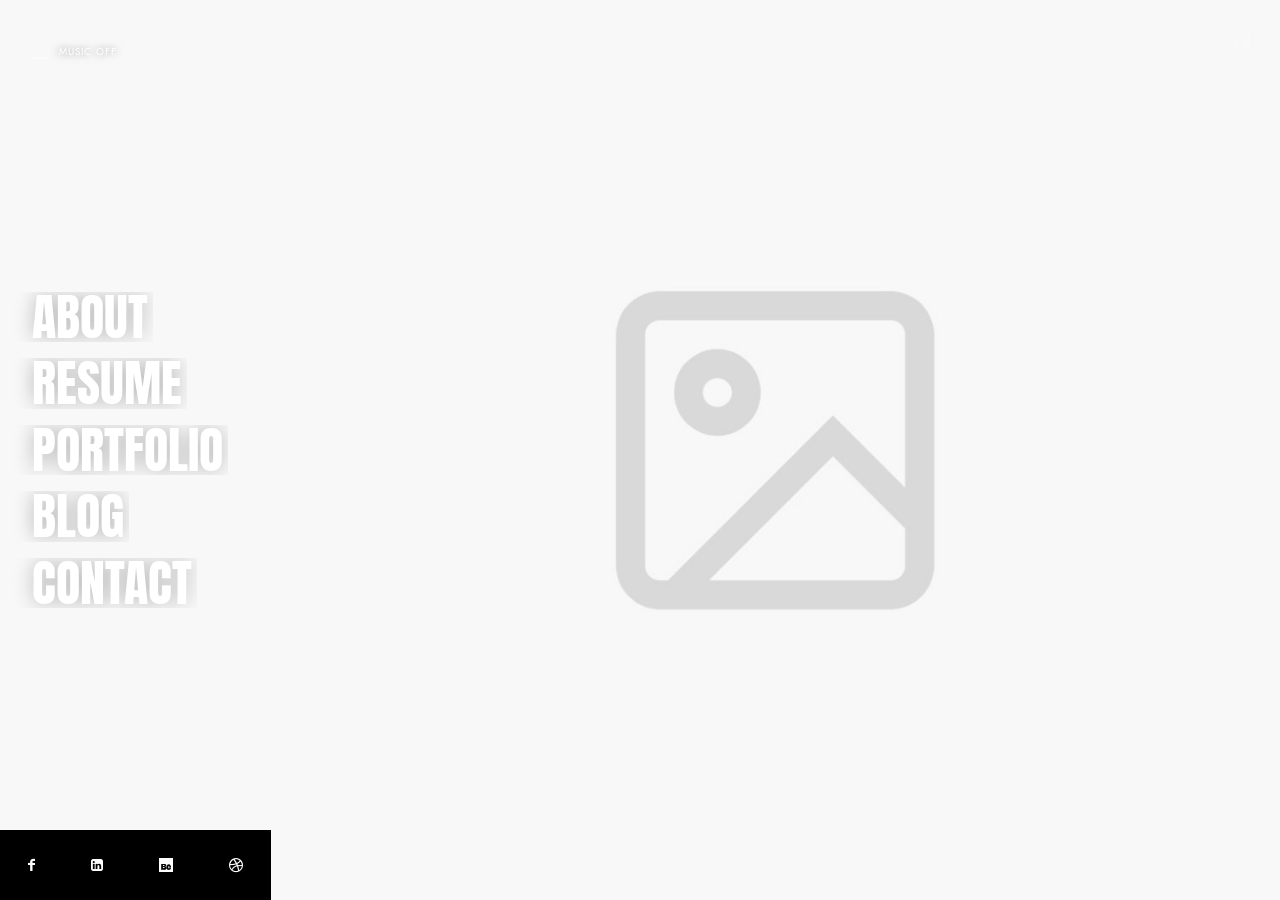
<file: index.html>
<!DOCTYPE html>
<html lang="en" class="no-js one-page-layout sound-effects" data-audio-tick="audio/tick.mp3" data-click-ripple-animation="yes"><!-- InstanceBegin template="/Templates/layout.dwt" codeOutsideHTMLIsLocked="false" -->
	
    <head>
    
		<meta charset="utf-8" />
        <meta name="viewport" content="width=device-width, initial-scale=1">
        <meta name="description" content="ikonik - Responsive HTML5 vCard Template">
        <meta name="keywords" content="vcard, html5, portfolio">
        <meta name="author" content="Pixelwars">
        <meta name="theme-color" content="#1755cf" />

        <title>Jithesh.Com</title>

        <!-- FAV and TOUCH ICONS -->
        <link rel="shortcut icon" href="images/ico/favicon.ico">
        <link rel="apple-touch-icon" href="images/ico/apple-touch-icon.png">
		 
        <!-- FONTS -->
        <link rel="stylesheet" href="css/fonts/jost/jost.css">
    	<link href="https://fonts.googleapis.com/css?family=Anton" rel="stylesheet">
                         
       
        <!-- STYLES -->
        <link rel="stylesheet" type="text/css" href="css/normalize.css">
        <link rel="stylesheet" type="text/css" href="css/bootstrap.css">
        <link rel="stylesheet" type="text/css" href="js/nprogress/nprogress.css">
        <link rel="stylesheet" type="text/css" href="js/jquery.magnific-popup/magnific-popup.css">
        <link rel="stylesheet" type="text/css" href="css/fonts/fontello/css/fontello.css">
        <link rel="stylesheet" type="text/css" href="css/main.css">
        <link rel="stylesheet" type="text/css" href="css/768.css">

        
        <!-- INITIAL SCRIPTS -->
		<script src="js/jquery.js"></script>
                
		<!-- InstanceBeginEditable name="head" -->
    <!-- InstanceEndEditable -->
        
        
    	<!-- InstanceParam name="OnePageLayout" type="boolean" value="true" -->
    	<!-- InstanceParam name="SoundEffects" type="boolean" value="true" -->
		<!-- InstanceParam name="Sidebar" type="boolean" value="false" -->
        <!-- InstanceParam name="PageDefault" type="boolean" value="false" -->
        <!-- InstanceParam name="PageFixed" type="boolean" value="false" -->
        <!-- InstanceParam name="PageFull" type="boolean" value="false" -->
        <!-- InstanceParam name="PagePlain" type="boolean" value="true" -->
        <!-- InstanceParam name="ClassicMenu" type="boolean" value="false" -->
        
	</head>
    
    
    
	<body>
    	
        
      	
        
		

		
        
		<!-- InstanceBeginEditable name="OnePageContent" -->




    <!-- .home-wrap -->
    <div class="home-wrap">


        <!-- HOME BG IMAGE -->
        <div class="home-bg" style="background-image: url(images/home/cover.jpg)"></div>
        <!-- HOME BG IMAGE -->


        <!-- HOME BG LOGO -->
        <div class="home-bg-logo">
            <img src="images/home/icon-bg.svg" alt="icon" />
        </div>
        <!-- HOME BG LOGO -->


        <!-- .home-menu -->
        <nav class="home-menu">
            <a href="about.html" data-slug="about">
                <span class="item-name">About</span>
            </a>
            <a href="resume.html" data-slug="resume">
                <span class="item-name">Resume</span>
            </a>
            <a href="portfolio.html" data-slug="portfolio" id="portfolio-link">
                <span class="item-name">Portfolio</span>
            </a>
            <a href="blog-latest.html" data-slug="blog">
                <span class="item-name">Blog</span>
            </a>
            <a href="contact.html" data-slug="contact">
                <span class="item-name">Contact</span>
            </a>
        </nav>
        <!-- .home-menu -->


        <!-- .home-heading -->
        <div class="home-heading">

            <!-- .home-logo -->
            <div class="home-logo">

                <p class="home-job-title">Web Developer</p>

                <p class="home-marquee">
                    Building creative websites for the world's people. Always in search
                    of the great user experience.
                    Building creative websites for the world's people. Always in search
                    of the great user experience.
                </p>

                <i class="home-logo-left "><span>Web</span></i>
                <i class="home-logo-center">
                    <span class="home-icon">
                        <img src="images/home/icon.svg" alt="icon" />
                    </span>
                    <span class="home-text-container">
                        <span class="home-text-container-placeholder">JITHESH</span>
                    </span>
                    <span class="home-text">Jithesh</span>
                </i>
                <i class="home-logo-right"><span>Developer</span></i>

            </div>
            <!-- .home-logo -->

        </div>
        <!-- .home-heading -->


        <!-- .home-social -->
        <p class="home-social">
            <a class="social-link facebook" href="#"></a>
            <a class="social-link linkedin" href="#"></a>
            <a class="social-link behance" href="#"></a>
            <a class="social-link dribbble" href="#"></a>
        </p>
        <!-- .home-social -->


        <!-- .home-footer -->
        <p class="home-footer">&copy; 2025 Jithesh</p>
        <!-- .home-footer -->


        <!-- FULL SCREEN TOGGLE -->
        <div class="full-screen-wrap">
            <div class="top-left"></div>
            <div class="top-left-horiz"></div>
            <div class="top-right"></div>
            <div class="top-right-horiz"></div>
            <div class="bottom-left"></div>
            <div class="bottom-left-horiz"></div>
            <div class="bottom-right"></div>
            <div class="bottom-right-horiz"></div>
        </div>
        <!-- FULL SCREEN TOGGLE -->



        <!-- REMOVE THIS MARKUP TO DISABLE BG AUDIO -->
        
        <div class="bg-music-confirm">
            <p>Autoplay Music?</p>
            <p><a class="bg-music-yes">Yeah!</a> <a class="bg-music-no">Nope</a> </p>
        </div>

        <!-- HOME BG MUSIC -->
        <div id="play-music" class="play-music">
            <div id="music-animation" class="music-animation">
                <span class="music-bar bar1"></span>
                <span class="music-bar bar2"></span>
                <span class="music-bar bar3"></span>
                <span class="music-bar bar4"></span>
                <span class="music-bar bar5"></span>
            </div>
            <div class="music-toggle" id="music-toggle"><a id="toggle" data-on-text="toggle Music on"
                    data-off-text="toggle Music off">Music off</a></div>
        </div>

        <audio id="bg-music" loop src="audio/music3.mp3"></audio>
        <!-- HOME BG MUSIC -->

        <!-- REMOVE THIS MARKUP TO DISABLE BG AUDIO -->



    </div>
    <!-- .home-wrap -->




    <!-- .one-page-content-->
    <div class="one-page-content">

        <a href="/" class="close-page">
            <span class="close-text"></span>
        </a>

        <div class="content-wrap"></div>

    </div>
    <!-- .one-page-content-->


    <!-- page transition overlays -->
    <div class="overlay overlay-1"></div>
    <div class="overlay overlay-2"></div>
    <!-- page transition overlays -->





    <!-- InstanceEndEditable -->
        
        
        
        
        
        
        
        
        
        
        
        
        
        
        
        
        
        <!-- InstanceBeginEditable name="Body-End-Content" -->

    <!-- PORTFOLIO SINGLE AJAX CONTENT CONTAINER -->
    <div class="p-overlay"></div>
    <div class="p-overlay"></div>

    <!-- InstanceEndEditable -->
        
        
		
        
        <!-- SCRIPTS -->
        <script src="js/tween-max.js"></script>
        <script src="js/jquery-address.js"></script>
        <script src="js/nprogress/nprogress.js"></script>
        <script src="js/jquery-isotope.js"></script>
        <script src="js/imagesloaded.js"></script>
        <script src="js/jquery-fitvids.js"></script>
        <script src="js/jquery.magnific-popup/jquery-magnific-popup.js"></script>
        <script src="js/jquery-easing.js"></script>
        <script src="js/jquery-validate.js"></script>
        <script src="js/resize-sensor.js"></script>
        <script src="js/jquery-sticky-sidebar.js"></script>
        <script src="js/main.js"></script>
        
        
	</body>
<!-- InstanceEnd --></html>
</file>
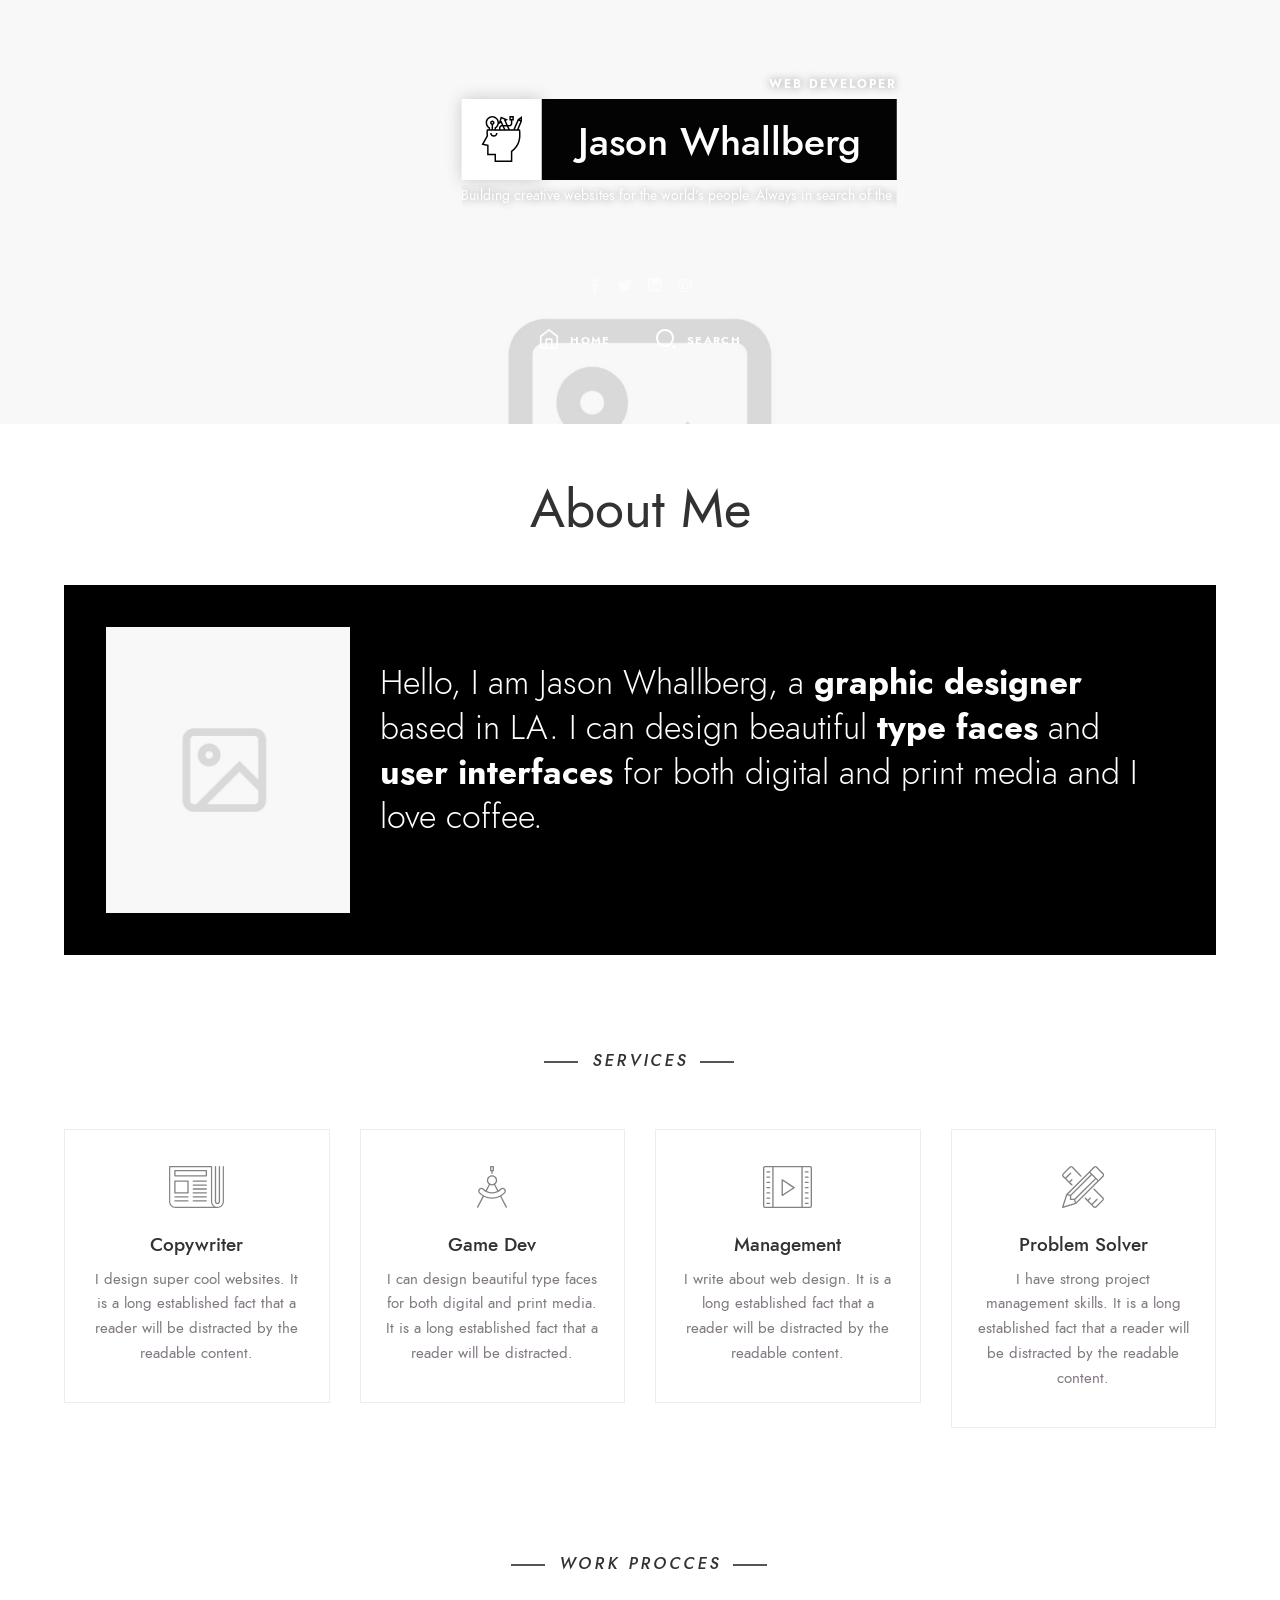
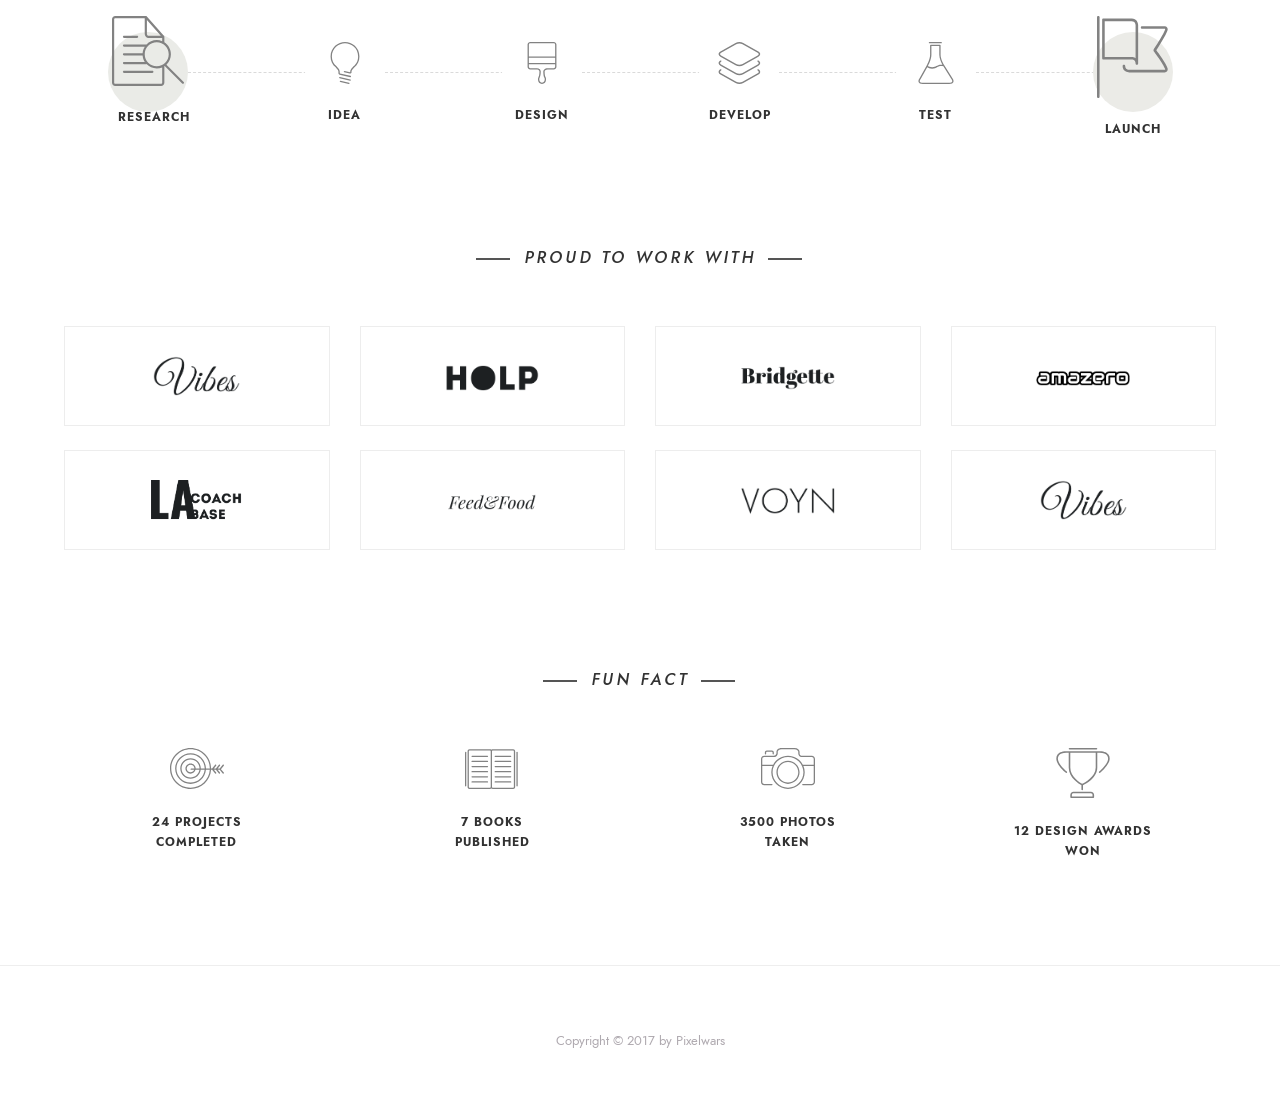
<file: about.html>
<!DOCTYPE html>
<html lang="en" class="no-js classic-page-layout " data-audio-tick="audio/tick.mp3" data-click-ripple-animation="yes">
<!-- InstanceBegin template="/Templates/layout.dwt" codeOutsideHTMLIsLocked="false" -->

<head>

    <meta charset="utf-8" />
    <meta name="viewport" content="width=device-width, initial-scale=1">
    <meta name="description" content="ikonik - Responsive HTML5 vCard Template">
    <meta name="keywords" content="vcard, html5, portfolio">
    <meta name="author" content="Pixelwars">
    <meta name="theme-color" content="#1755cf" />

    <title>ikonik</title>

    <!-- FAV and TOUCH ICONS -->
    <link rel="shortcut icon" href="images/ico/favicon.ico">
    <link rel="apple-touch-icon" href="images/ico/apple-touch-icon.png">

    <!-- FONTS -->
    <link rel="stylesheet" href="css/fonts/jost/jost.css">
    <link href="https://fonts.googleapis.com/css?family=Anton" rel="stylesheet">


    <!-- STYLES -->
    <link rel="stylesheet" type="text/css" href="css/normalize.css">
    <link rel="stylesheet" type="text/css" href="css/bootstrap.css">
    <link rel="stylesheet" type="text/css" href="js/nprogress/nprogress.css">
    <link rel="stylesheet" type="text/css" href="js/jquery.magnific-popup/magnific-popup.css">
    <link rel="stylesheet" type="text/css" href="css/fonts/fontello/css/fontello.css">
    <link rel="stylesheet" type="text/css" href="css/main.css">
    <link rel="stylesheet" type="text/css" href="css/768.css">


    <!-- INITIAL SCRIPTS -->
    <script src="js/jquery.js"></script>

    <!-- InstanceBeginEditable name="head" -->
    <!-- InstanceEndEditable -->


    <!-- InstanceParam name="OnePageLayout" type="boolean" value="false" -->
    <!-- InstanceParam name="SoundEffects" type="boolean" value="false" -->
    <!-- InstanceParam name="Sidebar" type="boolean" value="false" -->
    <!-- InstanceParam name="PageDefault" type="boolean" value="true" -->
    <!-- InstanceParam name="PageFixed" type="boolean" value="false" -->
    <!-- InstanceParam name="PageFull" type="boolean" value="false" -->
    <!-- InstanceParam name="PagePlain" type="boolean" value="false" -->
    <!-- InstanceParam name="ClassicMenu" type="boolean" value="false" -->

</head>



<body>












    <!-- PAGE -->
    <div id="page" class="hfeed site">

        <!-- .site-main -->
        <main id="main" class="site-main cd-main">





            <!-- HEADER -->
            <header id="masthead" class="header" role="banner">

                <!-- header-wrap -->
                <div class="header-wrap layout-full">

                    <img src="images/home/cover.jpg" alt="profile-image">

                    <div class="home-heading">
                        <div class="home-logo">

                            <p class="home-job-title">Web Developer</p>

                            <p class="home-marquee">
                                Building creative websites for the world's people. Always in search
                                of the great user experience.
                                Building creative websites for the world's people. Always in search
                                of the great user experience.
                            </p>

                            <!--<i class="home-logo-left "><span>Web</span></i>-->
                            <i class="home-logo-center">
                                <span class="home-icon">
                                    <img src="images/home/icon.svg" alt="icon" />
                                </span>
                                <span class="home-text-container">
                                    <p class="home-text-container-placeholder">Jason Whallberg</p>
                                </span>
                                <span class="home-text">Jason Whallberg</span>
                            </i>
                            <!--<i class="home-logo-right"><span>Developer</span></i>-->
                        </div>
                    </div>



                    <!-- HOME BG LOGO -->
                    <div class="home-bg-logo">
                        <img src="images/home/icon-bg2.svg" alt="icon" />
                    </div>
                    <!-- HOME BG LOGO -->


                    <!-- header-social -->
                    <div class="header-bottom">

                        <a class="social-link facebook" href="#"></a>
                        <a class="social-link twitter" href="#"></a>
                        <a class="social-link linkedin" href="#"></a>
                        <a class="social-link instagram" href="#"></a>

                    </div>
                    <!-- header-social -->

                    <!-- NAV MENU -->
                    <nav id="primary-navigation" class="site-navigation primary-navigation" role="navigation">
                        <div class="nav-menu menu-with-icons">
                            <ul>

                                <!-- InstanceBeginEditable name="Menu-Content" -->

                                <li><a class="home" href="index.html">Home</a></li>
                                <li><a class="search-toggle">Search</a></li>

                                <!-- InstanceEndEditable -->

                            </ul>
                        </div>
                    </nav>
                    <!-- NAV MENU -->



                    <!-- SEARCH -->
                    <div class="header-search">
                        <form role="search" method="get" class="search-form" action="#">
                            <label>
                                <span class="screen-reader-text">Search for:</span>
                                <input type="search" class="search-field" placeholder="Enter Keyword" value="" name="s">
                            </label>
                            <input type="submit" class="search-submit" value="Search">
                        </form>
                    </div>
                    <!-- SEARCH -->


                </div>
                <!-- header-wrap -->

            </header>
            <!-- HEADER -->






            <!-- site-middle -->
            <div class="site-middle">








                <div class="layout-medium">
                    <div id="primary" class="content-area">











                        <!-- site-content -->
                        <div id="content" class="site-content" role="main">


                            <!-- InstanceBeginEditable name="Page-Content" -->






                            <!-- .page-single -->
                            <div class="page-single page-layout">


                                <!-- .hentry -->
                                <article class="page hentry">

                                    <!-- .entry-header -->
                                    <header class="entry-header">
                                        <h1 class="entry-title">About Me</h1>
                                    </header>
                                    <!-- .entry-header -->


                                    <!-- .entry-content -->
                                    <div class="entry-content">

                                        <div class="boxed is-dark">
                                            <div class="row">

                                                <div class="col-sm-3">
                                                    <img src="images/site/about.jpg" alt="about image">
                                                </div>

                                                <div class="col-sm-9">

                                                    <h2 class="fw-300">Hello, I am Jason Whallberg, a <strong>graphic
                                                            designer</strong> based in LA.
                                                        I can design beautiful <strong>type faces</strong> and
                                                        <strong>user
                                                            interfaces</strong> for both digital and print
                                                        media and I love coffee.
                                                    </h2>

                                                </div>

                                            </div>
                                        </div>


                                        <!-- SERVICES -->

                                        <!-- section-title -->
                                        <div class="section-title center">
                                            <h2>
                                                <i>services</i>
                                            </h2>
                                        </div>
                                        <!-- section-title -->

                                        <!-- row -->
                                        <div class="row">

                                            <!-- col -->
                                            <div class="col-sm-6 col-lg-3">

                                                <!-- service -->
                                                <div class="service">
                                                    <img src="images/site/service-01.svg" alt="image" />
                                                    <h3>Copywriter</h3>
                                                    <p>I design super cool websites. It is a long established fact that
                                                        a reader will be distracted by the readable content.</p>
                                                </div>
                                                <!-- service -->

                                            </div>
                                            <!-- col -->

                                            <!-- col -->
                                            <div class="col-sm-6 col-lg-3">

                                                <!-- service -->
                                                <div class="service">
                                                    <img src="images/site/service-02.svg" alt="image" />
                                                    <h3>Game Dev</h3>
                                                    <p>I can design beautiful type faces for both digital and print
                                                        media. It is a long established fact that a reader will be
                                                        distracted.</p>
                                                </div>
                                                <!-- service -->

                                            </div>
                                            <!-- col -->

                                            <!-- col -->
                                            <div class="col-sm-6 col-lg-3">

                                                <!-- service -->
                                                <div class="service">
                                                    <img src="images/site/service-03.svg" alt="image" />
                                                    <h3>Management</h3>
                                                    <p>I write about web design. It is a long established fact that a
                                                        reader will be distracted by the readable content.</p>
                                                </div>
                                                <!-- service -->

                                            </div>
                                            <!-- col -->

                                            <!-- col -->
                                            <div class="col-sm-6 col-lg-3">

                                                <!-- service -->
                                                <div class="service">
                                                    <img src="images/site/service-04.svg" alt="image" />
                                                    <h3>Problem Solver</h3>
                                                    <p>I have strong project management skills. It is a long
                                                        established fact that a reader will be distracted by the
                                                        readable content.</p>
                                                </div>
                                                <!-- service -->

                                            </div>
                                            <!-- col -->

                                        </div>
                                        <!-- row -->
                                        <!-- SERVICES -->





                                        <!-- PROCESS -->

                                        <!-- section-title -->
                                        <div class="section-title center">
                                            <h2>
                                                <i>work procces</i>
                                            </h2>
                                        </div>
                                        <!-- section-title -->


                                        <!-- row -->
                                        <div class="row">

                                            <!-- col -->
                                            <div class="col-xs-4 col-sm-2">

                                                <!-- process -->
                                                <div class="process">
                                                    <img src="images/site/process-01.svg" alt="image" />
                                                    <h4>Research</h4>
                                                </div>
                                                <!-- process -->

                                            </div>
                                            <!-- col -->

                                            <!-- col -->
                                            <div class="col-xs-4 col-sm-2">

                                                <!-- process -->
                                                <div class="process">
                                                    <img src="images/site/process-02.svg" alt="image" />
                                                    <h4>IDEA</h4>
                                                </div>
                                                <!-- process -->

                                            </div>
                                            <!-- col -->

                                            <!-- col -->
                                            <div class="col-xs-4 col-sm-2">

                                                <!-- process -->
                                                <div class="process">
                                                    <img src="images/site/process-03.svg" alt="image" />
                                                    <h4>DESIGN</h4>
                                                </div>
                                                <!-- process -->

                                            </div>

                                            <!-- col -->

                                            <!-- col -->
                                            <div class="col-xs-4 col-sm-2">

                                                <!-- process -->
                                                <div class="process">
                                                    <img src="images/site/process-04.svg" alt="image" />
                                                    <h4>DEVELOP</h4>
                                                </div>
                                                <!-- process -->

                                            </div>
                                            <!-- col -->

                                            <!-- col -->
                                            <div class="col-xs-4 col-sm-2">

                                                <!-- process -->
                                                <div class="process">
                                                    <img src="images/site/process-05.svg" alt="image" />
                                                    <h4>TEST</h4>
                                                </div>
                                                <!-- process -->

                                            </div>
                                            <!-- col -->

                                            <!-- col -->
                                            <div class="col-xs-4 col-sm-2">

                                                <!-- process -->
                                                <div class="process">
                                                    <img src="images/site/process-06.svg" alt="image" />
                                                    <h4>LAUNCH</h4>
                                                </div>
                                                <!-- process -->

                                            </div>
                                            <!-- col -->

                                        </div>
                                        <!-- row -->
                                        <!-- PROCESS -->





                                        <!-- CLIENTS -->

                                        <!-- section-title -->
                                        <div class="section-title center">
                                            <h2>
                                                <i>Proud to work with</i>
                                            </h2>
                                        </div>
                                        <!-- section-title -->

                                        <!-- row -->
                                        <div class="row">

                                            <!-- col -->
                                            <div class="col-xs-6 col-sm-3">

                                                <!-- client -->
                                                <div class="client">
                                                    <a href="#">
                                                        <img src="images/site/client-01.png" alt="client">
                                                    </a>
                                                </div>
                                                <!-- client -->

                                            </div>
                                            <!-- col -->

                                            <!-- col -->
                                            <div class="col-xs-6 col-sm-3">

                                                <!-- client -->
                                                <div class="client">
                                                    <a href="#">
                                                        <img src="images/site/client-02.png" alt="client">
                                                    </a>
                                                </div>
                                                <!-- client -->

                                            </div>
                                            <!-- col -->

                                            <!-- col -->
                                            <div class="col-xs-6 col-sm-3">

                                                <!-- client -->
                                                <div class="client">
                                                    <a href="#">
                                                        <img src="images/site/client-03.png" alt="client">
                                                    </a>
                                                </div>
                                                <!-- client -->

                                            </div>
                                            <!-- col -->

                                            <!-- col -->
                                            <div class="col-xs-6 col-sm-3">

                                                <!-- client -->
                                                <div class="client">
                                                    <a href="#">
                                                        <img src="images/site/client-04.png" alt="client">
                                                    </a>
                                                </div>
                                                <!-- client -->

                                            </div>
                                            <!-- col -->

                                            <!-- col -->
                                            <div class="col-xs-6 col-sm-3">

                                                <!-- client -->
                                                <div class="client">
                                                    <a href="#">
                                                        <img src="images/site/client-05.png" alt="client">
                                                    </a>
                                                </div>
                                                <!-- client -->

                                            </div>
                                            <!-- col -->

                                            <!-- col -->
                                            <div class="col-xs-6 col-sm-3">

                                                <!-- client -->
                                                <div class="client">
                                                    <a href="#">
                                                        <img src="images/site/client-06.png" alt="client">
                                                    </a>
                                                </div>
                                                <!-- client -->

                                            </div>
                                            <!-- col -->

                                            <!-- col -->
                                            <div class="col-xs-6 col-sm-3">

                                                <!-- client -->
                                                <div class="client">
                                                    <a href="#">
                                                        <img src="images/site/client-07.png" alt="client">
                                                    </a>
                                                </div>
                                                <!-- client -->

                                            </div>
                                            <!-- col -->

                                            <!-- col -->
                                            <div class="col-xs-6 col-sm-3">

                                                <!-- client -->
                                                <div class="client">
                                                    <a href="#">
                                                        <img src="images/site/client-01.png" alt="client">
                                                    </a>
                                                </div>
                                                <!-- client -->

                                            </div>
                                            <!-- col -->



                                        </div>
                                        <!-- row -->
                                        <!-- CLIENTS -->



                                        <!-- FUN FACT -->

                                        <!-- section-title -->

                                        <div class="section-title center">
                                            <h2>
                                                <i>fun fact</i>
                                            </h2>
                                        </div>
                                        <!-- section-title -->

                                        <!-- row -->
                                        <div class="row">

                                            <!-- col -->
                                            <div class="col-xs-6 col-sm-3">

                                                <!-- fun-fact -->
                                                <div class="fun-fact">
                                                    <img src="images/site/fun-01.svg" alt="fun fact">
                                                    <h4>24 Projects Completed</h4>
                                                </div>
                                                <!-- fun-fact -->

                                            </div>
                                            <!-- col -->

                                            <!-- col -->
                                            <div class="col-xs-6 col-sm-3">

                                                <!-- fun-fact -->
                                                <div class="fun-fact">
                                                    <img src="images/site/fun-02.svg" alt="fun fact">
                                                    <h4>7 Books Published</h4>
                                                </div>
                                                <!-- fun-fact -->

                                            </div>
                                            <!-- col -->

                                            <!-- col -->
                                            <div class="col-xs-6 col-sm-3">

                                                <!-- fun-fact -->
                                                <div class="fun-fact">
                                                    <img src="images/site/fun-03.svg" alt="fun fact">
                                                    <h4>3500 Photos Taken</h4>
                                                </div>
                                                <!-- fun-fact -->

                                            </div>
                                            <!-- col -->

                                            <!-- col -->
                                            <div class="col-xs-6 col-sm-3">

                                                <!-- fun-fact -->
                                                <div class="fun-fact">
                                                    <img src="images/site/fun-04.svg" alt="fun fact">
                                                    <h4>12 Design Awards Won</h4>
                                                </div>
                                                <!-- fun-fact -->

                                            </div>
                                            <!-- col -->

                                        </div>
                                        <!-- row -->
                                        <!-- FUN FACT -->







                                    </div>
                                    <!-- .entry-content -->



                                </article>
                                <!-- .hentry -->

                            </div>
                            <!-- .page-single -->



                            <!-- InstanceEndEditable -->


                        </div>
                        <!-- site-content -->

                    </div>
                    <!-- primary -->





                </div>
                <!-- layout -->


            </div>
            <!-- site-middle -->



















            <!-- .site-footer -->
            <footer id="colophon" class="site-footer" role="contentinfo">

                <!-- .site-info -->
                <div class="site-info">
                    <div class="textwidget">
                        <p><a href="http://pixelwars.org/">Copyright &copy; 2017 by Pixelwars</a></p>
                    </div>
                </div>
                <!-- .site-info -->

            </footer>
            <!-- .site-footer -->




        </main>
        <!-- .site-main -->





        <!-- ALERT : used for contact form mail delivery alert -->
        <div class="site-alert animated"></div>




    </div>
    <!-- PAGE -->

    <a href="#" id="back-to-top" class="show">↑ <span>Scroll to top</span></a>






    <!-- InstanceBeginEditable name="Body-End-Content" -->



    <!-- InstanceEndEditable -->




    <!-- SCRIPTS -->
    <script src="js/tween-max.js"></script>
    <script src="js/jquery-address.js"></script>
    <script src="js/nprogress/nprogress.js"></script>
    <script src="js/jquery-isotope.js"></script>
    <script src="js/imagesloaded.js"></script>
    <script src="js/jquery-fitvids.js"></script>
    <script src="js/jquery.magnific-popup/jquery-magnific-popup.js"></script>
    <script src="js/jquery-easing.js"></script>
    <script src="js/jquery-validate.js"></script>
    <script src="js/resize-sensor.js"></script>
    <script src="js/jquery-sticky-sidebar.js"></script>
    <script src="js/main.js"></script>


</body>
<!-- InstanceEnd -->

</html>
</file>
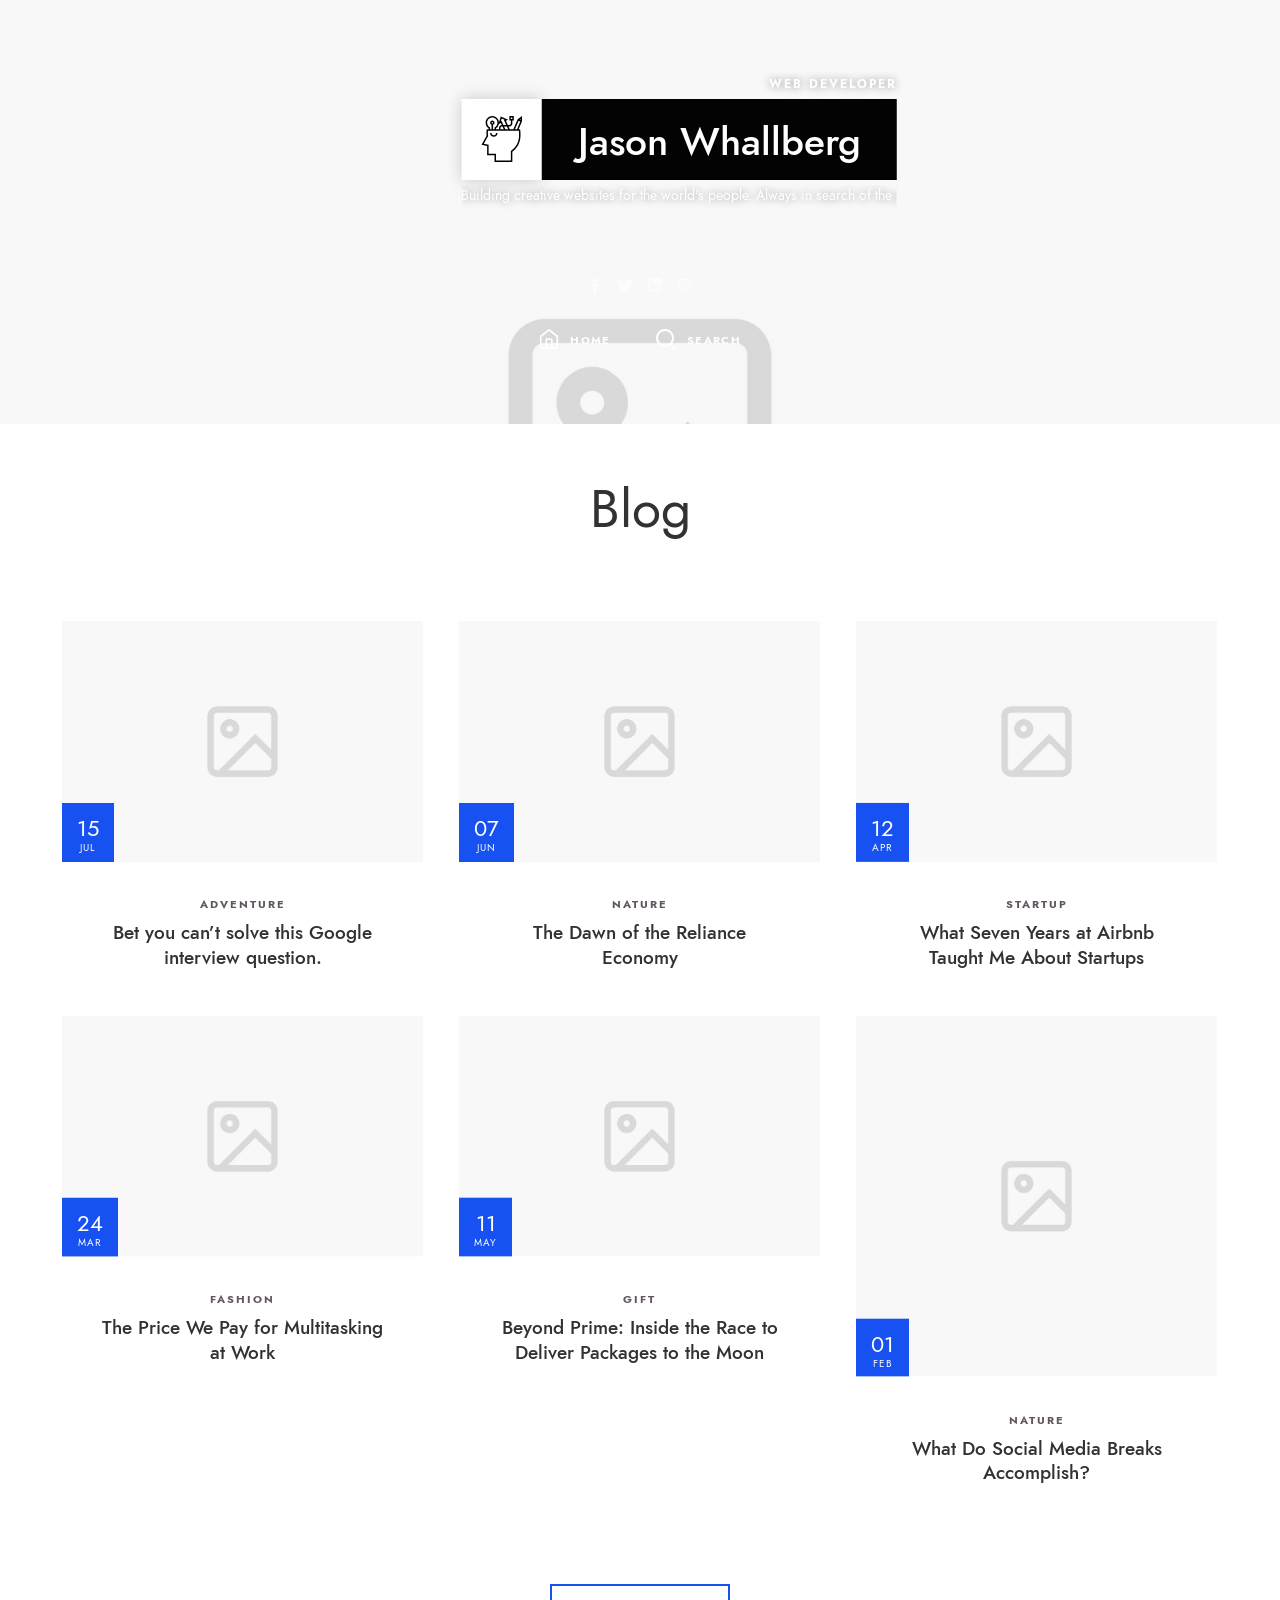
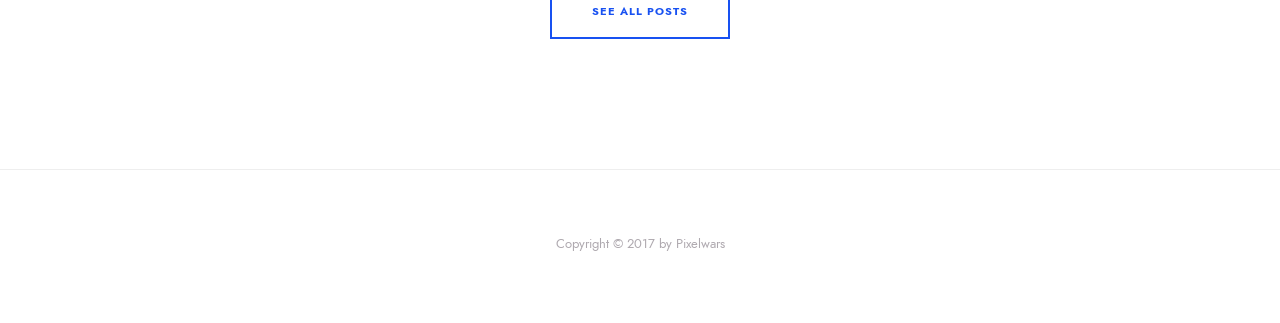
<file: blog-latest.html>
<!DOCTYPE html>
<html lang="en" class="no-js classic-page-layout " data-audio-tick="audio/tick.mp3" data-click-ripple-animation="yes"><!-- InstanceBegin template="/Templates/layout.dwt" codeOutsideHTMLIsLocked="false" -->
	
    <head>
    
		<meta charset="utf-8" />
        <meta name="viewport" content="width=device-width, initial-scale=1">
        <meta name="description" content="ikonik - Responsive HTML5 vCard Template">
        <meta name="keywords" content="vcard, html5, portfolio">
        <meta name="author" content="Pixelwars">
        <meta name="theme-color" content="#1755cf" />

        <title>ikonik</title>

        <!-- FAV and TOUCH ICONS -->
        <link rel="shortcut icon" href="images/ico/favicon.ico">
        <link rel="apple-touch-icon" href="images/ico/apple-touch-icon.png">
		 
        <!-- FONTS -->
        <link rel="stylesheet" href="css/fonts/jost/jost.css">
    	<link href="https://fonts.googleapis.com/css?family=Anton" rel="stylesheet">
                         
       
        <!-- STYLES -->
        <link rel="stylesheet" type="text/css" href="css/normalize.css">
        <link rel="stylesheet" type="text/css" href="css/bootstrap.css">
        <link rel="stylesheet" type="text/css" href="js/nprogress/nprogress.css">
        <link rel="stylesheet" type="text/css" href="js/jquery.magnific-popup/magnific-popup.css">
        <link rel="stylesheet" type="text/css" href="css/fonts/fontello/css/fontello.css">
        <link rel="stylesheet" type="text/css" href="css/main.css">
        <link rel="stylesheet" type="text/css" href="css/768.css">

        
        <!-- INITIAL SCRIPTS -->
		<script src="js/jquery.js"></script>
                
		<!-- InstanceBeginEditable name="head" -->
    <!-- InstanceEndEditable -->
        
        
    	<!-- InstanceParam name="OnePageLayout" type="boolean" value="false" -->
    	<!-- InstanceParam name="SoundEffects" type="boolean" value="false" -->
		<!-- InstanceParam name="Sidebar" type="boolean" value="false" -->
        <!-- InstanceParam name="PageDefault" type="boolean" value="true" -->
        <!-- InstanceParam name="PageFixed" type="boolean" value="false" -->
        <!-- InstanceParam name="PageFull" type="boolean" value="false" -->
        <!-- InstanceParam name="PagePlain" type="boolean" value="false" -->
        <!-- InstanceParam name="ClassicMenu" type="boolean" value="false" -->
        
	</head>
    
    
    
	<body>
    	
        
      	
        
        
        
        
        
        
        
          
        
        <!-- PAGE -->
		<div id="page" class="hfeed site">
            
            <!-- .site-main -->
		  	<main id="main" class="site-main cd-main">
          
          
			
            
            
                <!-- HEADER -->
                <header id="masthead" class="header" role="banner">
                    
                    <!-- header-wrap -->
                    <div class="header-wrap layout-full">
                        
                        <img src="images/home/cover.jpg" alt="profile-image">

                        <div class="home-heading">
                            <div class="home-logo">
                    
                                <p class="home-job-title">Web Developer</p>
                
                                <p class="home-marquee">
                                    Building creative websites for the world's people. Always in search
                                    of the great user experience.
                                    Building creative websites for the world's people. Always in search
                                    of the great user experience.
                                </p>
                
                                <!--<i class="home-logo-left "><span>Web</span></i>-->
                                <i class="home-logo-center">
                                    <span class="home-icon">
                                        <img src="images/home/icon.svg" alt="icon" />
                                    </span>
                                    <span class="home-text-container">
                                        <p class="home-text-container-placeholder">Jason Whallberg</p>
                                    </span>
                                    <span class="home-text">Jason Whallberg</span>
                                </i>
                                <!--<i class="home-logo-right"><span>Developer</span></i>-->
                            </div>
                        </div>
                        
                        

                        <!-- HOME BG LOGO -->
                        <div class="home-bg-logo">
                            <img src="images/home/icon-bg2.svg" alt="icon" />
                        </div>
                        <!-- HOME BG LOGO -->
                        
                        
                        <!-- header-social -->
                        <div class="header-bottom">
                        
                            <a class="social-link facebook" href="#"></a>
                            <a class="social-link twitter" href="#"></a>
                            <a class="social-link linkedin" href="#"></a>
                            <a class="social-link instagram" href="#"></a>

                        </div>
                        <!-- header-social -->
                        
                        <!-- NAV MENU -->
                        <nav id="primary-navigation" class="site-navigation primary-navigation" role="navigation">
                            <div class="nav-menu menu-with-icons">
                                <ul>
                                    
                                    <!-- InstanceBeginEditable name="Menu-Content" -->

                                <li><a class="home" href="index.html">Home</a></li>
                                <li><a class="search-toggle">Search</a></li>

                                <!-- InstanceEndEditable -->
                                    
                                </ul>
                            </div>
                        </nav>
                        <!-- NAV MENU -->
                        
                        
                        
                        <!-- SEARCH --> 
                        <div class="header-search">
                            <form role="search" method="get" class="search-form" action="#">
                                <label>
                                    <span class="screen-reader-text">Search for:</span>
                                    <input type="search" class="search-field" placeholder="Enter Keyword" value="" name="s">
                                </label>
                                <input type="submit" class="search-submit" value="Search">
                            </form>
                        </div>
                        <!-- SEARCH -->
                        
                        
                    </div>
                    <!-- header-wrap -->
                    
                </header>
                <!-- HEADER -->
            
            
            
            
                
                
                <!-- site-middle -->
                <div class="site-middle">
                
                
                
                     
                
                     
                    
                     
                    <div class="layout-medium"> 
                        <div id="primary" class="content-area">
                     
                    
                    
                    
                     
                    
                     
                
                    
        
                    
                            <!-- site-content -->
                            <div id="content" class="site-content" role="main">
                            
                                            
                                <!-- InstanceBeginEditable name="Page-Content" -->






                            <!-- .page-single -->
                            <div class="page-single page-layout">


                                <!-- .hentry -->
                                <article class="page hentry">

                                    <!-- .entry-header -->
                                    <header class="entry-header">
                                        <h1 class="entry-title">Blog</h1>
                                    </header>
                                    <!-- .entry-header -->


                                    <!-- .entry-content -->
                                    <div class="entry-content">




                                        <!-- LATEST POSTS -->
                                        <div class="latest-posts media-grid masonry" data-layout="fitRows"
                                            data-item-width="360">

                                            <!-- post -->
                                            <article class="hentry media-cell">

                                                <div class="media-box">
                                                    <img src="images/blog/01.jpg" alt="post-image">
                                                    <div class="mask"></div>
                                                    <span class="media-date">
                                                        <span class="day">15</span>
                                                        <span class="month">Jul</span>
                                                    </span>
                                                    <a href="blog-single.html"></a>
                                                </div>

                                                <header class="media-cell-desc">
                                                    <span class="cat-links">
                                                        <a href="#" rel="category tag">Adventure</a>
                                                    </span>
                                                    <h3>
                                                        <a href="blog-single.html">Bet you can’t solve this Google
                                                            interview question.</a>
                                                    </h3>
                                                </header>

                                            </article>
                                            <!-- post -->


                                            <!-- post -->
                                            <article class="hentry media-cell">

                                                <div class="media-box">
                                                    <img src="images/blog/02.jpg" alt="post-image">
                                                    <div class="mask"></div>
                                                    <span class="media-date">
                                                        <span class="day">07</span>
                                                        <span class="month">Jun</span>
                                                    </span>
                                                    <a href="blog-single.html"></a>
                                                </div>

                                                <header class="media-cell-desc">
                                                    <span class="cat-links">
                                                        <a href="#" rel="category tag">Nature</a>
                                                    </span>
                                                    <h3>
                                                        <a href="blog-single.html">The Dawn of the Reliance Economy</a>
                                                    </h3>
                                                </header>

                                            </article>
                                            <!-- post -->


                                            <!-- post -->
                                            <article class="hentry media-cell">

                                                <div class="media-box">
                                                    <img src="images/blog/03.jpg" alt="post-image">
                                                    <div class="mask"></div>
                                                    <span class="media-date">
                                                        <span class="day">12</span>
                                                        <span class="month">Apr</span>
                                                    </span>
                                                    <a href="blog-single.html"></a>
                                                </div>

                                                <header class="media-cell-desc">
                                                    <span class="cat-links">
                                                        <a href="#" rel="category tag">Startup</a>
                                                    </span>
                                                    <h3>
                                                        <a href="blog-single.html">What Seven Years at Airbnb Taught Me
                                                            About Startups</a>
                                                    </h3>
                                                </header>

                                            </article>
                                            <!-- post -->


                                            <!-- post -->
                                            <article class="hentry media-cell">

                                                <div class="media-box">
                                                    <img src="images/blog/04.jpg" alt="post-image">
                                                    <div class="mask"></div>
                                                    <span class="media-date">
                                                        <span class="day">24</span>
                                                        <span class="month">Mar</span>
                                                    </span>
                                                    <a href="blog-single.html"></a>
                                                </div>

                                                <header class="media-cell-desc">
                                                    <span class="cat-links">
                                                        <a href="#" rel="category tag">Fashion</a>
                                                    </span>
                                                    <h3>
                                                        <a href="blog-single.html">The Price We Pay for Multitasking at
                                                            Work</a>
                                                    </h3>
                                                </header>

                                            </article>
                                            <!-- post -->


                                            <!-- post -->
                                            <article class="hentry media-cell">

                                                <div class="media-box">
                                                    <img src="images/blog/05.jpg" alt="post-image">
                                                    <div class="mask"></div>
                                                    <span class="media-date">
                                                        <span class="day">11</span>
                                                        <span class="month">May</span>
                                                    </span>
                                                    <a href="blog-single.html"></a>
                                                </div>

                                                <header class="media-cell-desc">
                                                    <span class="cat-links">
                                                        <a href="#" rel="category tag">Gift</a>
                                                    </span>
                                                    <h3>
                                                        <a href="blog-single.html">Beyond Prime: Inside the Race to
                                                            Deliver Packages to the Moon</a>
                                                    </h3>
                                                </header>

                                            </article>
                                            <!-- post -->


                                            <!-- post -->
                                            <article class="hentry media-cell">

                                                <div class="media-box">
                                                    <img src="images/blog/06.jpg" alt="post-image">
                                                    <div class="mask"></div>
                                                    <span class="media-date">
                                                        <span class="day">01</span>
                                                        <span class="month">Feb</span>
                                                    </span>
                                                    <a href="blog-single.html"></a>
                                                </div>

                                                <header class="media-cell-desc">
                                                    <span class="cat-links">
                                                        <a href="#" rel="category tag">Nature</a>
                                                    </span>
                                                    <h3>
                                                        <a href="blog-single.html">What Do Social Media Breaks
                                                            Accomplish?</a>
                                                    </h3>
                                                </header>

                                            </article>
                                            <!-- post -->


                                        </div>
                                        <!-- LATEST POSTS -->


                                        <p class="launch">
                                            <a class="button primary" href="blog.html">SEE ALL POSTS</a>
                                        </p>






                                    </div>
                                    <!-- .entry-content -->



                                </article>
                                <!-- .hentry -->


                            </div>
                            <!-- .page-single -->



                            <!-- InstanceEndEditable -->
                                
                                
                            </div>
                            <!-- site-content -->
                    
                        </div>
                        <!-- primary -->    
                    
                    
                        
                    
                    
                    </div>
                    <!-- layout -->
                
                
                </div>
                <!-- site-middle -->
                        
                        
                        
                        
                        
                        
                        
                        
                        
                        
                        
                        
                        
                        
                        
                        
                        
                        
                        
                    <!-- .site-footer -->
                    <footer id="colophon" class="site-footer" role="contentinfo">
                        
                        <!-- .site-info --> 
                        <div class="site-info">
                            <div class="textwidget">
                                <p><a href="http://pixelwars.org/">Copyright &copy; 2017 by Pixelwars</a></p>
                            </div>
                        </div>
                        <!-- .site-info --> 
                        
                    </footer>
                    <!-- .site-footer --> 
    
                
                
                    
                </main>
                <!-- .site-main -->
                
                



                <!-- ALERT : used for contact form mail delivery alert -->
                <div class="site-alert animated"></div>
                
                
                
                
            </div>
            <!-- PAGE -->
        
        <a href="#" id="back-to-top" class="show">↑ <span>Scroll to top</span></a>
        
        
        
        
        
        
        <!-- InstanceBeginEditable name="Body-End-Content" -->



    <!-- InstanceEndEditable -->
        
        
		
        
        <!-- SCRIPTS -->
        <script src="js/tween-max.js"></script>
        <script src="js/jquery-address.js"></script>
        <script src="js/nprogress/nprogress.js"></script>
        <script src="js/jquery-isotope.js"></script>
        <script src="js/imagesloaded.js"></script>
        <script src="js/jquery-fitvids.js"></script>
        <script src="js/jquery.magnific-popup/jquery-magnific-popup.js"></script>
        <script src="js/jquery-easing.js"></script>
        <script src="js/jquery-validate.js"></script>
        <script src="js/resize-sensor.js"></script>
        <script src="js/jquery-sticky-sidebar.js"></script>
        <script src="js/main.js"></script>
        
        
	</body>
<!-- InstanceEnd --></html>
</file>
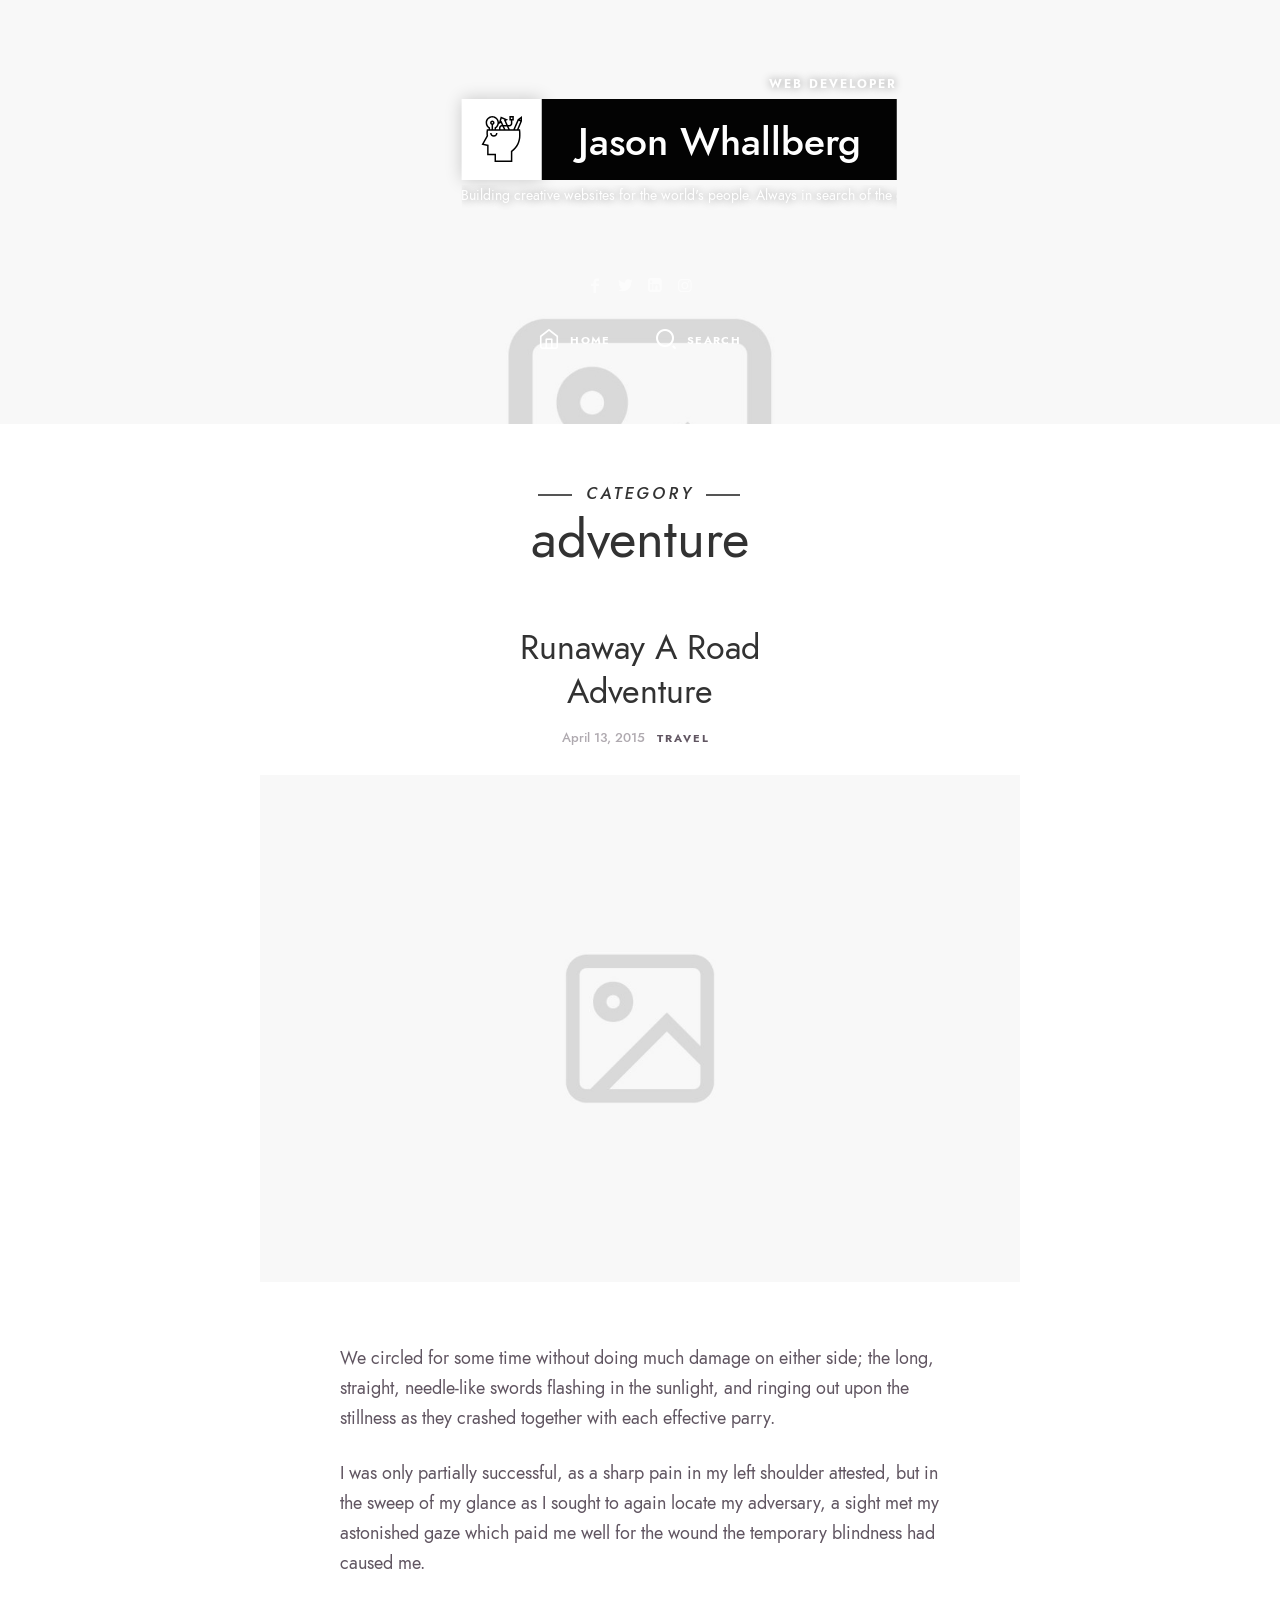
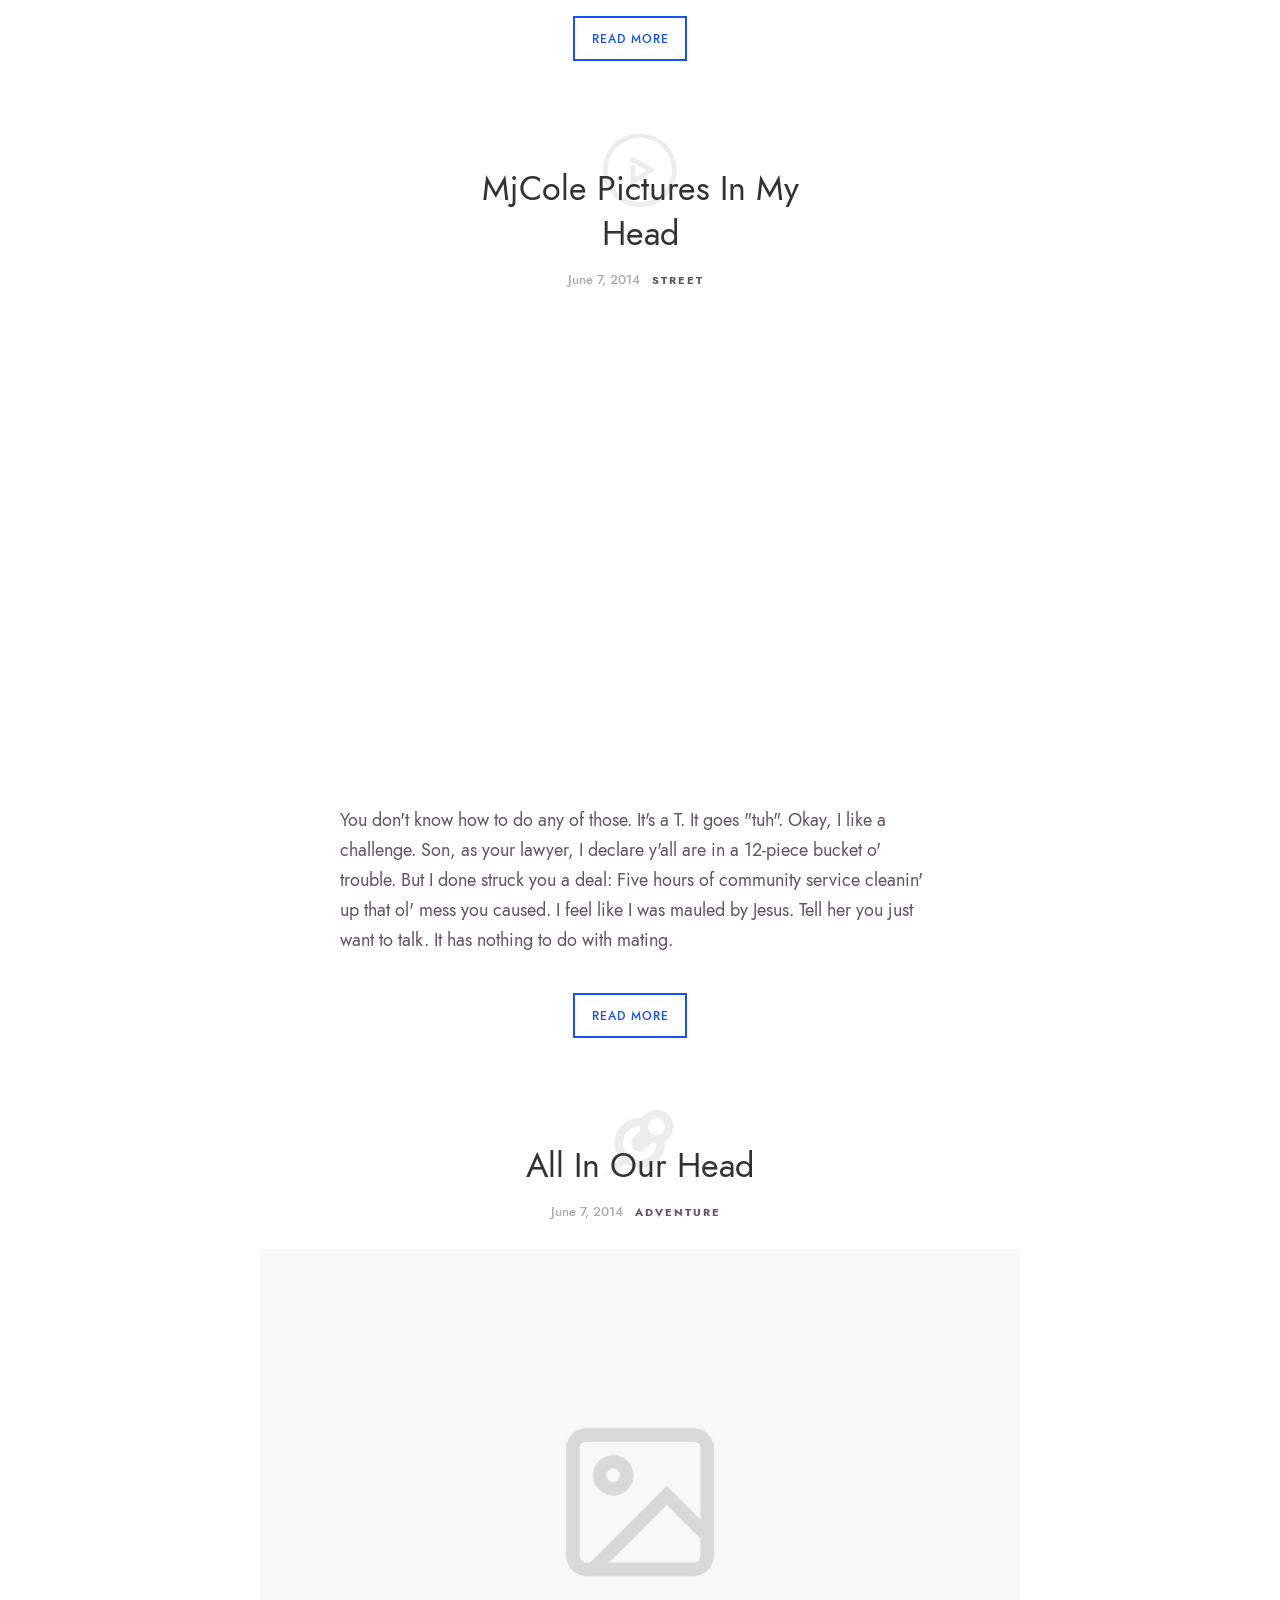
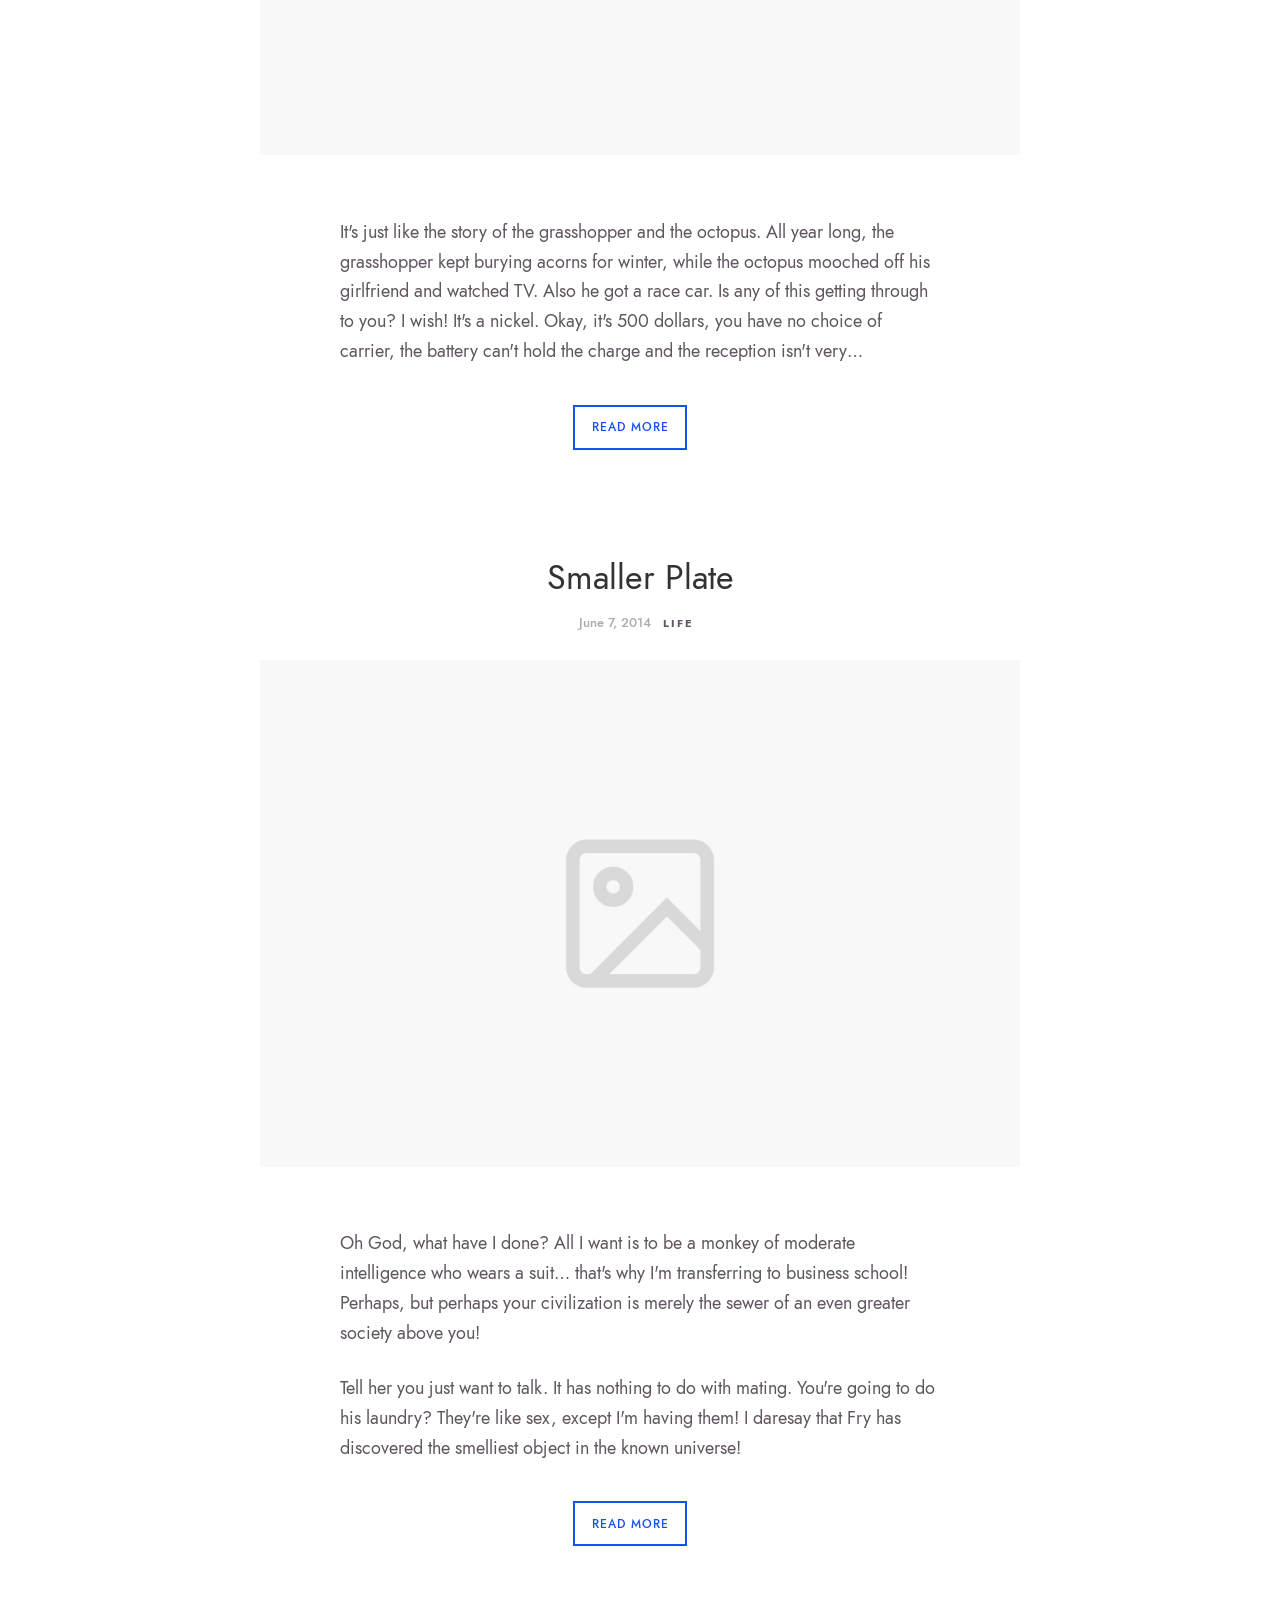
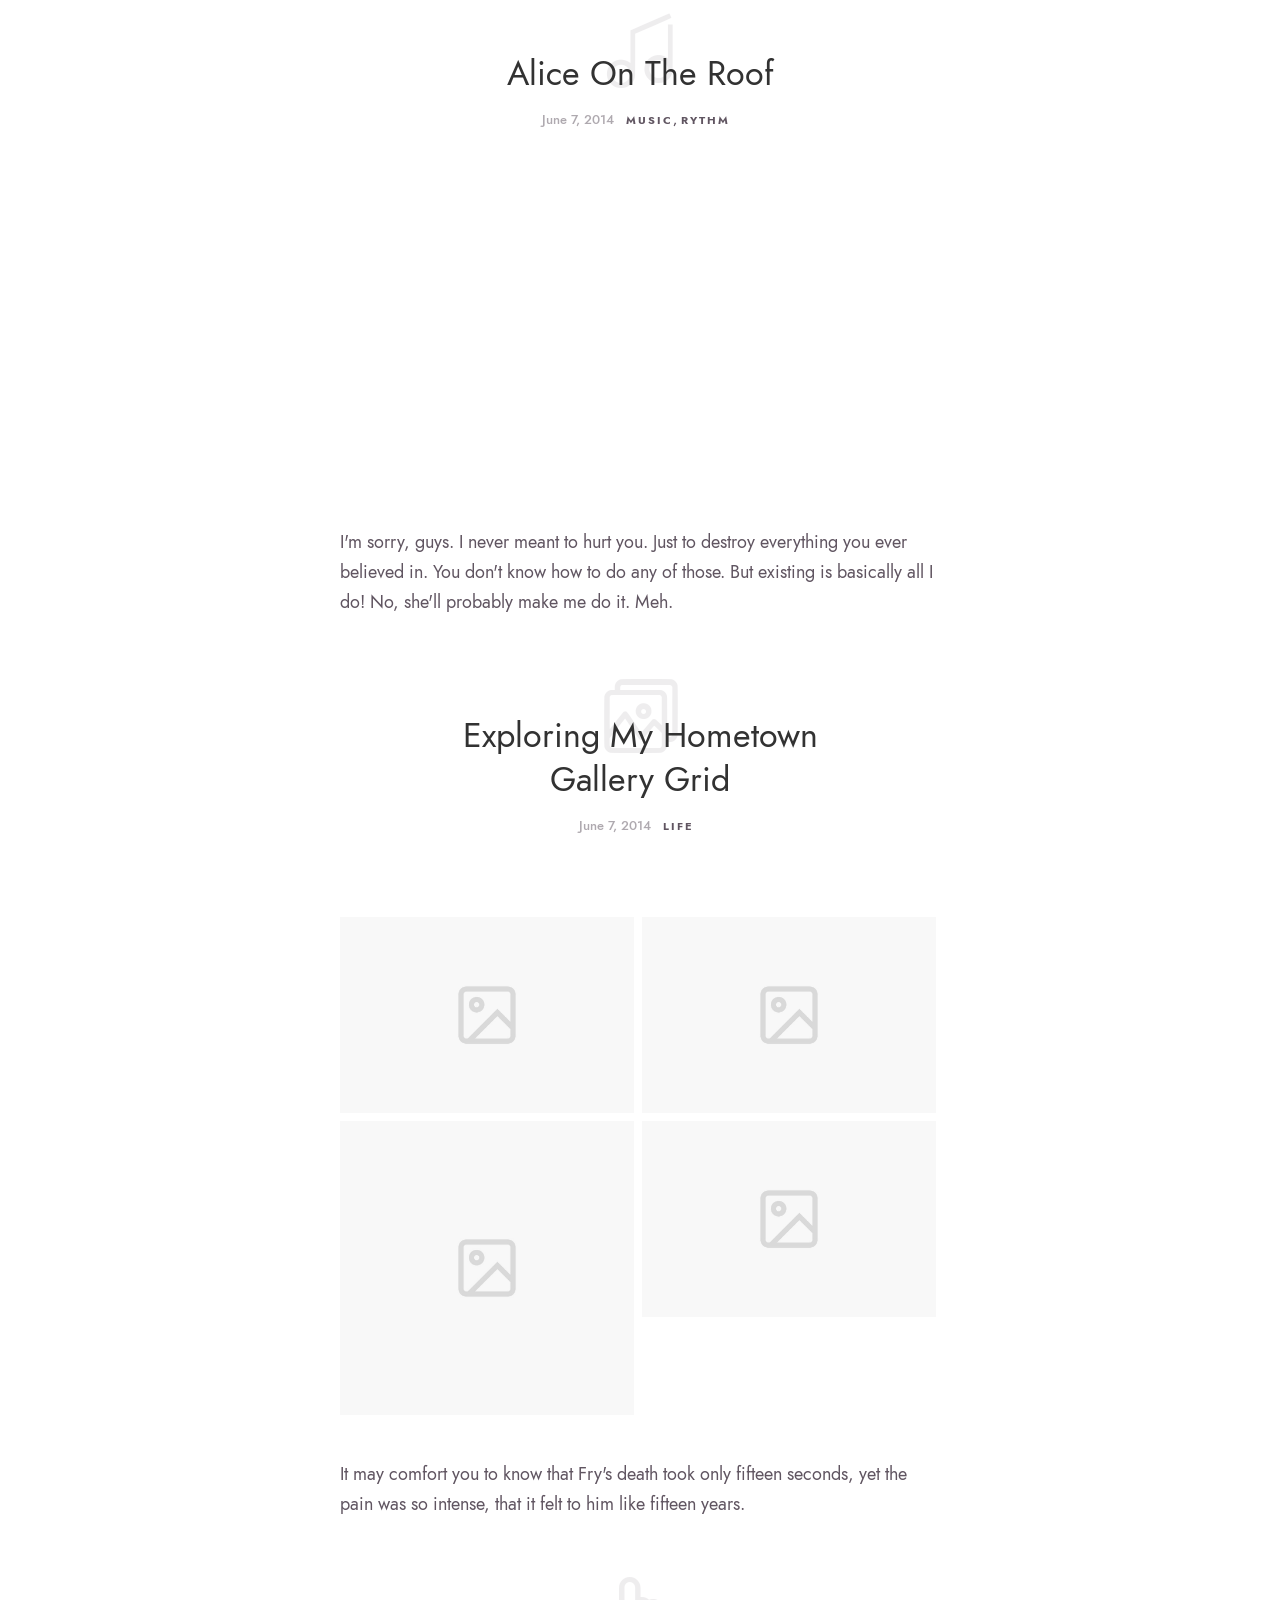
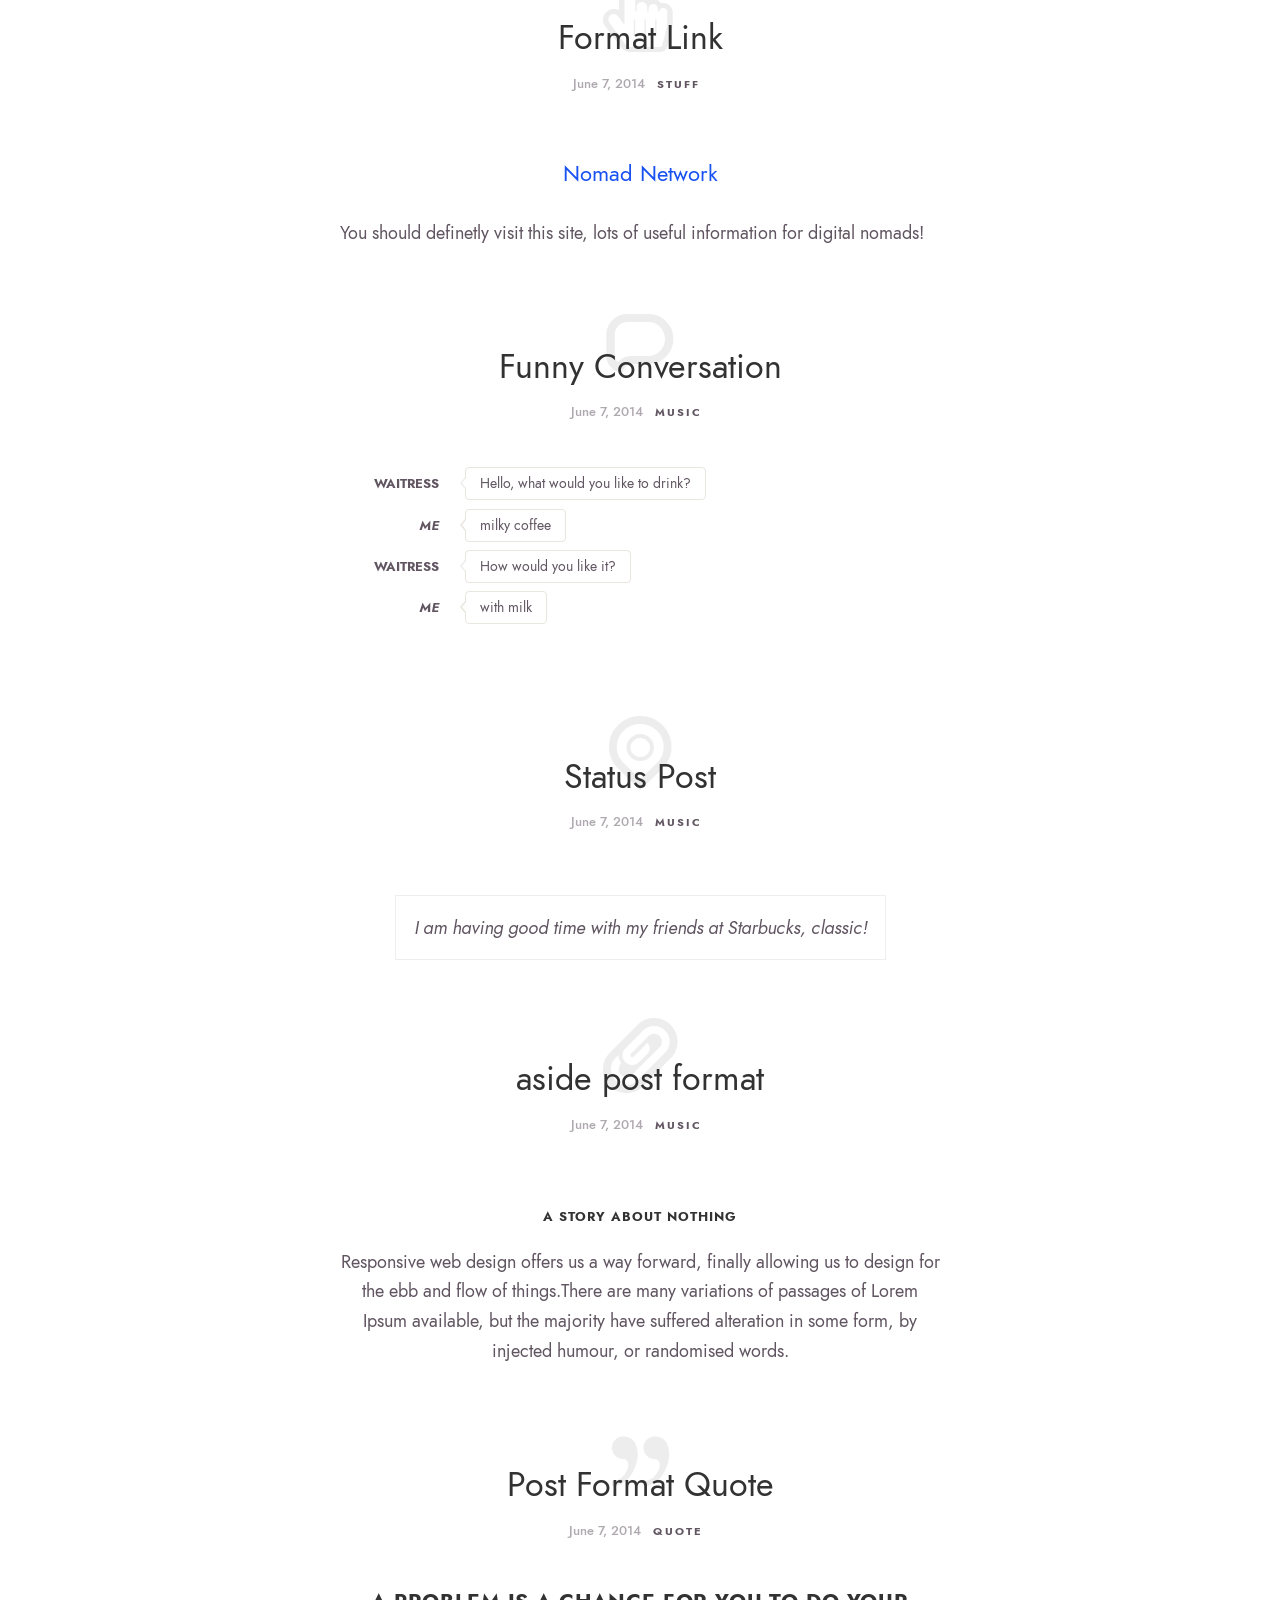
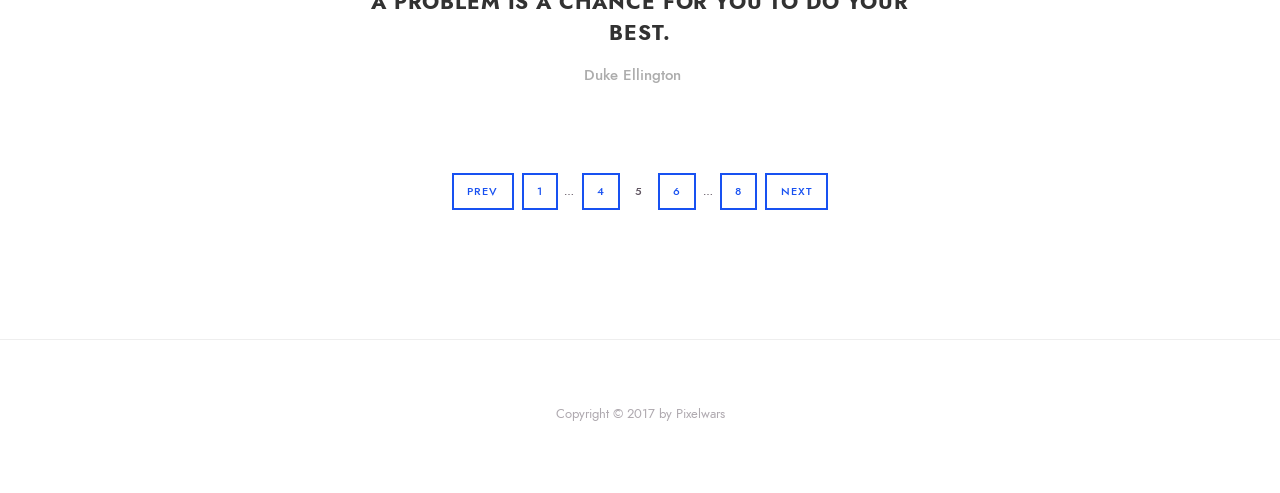
<file: blog-no-sidebar.html>
<!DOCTYPE html>
<html lang="en" class="no-js classic-page-layout " data-audio-tick="audio/tick.mp3" data-click-ripple-animation="yes"><!-- InstanceBegin template="/Templates/layout.dwt" codeOutsideHTMLIsLocked="false" -->
	
    <head>
    
		<meta charset="utf-8" />
        <meta name="viewport" content="width=device-width, initial-scale=1">
        <meta name="description" content="ikonik - Responsive HTML5 vCard Template">
        <meta name="keywords" content="vcard, html5, portfolio">
        <meta name="author" content="Pixelwars">
        <meta name="theme-color" content="#1755cf" />

        <title>ikonik</title>

        <!-- FAV and TOUCH ICONS -->
        <link rel="shortcut icon" href="images/ico/favicon.ico">
        <link rel="apple-touch-icon" href="images/ico/apple-touch-icon.png">
		 
        <!-- FONTS -->
        <link rel="stylesheet" href="css/fonts/jost/jost.css">
    	<link href="https://fonts.googleapis.com/css?family=Anton" rel="stylesheet">
                         
       
        <!-- STYLES -->
        <link rel="stylesheet" type="text/css" href="css/normalize.css">
        <link rel="stylesheet" type="text/css" href="css/bootstrap.css">
        <link rel="stylesheet" type="text/css" href="js/nprogress/nprogress.css">
        <link rel="stylesheet" type="text/css" href="js/jquery.magnific-popup/magnific-popup.css">
        <link rel="stylesheet" type="text/css" href="css/fonts/fontello/css/fontello.css">
        <link rel="stylesheet" type="text/css" href="css/main.css">
        <link rel="stylesheet" type="text/css" href="css/768.css">

        
        <!-- INITIAL SCRIPTS -->
		<script src="js/jquery.js"></script>
                
		<!-- InstanceBeginEditable name="head" -->
    <!-- InstanceEndEditable -->
        
        
    	<!-- InstanceParam name="OnePageLayout" type="boolean" value="false" -->
    	<!-- InstanceParam name="SoundEffects" type="boolean" value="false" -->
		<!-- InstanceParam name="Sidebar" type="boolean" value="false" -->
        <!-- InstanceParam name="PageDefault" type="boolean" value="false" -->
        <!-- InstanceParam name="PageFixed" type="boolean" value="true" -->
        <!-- InstanceParam name="PageFull" type="boolean" value="false" -->
        <!-- InstanceParam name="PagePlain" type="boolean" value="false" -->
        <!-- InstanceParam name="ClassicMenu" type="boolean" value="false" -->
        
	</head>
    
    
    
	<body>
    	
        
      	
        
        
        
        
        
        
        
          
        
        <!-- PAGE -->
		<div id="page" class="hfeed site">
            
            <!-- .site-main -->
		  	<main id="main" class="site-main cd-main">
          
          
			
            
            
                <!-- HEADER -->
                <header id="masthead" class="header" role="banner">
                    
                    <!-- header-wrap -->
                    <div class="header-wrap layout-full">
                        
                        <img src="images/home/cover.jpg" alt="profile-image">

                        <div class="home-heading">
                            <div class="home-logo">
                    
                                <p class="home-job-title">Web Developer</p>
                
                                <p class="home-marquee">
                                    Building creative websites for the world's people. Always in search
                                    of the great user experience.
                                    Building creative websites for the world's people. Always in search
                                    of the great user experience.
                                </p>
                
                                <!--<i class="home-logo-left "><span>Web</span></i>-->
                                <i class="home-logo-center">
                                    <span class="home-icon">
                                        <img src="images/home/icon.svg" alt="icon" />
                                    </span>
                                    <span class="home-text-container">
                                        <p class="home-text-container-placeholder">Jason Whallberg</p>
                                    </span>
                                    <span class="home-text">Jason Whallberg</span>
                                </i>
                                <!--<i class="home-logo-right"><span>Developer</span></i>-->
                            </div>
                        </div>
                        
                        

                        <!-- HOME BG LOGO -->
                        <div class="home-bg-logo">
                            <img src="images/home/icon-bg2.svg" alt="icon" />
                        </div>
                        <!-- HOME BG LOGO -->
                        
                        
                        <!-- header-social -->
                        <div class="header-bottom">
                        
                            <a class="social-link facebook" href="#"></a>
                            <a class="social-link twitter" href="#"></a>
                            <a class="social-link linkedin" href="#"></a>
                            <a class="social-link instagram" href="#"></a>

                        </div>
                        <!-- header-social -->
                        
                        <!-- NAV MENU -->
                        <nav id="primary-navigation" class="site-navigation primary-navigation" role="navigation">
                            <div class="nav-menu menu-with-icons">
                                <ul>
                                    
                                    <!-- InstanceBeginEditable name="Menu-Content" -->

                                <li><a class="home" href="index.html">Home</a></li>
                                <li><a class="search-toggle">Search</a></li>

                                <!-- InstanceEndEditable -->
                                    
                                </ul>
                            </div>
                        </nav>
                        <!-- NAV MENU -->
                        
                        
                        
                        <!-- SEARCH --> 
                        <div class="header-search">
                            <form role="search" method="get" class="search-form" action="#">
                                <label>
                                    <span class="screen-reader-text">Search for:</span>
                                    <input type="search" class="search-field" placeholder="Enter Keyword" value="" name="s">
                                </label>
                                <input type="submit" class="search-submit" value="Search">
                            </form>
                        </div>
                        <!-- SEARCH -->
                        
                        
                    </div>
                    <!-- header-wrap -->
                    
                </header>
                <!-- HEADER -->
            
            
            
            
                
                
                <!-- site-middle -->
                <div class="site-middle">
                
                
                
                     
                
                     
                    
                     
                    
                     
                    <div class="layout-fixed"> 
                        <div id="primary" class="content-area">
                    
                    
                     
                    
                     
                
                    
        
                    
                            <!-- site-content -->
                            <div id="content" class="site-content" role="main">
                            
                                            
                                <!-- InstanceBeginEditable name="Page-Content" -->





                            <!-- blog-regular -->
                            <div class="blog-regular page-layout">



                                <!-- CATEGORY ARCHIVE TITLE -->
                                <header class="entry-header">

                                    <div class="section-title center">
                                        <h2><i>Category</i></h2>
                                    </div>

                                    <h1 class="entry-title">adventure</h1>

                                </header>


                                <!-- .hentry -->
                                <article class="hentry post has-post-thumbnail">

                                    <!-- .entry-header -->
                                    <header class="entry-header">


                                        <!-- .entry-title -->
                                        <h2 class="entry-title"><a href="blog-single.html">Runaway A Road Adventure</a></h2>

                                        <!-- .entry-meta -->
                                        <div class="entry-meta">
                                            <span class="entry-date">
                                                <time class="entry-date" datetime="2014-07-13T04:34:10+00:00">April 13,
                                                    2015</time>
                                            </span>
                                            <span class="comment-link">
                                                <a href="blog-single.html#comments">7 Comments</a>
                                            </span>
                                            <span class="cat-links">
                                                <a href="#" title="View all posts in Travel" rel="category tag">Travel</a>
                                            </span>
                                            <!--<span class="edit-link">
                                                            <a class="post-edit-link" href="#">Edit</a>
                                                        </span>-->
                                        </div>
                                        <!-- .entry-meta -->

                                    </header>
                                    <!-- .entry-header -->

                                    <!-- .featured-image -->
                                    <div class="featured-image">
                                        <a href="blog-single.html">
                                            <img src="images/blog/01.jpg" alt="blog-image">
                                        </a>
                                    </div>
                                    <!-- .featured-image -->

                                    <!-- .entry-content -->
                                    <div class="entry-content excerpt">

                                        <p>We circled for some time without doing much damage on either side; the long,
                                            straight, needle-like swords flashing in the sunlight, and ringing out upon
                                            the stillness as they crashed together with each effective parry. </p>
                                        <p>I was only partially successful, as a sharp pain in my left shoulder
                                            attested, but in the sweep of my glance as I sought to again locate my
                                            adversary, a sight met my astonished gaze which paid me well for the wound
                                            the temporary blindness had caused me.
                                        </p>

                                        <p class="more"><a href="blog-single.html" class="more-link">Read More</a></p>

                                    </div>
                                    <!-- .entry-content -->

                                </article>
                                <!-- .hentry -->



                                <!-- .hentry -->
                                <article class="hentry post format-video">

                                    <!-- .entry-header -->
                                    <header class="entry-header">

                                        <!-- .entry-title -->
                                        <h2 class="entry-title"><a href="blog-single.html">MjCole Pictures In My Head</a></h2>

                                        <!-- .entry-meta -->
                                        <div class="entry-meta">
                                            <span class="entry-date">
                                                <time class="entry-date" datetime="2014-07-13T04:34:10+00:00">June 7,
                                                    2014</time>
                                            </span>
                                            <span class="comment-link">
                                                <a href="blog-single.html#comments">21 Comments</a>
                                            </span>
                                            <span class="cat-links">
                                                <a href="#" title="View all posts in Adventure" rel="category tag">Street</a>
                                            </span>
                                        </div>
                                        <!-- .entry-meta -->

                                    </header>
                                    <!-- .entry-header -->

                                    <!-- .featured-image -->
                                    <div class="featured-image">
                                        <iframe src="https://player.vimeo.com/video/301572052?color=8ACB82&title=0&byline=0&portrait=0"
                                            width="800" height="450" frameborder="0" webkitallowfullscreen
                                            mozallowfullscreen allowfullscreen></iframe>
                                    </div>
                                    <!-- .featured-image -->


                                    <!-- .entry-content -->
                                    <div class="entry-content excerpt">

                                        <p>You don't know how to do any of those. It's a T. It goes "tuh". Okay, I like
                                            a challenge. Son, as your lawyer, I declare y'all are in a 12-piece bucket
                                            o' trouble. But I done struck you a deal: Five hours of community service
                                            cleanin' up that ol' mess you caused. I feel like I was mauled by Jesus.
                                            Tell her you just want to talk. It has nothing to do with mating.
                                        </p>

                                        <p class="more"><a href="blog-single.html" class="more-link">Read More</a></p>

                                    </div>
                                    <!-- .entry-content -->

                                </article>
                                <!-- .hentry -->



                                <!-- .hentry -->
                                <article class="hentry post sticky has-post-thumbnail">


                                    <!-- .entry-header -->
                                    <header class="entry-header">

                                        <!-- .entry-title -->
                                        <h2 class="entry-title"><a href="blog-single-with-sidebar.html">All In Our Head</a></h2>


                                        <!-- .entry-meta -->
                                        <div class="entry-meta">
                                            <span class="entry-date">
                                                <time class="entry-date" datetime="2014-07-13T04:34:10+00:00">June 7,
                                                    2014</time>
                                            </span>
                                            <span class="comment-link">
                                                <a href="blog-single.html#comments">64 Comments</a>
                                            </span>
                                            <span class="cat-links">
                                                <a href="#" title="View all posts in Adventure" rel="category tag">Adventure</a>
                                            </span>
                                        </div>
                                        <!-- .entry-meta -->

                                    </header>
                                    <!-- .entry-header -->

                                    <!-- .featured-image -->
                                    <div class="featured-image">
                                        <a href="blog-single.html">
                                            <img src="images/blog/02.jpg" alt="blog-image">
                                        </a>
                                    </div>
                                    <!-- .featured-image -->


                                    <!-- .entry-content -->
                                    <div class="entry-content excerpt">

                                        <p>It's just like the story of the grasshopper and the octopus. All year long,
                                            the grasshopper kept burying acorns for winter, while the octopus mooched
                                            off his girlfriend and watched TV. Also he got a race car. Is any of this
                                            getting through to you? I wish! It's a nickel. Okay, it's 500 dollars, you
                                            have no choice of carrier, the battery can't hold the charge and the
                                            reception isn't very&hellip;
                                        </p>

                                        <p class="more"><a href="blog-single.html" class="more-link">Read More</a></p>

                                    </div>
                                    <!-- .entry-content -->


                                </article>
                                <!-- .hentry -->


                                <!-- .hentry -->
                                <article class="hentry post has-post-thumbnail">


                                    <!-- .entry-header -->
                                    <header class="entry-header">

                                        <!-- .entry-title -->
                                        <h2 class="entry-title"><a href="blog-single.html">Smaller Plate</a></h2>

                                        <!-- .entry-meta -->
                                        <div class="entry-meta">
                                            <span class="entry-date">
                                                <time class="entry-date" datetime="2014-07-13T04:34:10+00:00">June 7,
                                                    2014</time>
                                            </span>
                                            <span class="comment-link">
                                                <a href="blog-single.html#comments">124 Comments</a>
                                            </span>
                                            <span class="cat-links">
                                                <a href="#" title="View all posts in Adventure" rel="category tag">LIFE</a>
                                            </span>
                                        </div>
                                        <!-- .entry-meta -->

                                    </header>
                                    <!-- .entry-header -->

                                    <!-- .featured-image -->
                                    <div class="featured-image">
                                        <a href="blog-single.html">
                                            <img src="images/blog/03.jpg" alt="blog-image">
                                        </a>
                                    </div>
                                    <!-- .featured-image -->

                                    <!-- .entry-content -->
                                    <div class="entry-content excerpt">

                                        <p>Oh God, what have I done? All I want is to be a monkey of moderate
                                            intelligence who wears a suit&hellip; that's why I'm transferring to
                                            business school! Perhaps, but perhaps your civilization is merely the sewer
                                            of an even greater society above you!</p>

                                        <p>Tell her you just want to talk. It has nothing to do with mating. You're
                                            going to do his laundry? They're like sex, except I'm having them! I
                                            daresay that Fry has discovered the smelliest object in the known universe!
                                        </p>

                                        <p class="more"><a href="blog-single.html" class="more-link">Read More</a></p>

                                    </div>
                                    <!-- .entry-content -->

                                </article>
                                <!-- .hentry -->



                                <!-- .hentry -->
                                <article class="hentry post format-audio">

                                    <!-- .entry-header -->
                                    <header class="entry-header">

                                        <!-- .entry-title -->
                                        <h2 class="entry-title"><a href="blog-single.html">Alice On The Roof</a></h2>

                                        <!-- .entry-meta -->
                                        <div class="entry-meta">
                                            <span class="entry-date">
                                                <time class="entry-date" datetime="2014-07-13T04:34:10+00:00">June 7,
                                                    2014</time>
                                            </span>
                                            <span class="comment-link">
                                                <a href="blog-single.html#comments">98 Comments</a>
                                            </span>
                                            <span class="cat-links">
                                                <a href="#" title="View all posts in Music" rel="category tag">Music</a>,
                                                <a href="#" title="View all posts in Rythm" rel="category tag">Rythm</a>
                                            </span>
                                        </div>
                                        <!-- .entry-meta -->

                                    </header>
                                    <!-- .entry-header -->

                                    <!-- .featured-image -->
                                    <div class="featured-image">
                                        <iframe width="100%" height="300" scrolling="no" frameborder="no" allow="autoplay" src="https://w.soundcloud.com/player/?url=https%3A//api.soundcloud.com/tracks/221650664&color=%23ff5500&auto_play=false&hide_related=false&show_comments=true&show_user=true&show_reposts=false&show_teaser=true&visual=true"></iframe>
                                    </div>
                                    <!-- .featured-image -->

                                    <!-- .entry-content -->
                                    <div class="entry-content excerpt">

                                        <p>I'm sorry, guys. I never meant to hurt you. Just to destroy everything you
                                            ever believed in. You don't know how to do any of those. But existing is
                                            basically all I do! No, she'll probably make me do it. Meh.
                                        </p>

                                    </div>
                                    <!-- .entry-content -->

                                </article>
                                <!-- .hentry -->





                                <!-- .hentry -->
                                <article class="hentry post format-gallery">

                                    <!-- .entry-header -->
                                    <header class="entry-header">

                                        <!-- .entry-title -->
                                        <h2 class="entry-title"><a href="blog-single.html">Exploring My Hometown Gallery Grid</a></h2>

                                        <!-- .entry-meta -->
                                        <div class="entry-meta">
                                            <span class="entry-date">
                                                <time class="entry-date" datetime="2014-07-13T04:34:10+00:00">June 7,
                                                    2014</time>
                                            </span>
                                            <span class="comment-link">
                                                <a href="blog-single.html#comments">83 Comments</a>
                                            </span>
                                            <span class="cat-links">
                                                <a href="#" title="View all posts in Life" rel="category tag">Life</a>
                                            </span>
                                        </div>
                                        <!-- .entry-meta -->

                                    </header>
                                    <!-- .entry-header -->

                                    <!-- .entry-content -->
                                    <div class="entry-content excerpt">

                                        <!-- .gallery -->
                                        <div class="gallery gallery-columns-2 gallery-size-thumbnail">

                                            <figure class="gallery-item">
                                                <div class="gallery-icon landscape">
                                                    <a href="images/blog/08.jpg"><img width="150" height="150" src="images/blog/08.jpg"
                                                            class="attachment-thumbnail" alt="Golden Gate Bridge"></a>
                                                </div>
                                            </figure>

                                            <figure class="gallery-item">
                                                <div class="gallery-icon landscape">
                                                    <a href="images/blog/05.jpg"><img width="150" height="150" src="images/blog/05.jpg"
                                                            class="attachment-thumbnail" alt="Golden Gate Bridge"></a>
                                                </div>
                                            </figure>

                                            <figure class="gallery-item">
                                                <div class="gallery-icon landscape">
                                                    <a href="images/blog/07.jpg"><img width="150" height="150" src="images/blog/07.jpg"
                                                            class="attachment-thumbnail" alt="Golden Gate Bridge"></a>
                                                </div>
                                                <figcaption class="wp-caption-text gallery-caption">
                                                    Liked this shot!
                                                </figcaption>
                                            </figure>

                                            <figure class="gallery-item">
                                                <div class="gallery-icon landscape">
                                                    <a href="images/blog/09.jpg"><img width="150" height="150" src="images/blog/09.jpg"
                                                            class="attachment-thumbnail" alt="Golden Gate Bridge"></a>
                                                </div>
                                                <figcaption class="wp-caption-text gallery-caption">
                                                    Just Enjoying The Moment.
                                                </figcaption>
                                            </figure>

                                        </div>
                                        <!-- .gallery -->

                                        <p>It may comfort you to know that Fry's death took only fifteen seconds, yet
                                            the pain was so intense, that it felt to him like fifteen years.</p>

                                    </div>
                                    <!-- .entry-content -->

                                </article>
                                <!-- .hentry -->




                                <!-- .hentry -->
                                <!--<article class="hentry post format-image">
                                            
                                                <header class="entry-header">
                                                    
                                                    <h2 class="entry-title"><a href="blog-single.html">This is an image post!</a></h2>
                                                    
                                                    <div class="entry-meta">
                                                        <span class="entry-date">
                                                            <time class="entry-date" datetime="2014-07-13T04:34:10+00:00">June 7, 2014</time>
                                                        </span> 
                                                        <span class="comment-link">
                                                            <a href="blog-single.html#comments">83 Comments</a>
                                                        </span>
                                                        <span class="cat-links">
                                                            <a href="#" title="View all posts in Adventure" rel="category tag">Street</a>
                                                        </span>	
                                                    </div>
                                                    
                                                </header>
                                                
                                                <div class="entry-content excerpt">
                                                    
                                                    <p>
                                                        <img src="images/blog/slide-03.jpg" alt="image">
                                                    </p>
                                                    
                                                    <p>This is a text of an image post format.</a></p>
                                                    
                                                </div>
                                                
                                            </article>-->
                                <!-- .hentry -->




                                <!-- .hentry -->
                                <article class="hentry post format-link">

                                    <header class="entry-header">


                                        <h2 class="entry-title"><a href="blog-single.html" title="Link">Format Link</a></h2>


                                        <div class="entry-meta">
                                            <span class="entry-date">
                                                <time class="entry-date" datetime="2014-07-13T04:34:10+00:00">June 7,
                                                    2014</time>
                                            </span>
                                            <span class="comment-link">
                                                <a href="blog-single.html#comments">83 Comments</a>
                                            </span>
                                            <span class="cat-links">
                                                <a href="#" title="View all posts in Stuff" rel="category tag">Stuff</a>
                                            </span>
                                        </div>


                                    </header>


                                    <div class="entry-content excerpt">
                                        <p>
                                            <a title="smashing magazine" href="http://nomad.network/" target="_blank">Nomad
                                                Network</a>
                                        </p>
                                        <p>You should definetly visit this site, lots of useful information for digital
                                            nomads!</p>
                                    </div>


                                </article>






                                <!-- .hentry -->
                                <article class="hentry post format-chat">

                                    <header class="entry-header">


                                        <h2 class="entry-title"><a href="blog-single-audio-embed.html" title="Chat">Funny
                                                Conversation</a></h2>

                                        <div class="entry-meta">
                                            <span class="entry-date">
                                                <time class="entry-date" datetime="2014-07-13T04:34:10+00:00">June 7,
                                                    2014</time>
                                            </span>
                                            <span class="comment-link">
                                                <a href="blog-single.html#comments">83 Comments</a>
                                            </span>
                                            <span class="cat-links">
                                                <a href="#" title="View all posts in Music" rel="category tag">Music</a>
                                            </span>
                                        </div>

                                    </header>


                                    <div class="entry-content excerpt">

                                        <div class="chat-transcript">

                                            <div class="chat-row chat-speaker-1">
                                                <div class="chat-author"><cite class="fn">Waitress</cite></div>
                                                <div class="chat-text">
                                                    <p>Hello, what would you like to drink?</p>
                                                </div>
                                            </div>

                                            <div class="chat-row chat-speaker-2">
                                                <div class="chat-author"><cite class="fn">Me</cite></div>
                                                <div class="chat-text">
                                                    <p>milky coffee</p>
                                                </div>
                                            </div>

                                            <div class="chat-row chat-speaker-1">
                                                <div class="chat-author"><cite class="fn">Waitress</cite></div>
                                                <div class="chat-text">
                                                    <p>How would you like it?</p>
                                                </div>
                                            </div>

                                            <div class="chat-row chat-speaker-2">
                                                <div class="chat-author"><cite class="fn">Me</cite></div>
                                                <div class="chat-text">
                                                    <p>with milk</p>
                                                </div>
                                            </div>

                                        </div>

                                    </div>

                                </article>





                                <!-- .hentry -->
                                <article class="hentry post format-status">

                                    <header class="entry-header">

                                        <h2 class="entry-title"><a href="blog-single-audio-embed.html" title="Chat">Status
                                                Post</a></h2>

                                        <div class="entry-meta">
                                            <span class="entry-date">
                                                <time class="entry-date" datetime="2014-07-13T04:34:10+00:00">June 7,
                                                    2014</time>
                                            </span>
                                            <span class="comment-link">
                                                <a href="blog-single.html#comments">83 Comments</a>
                                            </span>
                                            <span class="cat-links">
                                                <a href="#" title="View all posts in Music" rel="category tag">Music</a>
                                            </span>
                                        </div>

                                    </header>

                                    <div class="entry-content excerpt">

                                        <p>I am having good time with my friends at Starbucks, classic!</p>

                                    </div>

                                </article>





                                <!-- .hentry -->
                                <article class="hentry post format-aside">

                                    <header class="entry-header">


                                        <h2 class="entry-title"><a href="blog-single-audio-embed.html" title="Chat">aside
                                                post format</a></h2>

                                        <div class="entry-meta">
                                            <span class="entry-date">
                                                <time class="entry-date" datetime="2014-07-13T04:34:10+00:00">June 7,
                                                    2014</time>
                                            </span>
                                            <span class="comment-link">
                                                <a href="blog-single.html#comments">83 Comments</a>
                                            </span>
                                            <span class="cat-links">
                                                <a href="#" title="View all posts in Music" rel="category tag">Music</a>
                                            </span>
                                        </div>

                                    </header>


                                    <div class="entry-content excerpt">

                                        <h4>A Story About Nothing</h4>
                                        <p>Responsive web design offers us a way forward, finally allowing us to design
                                            for the ebb and flow of things.There are many variations of passages of
                                            Lorem Ipsum available, but the majority have suffered alteration in some
                                            form, by injected humour, or randomised words.
                                        </p>

                                    </div>

                                </article>






                                <!-- .hentry -->
                                <article class="hentry post format-quote">

                                    <header class="entry-header">

                                        <h2 class="entry-title"><a href="blog-single.html">Post Format Quote</a></h2>

                                        <div class="entry-meta">
                                            <span class="entry-date">
                                                <time class="entry-date" datetime="2014-07-13T04:34:10+00:00">June 7,
                                                    2014</time>
                                            </span>
                                            <span class="comment-link">
                                                124 Comments
                                            </span>
                                            <span class="cat-links">
                                                <a href="#" title="View all posts in Quote" rel="category tag">Quote</a>
                                            </span>
                                        </div>

                                    </header>

                                    <div class="entry-content excerpt">

                                        <blockquote>A problem is a chance for you to do your best.
                                            <cite>Duke Ellington</cite>
                                        </blockquote>

                                    </div>

                                </article>
                                <!-- .hentry -->


                                <!-- post nav -->
                                <!--<nav class="navigation" role="navigation">
                                                <div class="nav-previous"><a href="#"><span class="meta-nav">←</span> Older posts</a></div>
                                                <div class="nav-next"><a href="#">Newer posts <span class="meta-nav">→</span></a></div>
                                            </nav>-->
                                <!-- post nav -->


                                <!-- .navigation .pagination -->
                                <nav class="navigation pagination" role="navigation">

                                    <h2 class="screen-reader-text">Posts navigation</h2>

                                    <!-- .nav-links -->
                                    <div class="nav-links">
                                        <a class="page-numbers prev" href="#">Prev</a>
                                        <a class="page-numbers" href="#"><span class="meta-nav screen-reader-text">Page
                                            </span>1</a>
                                        <span class="page-numbers dots">…</span>
                                        <a class="page-numbers" href="#"><span class="meta-nav screen-reader-text">Page
                                            </span>4</a>
                                        <span class="page-numbers current"><span class="meta-nav screen-reader-text">Page
                                            </span>5</span>
                                        <a class="page-numbers" href="#"><span class="meta-nav screen-reader-text">Page
                                            </span>6</a>
                                        <span class="page-numbers dots">…</span>
                                        <a class="page-numbers" href="#"><span class="meta-nav screen-reader-text">Page
                                            </span>8</a>
                                        <a class="page-numbers next" href="#">Next</a>
                                    </div>
                                    <!-- .nav-links -->

                                </nav>
                                <!-- .navigation .pagination -->



                            </div>
                            <!-- blog-regular -->




                            <!-- InstanceEndEditable -->
                                
                                
                            </div>
                            <!-- site-content -->
                    
                        </div>
                        <!-- primary -->    
                    
                    
                        
                    
                    
                    </div>
                    <!-- layout -->
                
                
                </div>
                <!-- site-middle -->
                        
                        
                        
                        
                        
                        
                        
                        
                        
                        
                        
                        
                        
                        
                        
                        
                        
                        
                        
                    <!-- .site-footer -->
                    <footer id="colophon" class="site-footer" role="contentinfo">
                        
                        <!-- .site-info --> 
                        <div class="site-info">
                            <div class="textwidget">
                                <p><a href="http://pixelwars.org/">Copyright &copy; 2017 by Pixelwars</a></p>
                            </div>
                        </div>
                        <!-- .site-info --> 
                        
                    </footer>
                    <!-- .site-footer --> 
    
                
                
                    
                </main>
                <!-- .site-main -->
                
                



                <!-- ALERT : used for contact form mail delivery alert -->
                <div class="site-alert animated"></div>
                
                
                
                
            </div>
            <!-- PAGE -->
        
        <a href="#" id="back-to-top" class="show">↑ <span>Scroll to top</span></a>
        
        
        
        
        
        
        <!-- InstanceBeginEditable name="Body-End-Content" -->



    <!-- InstanceEndEditable -->
        
        
		
        
        <!-- SCRIPTS -->
        <script src="js/tween-max.js"></script>
        <script src="js/jquery-address.js"></script>
        <script src="js/nprogress/nprogress.js"></script>
        <script src="js/jquery-isotope.js"></script>
        <script src="js/imagesloaded.js"></script>
        <script src="js/jquery-fitvids.js"></script>
        <script src="js/jquery.magnific-popup/jquery-magnific-popup.js"></script>
        <script src="js/jquery-easing.js"></script>
        <script src="js/jquery-validate.js"></script>
        <script src="js/resize-sensor.js"></script>
        <script src="js/jquery-sticky-sidebar.js"></script>
        <script src="js/main.js"></script>
        
        
	</body>
<!-- InstanceEnd --></html>
</file>
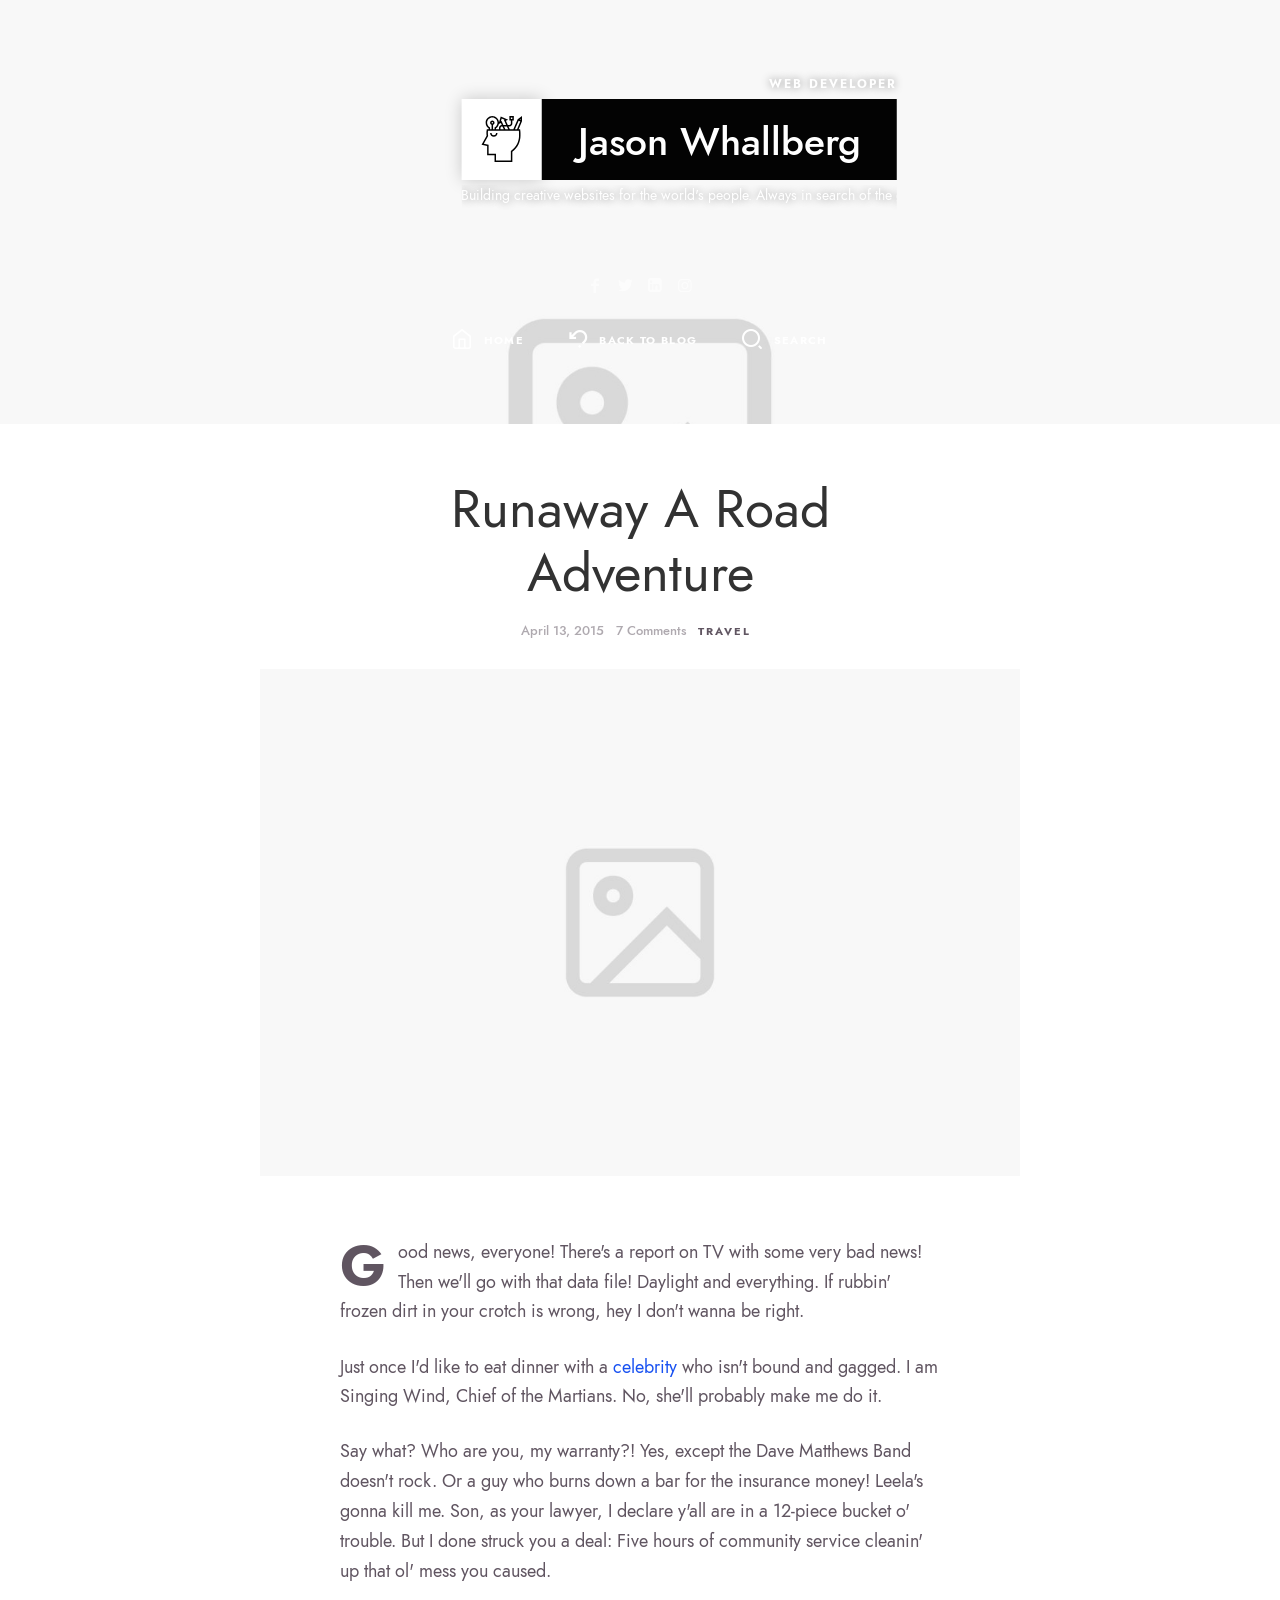
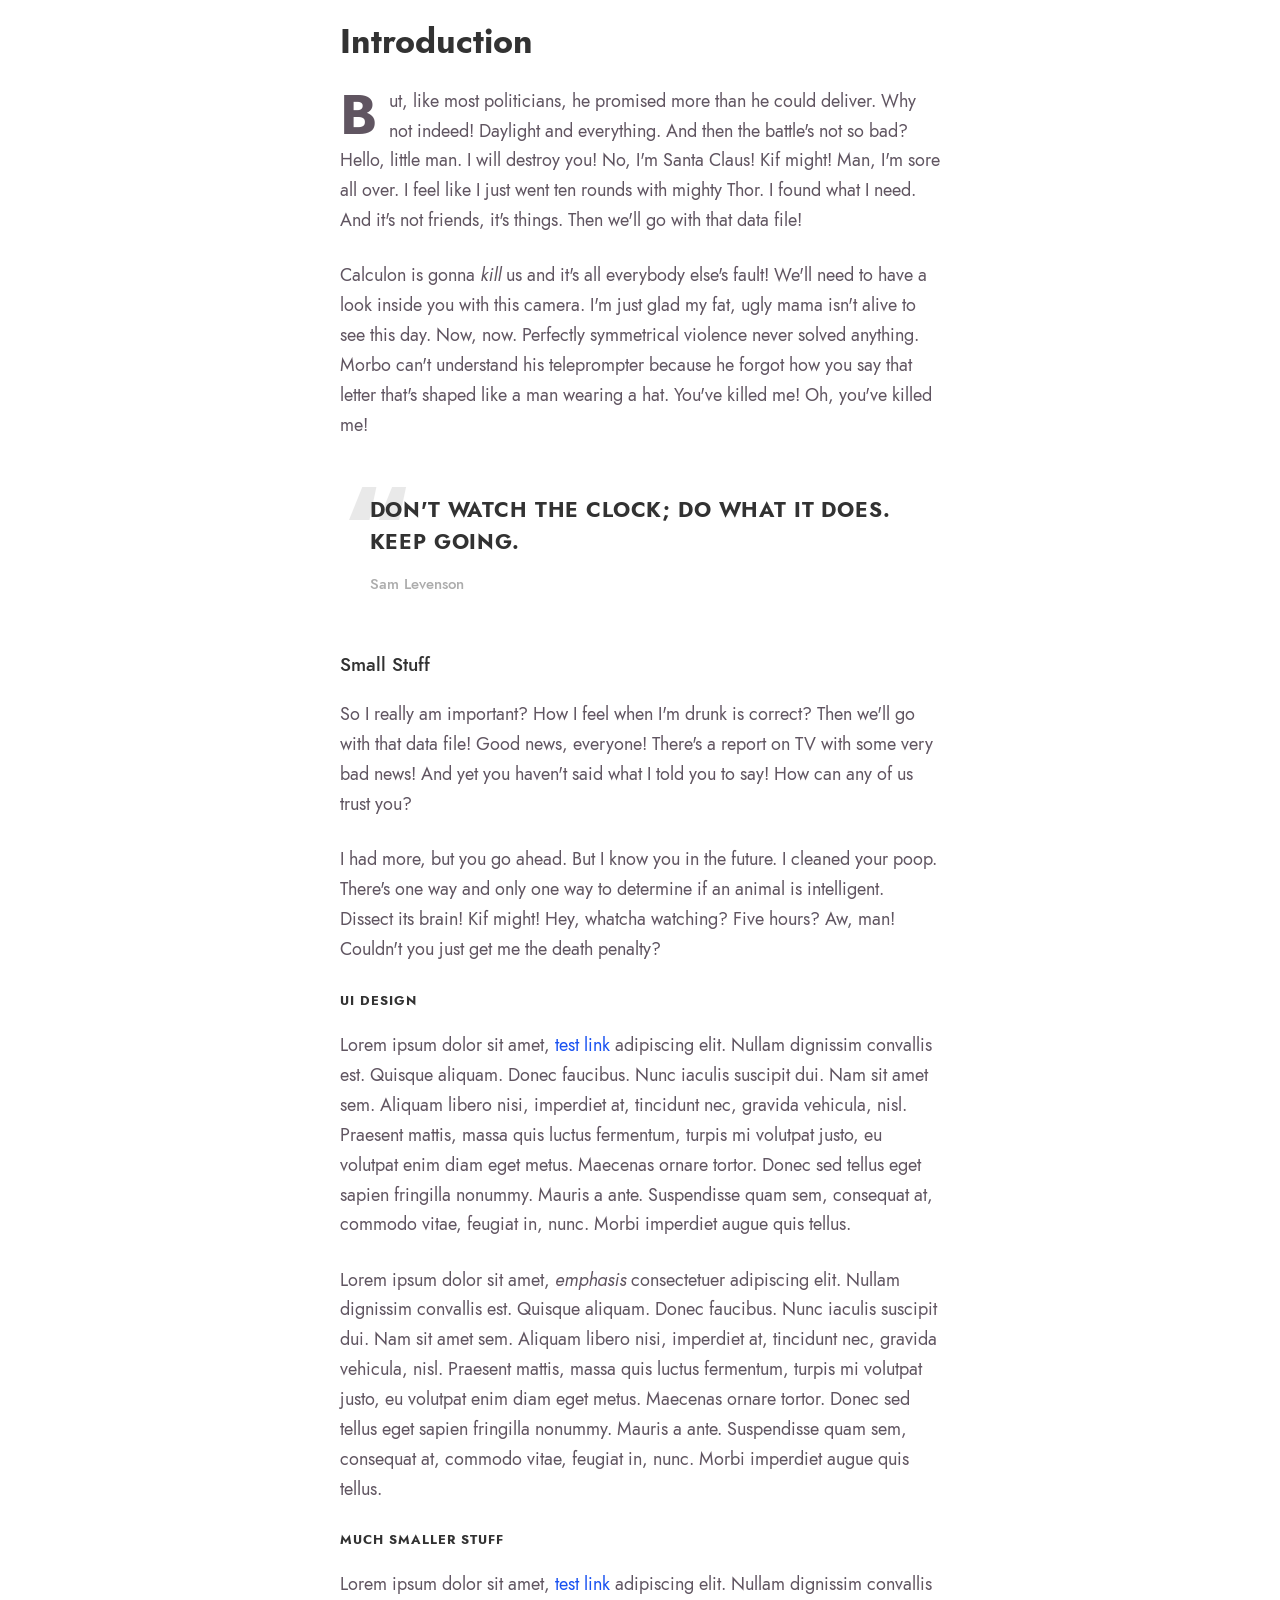
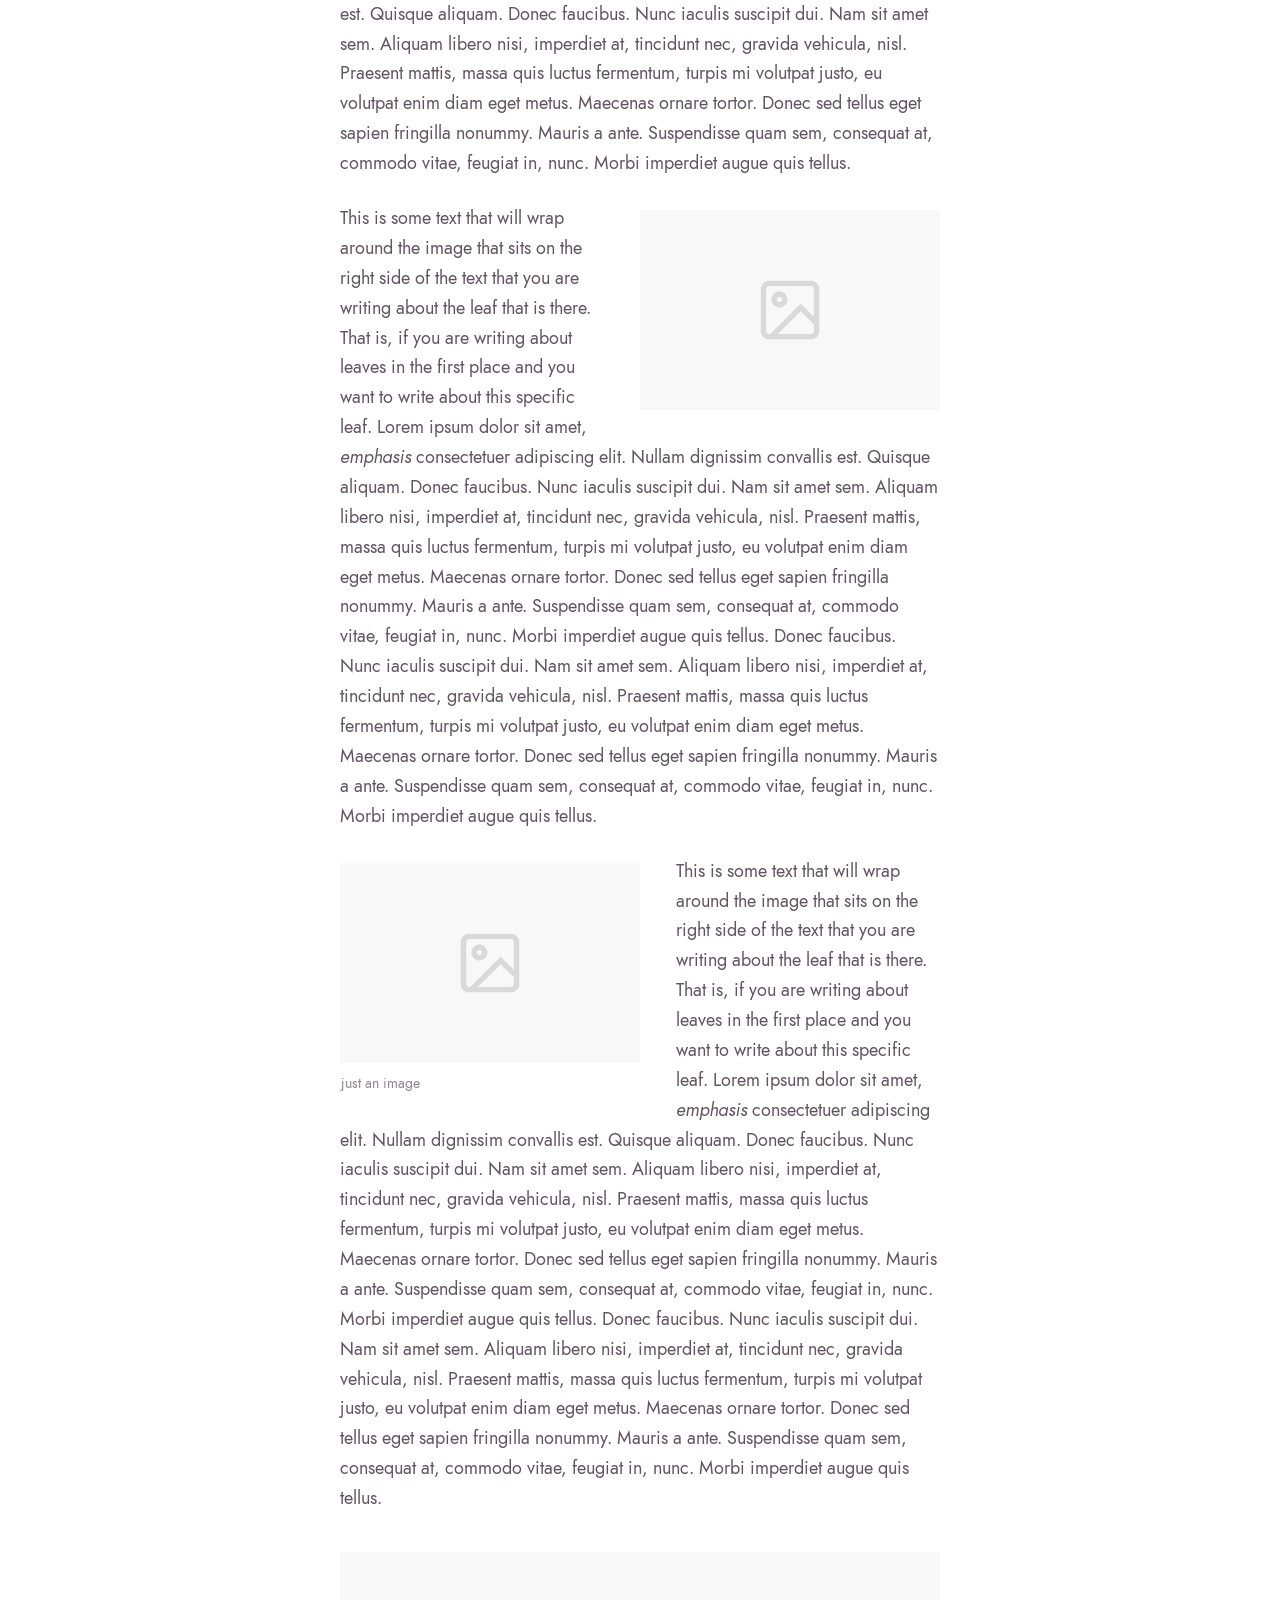
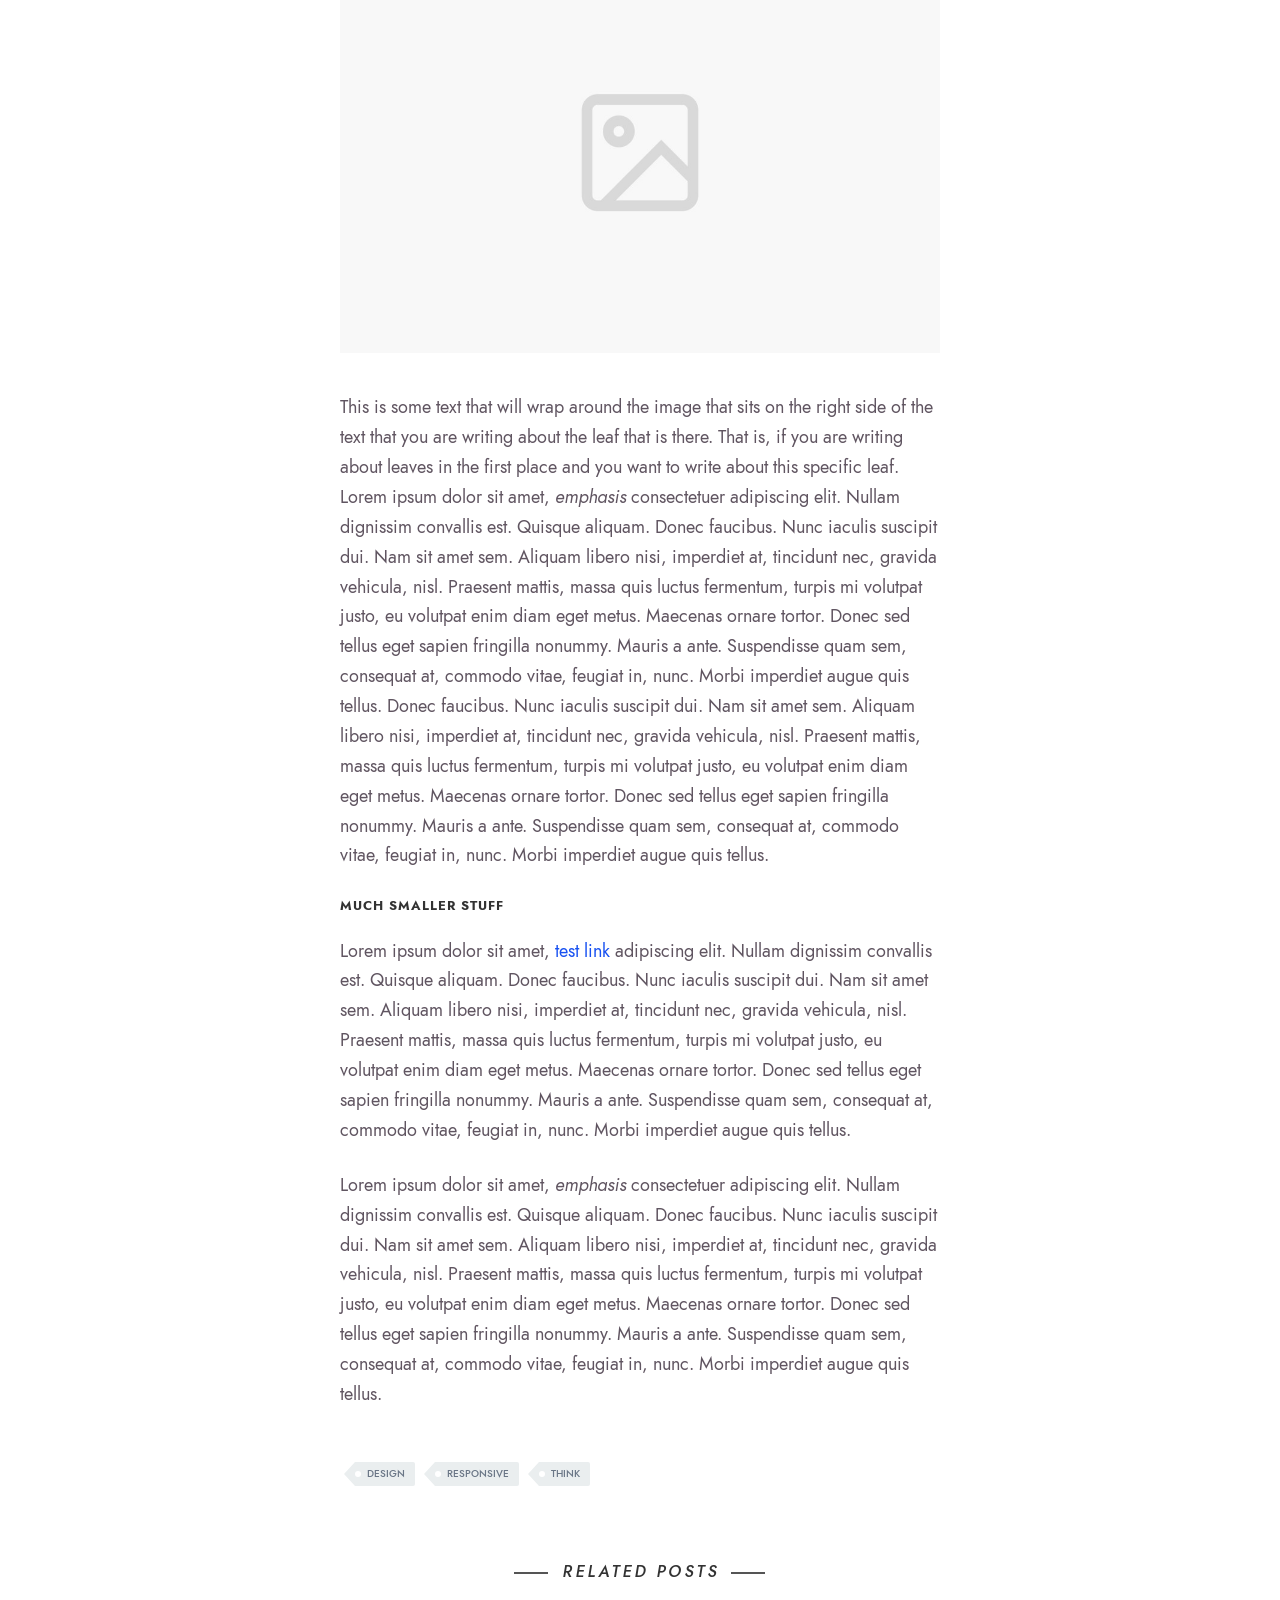
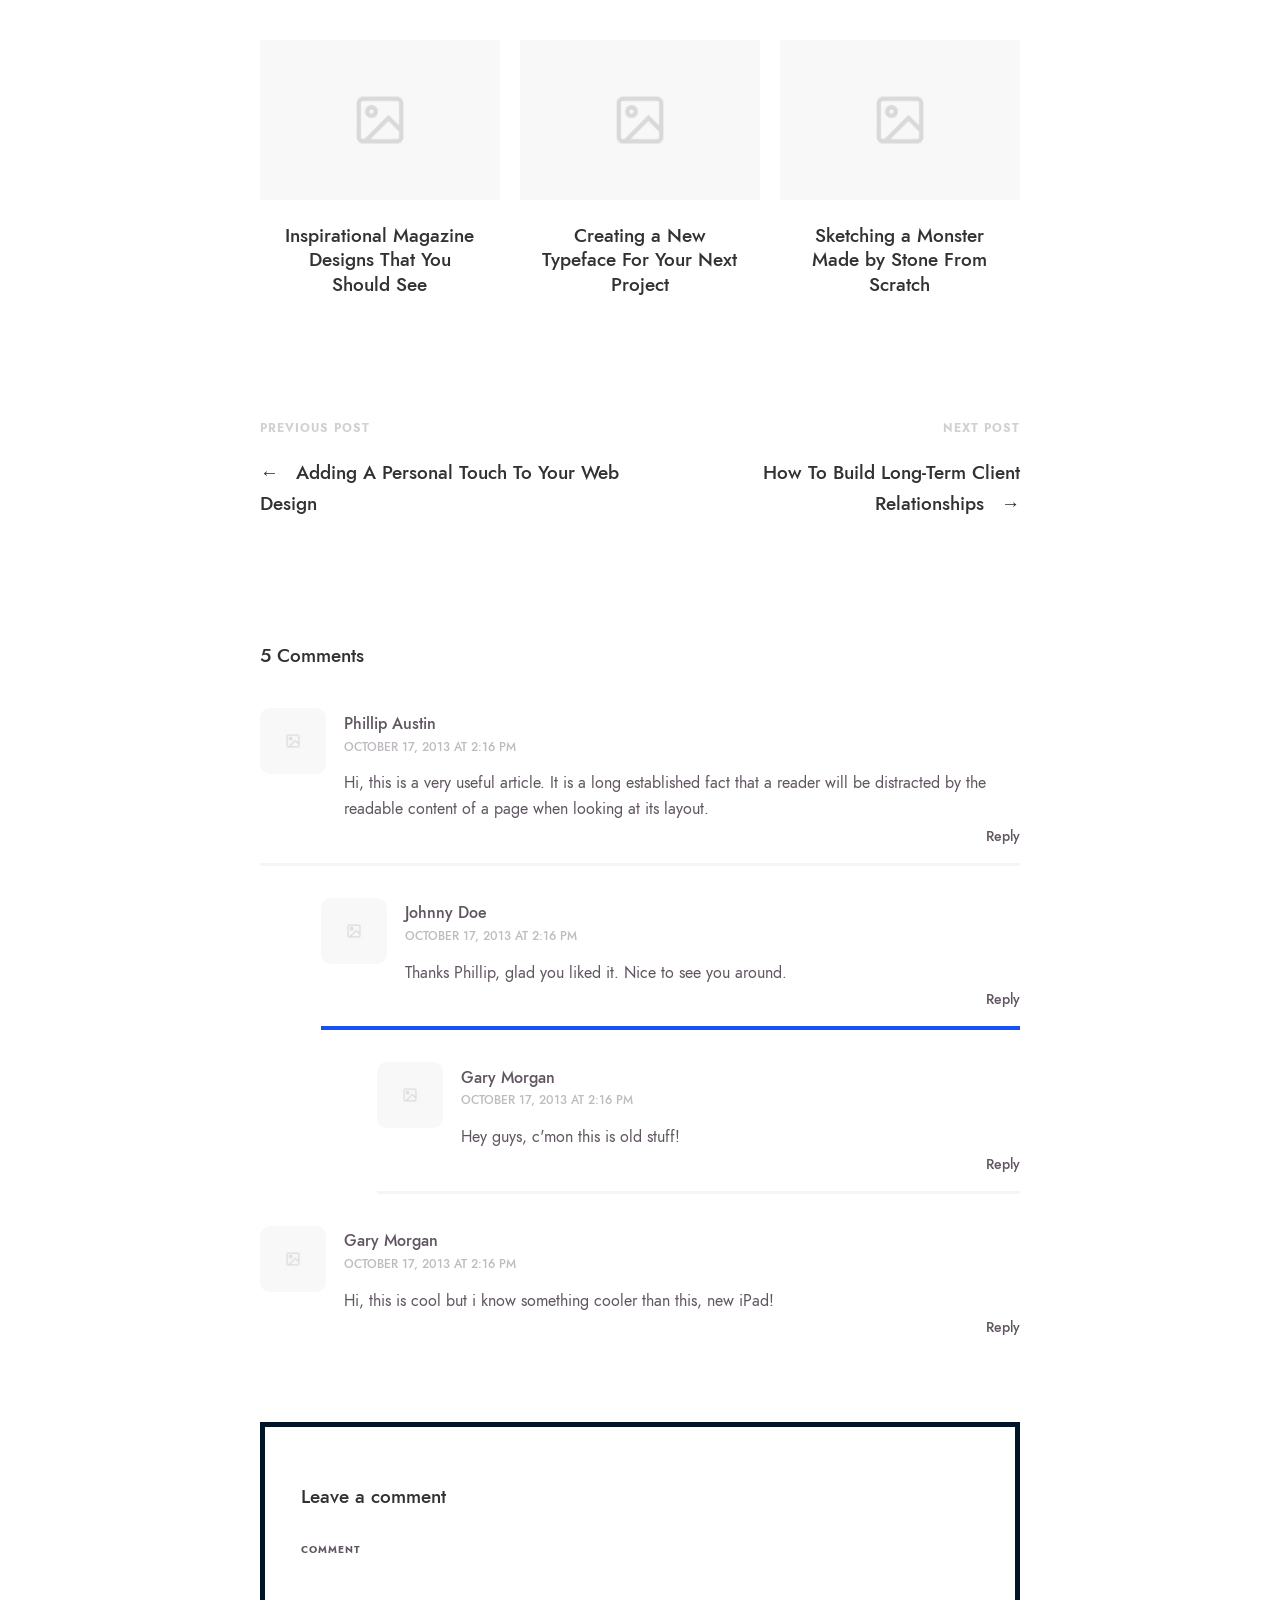
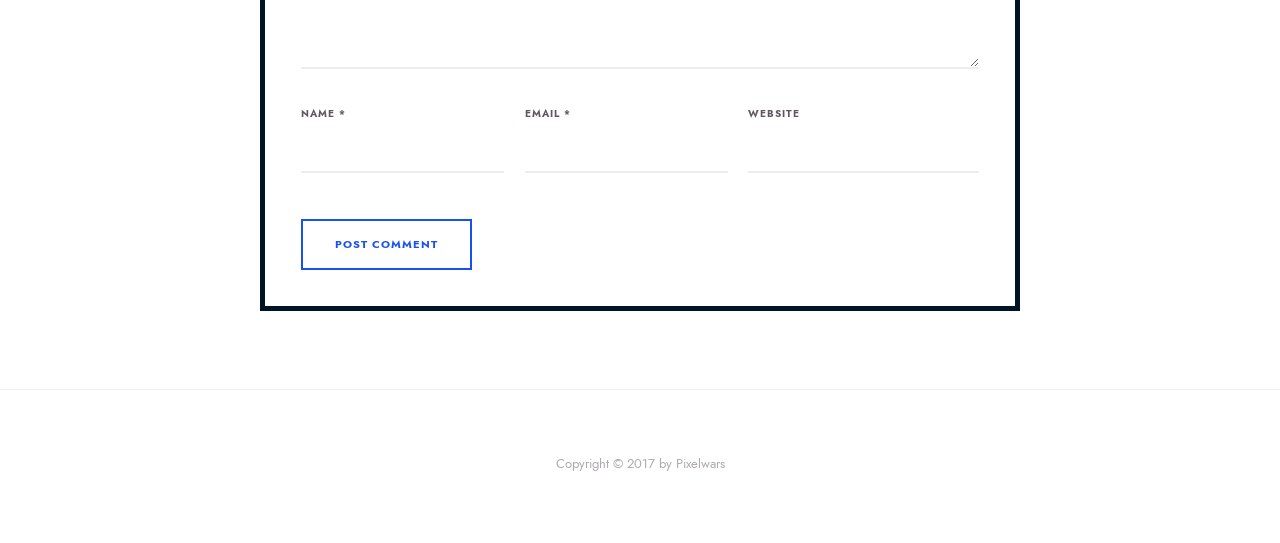
<file: blog-single-no-sidebar.html>
<!DOCTYPE html>
<html lang="en" class="no-js classic-page-layout " data-audio-tick="audio/tick.mp3" data-click-ripple-animation="yes"><!-- InstanceBegin template="/Templates/layout.dwt" codeOutsideHTMLIsLocked="false" -->
	
    <head>
    
		<meta charset="utf-8" />
        <meta name="viewport" content="width=device-width, initial-scale=1">
        <meta name="description" content="ikonik - Responsive HTML5 vCard Template">
        <meta name="keywords" content="vcard, html5, portfolio">
        <meta name="author" content="Pixelwars">
        <meta name="theme-color" content="#1755cf" />

        <title>ikonik</title>

        <!-- FAV and TOUCH ICONS -->
        <link rel="shortcut icon" href="images/ico/favicon.ico">
        <link rel="apple-touch-icon" href="images/ico/apple-touch-icon.png">
		 
        <!-- FONTS -->
        <link rel="stylesheet" href="css/fonts/jost/jost.css">
    	<link href="https://fonts.googleapis.com/css?family=Anton" rel="stylesheet">
                         
       
        <!-- STYLES -->
        <link rel="stylesheet" type="text/css" href="css/normalize.css">
        <link rel="stylesheet" type="text/css" href="css/bootstrap.css">
        <link rel="stylesheet" type="text/css" href="js/nprogress/nprogress.css">
        <link rel="stylesheet" type="text/css" href="js/jquery.magnific-popup/magnific-popup.css">
        <link rel="stylesheet" type="text/css" href="css/fonts/fontello/css/fontello.css">
        <link rel="stylesheet" type="text/css" href="css/main.css">
        <link rel="stylesheet" type="text/css" href="css/768.css">

        
        <!-- INITIAL SCRIPTS -->
		<script src="js/jquery.js"></script>
                
		<!-- InstanceBeginEditable name="head" -->
    <!-- InstanceEndEditable -->
        
        
    	<!-- InstanceParam name="OnePageLayout" type="boolean" value="false" -->
    	<!-- InstanceParam name="SoundEffects" type="boolean" value="false" -->
		<!-- InstanceParam name="Sidebar" type="boolean" value="false" -->
        <!-- InstanceParam name="PageDefault" type="boolean" value="false" -->
        <!-- InstanceParam name="PageFixed" type="boolean" value="true" -->
        <!-- InstanceParam name="PageFull" type="boolean" value="false" -->
        <!-- InstanceParam name="PagePlain" type="boolean" value="false" -->
        <!-- InstanceParam name="ClassicMenu" type="boolean" value="false" -->
        
	</head>
    
    
    
	<body>
    	
        
      	
        
        
        
        
        
        
        
          
        
        <!-- PAGE -->
		<div id="page" class="hfeed site">
            
            <!-- .site-main -->
		  	<main id="main" class="site-main cd-main">
          
          
			
            
            
                <!-- HEADER -->
                <header id="masthead" class="header" role="banner">
                    
                    <!-- header-wrap -->
                    <div class="header-wrap layout-full">
                        
                        <img src="images/home/cover.jpg" alt="profile-image">

                        <div class="home-heading">
                            <div class="home-logo">
                    
                                <p class="home-job-title">Web Developer</p>
                
                                <p class="home-marquee">
                                    Building creative websites for the world's people. Always in search
                                    of the great user experience.
                                    Building creative websites for the world's people. Always in search
                                    of the great user experience.
                                </p>
                
                                <!--<i class="home-logo-left "><span>Web</span></i>-->
                                <i class="home-logo-center">
                                    <span class="home-icon">
                                        <img src="images/home/icon.svg" alt="icon" />
                                    </span>
                                    <span class="home-text-container">
                                        <p class="home-text-container-placeholder">Jason Whallberg</p>
                                    </span>
                                    <span class="home-text">Jason Whallberg</span>
                                </i>
                                <!--<i class="home-logo-right"><span>Developer</span></i>-->
                            </div>
                        </div>
                        
                        

                        <!-- HOME BG LOGO -->
                        <div class="home-bg-logo">
                            <img src="images/home/icon-bg2.svg" alt="icon" />
                        </div>
                        <!-- HOME BG LOGO -->
                        
                        
                        <!-- header-social -->
                        <div class="header-bottom">
                        
                            <a class="social-link facebook" href="#"></a>
                            <a class="social-link twitter" href="#"></a>
                            <a class="social-link linkedin" href="#"></a>
                            <a class="social-link instagram" href="#"></a>

                        </div>
                        <!-- header-social -->
                        
                        <!-- NAV MENU -->
                        <nav id="primary-navigation" class="site-navigation primary-navigation" role="navigation">
                            <div class="nav-menu menu-with-icons">
                                <ul>
                                    
                                    <!-- InstanceBeginEditable name="Menu-Content" -->

                                <li><a class="home" href="index.html">Home</a></li>
                                <li><a class="return" href="blog.html">Back To Blog</a></li>
                                <li><a class="search-toggle">Search</a></li>

                                <!-- InstanceEndEditable -->
                                    
                                </ul>
                            </div>
                        </nav>
                        <!-- NAV MENU -->
                        
                        
                        
                        <!-- SEARCH --> 
                        <div class="header-search">
                            <form role="search" method="get" class="search-form" action="#">
                                <label>
                                    <span class="screen-reader-text">Search for:</span>
                                    <input type="search" class="search-field" placeholder="Enter Keyword" value="" name="s">
                                </label>
                                <input type="submit" class="search-submit" value="Search">
                            </form>
                        </div>
                        <!-- SEARCH -->
                        
                        
                    </div>
                    <!-- header-wrap -->
                    
                </header>
                <!-- HEADER -->
            
            
            
            
                
                
                <!-- site-middle -->
                <div class="site-middle">
                
                
                
                     
                
                     
                    
                     
                    
                     
                    <div class="layout-fixed"> 
                        <div id="primary" class="content-area">
                    
                    
                     
                    
                     
                
                    
        
                    
                            <!-- site-content -->
                            <div id="content" class="site-content" role="main">
                            
                                            
                                <!-- InstanceBeginEditable name="Page-Content" -->





                            <!-- .blog-single -->
                            <div class="blog-single page-layout">


                                <!-- .hentry -->
                                <article class="post type-post hentry">


                                    <!-- .entry-header -->
                                    <header class="entry-header">
                                        <h1 class="entry-title">Runaway A Road Adventure</h1>

                                        <!-- .entry-meta -->
                                        <div class="entry-meta">
                                            <span class="entry-date">
                                                <time class="entry-date" datetime="2014-07-13T04:34:10+00:00">April 13,
                                                    2015</time>
                                            </span>
                                            <span class="comment-link">
                                                <a href="blog-single.html#comments">7 Comments</a>
                                            </span>
                                            <span class="cat-links">
                                                <a href="#" title="View all posts in Travel" rel="category tag">Travel</a>
                                            </span>
                                            <!--<span class="edit-link">
                                                    <a class="post-edit-link" href="#">Edit</a>
                                                </span>-->
                                        </div>
                                        <!-- .entry-meta -->

                                    </header>
                                    <!-- .entry-header -->

                                    <!-- .featured-image -->
                                    <div class="featured-image">
                                        <img src="images/blog/01.jpg" alt="blog-image">
                                    </div>
                                    <!-- .featured-image -->


                                    <!-- .entry-content -->
                                    <div class="entry-content">

                                        <p>Good news, everyone! There's a report on TV with some very bad news! Then
                                            we'll go with that data file! Daylight and everything. If rubbin' frozen
                                            dirt in your crotch is wrong, hey I don't wanna be right.</p>

                                        <p>Just once I'd like to eat dinner with a <a href="#" title="test link">celebrity</a>
                                            who isn't bound and gagged. I am Singing Wind, Chief of the Martians. No,
                                            she'll probably make me do it.</p>

                                        <p>Say what? Who are you, my warranty?! Yes, except the Dave Matthews Band
                                            doesn't rock. Or a guy who burns down a bar for the insurance money!
                                            Leela's gonna kill me. Son, as your lawyer, I declare y'all are in a
                                            12-piece bucket o' trouble. But I done struck you a deal: Five hours of
                                            community service cleanin' up that ol' mess you caused.</p>

                                        <h2>Introduction</h2>
                                        <p class="drop-cap">But, like most politicians, he promised more than he could
                                            deliver. Why not indeed! Daylight and everything. And then the battle's not
                                            so bad? Hello, little man. I will destroy you! No, I'm Santa Claus! Kif
                                            might! Man, I'm sore all over. I feel like I just went ten rounds with
                                            mighty Thor. I found what I need. And it's not friends, it's things. Then
                                            we'll go with that data file!</p>

                                        <p>Calculon is gonna <em>kill</em> us and it's all everybody else's fault!
                                            We'll need to have a look inside you with this camera. I'm just glad my
                                            fat, ugly mama isn't alive to see this day. Now, now. Perfectly symmetrical
                                            violence never solved anything. Morbo can't understand his teleprompter
                                            because he forgot how you say that letter that's shaped like a man wearing
                                            a hat. You've killed me! Oh, you've killed me!</p>

                                        <!-- blockquote -->
                                        <blockquote>Don't watch the clock; do what it does. Keep Going.
                                            <cite>Sam Levenson</cite>
                                        </blockquote>
                                        <!-- blockquote -->

                                        <h3>Small Stuff</h3>
                                        <p>So I really am important? How I feel when I'm drunk is correct? Then we'll
                                            go with that data file! Good news, everyone! There's a report on TV with
                                            some very bad news! And yet you haven't said what I told you to say! How
                                            can any of us trust you?</p>
                                        <p>I had more, but you go ahead. But I know you in the future. I cleaned your
                                            poop. There's one way and only one way to determine if an animal is
                                            intelligent. Dissect its brain! Kif might! Hey, whatcha watching? Five
                                            hours? Aw, man! Couldn't you just get me the death penalty?</p>

                                        <h4>UI DESIGN</h4>
                                        <p>Lorem ipsum dolor sit amet, <a href="#" title="test link">test link</a>
                                            adipiscing elit. Nullam dignissim convallis est. Quisque aliquam. Donec
                                            faucibus. Nunc iaculis suscipit dui. Nam sit amet sem. Aliquam libero nisi,
                                            imperdiet at, tincidunt nec, gravida vehicula, nisl. Praesent mattis, massa
                                            quis luctus fermentum, turpis mi volutpat justo, eu volutpat enim diam eget
                                            metus. Maecenas ornare tortor. Donec sed tellus eget sapien fringilla
                                            nonummy. Mauris a ante. Suspendisse quam sem, consequat at, commodo vitae,
                                            feugiat in, nunc. Morbi imperdiet augue quis tellus.</p>
                                        <p>Lorem ipsum dolor sit amet, <em>emphasis</em> consectetuer adipiscing elit.
                                            Nullam dignissim convallis est. Quisque aliquam. Donec faucibus. Nunc
                                            iaculis suscipit dui. Nam sit amet sem. Aliquam libero nisi, imperdiet at,
                                            tincidunt nec, gravida vehicula, nisl. Praesent mattis, massa quis luctus
                                            fermentum, turpis mi volutpat justo, eu volutpat enim diam eget metus.
                                            Maecenas ornare tortor. Donec sed tellus eget sapien fringilla nonummy.
                                            Mauris a ante. Suspendisse quam sem, consequat at, commodo vitae, feugiat
                                            in, nunc. Morbi imperdiet augue quis tellus.</p>

                                        <h6>MUCH SMALLER STUFF</h6>
                                        <p>Lorem ipsum dolor sit amet, <a href="#" title="test link">test link</a>
                                            adipiscing elit. Nullam dignissim convallis est. Quisque aliquam. Donec
                                            faucibus. Nunc iaculis suscipit dui. Nam sit amet sem. Aliquam libero nisi,
                                            imperdiet at, tincidunt nec, gravida vehicula, nisl. Praesent mattis, massa
                                            quis luctus fermentum, turpis mi volutpat justo, eu volutpat enim diam eget
                                            metus. Maecenas ornare tortor. Donec sed tellus eget sapien fringilla
                                            nonummy. Mauris a ante. Suspendisse quam sem, consequat at, commodo vitae,
                                            feugiat in, nunc. Morbi imperdiet augue quis tellus.</p>
                                        <p><img src="images/blog/01.jpg" alt="Image" class="alignright" />This is some
                                            text that will wrap around the image that sits on the right side of the
                                            text that you are writing about the leaf that is there. That is, if you are
                                            writing about leaves in the first place and you want to write about this
                                            specific leaf. Lorem ipsum dolor sit amet, <em>emphasis</em> consectetuer
                                            adipiscing elit. Nullam dignissim convallis est. Quisque aliquam. Donec
                                            faucibus. Nunc iaculis suscipit dui. Nam sit amet sem. Aliquam libero nisi,
                                            imperdiet at, tincidunt nec, gravida vehicula, nisl. Praesent mattis, massa
                                            quis luctus fermentum, turpis mi volutpat justo, eu volutpat enim diam eget
                                            metus. Maecenas ornare tortor. Donec sed tellus eget sapien fringilla
                                            nonummy. Mauris a ante. Suspendisse quam sem, consequat at, commodo vitae,
                                            feugiat in, nunc. Morbi imperdiet augue quis tellus. Donec faucibus. Nunc
                                            iaculis suscipit dui. Nam sit amet sem. Aliquam libero nisi, imperdiet at,
                                            tincidunt nec, gravida vehicula, nisl. Praesent mattis, massa quis luctus
                                            fermentum, turpis mi volutpat justo, eu volutpat enim diam eget metus.
                                            Maecenas ornare tortor. Donec sed tellus eget sapien fringilla nonummy.
                                            Mauris a ante. Suspendisse quam sem, consequat at, commodo vitae, feugiat
                                            in, nunc. Morbi imperdiet augue quis tellus.</p>

                                        <!-- image alignleft -->
                                        <div class="wp-caption alignleft">
                                            <img src="images/blog/01.jpg" alt="Image" />
                                            <p class="wp-caption-text">just an image</p>
                                        </div>
                                        <!-- image alignleft -->

                                        <p>This is some text that will wrap around the image that sits on the right
                                            side of the text that you are writing about the leaf that is there. That
                                            is, if you are writing about leaves in the first place and you want to
                                            write about this specific leaf. Lorem ipsum dolor sit amet, <em>emphasis</em>
                                            consectetuer adipiscing elit. Nullam dignissim convallis est. Quisque
                                            aliquam. Donec faucibus. Nunc iaculis suscipit dui. Nam sit amet sem.
                                            Aliquam libero nisi, imperdiet at, tincidunt nec, gravida vehicula, nisl.
                                            Praesent mattis, massa quis luctus fermentum, turpis mi volutpat justo, eu
                                            volutpat enim diam eget metus. Maecenas ornare tortor. Donec sed tellus
                                            eget sapien fringilla nonummy. Mauris a ante. Suspendisse quam sem,
                                            consequat at, commodo vitae, feugiat in, nunc. Morbi imperdiet augue quis
                                            tellus. Donec faucibus. Nunc iaculis suscipit dui. Nam sit amet sem.
                                            Aliquam libero nisi, imperdiet at, tincidunt nec, gravida vehicula, nisl.
                                            Praesent mattis, massa quis luctus fermentum, turpis mi volutpat justo, eu
                                            volutpat enim diam eget metus. Maecenas ornare tortor. Donec sed tellus
                                            eget sapien fringilla nonummy. Mauris a ante. Suspendisse quam sem,
                                            consequat at, commodo vitae, feugiat in, nunc. Morbi imperdiet augue quis
                                            tellus.</p>

                                        <p><img src="images/blog/01.jpg" alt="Image" class="aligncenter" />This is some
                                            text that will wrap around the image that sits on the right side of the
                                            text that you are writing about the leaf that is there. That is, if you are
                                            writing about leaves in the first place and you want to write about this
                                            specific leaf. Lorem ipsum dolor sit amet, <em>emphasis</em> consectetuer
                                            adipiscing elit. Nullam dignissim convallis est. Quisque aliquam. Donec
                                            faucibus. Nunc iaculis suscipit dui. Nam sit amet sem. Aliquam libero nisi,
                                            imperdiet at, tincidunt nec, gravida vehicula, nisl. Praesent mattis, massa
                                            quis luctus fermentum, turpis mi volutpat justo, eu volutpat enim diam eget
                                            metus. Maecenas ornare tortor. Donec sed tellus eget sapien fringilla
                                            nonummy. Mauris a ante. Suspendisse quam sem, consequat at, commodo vitae,
                                            feugiat in, nunc. Morbi imperdiet augue quis tellus. Donec faucibus. Nunc
                                            iaculis suscipit dui. Nam sit amet sem. Aliquam libero nisi, imperdiet at,
                                            tincidunt nec, gravida vehicula, nisl. Praesent mattis, massa quis luctus
                                            fermentum, turpis mi volutpat justo, eu volutpat enim diam eget metus.
                                            Maecenas ornare tortor. Donec sed tellus eget sapien fringilla nonummy.
                                            Mauris a ante. Suspendisse quam sem, consequat at, commodo vitae, feugiat
                                            in, nunc. Morbi imperdiet augue quis tellus.</p>


                                        <h6>MUCH SMALLER STUFF</h6>
                                        <p>Lorem ipsum dolor sit amet, <a href="#" title="test link">test link</a>
                                            adipiscing elit. Nullam dignissim convallis est. Quisque aliquam. Donec
                                            faucibus. Nunc iaculis suscipit dui. Nam sit amet sem. Aliquam libero nisi,
                                            imperdiet at, tincidunt nec, gravida vehicula, nisl. Praesent mattis, massa
                                            quis luctus fermentum, turpis mi volutpat justo, eu volutpat enim diam eget
                                            metus. Maecenas ornare tortor. Donec sed tellus eget sapien fringilla
                                            nonummy. Mauris a ante. Suspendisse quam sem, consequat at, commodo vitae,
                                            feugiat in, nunc. Morbi imperdiet augue quis tellus.</p>
                                        <p>Lorem ipsum dolor sit amet, <em>emphasis</em> consectetuer adipiscing elit.
                                            Nullam dignissim convallis est. Quisque aliquam. Donec faucibus. Nunc
                                            iaculis suscipit dui. Nam sit amet sem. Aliquam libero nisi, imperdiet at,
                                            tincidunt nec, gravida vehicula, nisl. Praesent mattis, massa quis luctus
                                            fermentum, turpis mi volutpat justo, eu volutpat enim diam eget metus.
                                            Maecenas ornare tortor. Donec sed tellus eget sapien fringilla nonummy.
                                            Mauris a ante. Suspendisse quam sem, consequat at, commodo vitae, feugiat
                                            in, nunc. Morbi imperdiet augue quis tellus.</p>



                                        <!-- .entry-meta -->
                                        <footer class="entry-meta tags">
                                            <a href="#" rel="tag">design</a> <a href="#" rel="tag">responsive</a> <a
                                                href="#" rel="tag">think</a>
                                        </footer>
                                        <!-- .entry-meta -->



                                    </div>
                                    <!-- .entry-content -->




                                    <!-- .related-posts -->
                                    <div class="related-posts">

                                        <!-- section-title -->
                                        <div class="section-title center">
                                            <h2>
                                                <i>Related Posts</i>
                                            </h2>
                                        </div>
                                        <!-- section-title -->


                                        <!-- LATEST POSTS -->
                                        <div class="latest-posts media-grid">

                                            <!-- post -->
                                            <article class="media-cell">

                                                <div class="media-box">
                                                    <img src="images/blog/02.jpg" alt="post-image">
                                                    <div class="mask"></div>
                                                    <a href="blog-single.html"></a>
                                                </div>

                                                <header class="media-cell-desc">
                                                    <h3>
                                                        <a href="blog-single.html">Inspirational Magazine Designs That
                                                            You Should See</a>
                                                    </h3>
                                                </header>

                                            </article>
                                            <!-- post -->


                                            <!-- post -->
                                            <article class="media-cell">

                                                <div class="media-box">
                                                    <img src="images/blog/03.jpg" alt="post-image">
                                                    <div class="mask"></div>
                                                    <a href="blog-single.html"></a>
                                                </div>

                                                <header class="media-cell-desc">
                                                    <h3>
                                                        <a href="blog-single.html">Creating a New Typeface For Your
                                                            Next Project</a>
                                                    </h3>
                                                </header>

                                            </article>
                                            <!-- post -->


                                            <!-- post -->
                                            <article class="media-cell">

                                                <div class="media-box">
                                                    <img src="images/blog/04.jpg" alt="post-image">
                                                    <div class="mask"></div>
                                                    <a href="blog-single.html"></a>
                                                </div>

                                                <header class="media-cell-desc">
                                                    <h3>
                                                        <a href="blog-single.html">Sketching a Monster Made by Stone
                                                            From Scratch</a>
                                                    </h3>
                                                </header>

                                            </article>
                                            <!-- post -->

                                        </div>
                                        <!-- LATEST POSTS -->

                                    </div>
                                    <!-- .related-posts -->


                                </article>
                                <!-- .hentry -->




                                <!-- .nav-single -->
                                <nav class="nav-single row">

                                    <div class="nav-previous col-sm-6">
                                        <h6>PREVIOUS POST</h6>
                                        <h3><a href="#" rel="prev"><span class="meta-nav">←</span> Adding A Personal
                                                Touch To Your Web Design</a></h3>
                                    </div>

                                    <div class="nav-next col-sm-6">
                                        <h6>NEXT POST</h6>
                                        <h3><a href="#" rel="next">How To Build Long-Term Client Relationships <span
                                                    class="meta-nav">→</span></a></h3>
                                    </div>

                                </nav>
                                <!-- .nav-single -->



                                <!-- #comments -->
                                <div id="comments" class="comments-area">

                                    <h3 class="comments-title">5 Comments</h3>

                                    <!-- .commentlist -->
                                    <ol class="commentlist">
                                        <li class="comment even thread-even depth-1">

                                            <!-- #comment-## -->
                                            <article class="comment">

                                                <!-- .comment-meta -->
                                                <header class="comment-meta comment-author vcard">
                                                    <img alt="" src="images/site/testo-01.jpg" class="avatar" height="75"
                                                        width="75">
                                                    <cite class="fn"><a href="#" rel="external nofollow" class="url">Phillip
                                                            Austin</a></cite>
                                                    <span class="comment-date">October 17, 2013 at 2:16 PM</span>
                                                </header>
                                                <!-- .comment-meta -->

                                                <!-- .comment-content -->
                                                <section class="comment-content comment">
                                                    <p>Hi, this is a very useful article. It is a long established fact
                                                        that a reader will be distracted by the readable content of a
                                                        page when looking at its layout.</p>
                                                </section>
                                                <!-- .comment-content -->

                                                <!-- .reply -->
                                                <div class="reply">
                                                    <a class="comment-reply-link" href="#">Reply</a>
                                                </div>
                                                <!-- .reply -->

                                            </article>
                                            <!-- #comment-## -->

                                            <!-- .comment depth-2 -->
                                            <ol class="children">

                                                <li class="comment odd alt depth-2 bypostauthor">

                                                    <!-- #comment-## -->
                                                    <article class="comment">

                                                        <!-- .comment-meta -->
                                                        <header class="comment-meta comment-author vcard">
                                                            <img alt="" src="images/site/author-1.jpg" class="avatar photo"
                                                                height="75" width="75">
                                                            <cite class="fn"><a href="#" rel="external nofollow" class="url">Johnny
                                                                    Doe</a></cite>
                                                            <span class="comment-date">October 17, 2013 at 2:16 PM</span>
                                                        </header>
                                                        <!-- .comment-meta -->

                                                        <!-- .comment-content -->
                                                        <section class="comment-content comment">
                                                            <p>Thanks Phillip, glad you liked it. Nice to see you
                                                                around.</p>
                                                        </section>
                                                        <!-- .comment-content -->

                                                        <!-- .reply -->
                                                        <div class="reply">
                                                            <a class="comment-reply-link" href="#">Reply</a>
                                                        </div>
                                                        <!-- .reply -->

                                                    </article>
                                                    <!-- #comment-## -->

                                                    <!-- .comment depth-3 -->
                                                    <ol class="children">

                                                        <li class="comment even depth-3">
                                                            <article class="comment">

                                                                <!-- .comment-meta -->
                                                                <header class="comment-meta comment-author vcard">
                                                                    <img alt="" src="images/site/testo-02.jpg" class="avatar photo"
                                                                        height="75" width="75">
                                                                    <cite class="fn"><a href="#" rel="external nofollow"
                                                                            class="url">Gary Morgan</a></cite>
                                                                    <span class="comment-date">October 17, 2013 at 2:16
                                                                        PM</span>
                                                                </header>
                                                                <!-- .comment-meta -->


                                                                <!-- .comment-content -->
                                                                <section class="comment-content comment">
                                                                    <p>Hey guys, c'mon this is old stuff!</p>
                                                                </section>
                                                                <!-- .comment-content -->

                                                                <!-- .reply -->
                                                                <div class="reply">
                                                                    <a class="comment-reply-link" href="#">Reply</a>
                                                                </div>
                                                                <!-- .reply -->

                                                            </article>
                                                            <!-- #comment-## -->

                                                        </li>
                                                    </ol>
                                                    <!-- .comment depth-3 -->

                                                </li>
                                            </ol>
                                            <!-- .comment depth-2 -->

                                        </li>
                                        <!-- .comment depth-1 -->


                                        <!-- .comment depth-1 -->
                                        <li class="comment odd alt thread-odd thread-alt depth-1">
                                            <article id="comment-5" class="comment">

                                                <!-- .comment-meta -->
                                                <header class="comment-meta comment-author vcard">
                                                    <img alt="" src="images/site/testo-02.jpg" class="avatar avatar-44 photo"
                                                        height="75" width="75">
                                                    <cite class="fn"><a href="#" rel="external nofollow" class="url">Gary
                                                            Morgan</a></cite>
                                                    <span class="comment-date">October 17, 2013 at 2:16 PM</span>
                                                </header>
                                                <!-- .comment-meta -->

                                                <!-- .comment-content -->
                                                <section class="comment-content comment">
                                                    <p>Hi, this is cool but i know something cooler than this, new
                                                        iPad!</p>
                                                </section>
                                                <!-- .comment-content -->

                                                <!-- .reply -->
                                                <div class="reply">
                                                    <a class="comment-reply-link" href="#">Reply</a>
                                                </div>
                                                <!-- .reply -->

                                            </article>
                                            <!-- #comment-## -->
                                        </li>
                                        <!-- .comment depth-1 -->

                                    </ol>
                                    <!-- .commentlist -->


                                    <!-- #respond -->
                                    <div id="respond">

                                        <h3 id="reply-title">Leave a comment <small><a rel="nofollow" id="cancel-comment-reply-link"
                                                    href="#" style="display:none;">Cancel reply</a></small></h3>

                                        <!-- .commentform -->
                                        <form action="#" method="post" id="commentform">

                                            <p class="comment-notes">Your email address will not be published. Required
                                                fields are marked <span class="required">*</span></p>

                                            <p class="comment-form-comment">
                                                <label for="comment">Comment</label>
                                                <textarea id="comment" name="comment" rows="8" aria-required="true"></textarea>
                                            </p>

                                            <p class="comment-form-author">
                                                <label for="author">Name <span class="required">*</span></label>
                                                <input id="author" name="author" type="text" size="30" aria-required="true">
                                            </p>

                                            <p class="comment-form-email">
                                                <label for="email">Email <span class="required">*</span></label>
                                                <input id="email" name="email" type="text" size="30" aria-required="true">
                                            </p>

                                            <p class="comment-form-url">
                                                <label for="url">Website</label>
                                                <input id="url" name="url" type="text" size="30">
                                            </p>

                                            <p class="form-allowed-tags">You may use these <abbr title="HyperText Markup Language">HTML</abbr>
                                                tags and attributes: <code>&lt;a href="" title=""&gt; &lt;abbr title=""&gt; &lt;acronym title=""&gt; &lt;b&gt; &lt;blockquote cite=""&gt; &lt;cite&gt; &lt;code&gt; &lt;del datetime=""&gt; &lt;em&gt; &lt;i&gt; &lt;q cite=""&gt; &lt;strike&gt; &lt;strong&gt; </code></p>

                                            <p class="form-submit">
                                                <input type="submit" class="button primary" value="Post Comment">
                                            </p>

                                        </form>
                                        <!-- .commentform -->

                                    </div>
                                    <!-- #respond -->

                                </div>
                                <!-- #comments -->


                            </div>
                            <!-- .blog-single -->




                            <!-- InstanceEndEditable -->
                                
                                
                            </div>
                            <!-- site-content -->
                    
                        </div>
                        <!-- primary -->    
                    
                    
                        
                    
                    
                    </div>
                    <!-- layout -->
                
                
                </div>
                <!-- site-middle -->
                        
                        
                        
                        
                        
                        
                        
                        
                        
                        
                        
                        
                        
                        
                        
                        
                        
                        
                        
                    <!-- .site-footer -->
                    <footer id="colophon" class="site-footer" role="contentinfo">
                        
                        <!-- .site-info --> 
                        <div class="site-info">
                            <div class="textwidget">
                                <p><a href="http://pixelwars.org/">Copyright &copy; 2017 by Pixelwars</a></p>
                            </div>
                        </div>
                        <!-- .site-info --> 
                        
                    </footer>
                    <!-- .site-footer --> 
    
                
                
                    
                </main>
                <!-- .site-main -->
                
                



                <!-- ALERT : used for contact form mail delivery alert -->
                <div class="site-alert animated"></div>
                
                
                
                
            </div>
            <!-- PAGE -->
        
        <a href="#" id="back-to-top" class="show">↑ <span>Scroll to top</span></a>
        
        
        
        
        
        
        <!-- InstanceBeginEditable name="Body-End-Content" -->



    <!-- InstanceEndEditable -->
        
        
		
        
        <!-- SCRIPTS -->
        <script src="js/tween-max.js"></script>
        <script src="js/jquery-address.js"></script>
        <script src="js/nprogress/nprogress.js"></script>
        <script src="js/jquery-isotope.js"></script>
        <script src="js/imagesloaded.js"></script>
        <script src="js/jquery-fitvids.js"></script>
        <script src="js/jquery.magnific-popup/jquery-magnific-popup.js"></script>
        <script src="js/jquery-easing.js"></script>
        <script src="js/jquery-validate.js"></script>
        <script src="js/resize-sensor.js"></script>
        <script src="js/jquery-sticky-sidebar.js"></script>
        <script src="js/main.js"></script>
        
        
	</body>
<!-- InstanceEnd --></html>
</file>
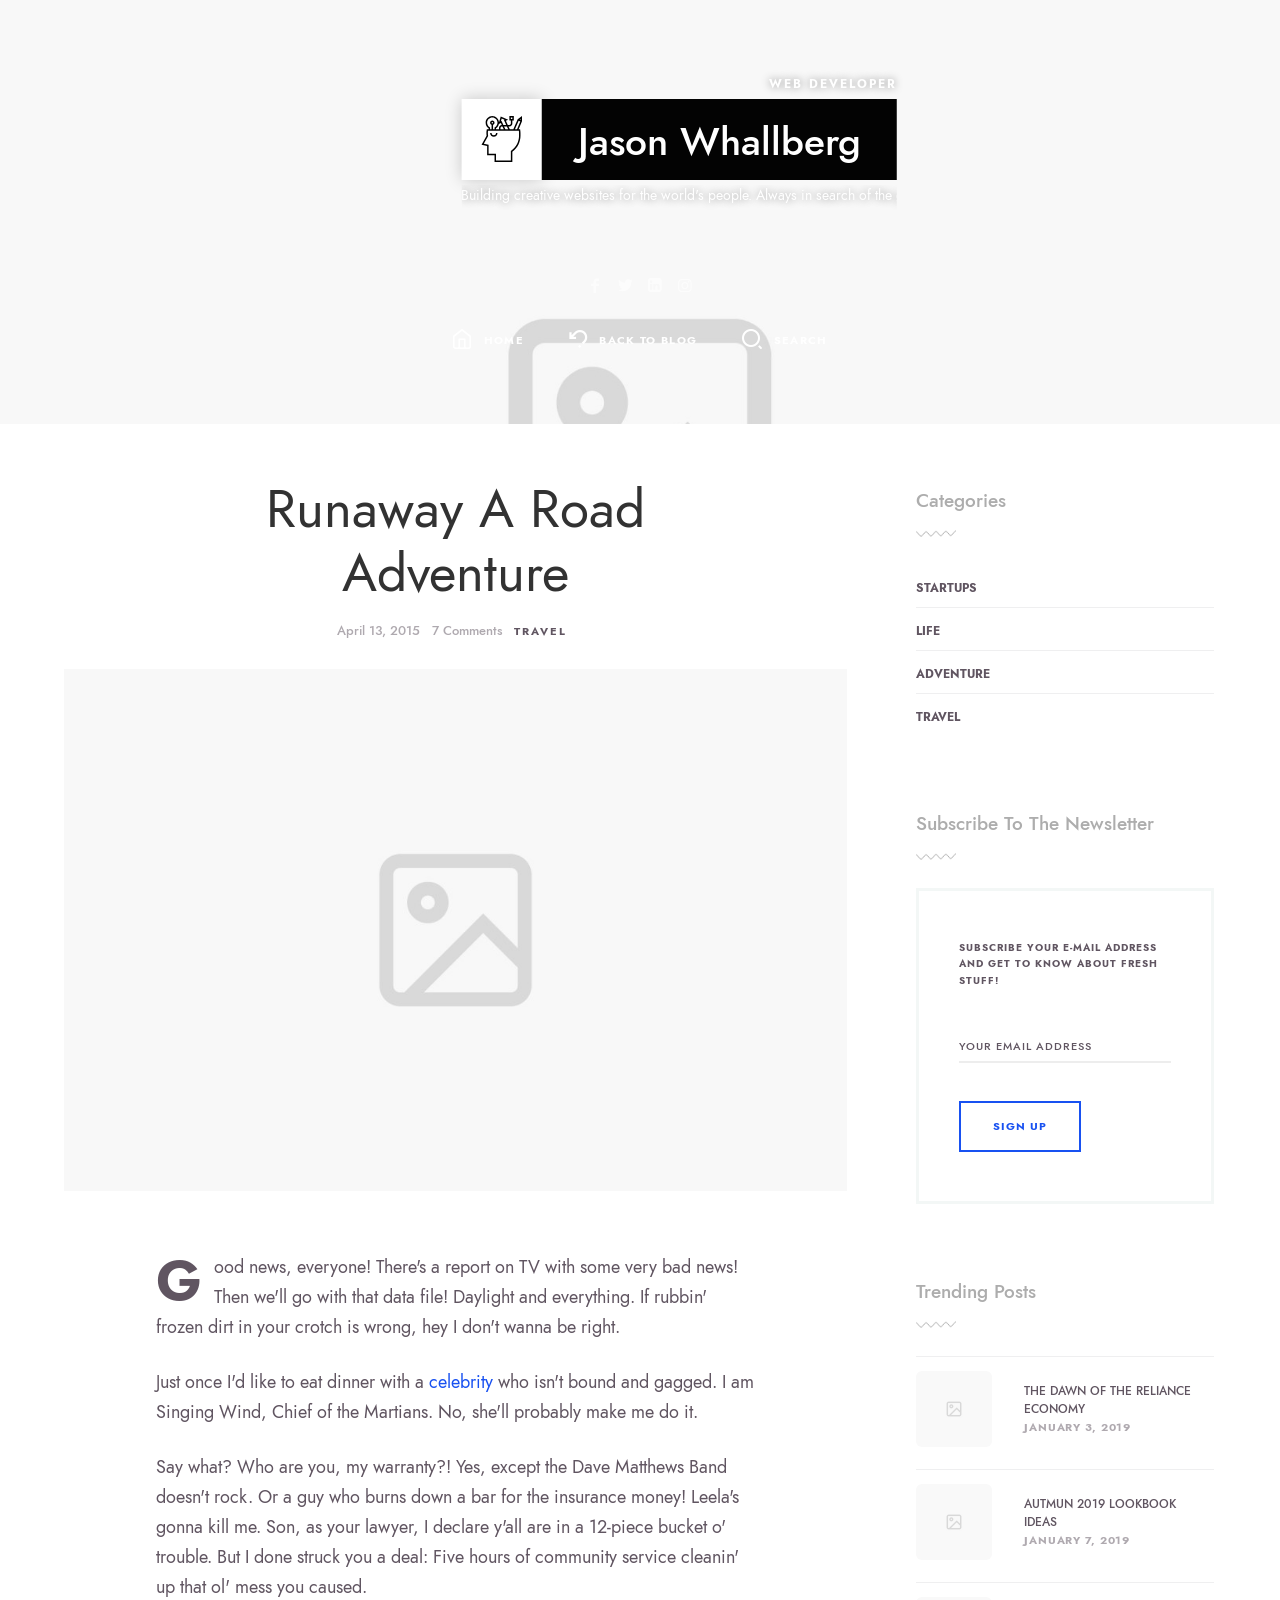
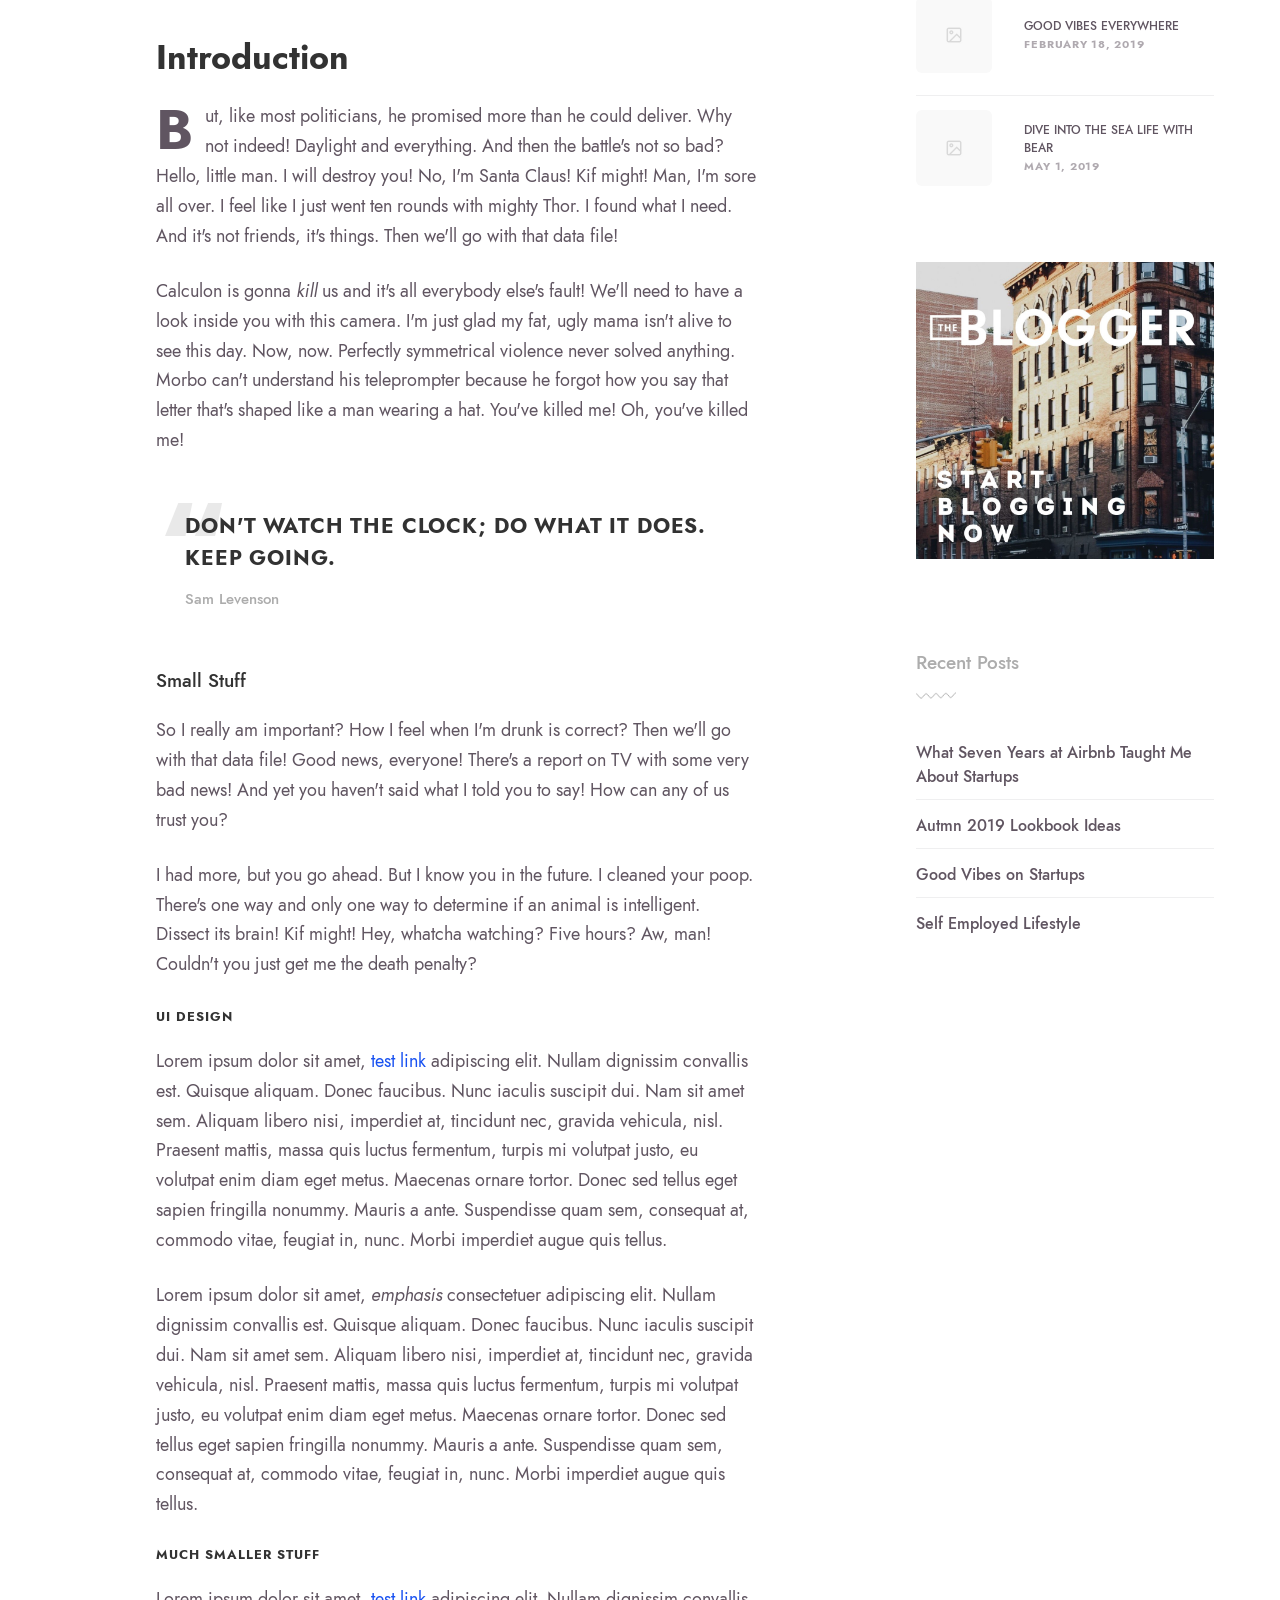
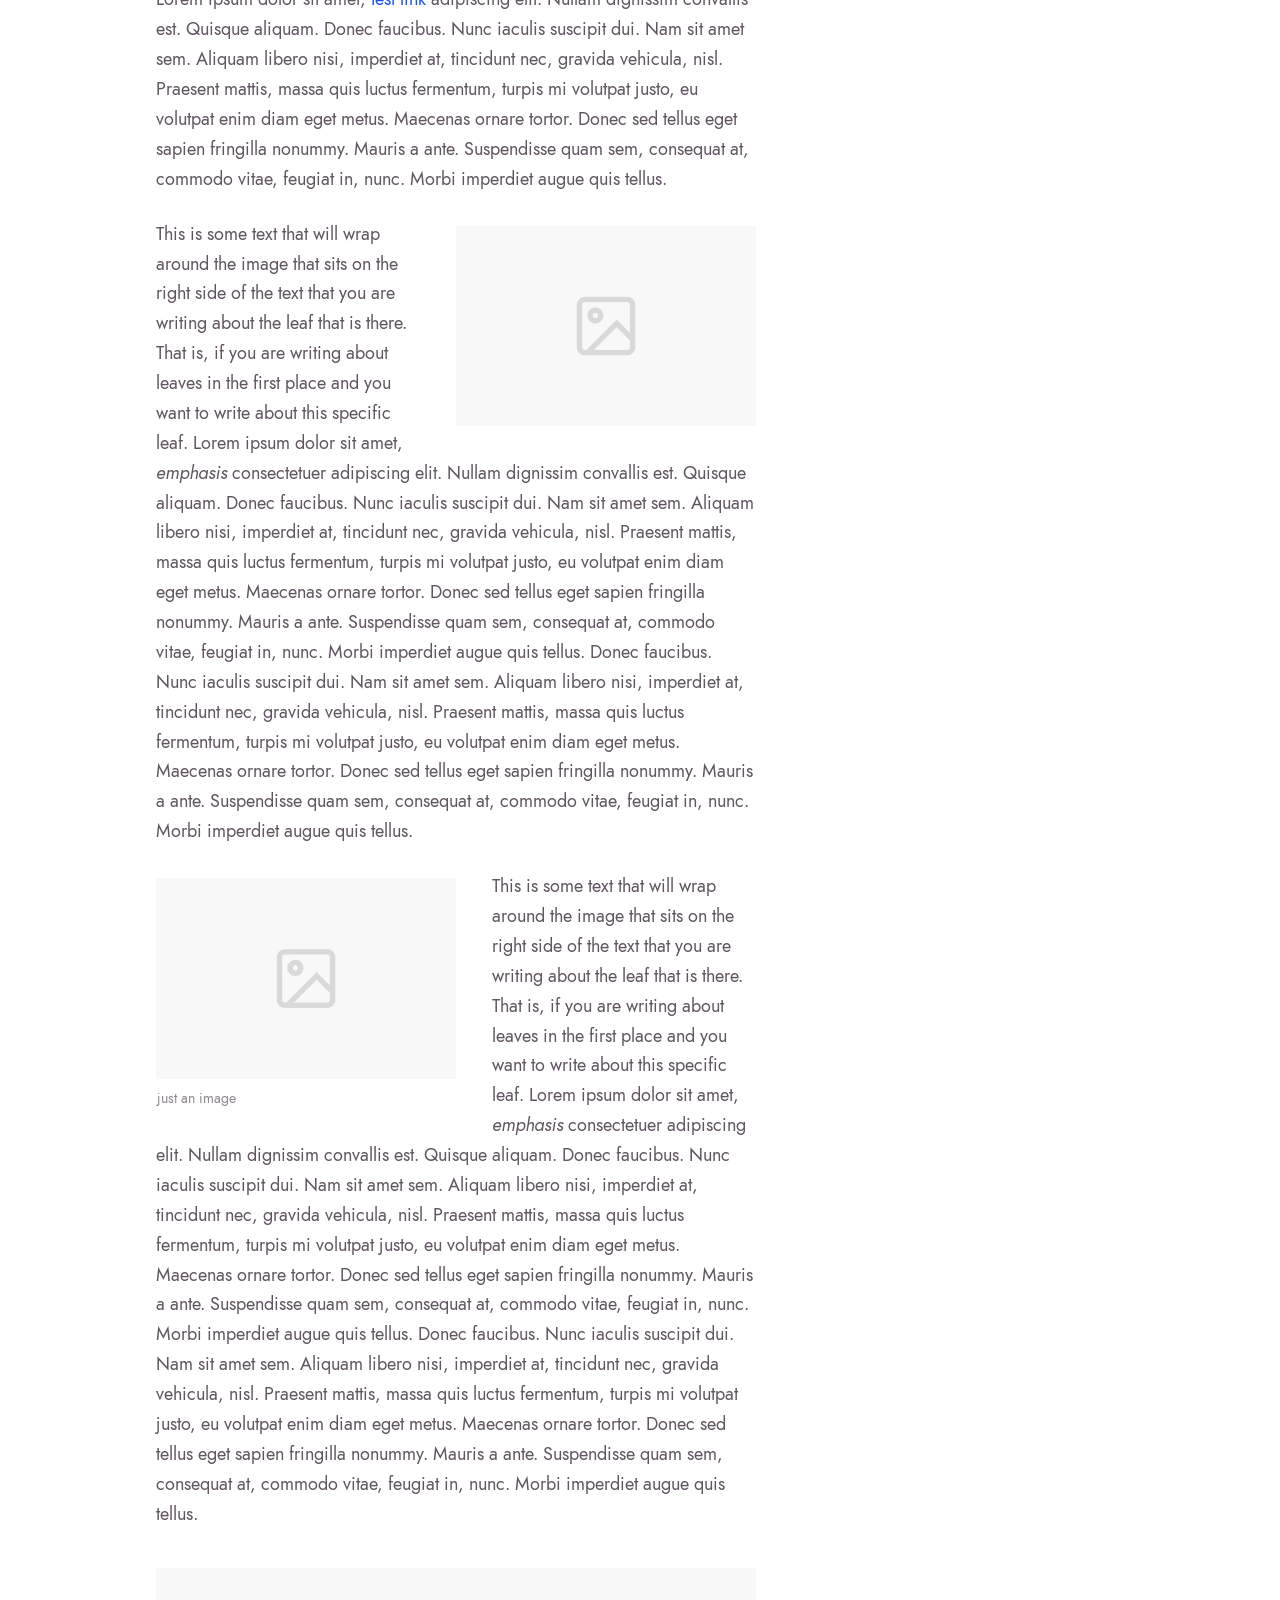
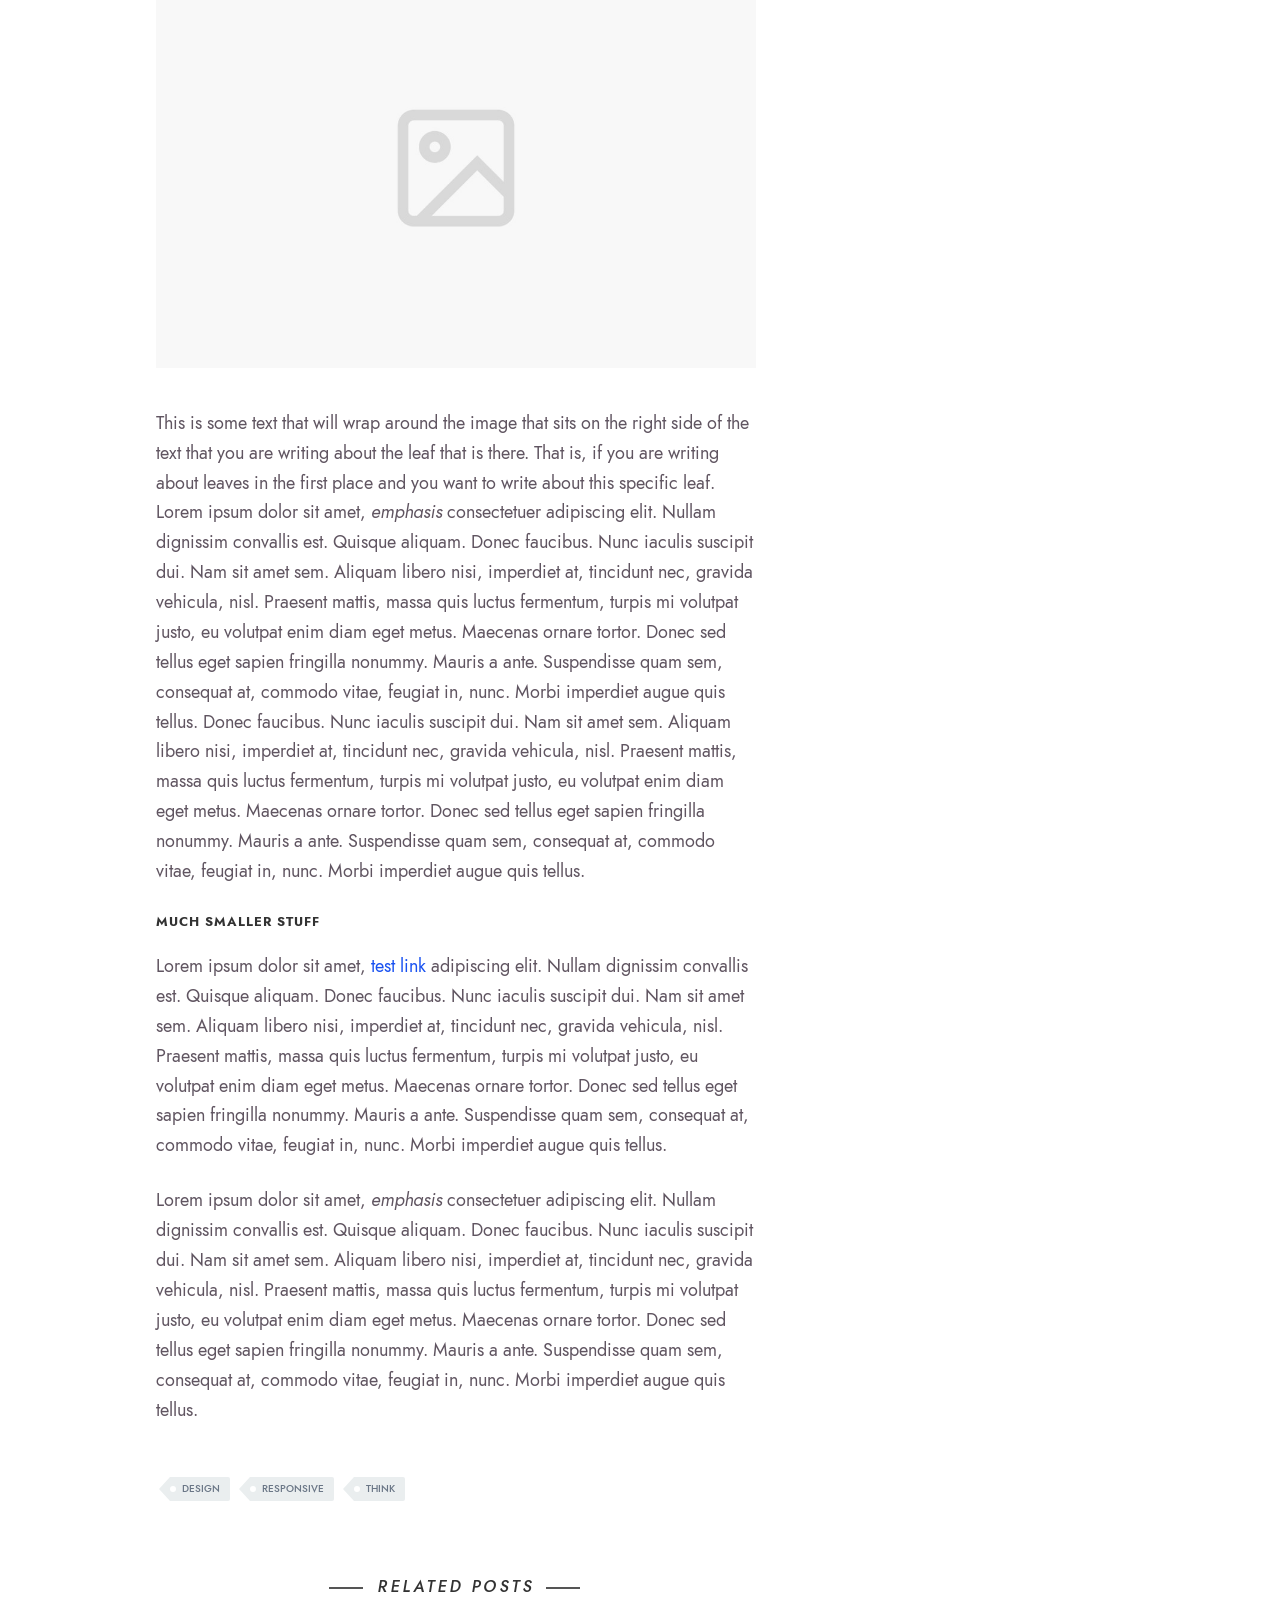
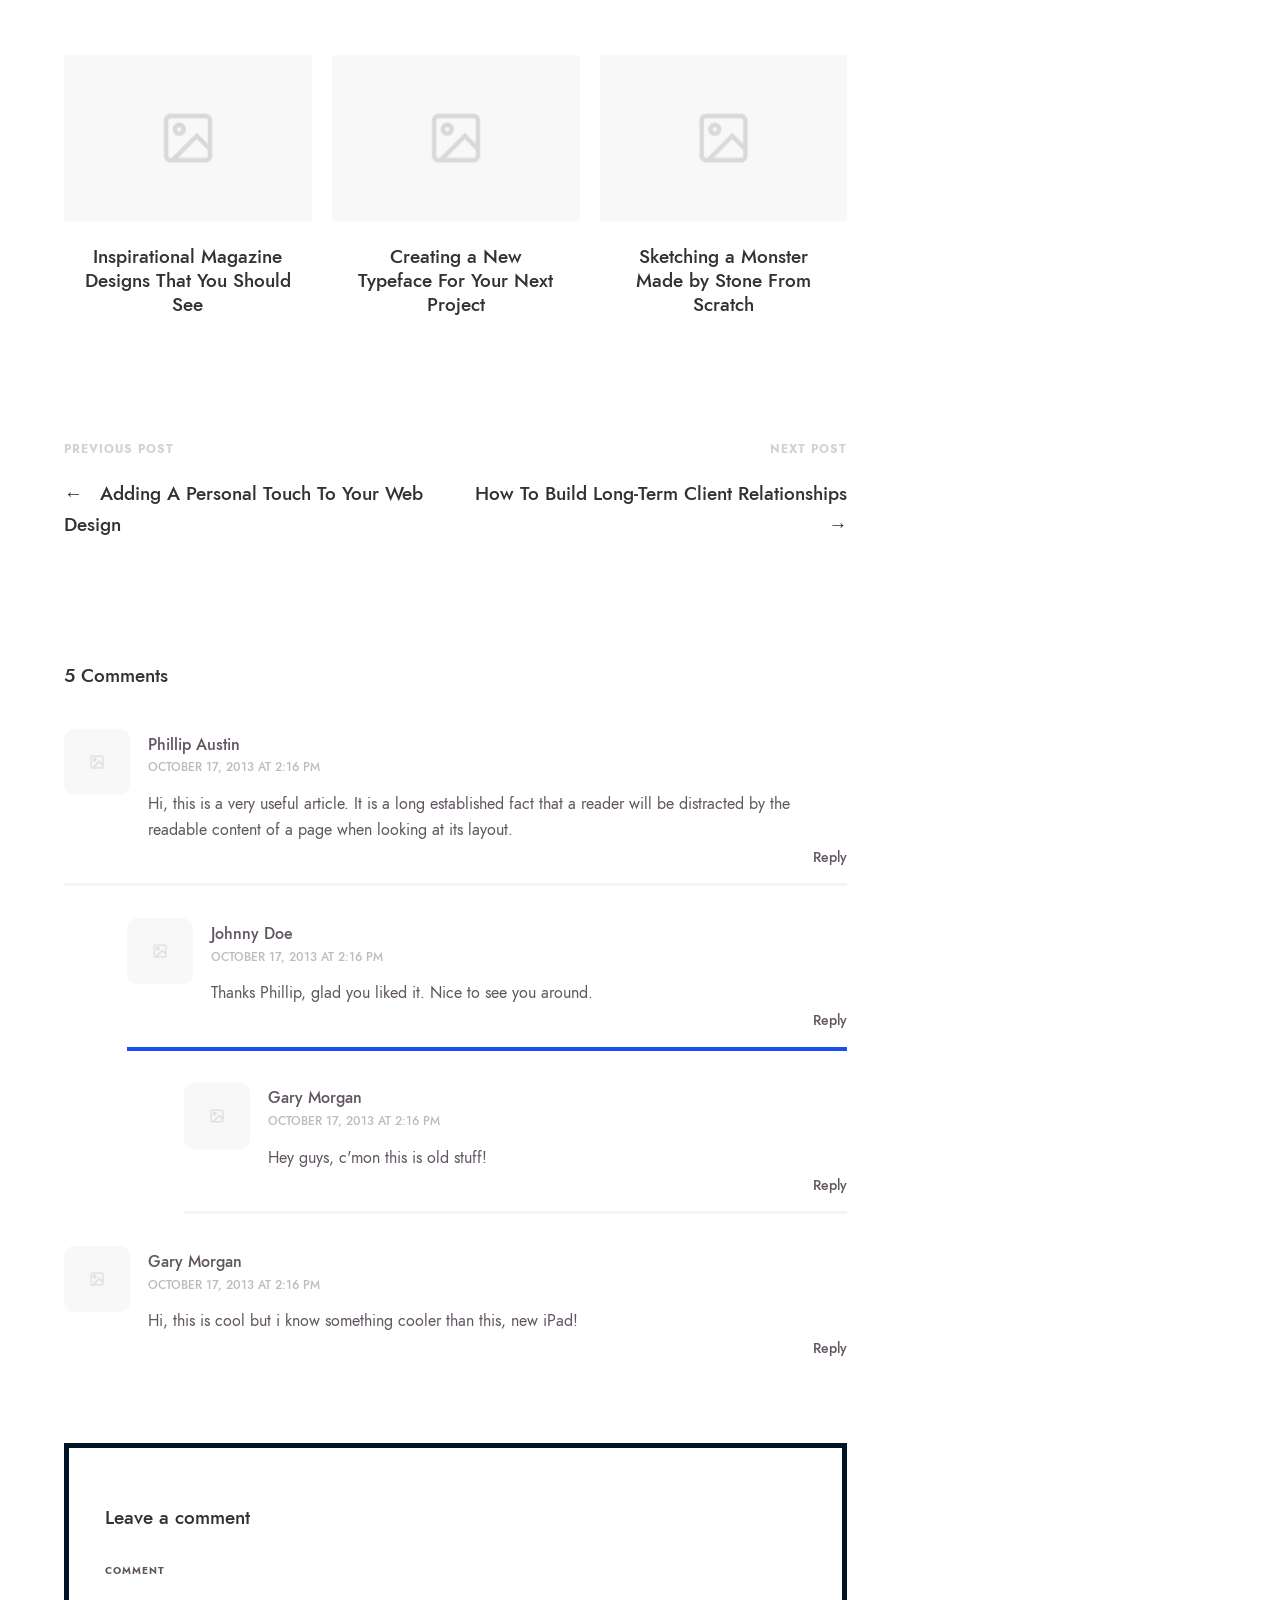
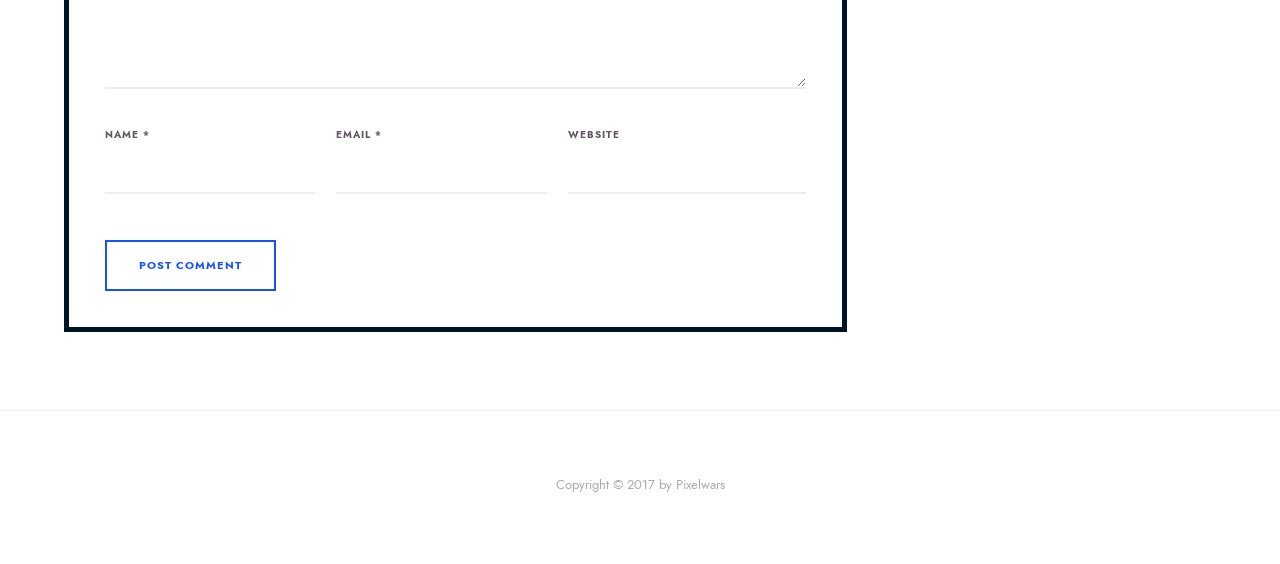
<file: blog-single.html>
<!DOCTYPE html>
<html lang="en" class="no-js classic-page-layout " data-audio-tick="audio/tick.mp3" data-click-ripple-animation="yes"><!-- InstanceBegin template="/Templates/layout.dwt" codeOutsideHTMLIsLocked="false" -->
	
    <head>
    
		<meta charset="utf-8" />
        <meta name="viewport" content="width=device-width, initial-scale=1">
        <meta name="description" content="ikonik - Responsive HTML5 vCard Template">
        <meta name="keywords" content="vcard, html5, portfolio">
        <meta name="author" content="Pixelwars">
        <meta name="theme-color" content="#1755cf" />

        <title>ikonik</title>

        <!-- FAV and TOUCH ICONS -->
        <link rel="shortcut icon" href="images/ico/favicon.ico">
        <link rel="apple-touch-icon" href="images/ico/apple-touch-icon.png">
		 
        <!-- FONTS -->
        <link rel="stylesheet" href="css/fonts/jost/jost.css">
    	<link href="https://fonts.googleapis.com/css?family=Anton" rel="stylesheet">
                         
       
        <!-- STYLES -->
        <link rel="stylesheet" type="text/css" href="css/normalize.css">
        <link rel="stylesheet" type="text/css" href="css/bootstrap.css">
        <link rel="stylesheet" type="text/css" href="js/nprogress/nprogress.css">
        <link rel="stylesheet" type="text/css" href="js/jquery.magnific-popup/magnific-popup.css">
        <link rel="stylesheet" type="text/css" href="css/fonts/fontello/css/fontello.css">
        <link rel="stylesheet" type="text/css" href="css/main.css">
        <link rel="stylesheet" type="text/css" href="css/768.css">

        
        <!-- INITIAL SCRIPTS -->
		<script src="js/jquery.js"></script>
                
		<!-- InstanceBeginEditable name="head" -->
    <!-- InstanceEndEditable -->
        
        
    	<!-- InstanceParam name="OnePageLayout" type="boolean" value="false" -->
    	<!-- InstanceParam name="SoundEffects" type="boolean" value="false" -->
		<!-- InstanceParam name="Sidebar" type="boolean" value="true" -->
        <!-- InstanceParam name="PageDefault" type="boolean" value="false" -->
        <!-- InstanceParam name="PageFixed" type="boolean" value="false" -->
        <!-- InstanceParam name="PageFull" type="boolean" value="false" -->
        <!-- InstanceParam name="PagePlain" type="boolean" value="false" -->
        <!-- InstanceParam name="ClassicMenu" type="boolean" value="false" -->
        
	</head>
    
    
    
	<body>
    	
        
      	
        
        
        
        
        
        
        
          
        
        <!-- PAGE -->
		<div id="page" class="hfeed site">
            
            <!-- .site-main -->
		  	<main id="main" class="site-main cd-main">
          
          
			
            
            
                <!-- HEADER -->
                <header id="masthead" class="header" role="banner">
                    
                    <!-- header-wrap -->
                    <div class="header-wrap layout-full">
                        
                        <img src="images/home/cover.jpg" alt="profile-image">

                        <div class="home-heading">
                            <div class="home-logo">
                    
                                <p class="home-job-title">Web Developer</p>
                
                                <p class="home-marquee">
                                    Building creative websites for the world's people. Always in search
                                    of the great user experience.
                                    Building creative websites for the world's people. Always in search
                                    of the great user experience.
                                </p>
                
                                <!--<i class="home-logo-left "><span>Web</span></i>-->
                                <i class="home-logo-center">
                                    <span class="home-icon">
                                        <img src="images/home/icon.svg" alt="icon" />
                                    </span>
                                    <span class="home-text-container">
                                        <p class="home-text-container-placeholder">Jason Whallberg</p>
                                    </span>
                                    <span class="home-text">Jason Whallberg</span>
                                </i>
                                <!--<i class="home-logo-right"><span>Developer</span></i>-->
                            </div>
                        </div>
                        
                        

                        <!-- HOME BG LOGO -->
                        <div class="home-bg-logo">
                            <img src="images/home/icon-bg2.svg" alt="icon" />
                        </div>
                        <!-- HOME BG LOGO -->
                        
                        
                        <!-- header-social -->
                        <div class="header-bottom">
                        
                            <a class="social-link facebook" href="#"></a>
                            <a class="social-link twitter" href="#"></a>
                            <a class="social-link linkedin" href="#"></a>
                            <a class="social-link instagram" href="#"></a>

                        </div>
                        <!-- header-social -->
                        
                        <!-- NAV MENU -->
                        <nav id="primary-navigation" class="site-navigation primary-navigation" role="navigation">
                            <div class="nav-menu menu-with-icons">
                                <ul>
                                    
                                    <!-- InstanceBeginEditable name="Menu-Content" -->

                                <li><a class="home" href="index.html">Home</a></li>
                                <li><a class="return" href="blog.html">Back To Blog</a></li>
                                <li><a class="search-toggle">Search</a></li>

                                <!-- InstanceEndEditable -->
                                    
                                </ul>
                            </div>
                        </nav>
                        <!-- NAV MENU -->
                        
                        
                        
                        <!-- SEARCH --> 
                        <div class="header-search">
                            <form role="search" method="get" class="search-form" action="#">
                                <label>
                                    <span class="screen-reader-text">Search for:</span>
                                    <input type="search" class="search-field" placeholder="Enter Keyword" value="" name="s">
                                </label>
                                <input type="submit" class="search-submit" value="Search">
                            </form>
                        </div>
                        <!-- SEARCH -->
                        
                        
                    </div>
                    <!-- header-wrap -->
                    
                </header>
                <!-- HEADER -->
            
            
            
            
                
                
                <!-- site-middle -->
                <div class="site-middle">
                
                
                
                     
                
                     
                    <div class="layout-medium"> 
                        <div id="primary" class="content-area with-sidebar">
                     
                    
                     
                    
                    
                    
                     
                    
                     
                
                    
        
                    
                            <!-- site-content -->
                            <div id="content" class="site-content" role="main">
                            
                                            
                                <!-- InstanceBeginEditable name="Page-Content" -->





                            <!-- .blog-single -->
                            <div class="blog-single page-layout">


                                <!-- .hentry -->
                                <article class="post type-post hentry">


                                    <!-- .entry-header -->
                                    <header class="entry-header">
                                        <h1 class="entry-title">Runaway A Road Adventure</h1>

                                        <!-- .entry-meta -->
                                        <div class="entry-meta">
                                            <span class="entry-date">
                                                <time class="entry-date" datetime="2014-07-13T04:34:10+00:00">April 13,
                                                    2015</time>
                                            </span>
                                            <span class="comment-link">
                                                <a href="blog-single.html#comments">7 Comments</a>
                                            </span>
                                            <span class="cat-links">
                                                <a href="#" title="View all posts in Travel" rel="category tag">Travel</a>
                                            </span>
                                            <!--<span class="edit-link">
                                                    <a class="post-edit-link" href="#">Edit</a>
                                                </span>-->
                                        </div>
                                        <!-- .entry-meta -->

                                    </header>
                                    <!-- .entry-header -->

                                    <!-- .featured-image -->
                                    <div class="featured-image">
                                        <img src="images/blog/02.jpg" alt="blog-image">
                                    </div>
                                    <!-- .featured-image -->


                                    <!-- .entry-content -->
                                    <div class="entry-content">

                                        <p>Good news, everyone! There's a report on TV with some very bad news! Then
                                            we'll go with that data file! Daylight and everything. If rubbin' frozen
                                            dirt in your crotch is wrong, hey I don't wanna be right.</p>

                                        <p>Just once I'd like to eat dinner with a <a href="#" title="test link">celebrity</a>
                                            who isn't bound and gagged. I am Singing Wind, Chief of the Martians. No,
                                            she'll probably make me do it.</p>

                                        <p>Say what? Who are you, my warranty?! Yes, except the Dave Matthews Band
                                            doesn't rock. Or a guy who burns down a bar for the insurance money!
                                            Leela's gonna kill me. Son, as your lawyer, I declare y'all are in a
                                            12-piece bucket o' trouble. But I done struck you a deal: Five hours of
                                            community service cleanin' up that ol' mess you caused.</p>

                                        <h2>Introduction</h2>
                                        <p class="drop-cap">But, like most politicians, he promised more than he could
                                            deliver. Why not indeed! Daylight and everything. And then the battle's not
                                            so bad? Hello, little man. I will destroy you! No, I'm Santa Claus! Kif
                                            might! Man, I'm sore all over. I feel like I just went ten rounds with
                                            mighty Thor. I found what I need. And it's not friends, it's things. Then
                                            we'll go with that data file!</p>

                                        <p>Calculon is gonna <em>kill</em> us and it's all everybody else's fault!
                                            We'll need to have a look inside you with this camera. I'm just glad my
                                            fat, ugly mama isn't alive to see this day. Now, now. Perfectly symmetrical
                                            violence never solved anything. Morbo can't understand his teleprompter
                                            because he forgot how you say that letter that's shaped like a man wearing
                                            a hat. You've killed me! Oh, you've killed me!</p>

                                        <!-- blockquote -->
                                        <blockquote>Don't watch the clock; do what it does. Keep Going.
                                            <cite>Sam Levenson</cite>
                                        </blockquote>
                                        <!-- blockquote -->

                                        <h3>Small Stuff</h3>
                                        <p>So I really am important? How I feel when I'm drunk is correct? Then we'll
                                            go with that data file! Good news, everyone! There's a report on TV with
                                            some very bad news! And yet you haven't said what I told you to say! How
                                            can any of us trust you?</p>
                                        <p>I had more, but you go ahead. But I know you in the future. I cleaned your
                                            poop. There's one way and only one way to determine if an animal is
                                            intelligent. Dissect its brain! Kif might! Hey, whatcha watching? Five
                                            hours? Aw, man! Couldn't you just get me the death penalty?</p>

                                        <h4>UI DESIGN</h4>
                                        <p>Lorem ipsum dolor sit amet, <a href="#" title="test link">test link</a>
                                            adipiscing elit. Nullam dignissim convallis est. Quisque aliquam. Donec
                                            faucibus. Nunc iaculis suscipit dui. Nam sit amet sem. Aliquam libero nisi,
                                            imperdiet at, tincidunt nec, gravida vehicula, nisl. Praesent mattis, massa
                                            quis luctus fermentum, turpis mi volutpat justo, eu volutpat enim diam eget
                                            metus. Maecenas ornare tortor. Donec sed tellus eget sapien fringilla
                                            nonummy. Mauris a ante. Suspendisse quam sem, consequat at, commodo vitae,
                                            feugiat in, nunc. Morbi imperdiet augue quis tellus.</p>
                                        <p>Lorem ipsum dolor sit amet, <em>emphasis</em> consectetuer adipiscing elit.
                                            Nullam dignissim convallis est. Quisque aliquam. Donec faucibus. Nunc
                                            iaculis suscipit dui. Nam sit amet sem. Aliquam libero nisi, imperdiet at,
                                            tincidunt nec, gravida vehicula, nisl. Praesent mattis, massa quis luctus
                                            fermentum, turpis mi volutpat justo, eu volutpat enim diam eget metus.
                                            Maecenas ornare tortor. Donec sed tellus eget sapien fringilla nonummy.
                                            Mauris a ante. Suspendisse quam sem, consequat at, commodo vitae, feugiat
                                            in, nunc. Morbi imperdiet augue quis tellus.</p>

                                        <h6>MUCH SMALLER STUFF</h6>
                                        <p>Lorem ipsum dolor sit amet, <a href="#" title="test link">test link</a>
                                            adipiscing elit. Nullam dignissim convallis est. Quisque aliquam. Donec
                                            faucibus. Nunc iaculis suscipit dui. Nam sit amet sem. Aliquam libero nisi,
                                            imperdiet at, tincidunt nec, gravida vehicula, nisl. Praesent mattis, massa
                                            quis luctus fermentum, turpis mi volutpat justo, eu volutpat enim diam eget
                                            metus. Maecenas ornare tortor. Donec sed tellus eget sapien fringilla
                                            nonummy. Mauris a ante. Suspendisse quam sem, consequat at, commodo vitae,
                                            feugiat in, nunc. Morbi imperdiet augue quis tellus.</p>
                                        <p><img src="images/blog/01.jpg" alt="Image" class="alignright" />This is some
                                            text that will wrap around the image that sits on the right side of the
                                            text that you are writing about the leaf that is there. That is, if you are
                                            writing about leaves in the first place and you want to write about this
                                            specific leaf. Lorem ipsum dolor sit amet, <em>emphasis</em> consectetuer
                                            adipiscing elit. Nullam dignissim convallis est. Quisque aliquam. Donec
                                            faucibus. Nunc iaculis suscipit dui. Nam sit amet sem. Aliquam libero nisi,
                                            imperdiet at, tincidunt nec, gravida vehicula, nisl. Praesent mattis, massa
                                            quis luctus fermentum, turpis mi volutpat justo, eu volutpat enim diam eget
                                            metus. Maecenas ornare tortor. Donec sed tellus eget sapien fringilla
                                            nonummy. Mauris a ante. Suspendisse quam sem, consequat at, commodo vitae,
                                            feugiat in, nunc. Morbi imperdiet augue quis tellus. Donec faucibus. Nunc
                                            iaculis suscipit dui. Nam sit amet sem. Aliquam libero nisi, imperdiet at,
                                            tincidunt nec, gravida vehicula, nisl. Praesent mattis, massa quis luctus
                                            fermentum, turpis mi volutpat justo, eu volutpat enim diam eget metus.
                                            Maecenas ornare tortor. Donec sed tellus eget sapien fringilla nonummy.
                                            Mauris a ante. Suspendisse quam sem, consequat at, commodo vitae, feugiat
                                            in, nunc. Morbi imperdiet augue quis tellus.</p>

                                        <!-- image alignleft -->
                                        <div class="wp-caption alignleft">
                                            <img src="images/blog/01.jpg" alt="Image" />
                                            <p class="wp-caption-text">just an image</p>
                                        </div>
                                        <!-- image alignleft -->

                                        <p>This is some text that will wrap around the image that sits on the right
                                            side of the text that you are writing about the leaf that is there. That
                                            is, if you are writing about leaves in the first place and you want to
                                            write about this specific leaf. Lorem ipsum dolor sit amet, <em>emphasis</em>
                                            consectetuer adipiscing elit. Nullam dignissim convallis est. Quisque
                                            aliquam. Donec faucibus. Nunc iaculis suscipit dui. Nam sit amet sem.
                                            Aliquam libero nisi, imperdiet at, tincidunt nec, gravida vehicula, nisl.
                                            Praesent mattis, massa quis luctus fermentum, turpis mi volutpat justo, eu
                                            volutpat enim diam eget metus. Maecenas ornare tortor. Donec sed tellus
                                            eget sapien fringilla nonummy. Mauris a ante. Suspendisse quam sem,
                                            consequat at, commodo vitae, feugiat in, nunc. Morbi imperdiet augue quis
                                            tellus. Donec faucibus. Nunc iaculis suscipit dui. Nam sit amet sem.
                                            Aliquam libero nisi, imperdiet at, tincidunt nec, gravida vehicula, nisl.
                                            Praesent mattis, massa quis luctus fermentum, turpis mi volutpat justo, eu
                                            volutpat enim diam eget metus. Maecenas ornare tortor. Donec sed tellus
                                            eget sapien fringilla nonummy. Mauris a ante. Suspendisse quam sem,
                                            consequat at, commodo vitae, feugiat in, nunc. Morbi imperdiet augue quis
                                            tellus.</p>

                                        <p><img src="images/blog/01.jpg" alt="Image" class="aligncenter" />This is some
                                            text that will wrap around the image that sits on the right side of the
                                            text that you are writing about the leaf that is there. That is, if you are
                                            writing about leaves in the first place and you want to write about this
                                            specific leaf. Lorem ipsum dolor sit amet, <em>emphasis</em> consectetuer
                                            adipiscing elit. Nullam dignissim convallis est. Quisque aliquam. Donec
                                            faucibus. Nunc iaculis suscipit dui. Nam sit amet sem. Aliquam libero nisi,
                                            imperdiet at, tincidunt nec, gravida vehicula, nisl. Praesent mattis, massa
                                            quis luctus fermentum, turpis mi volutpat justo, eu volutpat enim diam eget
                                            metus. Maecenas ornare tortor. Donec sed tellus eget sapien fringilla
                                            nonummy. Mauris a ante. Suspendisse quam sem, consequat at, commodo vitae,
                                            feugiat in, nunc. Morbi imperdiet augue quis tellus. Donec faucibus. Nunc
                                            iaculis suscipit dui. Nam sit amet sem. Aliquam libero nisi, imperdiet at,
                                            tincidunt nec, gravida vehicula, nisl. Praesent mattis, massa quis luctus
                                            fermentum, turpis mi volutpat justo, eu volutpat enim diam eget metus.
                                            Maecenas ornare tortor. Donec sed tellus eget sapien fringilla nonummy.
                                            Mauris a ante. Suspendisse quam sem, consequat at, commodo vitae, feugiat
                                            in, nunc. Morbi imperdiet augue quis tellus.</p>


                                        <h6>MUCH SMALLER STUFF</h6>
                                        <p>Lorem ipsum dolor sit amet, <a href="#" title="test link">test link</a>
                                            adipiscing elit. Nullam dignissim convallis est. Quisque aliquam. Donec
                                            faucibus. Nunc iaculis suscipit dui. Nam sit amet sem. Aliquam libero nisi,
                                            imperdiet at, tincidunt nec, gravida vehicula, nisl. Praesent mattis, massa
                                            quis luctus fermentum, turpis mi volutpat justo, eu volutpat enim diam eget
                                            metus. Maecenas ornare tortor. Donec sed tellus eget sapien fringilla
                                            nonummy. Mauris a ante. Suspendisse quam sem, consequat at, commodo vitae,
                                            feugiat in, nunc. Morbi imperdiet augue quis tellus.</p>
                                        <p>Lorem ipsum dolor sit amet, <em>emphasis</em> consectetuer adipiscing elit.
                                            Nullam dignissim convallis est. Quisque aliquam. Donec faucibus. Nunc
                                            iaculis suscipit dui. Nam sit amet sem. Aliquam libero nisi, imperdiet at,
                                            tincidunt nec, gravida vehicula, nisl. Praesent mattis, massa quis luctus
                                            fermentum, turpis mi volutpat justo, eu volutpat enim diam eget metus.
                                            Maecenas ornare tortor. Donec sed tellus eget sapien fringilla nonummy.
                                            Mauris a ante. Suspendisse quam sem, consequat at, commodo vitae, feugiat
                                            in, nunc. Morbi imperdiet augue quis tellus.</p>



                                        <!-- .entry-meta -->
                                        <footer class="entry-meta tags">
                                            <a href="#" rel="tag">design</a> <a href="#" rel="tag">responsive</a> <a
                                                href="#" rel="tag">think</a>
                                        </footer>
                                        <!-- .entry-meta -->



                                    </div>
                                    <!-- .entry-content -->




                                    <!-- .related-posts -->
                                    <div class="related-posts">

                                        <!-- section-title -->
                                        <div class="section-title center">
                                            <h2>
                                                <i>Related Posts</i>
                                            </h2>
                                        </div>
                                        <!-- section-title -->


                                        <!-- LATEST POSTS -->
                                        <div class="latest-posts media-grid">

                                            <!-- post -->
                                            <article class="media-cell">

                                                <div class="media-box">
                                                    <img src="images/blog/02.jpg" alt="post-image">
                                                    <div class="mask"></div>
                                                    <a href="blog-single.html"></a>
                                                </div>

                                                <header class="media-cell-desc">
                                                    <h3>
                                                        <a href="blog-single.html">Inspirational Magazine Designs That
                                                            You Should See</a>
                                                    </h3>
                                                </header>

                                            </article>
                                            <!-- post -->


                                            <!-- post -->
                                            <article class="media-cell">

                                                <div class="media-box">
                                                    <img src="images/blog/03.jpg" alt="post-image">
                                                    <div class="mask"></div>
                                                    <a href="blog-single.html"></a>
                                                </div>

                                                <header class="media-cell-desc">
                                                    <h3>
                                                        <a href="blog-single.html">Creating a New Typeface For Your
                                                            Next Project</a>
                                                    </h3>
                                                </header>

                                            </article>
                                            <!-- post -->


                                            <!-- post -->
                                            <article class="media-cell">

                                                <div class="media-box">
                                                    <img src="images/blog/04.jpg" alt="post-image">
                                                    <div class="mask"></div>
                                                    <a href="blog-single.html"></a>
                                                </div>

                                                <header class="media-cell-desc">
                                                    <h3>
                                                        <a href="blog-single.html">Sketching a Monster Made by Stone
                                                            From Scratch</a>
                                                    </h3>
                                                </header>

                                            </article>
                                            <!-- post -->

                                        </div>
                                        <!-- LATEST POSTS -->

                                    </div>
                                    <!-- .related-posts -->


                                </article>
                                <!-- .hentry -->




                                <!-- .nav-single -->
                                <nav class="nav-single row">

                                    <div class="nav-previous col-sm-6">
                                        <h6>PREVIOUS POST</h6>
                                        <h3><a href="#" rel="prev"><span class="meta-nav">←</span> Adding A Personal
                                                Touch To Your Web Design</a></h3>
                                    </div>

                                    <div class="nav-next col-sm-6">
                                        <h6>NEXT POST</h6>
                                        <h3><a href="#" rel="next">How To Build Long-Term Client Relationships <span
                                                    class="meta-nav">→</span></a></h3>
                                    </div>

                                </nav>
                                <!-- .nav-single -->



                                <!-- #comments -->
                                <div id="comments" class="comments-area">

                                    <h3 class="comments-title">5 Comments</h3>

                                    <!-- .commentlist -->
                                    <ol class="commentlist">
                                        <li class="comment even thread-even depth-1">

                                            <!-- #comment-## -->
                                            <article class="comment">

                                                <!-- .comment-meta -->
                                                <header class="comment-meta comment-author vcard">
                                                    <img alt="" src="images/site/testo-01.jpg" class="avatar" height="75"
                                                        width="75">
                                                    <cite class="fn"><a href="#" rel="external nofollow" class="url">Phillip
                                                            Austin</a></cite>
                                                    <span class="comment-date">October 17, 2013 at 2:16 PM</span>
                                                </header>
                                                <!-- .comment-meta -->

                                                <!-- .comment-content -->
                                                <section class="comment-content comment">
                                                    <p>Hi, this is a very useful article. It is a long established fact
                                                        that a reader will be distracted by the readable content of a
                                                        page when looking at its layout.</p>
                                                </section>
                                                <!-- .comment-content -->

                                                <!-- .reply -->
                                                <div class="reply">
                                                    <a class="comment-reply-link" href="#">Reply</a>
                                                </div>
                                                <!-- .reply -->

                                            </article>
                                            <!-- #comment-## -->

                                            <!-- .comment depth-2 -->
                                            <ol class="children">

                                                <li class="comment odd alt depth-2 bypostauthor">

                                                    <!-- #comment-## -->
                                                    <article class="comment">

                                                        <!-- .comment-meta -->
                                                        <header class="comment-meta comment-author vcard">
                                                            <img alt="" src="images/site/author-1.jpg" class="avatar photo"
                                                                height="75" width="75">
                                                            <cite class="fn"><a href="#" rel="external nofollow" class="url">Johnny
                                                                    Doe</a></cite>
                                                            <span class="comment-date">October 17, 2013 at 2:16 PM</span>
                                                        </header>
                                                        <!-- .comment-meta -->

                                                        <!-- .comment-content -->
                                                        <section class="comment-content comment">
                                                            <p>Thanks Phillip, glad you liked it. Nice to see you
                                                                around.</p>
                                                        </section>
                                                        <!-- .comment-content -->

                                                        <!-- .reply -->
                                                        <div class="reply">
                                                            <a class="comment-reply-link" href="#">Reply</a>
                                                        </div>
                                                        <!-- .reply -->

                                                    </article>
                                                    <!-- #comment-## -->

                                                    <!-- .comment depth-3 -->
                                                    <ol class="children">

                                                        <li class="comment even depth-3">
                                                            <article class="comment">

                                                                <!-- .comment-meta -->
                                                                <header class="comment-meta comment-author vcard">
                                                                    <img alt="" src="images/site/testo-02.jpg" class="avatar photo"
                                                                        height="75" width="75">
                                                                    <cite class="fn"><a href="#" rel="external nofollow"
                                                                            class="url">Gary Morgan</a></cite>
                                                                    <span class="comment-date">October 17, 2013 at 2:16
                                                                        PM</span>
                                                                </header>
                                                                <!-- .comment-meta -->


                                                                <!-- .comment-content -->
                                                                <section class="comment-content comment">
                                                                    <p>Hey guys, c'mon this is old stuff!</p>
                                                                </section>
                                                                <!-- .comment-content -->

                                                                <!-- .reply -->
                                                                <div class="reply">
                                                                    <a class="comment-reply-link" href="#">Reply</a>
                                                                </div>
                                                                <!-- .reply -->

                                                            </article>
                                                            <!-- #comment-## -->

                                                        </li>
                                                    </ol>
                                                    <!-- .comment depth-3 -->

                                                </li>
                                            </ol>
                                            <!-- .comment depth-2 -->

                                        </li>
                                        <!-- .comment depth-1 -->


                                        <!-- .comment depth-1 -->
                                        <li class="comment odd alt thread-odd thread-alt depth-1">
                                            <article id="comment-5" class="comment">

                                                <!-- .comment-meta -->
                                                <header class="comment-meta comment-author vcard">
                                                    <img alt="" src="images/site/testo-02.jpg" class="avatar avatar-44 photo"
                                                        height="75" width="75">
                                                    <cite class="fn"><a href="#" rel="external nofollow" class="url">Gary
                                                            Morgan</a></cite>
                                                    <span class="comment-date">October 17, 2013 at 2:16 PM</span>
                                                </header>
                                                <!-- .comment-meta -->

                                                <!-- .comment-content -->
                                                <section class="comment-content comment">
                                                    <p>Hi, this is cool but i know something cooler than this, new
                                                        iPad!</p>
                                                </section>
                                                <!-- .comment-content -->

                                                <!-- .reply -->
                                                <div class="reply">
                                                    <a class="comment-reply-link" href="#">Reply</a>
                                                </div>
                                                <!-- .reply -->

                                            </article>
                                            <!-- #comment-## -->
                                        </li>
                                        <!-- .comment depth-1 -->

                                    </ol>
                                    <!-- .commentlist -->


                                    <!-- #respond -->
                                    <div id="respond">

                                        <h3 id="reply-title">Leave a comment <small><a rel="nofollow" id="cancel-comment-reply-link"
                                                    href="#" style="display:none;">Cancel reply</a></small></h3>

                                        <!-- .commentform -->
                                        <form action="#" method="post" id="commentform">

                                            <p class="comment-notes">Your email address will not be published. Required
                                                fields are marked <span class="required">*</span></p>

                                            <p class="comment-form-comment">
                                                <label for="comment">Comment</label>
                                                <textarea id="comment" name="comment" rows="8" aria-required="true"></textarea>
                                            </p>

                                            <p class="comment-form-author">
                                                <label for="author">Name <span class="required">*</span></label>
                                                <input id="author" name="author" type="text" size="30" aria-required="true">
                                            </p>

                                            <p class="comment-form-email">
                                                <label for="email">Email <span class="required">*</span></label>
                                                <input id="email" name="email" type="text" size="30" aria-required="true">
                                            </p>

                                            <p class="comment-form-url">
                                                <label for="url">Website</label>
                                                <input id="url" name="url" type="text" size="30">
                                            </p>

                                            <p class="form-allowed-tags">You may use these <abbr title="HyperText Markup Language">HTML</abbr>
                                                tags and attributes: <code>&lt;a href="" title=""&gt; &lt;abbr title=""&gt; &lt;acronym title=""&gt; &lt;b&gt; &lt;blockquote cite=""&gt; &lt;cite&gt; &lt;code&gt; &lt;del datetime=""&gt; &lt;em&gt; &lt;i&gt; &lt;q cite=""&gt; &lt;strike&gt; &lt;strong&gt; </code></p>

                                            <p class="form-submit">
                                                <input type="submit" class="button primary" value="Post Comment">
                                            </p>

                                        </form>
                                        <!-- .commentform -->

                                    </div>
                                    <!-- #respond -->

                                </div>
                                <!-- #comments -->


                            </div>
                            <!-- .blog-single -->




                            <!-- InstanceEndEditable -->
                                
                                
                            </div>
                            <!-- site-content -->
                    
                        </div>
                        <!-- primary -->    
                    
                    
                        
                    
                        <!-- #secondary -->
                        <div id="secondary" class="widget-area sidebar" role="complementary">
                        
                            
                            <!-- widget : categories -->
                            <aside class="widget widget_categories">
                              <h3 class="widget-title">Categories</h3>
                              <ul>
                                <li class="cat-item"><a href="#" title="View all posts filed under Nature">Startups</a></li>
                                <li class="cat-item"><a href="#" title="View all posts filed under Life">Life</a></li>
                                <li class="cat-item"><a href="#" title="View all posts filed under Adventure">Adventure</a></li>
                                <li class="cat-item"><a href="#" title="View all posts filed under Freebies">Travel</a></li>
                              </ul>
                            </aside>
                            <!-- widget : categories -->
                            
                            
                            <!-- widget :  MailChimp for WordPress Plugin --> 
                            <aside class="widget widget_mc4wp_widget">
                                <h3 class="widget-title">Subscribe To The Newsletter</h3>
                                <!-- .mc4wp-form -->
                                <form class="mc4wp-form" method="post">
                                	<div class="mc4wp-form-fields">
                                        <p>
                                            <label>Subscribe your e-mail address and get to know about fresh stuff!</label>
                                        </p>
                                        <p>
                                            <input type="email" name="EMAIL" placeholder="Your email address" required="required">
                                        </p>
                                        <p>
                                            <input type="submit" value="Sign up">
                                        </p>
                                    </div>
                                </form>
                                
                                <!-- .mc4wp-form -->
                            </aside>
                            <!-- widget :  MailChimp for WordPress Plugin -->
                            
                            
                            
                            <!-- widget : popular-posts -->
                            <!-- styles for plugin : https://wordpress.org/plugins/top-10 -->
                            <aside class="widget widget_widget_tptn_pop">
                                <h3 class="widget-title">Trending Posts</h3>
                                <div class="tptn_posts tptn_posts_widget">
                                    <ul>
                                    
                                        <li>
                                            <a href="#" class="tptn_link">
                                                <img src="images/blog/p2.jpg" alt="post-image" class="tptn_thumb">
                                            </a>
                                            <span class="tptn_after_thumb">
                                                <a href="#" class="tptn_link"><span class="tptn_title">The Dawn of the Reliance Economy</span></a>
                                                <!--<span class="tptn_author"> by <a href="#">Johnny Doe</a></span>-->
                                                <span class="tptn_date">January 3, 2019</span> 
                                            </span>
                                        </li>
                                    
                                        <li>
                                            <a href="#" class="tptn_link">
                                                <img src="images/blog/p1.jpg" alt="post-image" class="tptn_thumb">
                                            </a>
                                            <span class="tptn_after_thumb">
                                                <a href="#" class="tptn_link"><span class="tptn_title">Autmun 2019 Lookbook Ideas</span></a>
                                                <!--<span class="tptn_author"> by <a href="#">Johnny Doe</a></span>-->
                                                <span class="tptn_date">January 7, 2019</span> 
                                            </span>
                                        </li>
                                    
                                        <li>
                                            <a href="#" class="tptn_link">
                                                <img src="images/blog/p3.jpg" alt="post-image" class="tptn_thumb">
                                            </a>
                                            <span class="tptn_after_thumb">
                                                <!--<span class="tptn_author"> by <a href="#">Johnny Doe</a></span>-->
                                                <a href="#" class="tptn_link"><span class="tptn_title">Good Vibes Everywhere</span></a>
                                                <span class="tptn_date">February 18, 2019</span> 
                                            </span>
                                        </li>
                                    
                                        <li>
                                            <a href="#" class="tptn_link">
                                                <img src="images/blog/p4.jpg" alt="post-image" class="tptn_thumb">
                                            </a>
                                            <span class="tptn_after_thumb">
                                                <a href="#" class="tptn_link"><span class="tptn_title">Dive Into The Sea Life With Bear</span></a>
                                                <!--<span class="tptn_author"> by <a href="#">Johnny Doe</a></span>-->
                                                <span class="tptn_date">May 1, 2019</span> 
                                            </span>
                                        </li>
                                        
                                        
                                        <!--<li>
                                            <span class="tptn_after_thumb">
                                                <a href="#" class="tptn_link"><span class="tptn_title">Keep it Simple Dummy!</span></a>
                                                <span class="tptn_author"> by <a href="#">Johnny Doe</a></span>
                                                <span class="tptn_date"> September 3, 2014</span> 
                                            </span>
                                        </li>-->
                                        
                                    </ul>
                                </div>
                            </aside>
                            <!-- widget : popular-posts -->
                            
                            
                            <!-- widget : text -->
                            <aside class="widget widget_text">
                              <!--<h3 class="widget-title">Advertisement</h3>-->
                              <div class="textwidget">
                                <a href="#"><img src="images/blog/banner.jpg" alt="banner"></a>
                              </div>
                            </aside>
                            <!-- widget : text -->
            
                            
                            
                            
                            <!-- widget : recent-posts -->
                            <aside class="widget widget_recent_entries">		
                                <h3 class="widget-title">Recent Posts</h3>		
                                <ul>
                                    <li><a href="#">What Seven Years at Airbnb Taught Me About Startups</a></li>
                                    <li><a href="#">Autmn 2019 Lookbook Ideas</a></li>
                                    <li><a href="#">Good Vibes on Startups</a></li>
                                    <li><a href="#">Self Employed Lifestyle</a></li>
                                </ul>
                            </aside>
                            <!-- widget : recent-posts -->
                            
                            
                          
                            <!-- widget : search -->
                            <!--<aside class="widget widget_search">
                                <h3 class="widget-title">Search</h3>
                                <form role="search" method="get" class="search-form" action="#">
                                    <label>
                                        <span class="screen-reader-text">Search for:</span>
                                        <input type="search" class="search-field" title="Enter Keyword">
                                    </label>
                                    <input type="submit" class="search-submit" value="Search">
                                </form>
                            </aside>-->
                            <!-- widget : search -->
                            
                            
                            <!-- widget : tag_cloud -->
                            <!--<aside class="widget widget_tag_cloud">
                              <h3 class="widget-title">Tags</h3>
                              <div class="tagcloud"> <a href="#" title="1 topic">adaptive</a> <a href="#" title="2 topics">design</a> <a href="#" title="1 topic">html</a> <a href="#" title="2 topics">responsive</a> <a href="#" title="2 topics">think</a> <a href="#" title="1 topic">web design</a> <a href="#" title="1 topic">css</a> <a href="#" title="2 topics">animations</a> <a href="#" title="1 topic">layout</a> <a href="#" title="2 topics">mobile</a> <a href="#" title="2 topics">think</a> <a href="#" title="1 topic">typography</a> </div>
                            </aside>-->
                            <!-- widget : tag_cloud -->
                            
                            
                            <!-- widget : recent_comments -->
                            <!--<aside class="widget widget_recent_comments">
                                <h3 class="widget-title">Recent Comments</h3>
                                <ul id="recentcomments">
                                    <li class="recentcomments"><a href="#" rel="external nofollow" class="url">Albert Einstein</a> on <a href="#">Adaptive Layouts</a></li>
                                    <li class="recentcomments"><a href="#" rel="external nofollow" class="url">Thomas Edison</a> on <a href="#">I invented the bulb!</a></li>
                                    <li class="recentcomments"><a href="#" rel="external nofollow" class="url">Isaac Newton</a> on <a href="#">Gravity Theory</a></li>
                                </ul>
                            </aside>-->
                            <!-- widget : recent_comments -->
                
                            
                            <!-- widget : archive -->
                            <!--<aside class="widget widget_archive">
                                <h3 class="widget-title">Archives</h3>		
                                <ul>
                                    <li><a href="#" title="July 2012">July 2014</a></li>
                                    <li><a href="#" title="June 2012">June 2014</a></li>
                                    <li><a href="#" title="May 2012">May 2014</a></li>
                                    <li><a href="#" title="April 2012">April 2014</a></li>
                                </ul>
                            </aside>-->
                            <!-- widget : archive -->
                                        
                            
                            <!-- widget : meta -->
                            <!--<aside class="widget widget_meta">
                              <h3 class="widget-title">Meta</h3>
                              <ul>
                                <li><a href="#">Site Admin</a></li>
                                <li><a href="#">Log out</a></li>
                                <li><a href="#" title="Syndicate this site using RSS 2.0">Entries <abbr title="Really Simple Syndication">RSS</abbr></a></li>
                                <li><a href="#" title="The latest comments to all posts in RSS">Comments <abbr title="Really Simple Syndication">RSS</abbr></a></li>
                                <li><a href="http://wordpress.org/" title="Powered by WordPress, state-of-the-art semantic personal publishing platform.">WordPress.org</a></li>
                              </ul>
                            </aside>-->
                            <!-- widget : meta -->
                            
                            <!-- widget : calendar -->
                            <!--<aside class="widget widget_calendar">
                                <h3 class="widget-title">Calendar</h3>
                                <div id="calendar_wrap">
                                    <table id="wp-calendar">
                                        <caption>
                                        July 2014
                                        </caption>
                                        <thead>
                                            <tr>
                                                <th scope="col" title="Monday">M</th>
                                                <th scope="col" title="Tuesday">T</th>
                                                <th scope="col" title="Wednesday">W</th>
                                                <th scope="col" title="Thursday">T</th>
                                                <th scope="col" title="Friday">F</th>
                                                <th scope="col" title="Saturday">S</th>
                
                                                <th scope="col" title="Sunday">S</th>
                                            </tr>
                                        </thead>
                                        <tfoot>
                                            <tr>
                                                <td colspan="3" id="prev"><a href="#" title="View posts for June 2015">« Jun</a></td>
                                                <td class="pad">&nbsp;</td>
                                                <td colspan="3" id="next" class="pad">&nbsp;</td>
                                            </tr>
                                        </tfoot>
                                        <tbody>
                                            <tr>
                                                <td colspan="1" class="pad">&nbsp;</td>
                                                <td>1</td>
                                                <td><a href="#" title="test">2</a></td>
                                                <td>3</td>
                                                <td>4</td>
                                                <td>5</td>
                                                <td>6</td>
                                            </tr>
                                            <tr>
                                                <td>7</td>
                                                <td>8</td>
                                                <td>9</td>
                                                <td>10</td>
                                                <td>11</td>
                                                <td>12</td>
                                                <td>13</td>
                                            </tr>
                                            <tr>
                                                <td>14</td>
                                                <td id="today">15</td>
                                                <td>16</td>
                                                <td>17</td>
                                                <td>18</td>
                                                <td>19</td>
                                                <td>20</td>
                                            </tr>
                                            <tr>
                                                <td>21</td>
                                                <td>22</td>
                                                <td>23</td>
                                                <td>24</td>
                                                <td>25</td>
                                                <td>26</td>
                                                <td>27</td>
                                            </tr>
                                            <tr>
                                                <td>28</td>
                                                <td>29</td>
                                                <td>30</td>
                                                <td>31</td>
                                                <td class="pad" colspan="3">&nbsp;</td>
                                            </tr>
                                        </tbody>
                                    </table>
                                </div>
                            </aside>-->
                            <!-- widget : calendar -->
                                      
                            
                            <!-- widget : pages -->
                            <!--<aside class="widget widget_pages">
                                <h3 class="widget-title">Pages</h3>
                                <ul>
                                    <li class="page_item page_item_has_children"><a href="#">About Me</a>
                                        <ul class="children">
                                            <li class="page_item"><a href="#">Clearing Floats</a></li>
                                            <li class="page_item"><a href="#">Page Image Alignment</a></li>
                                            <li class="page_item"><a href="#">Page Markup And Formatting</a></li>
                                            <li class="page_item"><a href="#">Page with comments</a></li>
                                            <li class="page_item"><a href="#">Page with comments disabled</a></li>
                                        </ul>
                                    </li>
                                    <li class="page_item"><a href="#">About Me</a></li>
                                    <li class="page_item current_page_item"><a href="#">Gallery</a></li>
                                    <li class="page_item"><a href="#">Contact</a></li>
                                </ul>
                            </aside>-->
                            <!-- widget : pages -->
                            
                            
                            <!-- widget : rss -->
                            <!--<aside class="widget widget_rss">
                              <h3 class="widget-title"><a class="rsswidget" href="#">RSS Feed</a></h3>
                              <ul>
                                <li><a class="rsswidget" href="#">Thinking About Good Design</a> <span class="rss-date">May 2, 2012</span>
                                  <div class="rssSummary">Vivamus et aliquet ipsum. Vestibulum ante ipsum primis in faucibus orci luctus et ultrices posuere cubilia Curae; Aliquam erat volutpat. Curabitur vitae ornare erat. Fusce mollis dolor sed justo iaculis feugiat. Suspendisse potenti. Aenean rutrum ligula nec eros gravida et cursus sapien mollis. In laoreet tempus purus sed dictum. Cras pellentesque interdum u […]</div>
                                  <cite>Albert Einstein</cite> </li>
                                <li><a class="rsswidget" href="#">A Deep Brief on Character Design</a> <span class="rss-date">May 2, 2012</span>
                                  <div class="rssSummary">Vivamus et aliquet ipsum. Vestibulum ante ipsum primis in faucibus orci luctus et ultrices posuere cubilia Curae; Aliquam erat volutpat. Curabitur vitae ornare erat. Fusce mollis dolor sed justo iaculis feugiat. Suspendisse potenti. Aenean rutrum ligula nec eros gravida et cursus sapien mollis. In laoreet tempus purus sed dictum. Cras pellentesque interdum u […]</div>
                                  <cite>Albert Einstein</cite> </li>
                              </ul>
                            </aside>-->
                            <!-- widget : rss -->
                        
                        </div>
                        <!-- #secondary -->
                        
                        
                    
                    
                    </div>
                    <!-- layout -->
                
                
                </div>
                <!-- site-middle -->
                        
                        
                        
                        
                        
                        
                        
                        
                        
                        
                        
                        
                        
                        
                        
                        
                        
                        
                        
                    <!-- .site-footer -->
                    <footer id="colophon" class="site-footer" role="contentinfo">
                        
                        <!-- .site-info --> 
                        <div class="site-info">
                            <div class="textwidget">
                                <p><a href="http://pixelwars.org/">Copyright &copy; 2017 by Pixelwars</a></p>
                            </div>
                        </div>
                        <!-- .site-info --> 
                        
                    </footer>
                    <!-- .site-footer --> 
    
                
                
                    
                </main>
                <!-- .site-main -->
                
                



                <!-- ALERT : used for contact form mail delivery alert -->
                <div class="site-alert animated"></div>
                
                
                
                
            </div>
            <!-- PAGE -->
        
        <a href="#" id="back-to-top" class="show">↑ <span>Scroll to top</span></a>
        
        
        
        
        
        
        <!-- InstanceBeginEditable name="Body-End-Content" -->



    <!-- InstanceEndEditable -->
        
        
		
        
        <!-- SCRIPTS -->
        <script src="js/tween-max.js"></script>
        <script src="js/jquery-address.js"></script>
        <script src="js/nprogress/nprogress.js"></script>
        <script src="js/jquery-isotope.js"></script>
        <script src="js/imagesloaded.js"></script>
        <script src="js/jquery-fitvids.js"></script>
        <script src="js/jquery.magnific-popup/jquery-magnific-popup.js"></script>
        <script src="js/jquery-easing.js"></script>
        <script src="js/jquery-validate.js"></script>
        <script src="js/resize-sensor.js"></script>
        <script src="js/jquery-sticky-sidebar.js"></script>
        <script src="js/main.js"></script>
        
        
	</body>
<!-- InstanceEnd --></html>
</file>
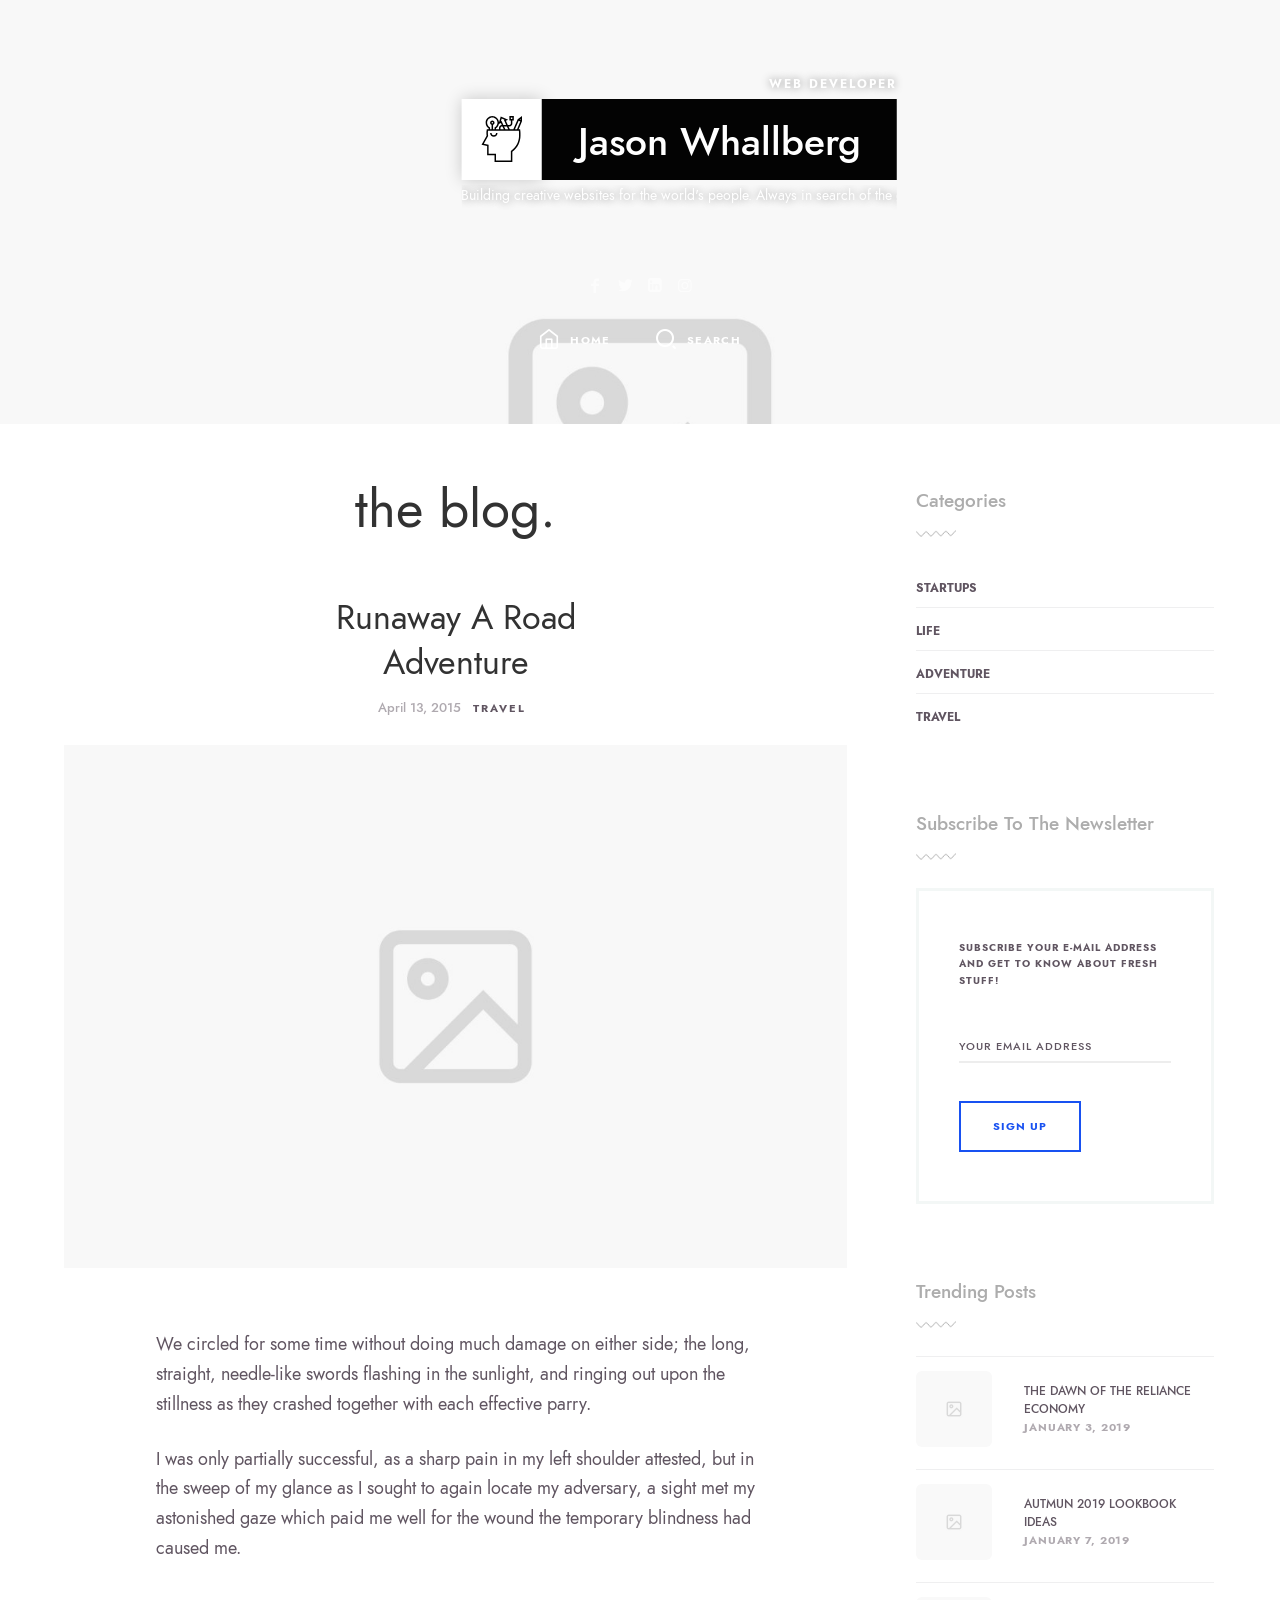
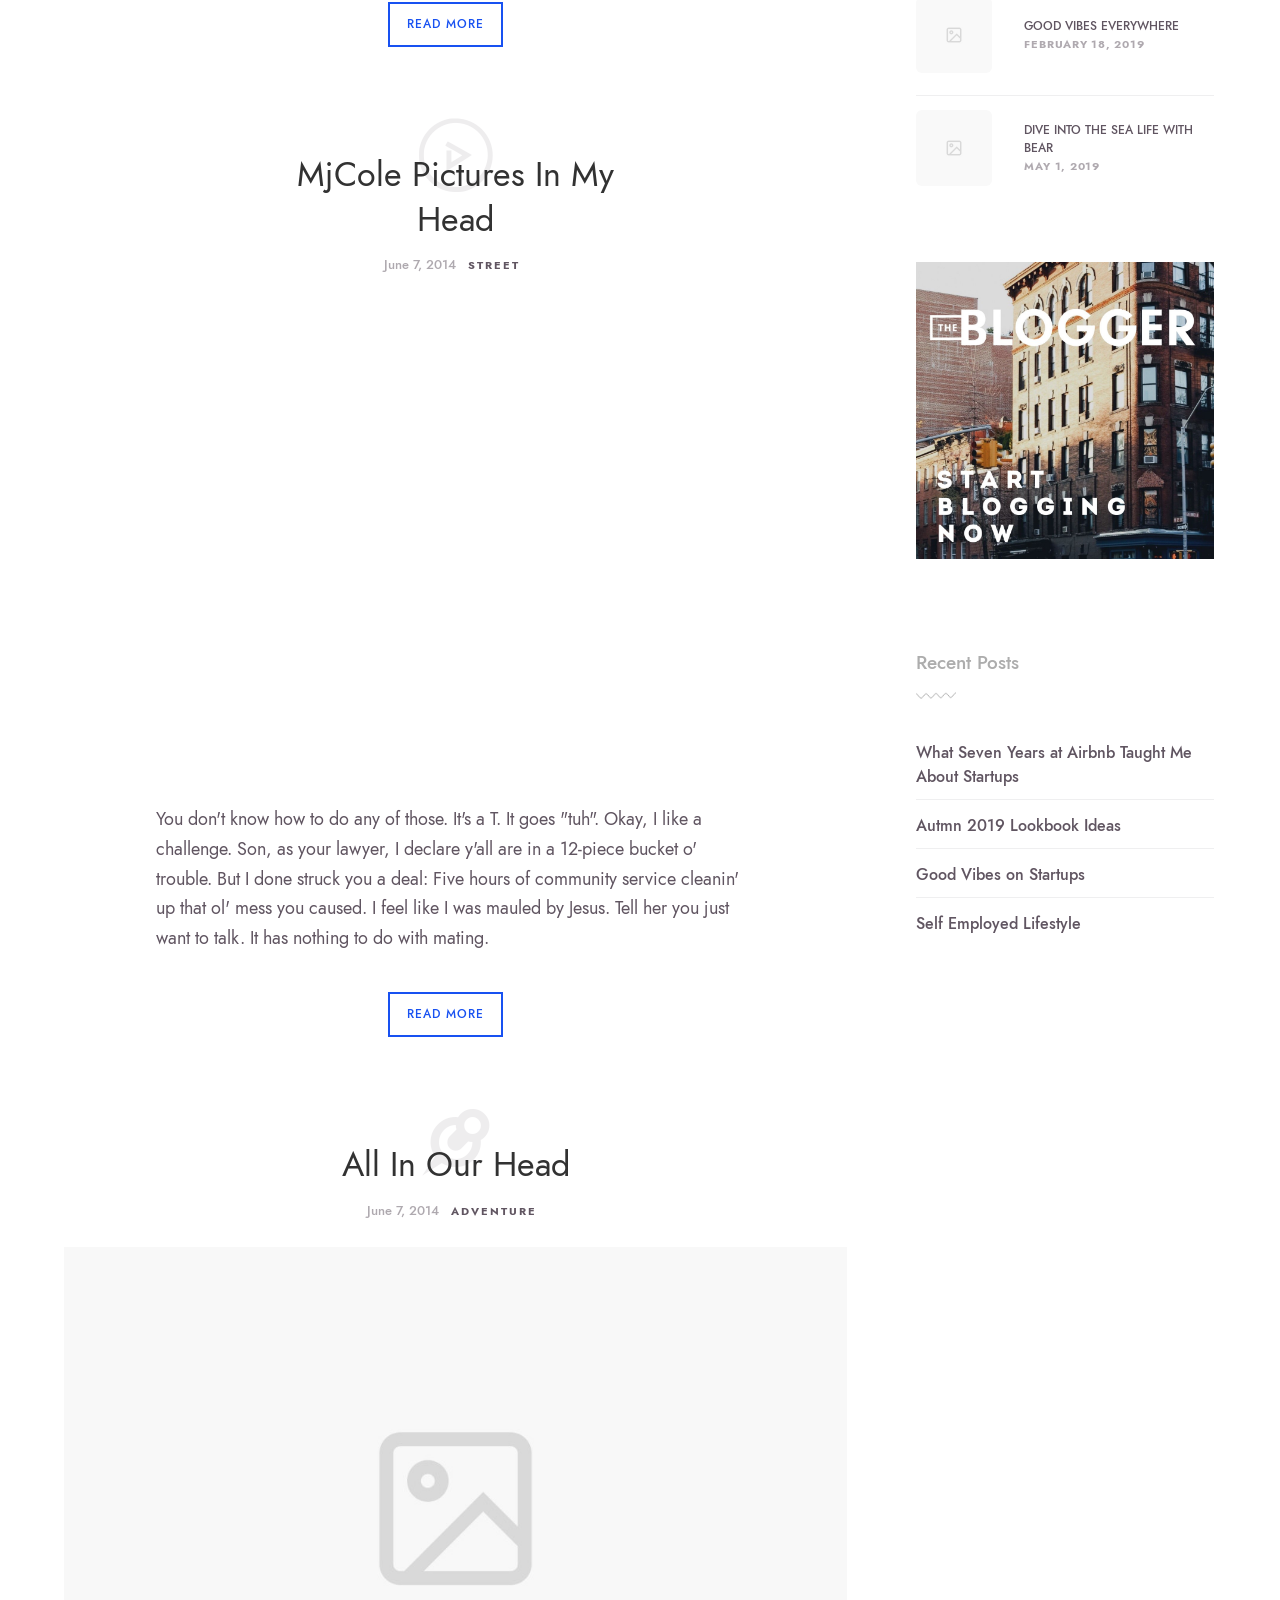
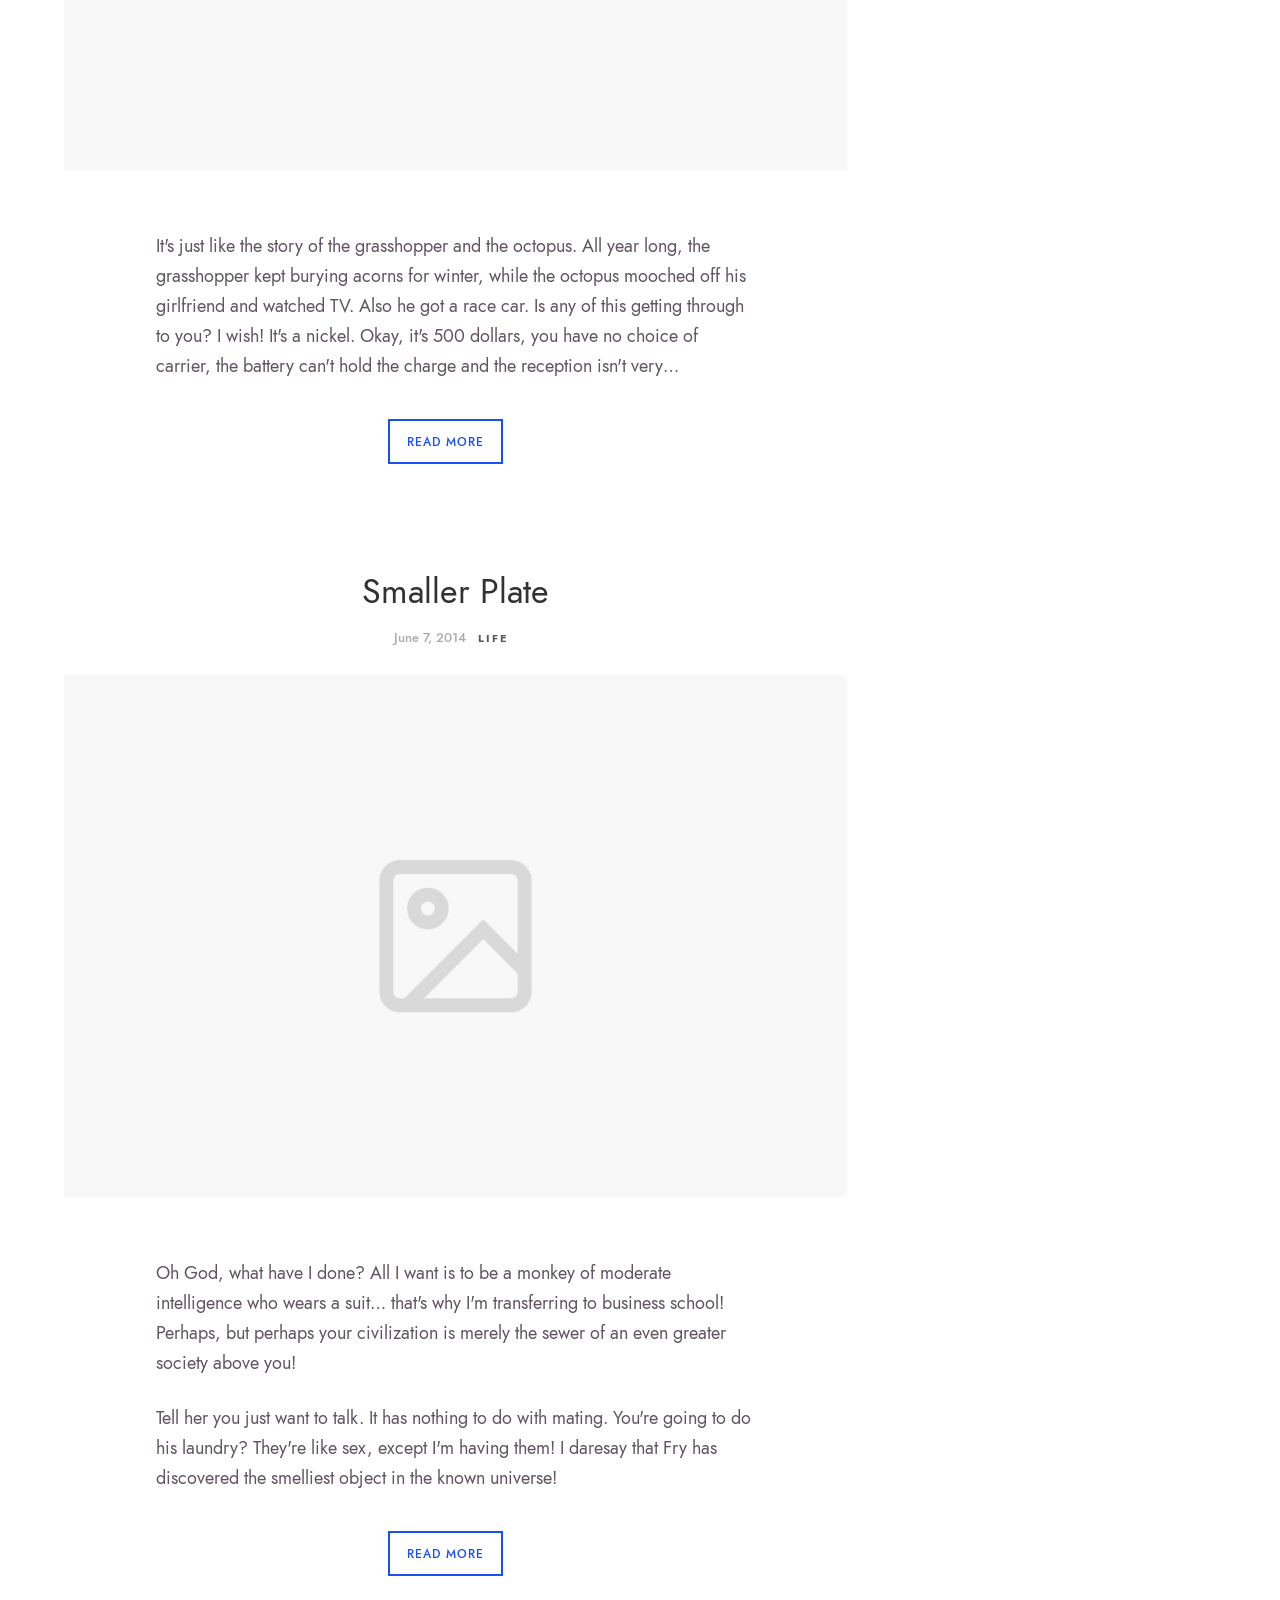
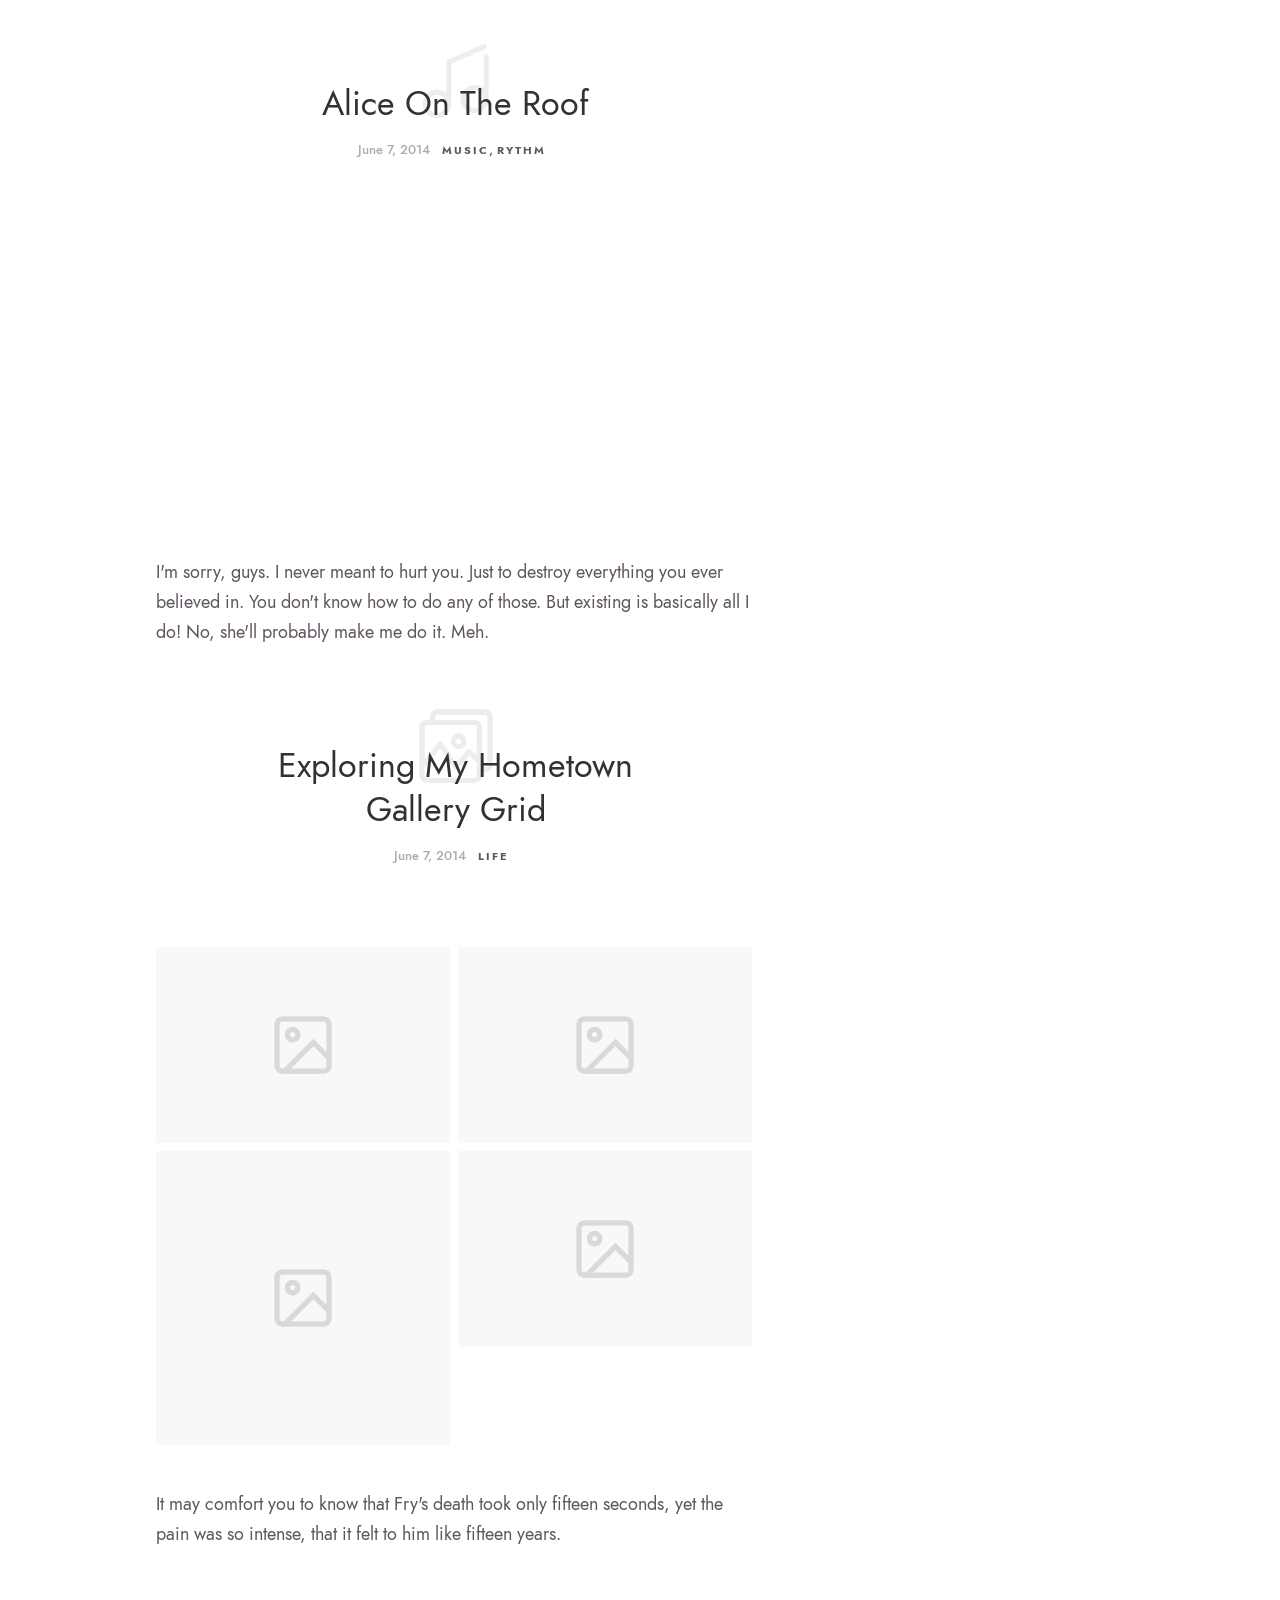
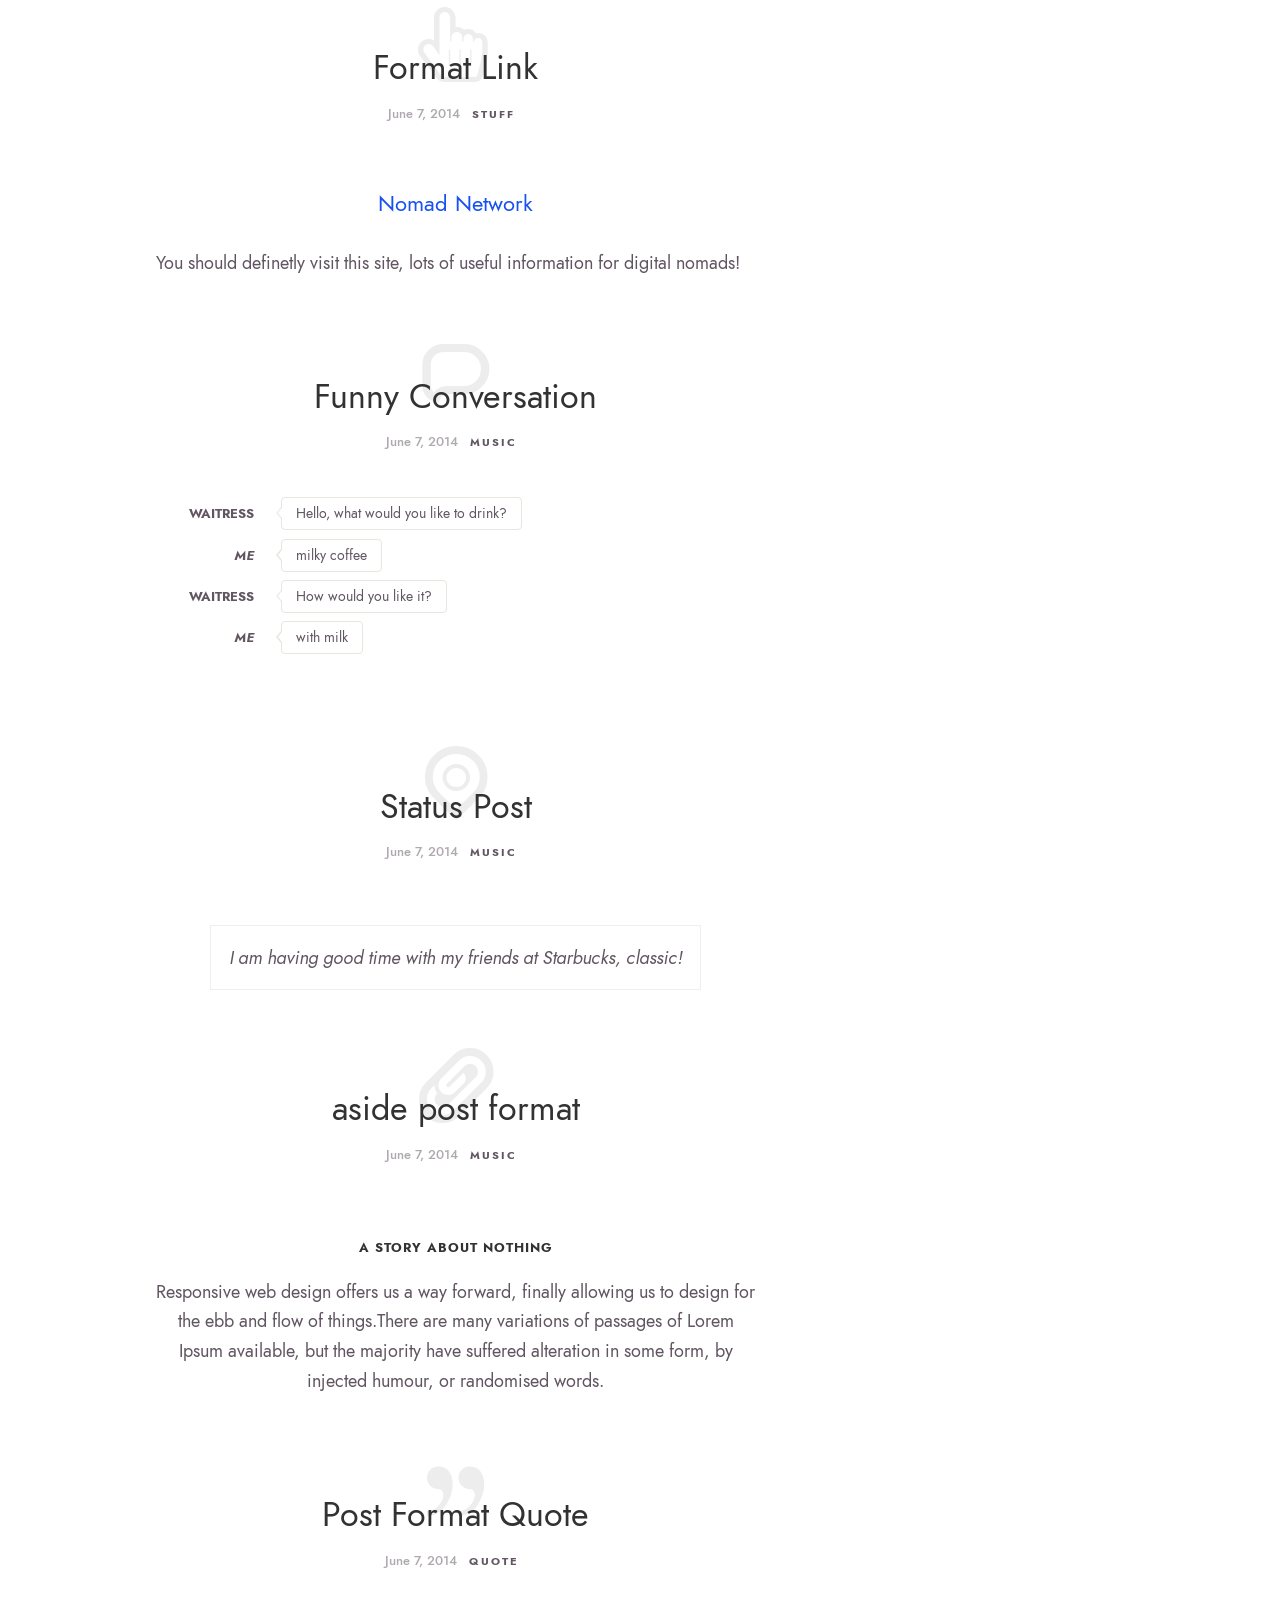
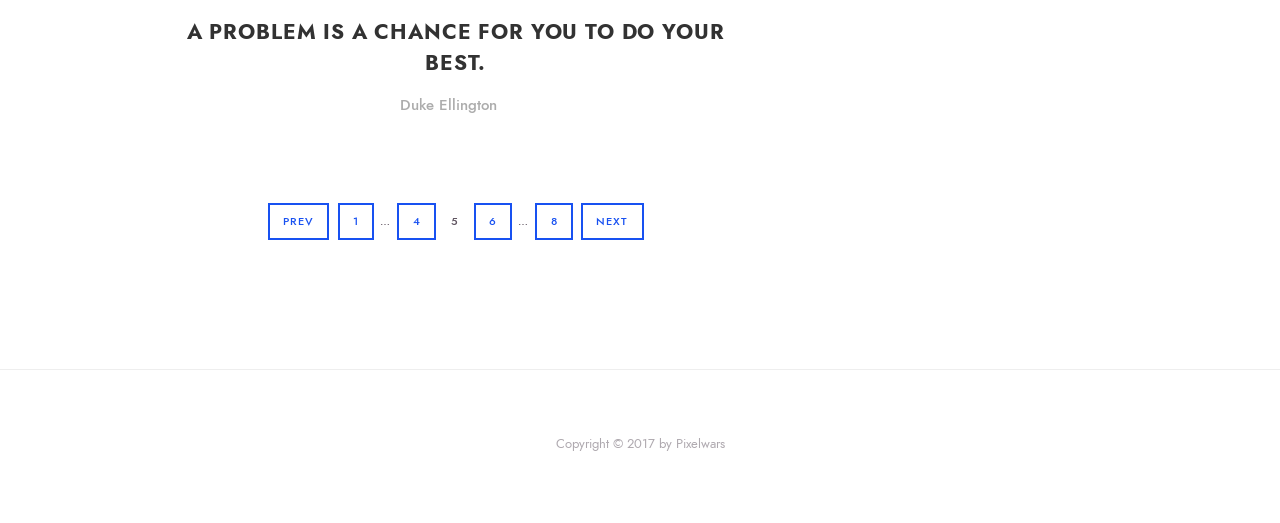
<file: blog.html>
<!DOCTYPE html>
<html lang="en" class="no-js classic-page-layout " data-audio-tick="audio/tick.mp3" data-click-ripple-animation="yes"><!-- InstanceBegin template="/Templates/layout.dwt" codeOutsideHTMLIsLocked="false" -->
	
    <head>
    
		<meta charset="utf-8" />
        <meta name="viewport" content="width=device-width, initial-scale=1">
        <meta name="description" content="ikonik - Responsive HTML5 vCard Template">
        <meta name="keywords" content="vcard, html5, portfolio">
        <meta name="author" content="Pixelwars">
        <meta name="theme-color" content="#1755cf" />

        <title>ikonik</title>

        <!-- FAV and TOUCH ICONS -->
        <link rel="shortcut icon" href="images/ico/favicon.ico">
        <link rel="apple-touch-icon" href="images/ico/apple-touch-icon.png">
		 
        <!-- FONTS -->
        <link rel="stylesheet" href="css/fonts/jost/jost.css">
    	<link href="https://fonts.googleapis.com/css?family=Anton" rel="stylesheet">
                         
       
        <!-- STYLES -->
        <link rel="stylesheet" type="text/css" href="css/normalize.css">
        <link rel="stylesheet" type="text/css" href="css/bootstrap.css">
        <link rel="stylesheet" type="text/css" href="js/nprogress/nprogress.css">
        <link rel="stylesheet" type="text/css" href="js/jquery.magnific-popup/magnific-popup.css">
        <link rel="stylesheet" type="text/css" href="css/fonts/fontello/css/fontello.css">
        <link rel="stylesheet" type="text/css" href="css/main.css">
        <link rel="stylesheet" type="text/css" href="css/768.css">

        
        <!-- INITIAL SCRIPTS -->
		<script src="js/jquery.js"></script>
                
		<!-- InstanceBeginEditable name="head" -->
    <!-- InstanceEndEditable -->
        
        
    	<!-- InstanceParam name="OnePageLayout" type="boolean" value="false" -->
    	<!-- InstanceParam name="SoundEffects" type="boolean" value="false" -->
		<!-- InstanceParam name="Sidebar" type="boolean" value="true" -->
        <!-- InstanceParam name="PageDefault" type="boolean" value="false" -->
        <!-- InstanceParam name="PageFixed" type="boolean" value="false" -->
        <!-- InstanceParam name="PageFull" type="boolean" value="false" -->
        <!-- InstanceParam name="PagePlain" type="boolean" value="false" -->
        <!-- InstanceParam name="ClassicMenu" type="boolean" value="false" -->
        
	</head>
    
    
    
	<body>
    	
        
      	
        
        
        
        
        
        
        
          
        
        <!-- PAGE -->
		<div id="page" class="hfeed site">
            
            <!-- .site-main -->
		  	<main id="main" class="site-main cd-main">
          
          
			
            
            
                <!-- HEADER -->
                <header id="masthead" class="header" role="banner">
                    
                    <!-- header-wrap -->
                    <div class="header-wrap layout-full">
                        
                        <img src="images/home/cover.jpg" alt="profile-image">

                        <div class="home-heading">
                            <div class="home-logo">
                    
                                <p class="home-job-title">Web Developer</p>
                
                                <p class="home-marquee">
                                    Building creative websites for the world's people. Always in search
                                    of the great user experience.
                                    Building creative websites for the world's people. Always in search
                                    of the great user experience.
                                </p>
                
                                <!--<i class="home-logo-left "><span>Web</span></i>-->
                                <i class="home-logo-center">
                                    <span class="home-icon">
                                        <img src="images/home/icon.svg" alt="icon" />
                                    </span>
                                    <span class="home-text-container">
                                        <p class="home-text-container-placeholder">Jason Whallberg</p>
                                    </span>
                                    <span class="home-text">Jason Whallberg</span>
                                </i>
                                <!--<i class="home-logo-right"><span>Developer</span></i>-->
                            </div>
                        </div>
                        
                        

                        <!-- HOME BG LOGO -->
                        <div class="home-bg-logo">
                            <img src="images/home/icon-bg2.svg" alt="icon" />
                        </div>
                        <!-- HOME BG LOGO -->
                        
                        
                        <!-- header-social -->
                        <div class="header-bottom">
                        
                            <a class="social-link facebook" href="#"></a>
                            <a class="social-link twitter" href="#"></a>
                            <a class="social-link linkedin" href="#"></a>
                            <a class="social-link instagram" href="#"></a>

                        </div>
                        <!-- header-social -->
                        
                        <!-- NAV MENU -->
                        <nav id="primary-navigation" class="site-navigation primary-navigation" role="navigation">
                            <div class="nav-menu menu-with-icons">
                                <ul>
                                    
                                    <!-- InstanceBeginEditable name="Menu-Content" -->

                                <li><a class="home" href="index.html">Home</a></li>
                                <li><a class="search-toggle">Search</a></li>


                                <!-- InstanceEndEditable -->
                                    
                                </ul>
                            </div>
                        </nav>
                        <!-- NAV MENU -->
                        
                        
                        
                        <!-- SEARCH --> 
                        <div class="header-search">
                            <form role="search" method="get" class="search-form" action="#">
                                <label>
                                    <span class="screen-reader-text">Search for:</span>
                                    <input type="search" class="search-field" placeholder="Enter Keyword" value="" name="s">
                                </label>
                                <input type="submit" class="search-submit" value="Search">
                            </form>
                        </div>
                        <!-- SEARCH -->
                        
                        
                    </div>
                    <!-- header-wrap -->
                    
                </header>
                <!-- HEADER -->
            
            
            
            
                
                
                <!-- site-middle -->
                <div class="site-middle">
                
                
                
                     
                
                     
                    <div class="layout-medium"> 
                        <div id="primary" class="content-area with-sidebar">
                     
                    
                     
                    
                    
                    
                     
                    
                     
                
                    
        
                    
                            <!-- site-content -->
                            <div id="content" class="site-content" role="main">
                            
                                            
                                <!-- InstanceBeginEditable name="Page-Content" -->





                            <!-- blog-regular -->
                            <div class="blog-regular page-layout">



                                <!-- CATEGORY ARCHIVE TITLE -->
                                <!--<header class="entry-header">
                                    
                                            <div class="section-title center">    
                                                <h2><i>Category</i></h2>
                                            </div>
                                            
                                            <h1 class="entry-title">adventure</h1>
                                            
                                        </header>-->



                                <!-- .entry-header -->
                                <header class="entry-header">
                                    <h1 class="entry-title">the blog.</h1>
                                </header>
                                <!-- .entry-header -->


                                <!-- .hentry -->
                                <article class="hentry post has-post-thumbnail">

                                    <!-- .entry-header -->
                                    <header class="entry-header">


                                        <!-- .entry-title -->
                                        <h2 class="entry-title"><a href="blog-single.html">Runaway A Road Adventure</a></h2>

                                        <!-- .entry-meta -->
                                        <div class="entry-meta">
                                            <span class="entry-date">
                                                <time class="entry-date" datetime="2014-07-13T04:34:10+00:00">April 13,
                                                    2015</time>
                                            </span>
                                            <span class="comment-link">
                                                <a href="blog-single.html#comments">7 Comments</a>
                                            </span>
                                            <span class="cat-links">
                                                <a href="#" title="View all posts in Travel" rel="category tag">Travel</a>
                                            </span>
                                            <!--<span class="edit-link">
                                                        <a class="post-edit-link" href="#">Edit</a>
                                                    </span>-->
                                        </div>
                                        <!-- .entry-meta -->

                                    </header>
                                    <!-- .entry-header -->

                                    <!-- .featured-image -->
                                    <div class="featured-image">
                                        <a href="blog-single.html">
                                            <img src="images/blog/01.jpg" alt="blog-image">
                                        </a>
                                    </div>
                                    <!-- .featured-image -->

                                    <!-- .entry-content -->
                                    <div class="entry-content excerpt">

                                        <p>We circled for some time without doing much damage on either side; the long,
                                            straight, needle-like swords flashing in the sunlight, and ringing out upon
                                            the stillness as they crashed together with each effective parry. </p>
                                        <p>I was only partially successful, as a sharp pain in my left shoulder
                                            attested, but in the sweep of my glance as I sought to again locate my
                                            adversary, a sight met my astonished gaze which paid me well for the wound
                                            the temporary blindness had caused me.
                                        </p>

                                        <p class="more"><a href="blog-single.html" class="more-link">Read More</a></p>

                                    </div>
                                    <!-- .entry-content -->

                                </article>
                                <!-- .hentry -->



                                <!-- .hentry -->
                                <article class="hentry post format-video">

                                    <!-- .entry-header -->
                                    <header class="entry-header">

                                        <!-- .entry-title -->
                                        <h2 class="entry-title"><a href="blog-single.html">MjCole Pictures In My Head</a></h2>

                                        <!-- .entry-meta -->
                                        <div class="entry-meta">
                                            <span class="entry-date">
                                                <time class="entry-date" datetime="2014-07-13T04:34:10+00:00">June 7,
                                                    2014</time>
                                            </span>
                                            <span class="comment-link">
                                                <a href="blog-single.html#comments">21 Comments</a>
                                            </span>
                                            <span class="cat-links">
                                                <a href="#" title="View all posts in Adventure" rel="category tag">Street</a>
                                            </span>
                                        </div>
                                        <!-- .entry-meta -->

                                    </header>
                                    <!-- .entry-header -->

                                    <!-- .featured-image -->
                                    <div class="featured-image">
                                        <iframe src="https://player.vimeo.com/video/301572052?color=8ACB82&title=0&byline=0&portrait=0"
                                            width="800" height="450" frameborder="0" webkitallowfullscreen
                                            mozallowfullscreen allowfullscreen></iframe>
                                    </div>
                                    <!-- .featured-image -->


                                    <!-- .entry-content -->
                                    <div class="entry-content excerpt">

                                        <p>You don't know how to do any of those. It's a T. It goes "tuh". Okay, I like
                                            a challenge. Son, as your lawyer, I declare y'all are in a 12-piece bucket
                                            o' trouble. But I done struck you a deal: Five hours of community service
                                            cleanin' up that ol' mess you caused. I feel like I was mauled by Jesus.
                                            Tell her you just want to talk. It has nothing to do with mating.
                                        </p>

                                        <p class="more"><a href="blog-single.html" class="more-link">Read More</a></p>

                                    </div>
                                    <!-- .entry-content -->

                                </article>
                                <!-- .hentry -->



                                <!-- .hentry -->
                                <article class="hentry post sticky has-post-thumbnail">


                                    <!-- .entry-header -->
                                    <header class="entry-header">

                                        <!-- .entry-title -->
                                        <h2 class="entry-title"><a href="blog-single-with-sidebar.html">All In Our Head</a></h2>


                                        <!-- .entry-meta -->
                                        <div class="entry-meta">
                                            <span class="entry-date">
                                                <time class="entry-date" datetime="2014-07-13T04:34:10+00:00">June 7,
                                                    2014</time>
                                            </span>
                                            <span class="comment-link">
                                                <a href="blog-single.html#comments">64 Comments</a>
                                            </span>
                                            <span class="cat-links">
                                                <a href="#" title="View all posts in Adventure" rel="category tag">Adventure</a>
                                            </span>
                                        </div>
                                        <!-- .entry-meta -->

                                    </header>
                                    <!-- .entry-header -->

                                    <!-- .featured-image -->
                                    <div class="featured-image">
                                        <a href="blog-single.html">
                                            <img src="images/blog/02.jpg" alt="blog-image">
                                        </a>
                                    </div>
                                    <!-- .featured-image -->


                                    <!-- .entry-content -->
                                    <div class="entry-content excerpt">

                                        <p>It's just like the story of the grasshopper and the octopus. All year long,
                                            the grasshopper kept burying acorns for winter, while the octopus mooched
                                            off his girlfriend and watched TV. Also he got a race car. Is any of this
                                            getting through to you? I wish! It's a nickel. Okay, it's 500 dollars, you
                                            have no choice of carrier, the battery can't hold the charge and the
                                            reception isn't very&hellip;
                                        </p>

                                        <p class="more"><a href="blog-single.html" class="more-link">Read More</a></p>

                                    </div>
                                    <!-- .entry-content -->


                                </article>
                                <!-- .hentry -->


                                <!-- .hentry -->
                                <article class="hentry post has-post-thumbnail">


                                    <!-- .entry-header -->
                                    <header class="entry-header">

                                        <!-- .entry-title -->
                                        <h2 class="entry-title"><a href="blog-single.html">Smaller Plate</a></h2>

                                        <!-- .entry-meta -->
                                        <div class="entry-meta">
                                            <span class="entry-date">
                                                <time class="entry-date" datetime="2014-07-13T04:34:10+00:00">June 7,
                                                    2014</time>
                                            </span>
                                            <span class="comment-link">
                                                <a href="blog-single.html#comments">124 Comments</a>
                                            </span>
                                            <span class="cat-links">
                                                <a href="#" title="View all posts in Adventure" rel="category tag">LIFE</a>
                                            </span>
                                        </div>
                                        <!-- .entry-meta -->

                                    </header>
                                    <!-- .entry-header -->

                                    <!-- .featured-image -->
                                    <div class="featured-image">
                                        <a href="blog-single.html">
                                            <img src="images/blog/03.jpg" alt="blog-image">
                                        </a>
                                    </div>
                                    <!-- .featured-image -->

                                    <!-- .entry-content -->
                                    <div class="entry-content excerpt">

                                        <p>Oh God, what have I done? All I want is to be a monkey of moderate
                                            intelligence who wears a suit&hellip; that's why I'm transferring to
                                            business school! Perhaps, but perhaps your civilization is merely the sewer
                                            of an even greater society above you!</p>

                                        <p>Tell her you just want to talk. It has nothing to do with mating. You're
                                            going to do his laundry? They're like sex, except I'm having them! I
                                            daresay that Fry has discovered the smelliest object in the known universe!
                                        </p>

                                        <p class="more"><a href="blog-single.html" class="more-link">Read More</a></p>

                                    </div>
                                    <!-- .entry-content -->

                                </article>
                                <!-- .hentry -->



                                <!-- .hentry -->
                                <article class="hentry post format-audio">

                                    <!-- .entry-header -->
                                    <header class="entry-header">

                                        <!-- .entry-title -->
                                        <h2 class="entry-title"><a href="blog-single.html">Alice On The Roof</a></h2>

                                        <!-- .entry-meta -->
                                        <div class="entry-meta">
                                            <span class="entry-date">
                                                <time class="entry-date" datetime="2014-07-13T04:34:10+00:00">June 7,
                                                    2014</time>
                                            </span>
                                            <span class="comment-link">
                                                <a href="blog-single.html#comments">98 Comments</a>
                                            </span>
                                            <span class="cat-links">
                                                <a href="#" title="View all posts in Music" rel="category tag">Music</a>,
                                                <a href="#" title="View all posts in Rythm" rel="category tag">Rythm</a>
                                            </span>
                                        </div>
                                        <!-- .entry-meta -->

                                    </header>
                                    <!-- .entry-header -->

                                    <!-- .featured-image -->
                                    <div class="featured-image">
                                        <iframe width="100%" height="300" scrolling="no" frameborder="no" allow="autoplay" src="https://w.soundcloud.com/player/?url=https%3A//api.soundcloud.com/tracks/221650664&color=%23ff5500&auto_play=false&hide_related=false&show_comments=true&show_user=true&show_reposts=false&show_teaser=true&visual=true"></iframe>
                                    </div>
                                    <!-- .featured-image -->

                                    <!-- .entry-content -->
                                    <div class="entry-content excerpt">

                                        <p>I'm sorry, guys. I never meant to hurt you. Just to destroy everything you
                                            ever believed in. You don't know how to do any of those. But existing is
                                            basically all I do! No, she'll probably make me do it. Meh.
                                        </p>

                                    </div>
                                    <!-- .entry-content -->

                                </article>
                                <!-- .hentry -->





                                <!-- .hentry -->
                                <article class="hentry post format-gallery">

                                    <!-- .entry-header -->
                                    <header class="entry-header">

                                        <!-- .entry-title -->
                                        <h2 class="entry-title"><a href="blog-single.html">Exploring My Hometown Gallery Grid</a></h2>

                                        <!-- .entry-meta -->
                                        <div class="entry-meta">
                                            <span class="entry-date">
                                                <time class="entry-date" datetime="2014-07-13T04:34:10+00:00">June 7,
                                                    2014</time>
                                            </span>
                                            <span class="comment-link">
                                                <a href="blog-single.html#comments">83 Comments</a>
                                            </span>
                                            <span class="cat-links">
                                                <a href="#" title="View all posts in Life" rel="category tag">Life</a>
                                            </span>
                                        </div>
                                        <!-- .entry-meta -->

                                    </header>
                                    <!-- .entry-header -->

                                    <!-- .entry-content -->
                                    <div class="entry-content excerpt">

                                        <!-- .gallery -->
                                        <div class="gallery gallery-columns-2 gallery-size-thumbnail">

                                            <figure class="gallery-item">
                                                <div class="gallery-icon landscape">
                                                    <a href="images/blog/08.jpg"><img width="150" height="150" src="images/blog/08.jpg"
                                                            class="attachment-thumbnail" alt="Golden Gate Bridge"></a>
                                                </div>
                                            </figure>

                                            <figure class="gallery-item">
                                                <div class="gallery-icon landscape">
                                                    <a href="images/blog/05.jpg"><img width="150" height="150" src="images/blog/05.jpg"
                                                            class="attachment-thumbnail" alt="Golden Gate Bridge"></a>
                                                </div>
                                            </figure>

                                            <figure class="gallery-item">
                                                <div class="gallery-icon landscape">
                                                    <a href="images/blog/07.jpg"><img width="150" height="150" src="images/blog/07.jpg"
                                                            class="attachment-thumbnail" alt="Golden Gate Bridge"></a>
                                                </div>
                                                <figcaption class="wp-caption-text gallery-caption">
                                                    Liked this shot!
                                                </figcaption>
                                            </figure>

                                            <figure class="gallery-item">
                                                <div class="gallery-icon landscape">
                                                    <a href="images/blog/09.jpg"><img width="150" height="150" src="images/blog/09.jpg"
                                                            class="attachment-thumbnail" alt="Golden Gate Bridge"></a>
                                                </div>
                                                <figcaption class="wp-caption-text gallery-caption">
                                                    Just Enjoying The Moment.
                                                </figcaption>
                                            </figure>

                                        </div>
                                        <!-- .gallery -->

                                        <p>It may comfort you to know that Fry's death took only fifteen seconds, yet
                                            the pain was so intense, that it felt to him like fifteen years.</p>

                                    </div>
                                    <!-- .entry-content -->

                                </article>
                                <!-- .hentry -->




                                <!-- .hentry -->
                                <!--<article class="hentry post format-image">
                                        
                                            <header class="entry-header">
                                                
                                                <h2 class="entry-title"><a href="blog-single.html">This is an image post!</a></h2>
                                                
                                                <div class="entry-meta">
                                                    <span class="entry-date">
                                                        <time class="entry-date" datetime="2014-07-13T04:34:10+00:00">June 7, 2014</time>
                                                    </span> 
                                                    <span class="comment-link">
                                                        <a href="blog-single.html#comments">83 Comments</a>
                                                    </span>
                                                    <span class="cat-links">
                                                        <a href="#" title="View all posts in Adventure" rel="category tag">Street</a>
                                                    </span>	
                                                </div>
                                                
                                            </header>
                                            
                                            <div class="entry-content excerpt">
                                                
                                                <p>
                                                    <img src="images/blog/slide-03.jpg" alt="image">
                                                </p>
                                                
                                                <p>This is a text of an image post format.</a></p>
                                                
                                            </div>
                                            
                                        </article>-->
                                <!-- .hentry -->




                                <!-- .hentry -->
                                <article class="hentry post format-link">

                                    <header class="entry-header">


                                        <h2 class="entry-title"><a href="blog-single.html" title="Link">Format Link</a></h2>


                                        <div class="entry-meta">
                                            <span class="entry-date">
                                                <time class="entry-date" datetime="2014-07-13T04:34:10+00:00">June 7,
                                                    2014</time>
                                            </span>
                                            <span class="comment-link">
                                                <a href="blog-single.html#comments">83 Comments</a>
                                            </span>
                                            <span class="cat-links">
                                                <a href="#" title="View all posts in Stuff" rel="category tag">Stuff</a>
                                            </span>
                                        </div>


                                    </header>


                                    <div class="entry-content excerpt">
                                        <p>
                                            <a title="smashing magazine" href="http://nomad.network/" target="_blank">Nomad
                                                Network</a>
                                        </p>
                                        <p>You should definetly visit this site, lots of useful information for digital
                                            nomads!</p>
                                    </div>


                                </article>






                                <!-- .hentry -->
                                <article class="hentry post format-chat">

                                    <header class="entry-header">


                                        <h2 class="entry-title"><a href="blog-single-audio-embed.html" title="Chat">Funny
                                                Conversation</a></h2>

                                        <div class="entry-meta">
                                            <span class="entry-date">
                                                <time class="entry-date" datetime="2014-07-13T04:34:10+00:00">June 7,
                                                    2014</time>
                                            </span>
                                            <span class="comment-link">
                                                <a href="blog-single.html#comments">83 Comments</a>
                                            </span>
                                            <span class="cat-links">
                                                <a href="#" title="View all posts in Music" rel="category tag">Music</a>
                                            </span>
                                        </div>

                                    </header>


                                    <div class="entry-content excerpt">

                                        <div class="chat-transcript">

                                            <div class="chat-row chat-speaker-1">
                                                <div class="chat-author"><cite class="fn">Waitress</cite></div>
                                                <div class="chat-text">
                                                    <p>Hello, what would you like to drink?</p>
                                                </div>
                                            </div>

                                            <div class="chat-row chat-speaker-2">
                                                <div class="chat-author"><cite class="fn">Me</cite></div>
                                                <div class="chat-text">
                                                    <p>milky coffee</p>
                                                </div>
                                            </div>

                                            <div class="chat-row chat-speaker-1">
                                                <div class="chat-author"><cite class="fn">Waitress</cite></div>
                                                <div class="chat-text">
                                                    <p>How would you like it?</p>
                                                </div>
                                            </div>

                                            <div class="chat-row chat-speaker-2">
                                                <div class="chat-author"><cite class="fn">Me</cite></div>
                                                <div class="chat-text">
                                                    <p>with milk</p>
                                                </div>
                                            </div>

                                        </div>

                                    </div>

                                </article>





                                <!-- .hentry -->
                                <article class="hentry post format-status">

                                    <header class="entry-header">

                                        <h2 class="entry-title"><a href="blog-single-audio-embed.html" title="Chat">Status
                                                Post</a></h2>

                                        <div class="entry-meta">
                                            <span class="entry-date">
                                                <time class="entry-date" datetime="2014-07-13T04:34:10+00:00">June 7,
                                                    2014</time>
                                            </span>
                                            <span class="comment-link">
                                                <a href="blog-single.html#comments">83 Comments</a>
                                            </span>
                                            <span class="cat-links">
                                                <a href="#" title="View all posts in Music" rel="category tag">Music</a>
                                            </span>
                                        </div>

                                    </header>

                                    <div class="entry-content excerpt">

                                        <p>I am having good time with my friends at Starbucks, classic!</p>

                                    </div>

                                </article>





                                <!-- .hentry -->
                                <article class="hentry post format-aside">

                                    <header class="entry-header">


                                        <h2 class="entry-title"><a href="blog-single-audio-embed.html" title="Chat">aside
                                                post format</a></h2>

                                        <div class="entry-meta">
                                            <span class="entry-date">
                                                <time class="entry-date" datetime="2014-07-13T04:34:10+00:00">June 7,
                                                    2014</time>
                                            </span>
                                            <span class="comment-link">
                                                <a href="blog-single.html#comments">83 Comments</a>
                                            </span>
                                            <span class="cat-links">
                                                <a href="#" title="View all posts in Music" rel="category tag">Music</a>
                                            </span>
                                        </div>

                                    </header>


                                    <div class="entry-content excerpt">

                                        <h4>A Story About Nothing</h4>
                                        <p>Responsive web design offers us a way forward, finally allowing us to design
                                            for the ebb and flow of things.There are many variations of passages of
                                            Lorem Ipsum available, but the majority have suffered alteration in some
                                            form, by injected humour, or randomised words.
                                        </p>

                                    </div>

                                </article>






                                <!-- .hentry -->
                                <article class="hentry post format-quote">

                                    <header class="entry-header">

                                        <h2 class="entry-title"><a href="blog-single.html">Post Format Quote</a></h2>

                                        <div class="entry-meta">
                                            <span class="entry-date">
                                                <time class="entry-date" datetime="2014-07-13T04:34:10+00:00">June 7,
                                                    2014</time>
                                            </span>
                                            <span class="comment-link">
                                                124 Comments
                                            </span>
                                            <span class="cat-links">
                                                <a href="#" title="View all posts in Quote" rel="category tag">Quote</a>
                                            </span>
                                        </div>

                                    </header>

                                    <div class="entry-content excerpt">

                                        <blockquote>A problem is a chance for you to do your best.
                                            <cite>Duke Ellington</cite>
                                        </blockquote>

                                    </div>

                                </article>
                                <!-- .hentry -->


                                <!-- post nav -->
                                <!--<nav class="navigation" role="navigation">
                                            <div class="nav-previous"><a href="#"><span class="meta-nav">←</span> Older posts</a></div>
                                            <div class="nav-next"><a href="#">Newer posts <span class="meta-nav">→</span></a></div>
                                        </nav>-->
                                <!-- post nav -->


                                <!-- .navigation .pagination -->
                                <nav class="navigation pagination" role="navigation">

                                    <h2 class="screen-reader-text">Posts navigation</h2>

                                    <!-- .nav-links -->
                                    <div class="nav-links">
                                        <a class="page-numbers prev" href="#">Prev</a>
                                        <a class="page-numbers" href="#"><span class="meta-nav screen-reader-text">Page
                                            </span>1</a>
                                        <span class="page-numbers dots">…</span>
                                        <a class="page-numbers" href="#"><span class="meta-nav screen-reader-text">Page
                                            </span>4</a>
                                        <span class="page-numbers current"><span class="meta-nav screen-reader-text">Page
                                            </span>5</span>
                                        <a class="page-numbers" href="#"><span class="meta-nav screen-reader-text">Page
                                            </span>6</a>
                                        <span class="page-numbers dots">…</span>
                                        <a class="page-numbers" href="#"><span class="meta-nav screen-reader-text">Page
                                            </span>8</a>
                                        <a class="page-numbers next" href="#">Next</a>
                                    </div>
                                    <!-- .nav-links -->

                                </nav>
                                <!-- .navigation .pagination -->



                            </div>
                            <!-- blog-regular -->




                            <!-- InstanceEndEditable -->
                                
                                
                            </div>
                            <!-- site-content -->
                    
                        </div>
                        <!-- primary -->    
                    
                    
                        
                    
                        <!-- #secondary -->
                        <div id="secondary" class="widget-area sidebar" role="complementary">
                        
                            
                            <!-- widget : categories -->
                            <aside class="widget widget_categories">
                              <h3 class="widget-title">Categories</h3>
                              <ul>
                                <li class="cat-item"><a href="#" title="View all posts filed under Nature">Startups</a></li>
                                <li class="cat-item"><a href="#" title="View all posts filed under Life">Life</a></li>
                                <li class="cat-item"><a href="#" title="View all posts filed under Adventure">Adventure</a></li>
                                <li class="cat-item"><a href="#" title="View all posts filed under Freebies">Travel</a></li>
                              </ul>
                            </aside>
                            <!-- widget : categories -->
                            
                            
                            <!-- widget :  MailChimp for WordPress Plugin --> 
                            <aside class="widget widget_mc4wp_widget">
                                <h3 class="widget-title">Subscribe To The Newsletter</h3>
                                <!-- .mc4wp-form -->
                                <form class="mc4wp-form" method="post">
                                	<div class="mc4wp-form-fields">
                                        <p>
                                            <label>Subscribe your e-mail address and get to know about fresh stuff!</label>
                                        </p>
                                        <p>
                                            <input type="email" name="EMAIL" placeholder="Your email address" required="required">
                                        </p>
                                        <p>
                                            <input type="submit" value="Sign up">
                                        </p>
                                    </div>
                                </form>
                                
                                <!-- .mc4wp-form -->
                            </aside>
                            <!-- widget :  MailChimp for WordPress Plugin -->
                            
                            
                            
                            <!-- widget : popular-posts -->
                            <!-- styles for plugin : https://wordpress.org/plugins/top-10 -->
                            <aside class="widget widget_widget_tptn_pop">
                                <h3 class="widget-title">Trending Posts</h3>
                                <div class="tptn_posts tptn_posts_widget">
                                    <ul>
                                    
                                        <li>
                                            <a href="#" class="tptn_link">
                                                <img src="images/blog/p2.jpg" alt="post-image" class="tptn_thumb">
                                            </a>
                                            <span class="tptn_after_thumb">
                                                <a href="#" class="tptn_link"><span class="tptn_title">The Dawn of the Reliance Economy</span></a>
                                                <!--<span class="tptn_author"> by <a href="#">Johnny Doe</a></span>-->
                                                <span class="tptn_date">January 3, 2019</span> 
                                            </span>
                                        </li>
                                    
                                        <li>
                                            <a href="#" class="tptn_link">
                                                <img src="images/blog/p1.jpg" alt="post-image" class="tptn_thumb">
                                            </a>
                                            <span class="tptn_after_thumb">
                                                <a href="#" class="tptn_link"><span class="tptn_title">Autmun 2019 Lookbook Ideas</span></a>
                                                <!--<span class="tptn_author"> by <a href="#">Johnny Doe</a></span>-->
                                                <span class="tptn_date">January 7, 2019</span> 
                                            </span>
                                        </li>
                                    
                                        <li>
                                            <a href="#" class="tptn_link">
                                                <img src="images/blog/p3.jpg" alt="post-image" class="tptn_thumb">
                                            </a>
                                            <span class="tptn_after_thumb">
                                                <!--<span class="tptn_author"> by <a href="#">Johnny Doe</a></span>-->
                                                <a href="#" class="tptn_link"><span class="tptn_title">Good Vibes Everywhere</span></a>
                                                <span class="tptn_date">February 18, 2019</span> 
                                            </span>
                                        </li>
                                    
                                        <li>
                                            <a href="#" class="tptn_link">
                                                <img src="images/blog/p4.jpg" alt="post-image" class="tptn_thumb">
                                            </a>
                                            <span class="tptn_after_thumb">
                                                <a href="#" class="tptn_link"><span class="tptn_title">Dive Into The Sea Life With Bear</span></a>
                                                <!--<span class="tptn_author"> by <a href="#">Johnny Doe</a></span>-->
                                                <span class="tptn_date">May 1, 2019</span> 
                                            </span>
                                        </li>
                                        
                                        
                                        <!--<li>
                                            <span class="tptn_after_thumb">
                                                <a href="#" class="tptn_link"><span class="tptn_title">Keep it Simple Dummy!</span></a>
                                                <span class="tptn_author"> by <a href="#">Johnny Doe</a></span>
                                                <span class="tptn_date"> September 3, 2014</span> 
                                            </span>
                                        </li>-->
                                        
                                    </ul>
                                </div>
                            </aside>
                            <!-- widget : popular-posts -->
                            
                            
                            <!-- widget : text -->
                            <aside class="widget widget_text">
                              <!--<h3 class="widget-title">Advertisement</h3>-->
                              <div class="textwidget">
                                <a href="#"><img src="images/blog/banner.jpg" alt="banner"></a>
                              </div>
                            </aside>
                            <!-- widget : text -->
            
                            
                            
                            
                            <!-- widget : recent-posts -->
                            <aside class="widget widget_recent_entries">		
                                <h3 class="widget-title">Recent Posts</h3>		
                                <ul>
                                    <li><a href="#">What Seven Years at Airbnb Taught Me About Startups</a></li>
                                    <li><a href="#">Autmn 2019 Lookbook Ideas</a></li>
                                    <li><a href="#">Good Vibes on Startups</a></li>
                                    <li><a href="#">Self Employed Lifestyle</a></li>
                                </ul>
                            </aside>
                            <!-- widget : recent-posts -->
                            
                            
                          
                            <!-- widget : search -->
                            <!--<aside class="widget widget_search">
                                <h3 class="widget-title">Search</h3>
                                <form role="search" method="get" class="search-form" action="#">
                                    <label>
                                        <span class="screen-reader-text">Search for:</span>
                                        <input type="search" class="search-field" title="Enter Keyword">
                                    </label>
                                    <input type="submit" class="search-submit" value="Search">
                                </form>
                            </aside>-->
                            <!-- widget : search -->
                            
                            
                            <!-- widget : tag_cloud -->
                            <!--<aside class="widget widget_tag_cloud">
                              <h3 class="widget-title">Tags</h3>
                              <div class="tagcloud"> <a href="#" title="1 topic">adaptive</a> <a href="#" title="2 topics">design</a> <a href="#" title="1 topic">html</a> <a href="#" title="2 topics">responsive</a> <a href="#" title="2 topics">think</a> <a href="#" title="1 topic">web design</a> <a href="#" title="1 topic">css</a> <a href="#" title="2 topics">animations</a> <a href="#" title="1 topic">layout</a> <a href="#" title="2 topics">mobile</a> <a href="#" title="2 topics">think</a> <a href="#" title="1 topic">typography</a> </div>
                            </aside>-->
                            <!-- widget : tag_cloud -->
                            
                            
                            <!-- widget : recent_comments -->
                            <!--<aside class="widget widget_recent_comments">
                                <h3 class="widget-title">Recent Comments</h3>
                                <ul id="recentcomments">
                                    <li class="recentcomments"><a href="#" rel="external nofollow" class="url">Albert Einstein</a> on <a href="#">Adaptive Layouts</a></li>
                                    <li class="recentcomments"><a href="#" rel="external nofollow" class="url">Thomas Edison</a> on <a href="#">I invented the bulb!</a></li>
                                    <li class="recentcomments"><a href="#" rel="external nofollow" class="url">Isaac Newton</a> on <a href="#">Gravity Theory</a></li>
                                </ul>
                            </aside>-->
                            <!-- widget : recent_comments -->
                
                            
                            <!-- widget : archive -->
                            <!--<aside class="widget widget_archive">
                                <h3 class="widget-title">Archives</h3>		
                                <ul>
                                    <li><a href="#" title="July 2012">July 2014</a></li>
                                    <li><a href="#" title="June 2012">June 2014</a></li>
                                    <li><a href="#" title="May 2012">May 2014</a></li>
                                    <li><a href="#" title="April 2012">April 2014</a></li>
                                </ul>
                            </aside>-->
                            <!-- widget : archive -->
                                        
                            
                            <!-- widget : meta -->
                            <!--<aside class="widget widget_meta">
                              <h3 class="widget-title">Meta</h3>
                              <ul>
                                <li><a href="#">Site Admin</a></li>
                                <li><a href="#">Log out</a></li>
                                <li><a href="#" title="Syndicate this site using RSS 2.0">Entries <abbr title="Really Simple Syndication">RSS</abbr></a></li>
                                <li><a href="#" title="The latest comments to all posts in RSS">Comments <abbr title="Really Simple Syndication">RSS</abbr></a></li>
                                <li><a href="http://wordpress.org/" title="Powered by WordPress, state-of-the-art semantic personal publishing platform.">WordPress.org</a></li>
                              </ul>
                            </aside>-->
                            <!-- widget : meta -->
                            
                            <!-- widget : calendar -->
                            <!--<aside class="widget widget_calendar">
                                <h3 class="widget-title">Calendar</h3>
                                <div id="calendar_wrap">
                                    <table id="wp-calendar">
                                        <caption>
                                        July 2014
                                        </caption>
                                        <thead>
                                            <tr>
                                                <th scope="col" title="Monday">M</th>
                                                <th scope="col" title="Tuesday">T</th>
                                                <th scope="col" title="Wednesday">W</th>
                                                <th scope="col" title="Thursday">T</th>
                                                <th scope="col" title="Friday">F</th>
                                                <th scope="col" title="Saturday">S</th>
                
                                                <th scope="col" title="Sunday">S</th>
                                            </tr>
                                        </thead>
                                        <tfoot>
                                            <tr>
                                                <td colspan="3" id="prev"><a href="#" title="View posts for June 2015">« Jun</a></td>
                                                <td class="pad">&nbsp;</td>
                                                <td colspan="3" id="next" class="pad">&nbsp;</td>
                                            </tr>
                                        </tfoot>
                                        <tbody>
                                            <tr>
                                                <td colspan="1" class="pad">&nbsp;</td>
                                                <td>1</td>
                                                <td><a href="#" title="test">2</a></td>
                                                <td>3</td>
                                                <td>4</td>
                                                <td>5</td>
                                                <td>6</td>
                                            </tr>
                                            <tr>
                                                <td>7</td>
                                                <td>8</td>
                                                <td>9</td>
                                                <td>10</td>
                                                <td>11</td>
                                                <td>12</td>
                                                <td>13</td>
                                            </tr>
                                            <tr>
                                                <td>14</td>
                                                <td id="today">15</td>
                                                <td>16</td>
                                                <td>17</td>
                                                <td>18</td>
                                                <td>19</td>
                                                <td>20</td>
                                            </tr>
                                            <tr>
                                                <td>21</td>
                                                <td>22</td>
                                                <td>23</td>
                                                <td>24</td>
                                                <td>25</td>
                                                <td>26</td>
                                                <td>27</td>
                                            </tr>
                                            <tr>
                                                <td>28</td>
                                                <td>29</td>
                                                <td>30</td>
                                                <td>31</td>
                                                <td class="pad" colspan="3">&nbsp;</td>
                                            </tr>
                                        </tbody>
                                    </table>
                                </div>
                            </aside>-->
                            <!-- widget : calendar -->
                                      
                            
                            <!-- widget : pages -->
                            <!--<aside class="widget widget_pages">
                                <h3 class="widget-title">Pages</h3>
                                <ul>
                                    <li class="page_item page_item_has_children"><a href="#">About Me</a>
                                        <ul class="children">
                                            <li class="page_item"><a href="#">Clearing Floats</a></li>
                                            <li class="page_item"><a href="#">Page Image Alignment</a></li>
                                            <li class="page_item"><a href="#">Page Markup And Formatting</a></li>
                                            <li class="page_item"><a href="#">Page with comments</a></li>
                                            <li class="page_item"><a href="#">Page with comments disabled</a></li>
                                        </ul>
                                    </li>
                                    <li class="page_item"><a href="#">About Me</a></li>
                                    <li class="page_item current_page_item"><a href="#">Gallery</a></li>
                                    <li class="page_item"><a href="#">Contact</a></li>
                                </ul>
                            </aside>-->
                            <!-- widget : pages -->
                            
                            
                            <!-- widget : rss -->
                            <!--<aside class="widget widget_rss">
                              <h3 class="widget-title"><a class="rsswidget" href="#">RSS Feed</a></h3>
                              <ul>
                                <li><a class="rsswidget" href="#">Thinking About Good Design</a> <span class="rss-date">May 2, 2012</span>
                                  <div class="rssSummary">Vivamus et aliquet ipsum. Vestibulum ante ipsum primis in faucibus orci luctus et ultrices posuere cubilia Curae; Aliquam erat volutpat. Curabitur vitae ornare erat. Fusce mollis dolor sed justo iaculis feugiat. Suspendisse potenti. Aenean rutrum ligula nec eros gravida et cursus sapien mollis. In laoreet tempus purus sed dictum. Cras pellentesque interdum u […]</div>
                                  <cite>Albert Einstein</cite> </li>
                                <li><a class="rsswidget" href="#">A Deep Brief on Character Design</a> <span class="rss-date">May 2, 2012</span>
                                  <div class="rssSummary">Vivamus et aliquet ipsum. Vestibulum ante ipsum primis in faucibus orci luctus et ultrices posuere cubilia Curae; Aliquam erat volutpat. Curabitur vitae ornare erat. Fusce mollis dolor sed justo iaculis feugiat. Suspendisse potenti. Aenean rutrum ligula nec eros gravida et cursus sapien mollis. In laoreet tempus purus sed dictum. Cras pellentesque interdum u […]</div>
                                  <cite>Albert Einstein</cite> </li>
                              </ul>
                            </aside>-->
                            <!-- widget : rss -->
                        
                        </div>
                        <!-- #secondary -->
                        
                        
                    
                    
                    </div>
                    <!-- layout -->
                
                
                </div>
                <!-- site-middle -->
                        
                        
                        
                        
                        
                        
                        
                        
                        
                        
                        
                        
                        
                        
                        
                        
                        
                        
                        
                    <!-- .site-footer -->
                    <footer id="colophon" class="site-footer" role="contentinfo">
                        
                        <!-- .site-info --> 
                        <div class="site-info">
                            <div class="textwidget">
                                <p><a href="http://pixelwars.org/">Copyright &copy; 2017 by Pixelwars</a></p>
                            </div>
                        </div>
                        <!-- .site-info --> 
                        
                    </footer>
                    <!-- .site-footer --> 
    
                
                
                    
                </main>
                <!-- .site-main -->
                
                



                <!-- ALERT : used for contact form mail delivery alert -->
                <div class="site-alert animated"></div>
                
                
                
                
            </div>
            <!-- PAGE -->
        
        <a href="#" id="back-to-top" class="show">↑ <span>Scroll to top</span></a>
        
        
        
        
        
        
        <!-- InstanceBeginEditable name="Body-End-Content" -->



    <!-- InstanceEndEditable -->
        
        
		
        
        <!-- SCRIPTS -->
        <script src="js/tween-max.js"></script>
        <script src="js/jquery-address.js"></script>
        <script src="js/nprogress/nprogress.js"></script>
        <script src="js/jquery-isotope.js"></script>
        <script src="js/imagesloaded.js"></script>
        <script src="js/jquery-fitvids.js"></script>
        <script src="js/jquery.magnific-popup/jquery-magnific-popup.js"></script>
        <script src="js/jquery-easing.js"></script>
        <script src="js/jquery-validate.js"></script>
        <script src="js/resize-sensor.js"></script>
        <script src="js/jquery-sticky-sidebar.js"></script>
        <script src="js/main.js"></script>
        
        
	</body>
<!-- InstanceEnd --></html>
</file>
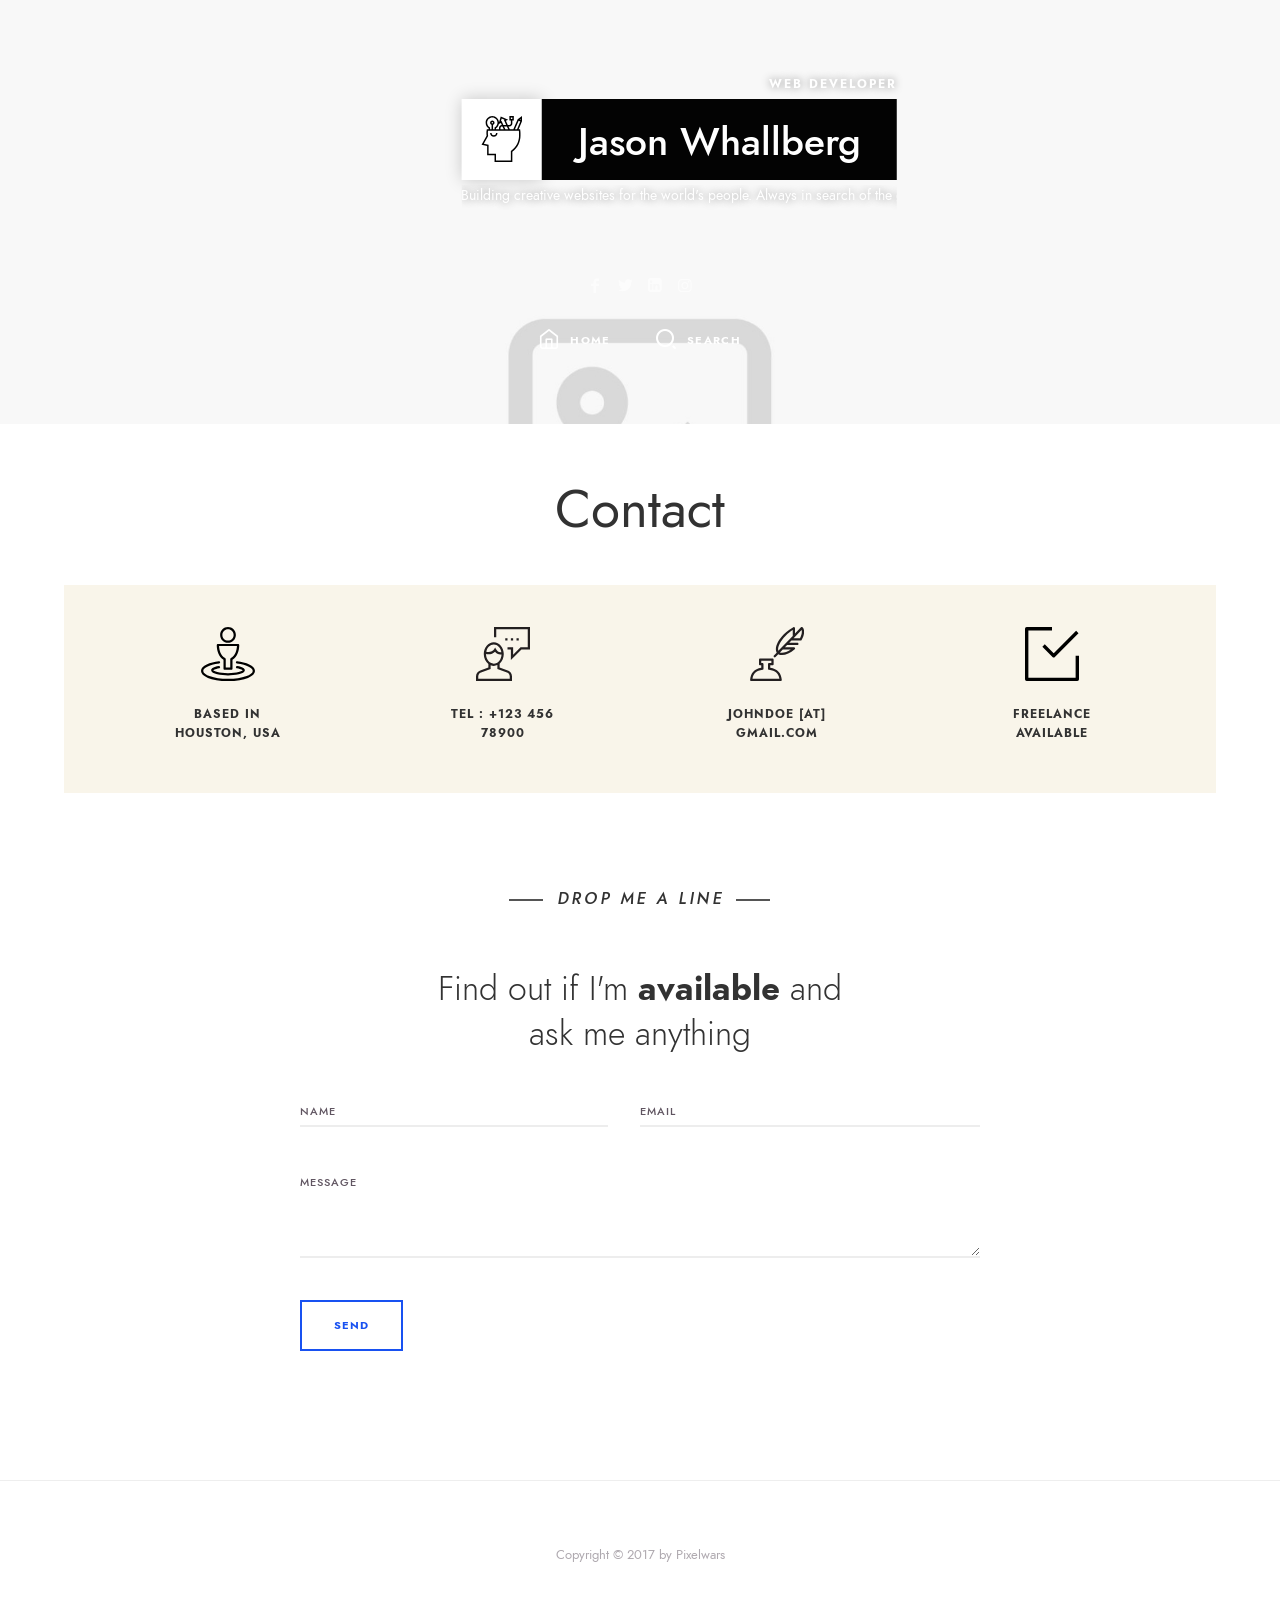
<file: contact.html>
<!DOCTYPE html>
<html lang="en" class="no-js classic-page-layout " data-audio-tick="audio/tick.mp3" data-click-ripple-animation="yes"><!-- InstanceBegin template="/Templates/layout.dwt" codeOutsideHTMLIsLocked="false" -->
	
    <head>
    
		<meta charset="utf-8" />
        <meta name="viewport" content="width=device-width, initial-scale=1">
        <meta name="description" content="ikonik - Responsive HTML5 vCard Template">
        <meta name="keywords" content="vcard, html5, portfolio">
        <meta name="author" content="Pixelwars">
        <meta name="theme-color" content="#1755cf" />

        <title>ikonik</title>

        <!-- FAV and TOUCH ICONS -->
        <link rel="shortcut icon" href="images/ico/favicon.ico">
        <link rel="apple-touch-icon" href="images/ico/apple-touch-icon.png">
		 
        <!-- FONTS -->
        <link rel="stylesheet" href="css/fonts/jost/jost.css">
    	<link href="https://fonts.googleapis.com/css?family=Anton" rel="stylesheet">
                         
       
        <!-- STYLES -->
        <link rel="stylesheet" type="text/css" href="css/normalize.css">
        <link rel="stylesheet" type="text/css" href="css/bootstrap.css">
        <link rel="stylesheet" type="text/css" href="js/nprogress/nprogress.css">
        <link rel="stylesheet" type="text/css" href="js/jquery.magnific-popup/magnific-popup.css">
        <link rel="stylesheet" type="text/css" href="css/fonts/fontello/css/fontello.css">
        <link rel="stylesheet" type="text/css" href="css/main.css">
        <link rel="stylesheet" type="text/css" href="css/768.css">

        
        <!-- INITIAL SCRIPTS -->
		<script src="js/jquery.js"></script>
                
		<!-- InstanceBeginEditable name="head" -->
    <!-- InstanceEndEditable -->
        
        
    	<!-- InstanceParam name="OnePageLayout" type="boolean" value="false" -->
    	<!-- InstanceParam name="SoundEffects" type="boolean" value="false" -->
		<!-- InstanceParam name="Sidebar" type="boolean" value="false" -->
        <!-- InstanceParam name="PageDefault" type="boolean" value="true" -->
        <!-- InstanceParam name="PageFixed" type="boolean" value="false" -->
        <!-- InstanceParam name="PageFull" type="boolean" value="false" -->
        <!-- InstanceParam name="PagePlain" type="boolean" value="false" -->
        <!-- InstanceParam name="ClassicMenu" type="boolean" value="false" -->
        
	</head>
    
    
    
	<body>
    	
        
      	
        
        
        
        
        
        
        
          
        
        <!-- PAGE -->
		<div id="page" class="hfeed site">
            
            <!-- .site-main -->
		  	<main id="main" class="site-main cd-main">
          
          
			
            
            
                <!-- HEADER -->
                <header id="masthead" class="header" role="banner">
                    
                    <!-- header-wrap -->
                    <div class="header-wrap layout-full">
                        
                        <img src="images/home/cover.jpg" alt="profile-image">

                        <div class="home-heading">
                            <div class="home-logo">
                    
                                <p class="home-job-title">Web Developer</p>
                
                                <p class="home-marquee">
                                    Building creative websites for the world's people. Always in search
                                    of the great user experience.
                                    Building creative websites for the world's people. Always in search
                                    of the great user experience.
                                </p>
                
                                <!--<i class="home-logo-left "><span>Web</span></i>-->
                                <i class="home-logo-center">
                                    <span class="home-icon">
                                        <img src="images/home/icon.svg" alt="icon" />
                                    </span>
                                    <span class="home-text-container">
                                        <p class="home-text-container-placeholder">Jason Whallberg</p>
                                    </span>
                                    <span class="home-text">Jason Whallberg</span>
                                </i>
                                <!--<i class="home-logo-right"><span>Developer</span></i>-->
                            </div>
                        </div>
                        
                        

                        <!-- HOME BG LOGO -->
                        <div class="home-bg-logo">
                            <img src="images/home/icon-bg2.svg" alt="icon" />
                        </div>
                        <!-- HOME BG LOGO -->
                        
                        
                        <!-- header-social -->
                        <div class="header-bottom">
                        
                            <a class="social-link facebook" href="#"></a>
                            <a class="social-link twitter" href="#"></a>
                            <a class="social-link linkedin" href="#"></a>
                            <a class="social-link instagram" href="#"></a>

                        </div>
                        <!-- header-social -->
                        
                        <!-- NAV MENU -->
                        <nav id="primary-navigation" class="site-navigation primary-navigation" role="navigation">
                            <div class="nav-menu menu-with-icons">
                                <ul>
                                    
                                    <!-- InstanceBeginEditable name="Menu-Content" -->

                                <li><a class="home" href="index.html">Home</a></li>
                                <li><a class="search-toggle">Search</a></li>

                                <!-- InstanceEndEditable -->
                                    
                                </ul>
                            </div>
                        </nav>
                        <!-- NAV MENU -->
                        
                        
                        
                        <!-- SEARCH --> 
                        <div class="header-search">
                            <form role="search" method="get" class="search-form" action="#">
                                <label>
                                    <span class="screen-reader-text">Search for:</span>
                                    <input type="search" class="search-field" placeholder="Enter Keyword" value="" name="s">
                                </label>
                                <input type="submit" class="search-submit" value="Search">
                            </form>
                        </div>
                        <!-- SEARCH -->
                        
                        
                    </div>
                    <!-- header-wrap -->
                    
                </header>
                <!-- HEADER -->
            
            
            
            
                
                
                <!-- site-middle -->
                <div class="site-middle">
                
                
                
                     
                
                     
                    
                     
                    <div class="layout-medium"> 
                        <div id="primary" class="content-area">
                     
                    
                    
                    
                     
                    
                     
                
                    
        
                    
                            <!-- site-content -->
                            <div id="content" class="site-content" role="main">
                            
                                            
                                <!-- InstanceBeginEditable name="Page-Content" -->






                            <!-- .page-single -->
                            <div class="page-single page-layout">


                                <!-- .hentry -->
                                <article class="page hentry">

                                    <!-- .entry-header -->
                                    <header class="entry-header">
                                        <h1 class="entry-title">Contact</h1>
                                    </header>
                                    <!-- .entry-header -->


                                    <!-- .entry-content -->
                                    <div class="entry-content">


                                        <!-- SOCIAL -->
                                        <!-- <p class="center">
                                            <a class="social-link facebook" href="#"></a>
                                            <a class="social-link twitter" href="#"></a>
                                            <a class="social-link linkedin" href="#"></a>
                                            <a class="social-link google-plus" href="#"></a>
                                            <a class="social-link pinterest" href="#"></a>
                                            <a class="social-link behance" href="#"></a>
                                            <a class="social-link dribbble" href="#"></a>
                                        </p> -->
                                        <!-- SOCIAL -->






										<!-- .boxed -->
										<div class="boxed">
                                        
                                            <!-- row -->
                                            <div class="row">
    
                                                <!-- column 3/12 -->
                                                <div class="col-xs-6 col-sm-3">
    
                                                    <!-- fun-fact -->
                                                    <div class="fun-fact">
                                                        <!--<i class="pe-7s-map-marker"></i>-->
                                                        <img src="images/site/icon-location.svg" alt="image" />
                                                        <!--<img src="images/site/icon-03.png" alt="image"/>-->
                                                        <h4>based in Houston, USA</h4>
                                                    </div>
                                                    <!-- fun-fact -->
    
                                                </div>
                                                <!-- column 3/12 -->
    
                                                <!-- column 3/12 -->
                                                <div class="col-xs-6 col-sm-3">
    
                                                    <!-- fun-fact -->
                                                    <div class="fun-fact">
                                                        <!--<i class="pe-7s-call"></i>-->
                                                        <img src="images/site/icon-phone.svg" alt="image" />
                                                        <h4>Tel : +123 456 78900</h4>
                                                    </div>
                                                    <!-- fun-fact -->
    
                                                </div>
                                                <!-- column 3/12 -->
    
                                                <!-- column 3/12 -->
                                                <div class="col-xs-6 col-sm-3">
    
                                                    <!-- fun-fact -->
                                                    <div class="fun-fact">
                                                        <!--<i class="pe-7s-mail"></i>-->
                                                        <img src="images/site/icon-mail.svg" alt="image" />
                                                        <h4>johndoe [at] gmail.com</h4>
                                                    </div>
                                                    <!-- fun-fact -->
    
                                                </div>
                                                <!-- column 3/12 -->
    
                                                <!-- column 3/12 -->
                                                <div class="col-xs-6 col-sm-3">
    
                                                    <!-- fun-fact -->
                                                    <div class="fun-fact">
                                                        <!--<i class="pe-7s-check"></i>-->
                                                        <img src="images/site/icon-check.svg" alt="image" />
                                                        <h4>Freelance Available</h4>
                                                    </div>
                                                    <!-- fun-fact -->
    
                                                </div>
                                                <!-- column 3/12 -->
    
                                            </div>
                                            <!-- row -->
                                        
                                        </div>
                                        <!-- .boxed -->




                                        <!-- section-title -->
                                        <div class="section-title center">
                                            <h2>
                                                <i>Drop Me A Line</i>
                                            </h2>
                                        </div>
                                        <!-- section-title -->

                                        <h2 class="center fw-300">Find out if I'm <strong>available</strong> and
                                            <br>
                                            ask me anything
                                        </h2>


                                        <!-- .contact-form -->
                                        <div class="contact-form">

                                            <form id="contact-form" class="validate-form" method="post" action="send-mail.php">

                                                <!-- enter mail subject here -->
                                                <input type="hidden" name="subject" id="subject" value="You have a new message from ikonik!">

                                                <p>
                                                    <input placeholder="Name" type="text" name="name" id="name" class="required">
                                                </p>

                                                <p>
                                                    <input placeholder="Email" type="text" name="email" id="email"
                                                        class="required email">
                                                </p>

                                                <p class="antispam">Leave this empty if you are a human :
                                                    <br /><input name="url" />
                                                </p>

                                                <p>
                                                    <textarea placeholder="Message" name="message" id="message" class="required"></textarea>
                                                </p>

                                                <p>
                                                    <button class="submit button primary">Send</button>
                                                </p>

                                            </form>

                                        </div>
                                        <!-- .contact-form -->






                                    </div>
                                    <!-- .entry-content -->



                                </article>
                                <!-- .hentry -->


                            </div>
                            <!-- .page-single -->



                            <!-- InstanceEndEditable -->
                                
                                
                            </div>
                            <!-- site-content -->
                    
                        </div>
                        <!-- primary -->    
                    
                    
                        
                    
                    
                    </div>
                    <!-- layout -->
                
                
                </div>
                <!-- site-middle -->
                        
                        
                        
                        
                        
                        
                        
                        
                        
                        
                        
                        
                        
                        
                        
                        
                        
                        
                        
                    <!-- .site-footer -->
                    <footer id="colophon" class="site-footer" role="contentinfo">
                        
                        <!-- .site-info --> 
                        <div class="site-info">
                            <div class="textwidget">
                                <p><a href="http://pixelwars.org/">Copyright &copy; 2017 by Pixelwars</a></p>
                            </div>
                        </div>
                        <!-- .site-info --> 
                        
                    </footer>
                    <!-- .site-footer --> 
    
                
                
                    
                </main>
                <!-- .site-main -->
                
                



                <!-- ALERT : used for contact form mail delivery alert -->
                <div class="site-alert animated"></div>
                
                
                
                
            </div>
            <!-- PAGE -->
        
        <a href="#" id="back-to-top" class="show">↑ <span>Scroll to top</span></a>
        
        
        
        
        
        
        <!-- InstanceBeginEditable name="Body-End-Content" -->



    <!-- InstanceEndEditable -->
        
        
		
        
        <!-- SCRIPTS -->
        <script src="js/tween-max.js"></script>
        <script src="js/jquery-address.js"></script>
        <script src="js/nprogress/nprogress.js"></script>
        <script src="js/jquery-isotope.js"></script>
        <script src="js/imagesloaded.js"></script>
        <script src="js/jquery-fitvids.js"></script>
        <script src="js/jquery.magnific-popup/jquery-magnific-popup.js"></script>
        <script src="js/jquery-easing.js"></script>
        <script src="js/jquery-validate.js"></script>
        <script src="js/resize-sensor.js"></script>
        <script src="js/jquery-sticky-sidebar.js"></script>
        <script src="js/main.js"></script>
        
        
	</body>
<!-- InstanceEnd --></html>
</file>
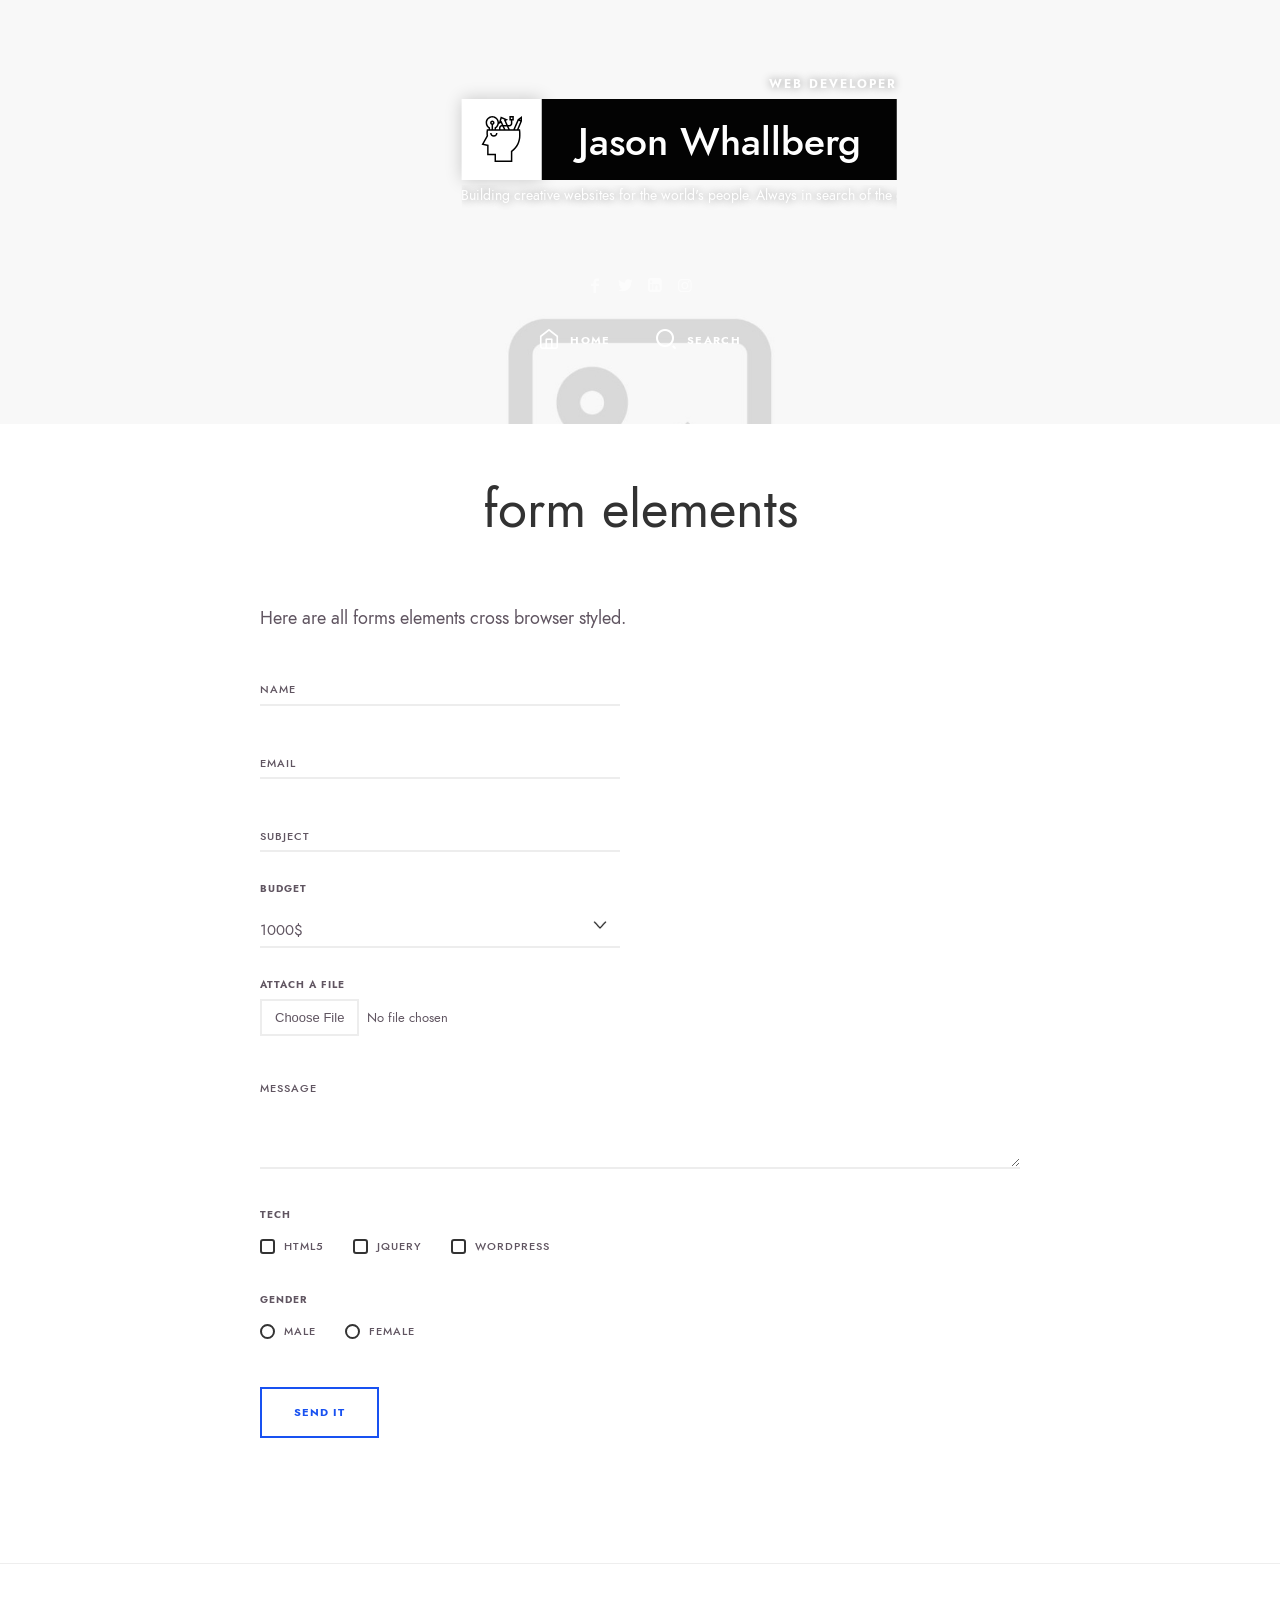
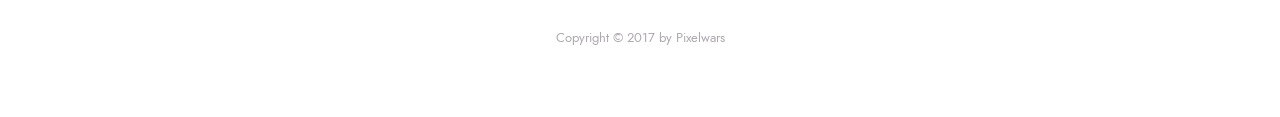
<file: form-elements.html>
<!DOCTYPE html>
<html lang="en" class="no-js classic-page-layout " data-audio-tick="audio/tick.mp3" data-click-ripple-animation="yes"><!-- InstanceBegin template="/Templates/layout.dwt" codeOutsideHTMLIsLocked="false" -->
	
    <head>
    
		<meta charset="utf-8" />
        <meta name="viewport" content="width=device-width, initial-scale=1">
        <meta name="description" content="ikonik - Responsive HTML5 vCard Template">
        <meta name="keywords" content="vcard, html5, portfolio">
        <meta name="author" content="Pixelwars">
        <meta name="theme-color" content="#1755cf" />

        <title>ikonik</title>

        <!-- FAV and TOUCH ICONS -->
        <link rel="shortcut icon" href="images/ico/favicon.ico">
        <link rel="apple-touch-icon" href="images/ico/apple-touch-icon.png">
		 
        <!-- FONTS -->
        <link rel="stylesheet" href="css/fonts/jost/jost.css">
    	<link href="https://fonts.googleapis.com/css?family=Anton" rel="stylesheet">
                         
       
        <!-- STYLES -->
        <link rel="stylesheet" type="text/css" href="css/normalize.css">
        <link rel="stylesheet" type="text/css" href="css/bootstrap.css">
        <link rel="stylesheet" type="text/css" href="js/nprogress/nprogress.css">
        <link rel="stylesheet" type="text/css" href="js/jquery.magnific-popup/magnific-popup.css">
        <link rel="stylesheet" type="text/css" href="css/fonts/fontello/css/fontello.css">
        <link rel="stylesheet" type="text/css" href="css/main.css">
        <link rel="stylesheet" type="text/css" href="css/768.css">

        
        <!-- INITIAL SCRIPTS -->
		<script src="js/jquery.js"></script>
                
		<!-- InstanceBeginEditable name="head" -->
        <!-- InstanceEndEditable -->
        
        
    	<!-- InstanceParam name="OnePageLayout" type="boolean" value="false" -->
    	<!-- InstanceParam name="SoundEffects" type="boolean" value="false" -->
		<!-- InstanceParam name="Sidebar" type="boolean" value="false" -->
        <!-- InstanceParam name="PageDefault" type="boolean" value="false" -->
        <!-- InstanceParam name="PageFixed" type="boolean" value="true" -->
        <!-- InstanceParam name="PageFull" type="boolean" value="false" -->
        <!-- InstanceParam name="PagePlain" type="boolean" value="false" -->
        <!-- InstanceParam name="ClassicMenu" type="boolean" value="false" -->
        
	</head>
    
    
    
	<body>
    	
        
      	
        
        
        
        
        
        
        
          
        
        <!-- PAGE -->
		<div id="page" class="hfeed site">
            
            <!-- .site-main -->
		  	<main id="main" class="site-main cd-main">
          
          
			
            
            
                <!-- HEADER -->
                <header id="masthead" class="header" role="banner">
                    
                    <!-- header-wrap -->
                    <div class="header-wrap layout-full">
                        
                        <img src="images/home/cover.jpg" alt="profile-image">

                        <div class="home-heading">
                            <div class="home-logo">
                    
                                <p class="home-job-title">Web Developer</p>
                
                                <p class="home-marquee">
                                    Building creative websites for the world's people. Always in search
                                    of the great user experience.
                                    Building creative websites for the world's people. Always in search
                                    of the great user experience.
                                </p>
                
                                <!--<i class="home-logo-left "><span>Web</span></i>-->
                                <i class="home-logo-center">
                                    <span class="home-icon">
                                        <img src="images/home/icon.svg" alt="icon" />
                                    </span>
                                    <span class="home-text-container">
                                        <p class="home-text-container-placeholder">Jason Whallberg</p>
                                    </span>
                                    <span class="home-text">Jason Whallberg</span>
                                </i>
                                <!--<i class="home-logo-right"><span>Developer</span></i>-->
                            </div>
                        </div>
                        
                        

                        <!-- HOME BG LOGO -->
                        <div class="home-bg-logo">
                            <img src="images/home/icon-bg2.svg" alt="icon" />
                        </div>
                        <!-- HOME BG LOGO -->
                        
                        
                        <!-- header-social -->
                        <div class="header-bottom">
                        
                            <a class="social-link facebook" href="#"></a>
                            <a class="social-link twitter" href="#"></a>
                            <a class="social-link linkedin" href="#"></a>
                            <a class="social-link instagram" href="#"></a>

                        </div>
                        <!-- header-social -->
                        
                        <!-- NAV MENU -->
                        <nav id="primary-navigation" class="site-navigation primary-navigation" role="navigation">
                            <div class="nav-menu menu-with-icons">
                                <ul>
                                    
                                    <!-- InstanceBeginEditable name="Menu-Content" -->
                    
								<li><a class="home" href="index.html">Home</a></li>
                                <li><a class="search-toggle">Search</a></li> 
                    
                    			<!-- InstanceEndEditable -->
                                    
                                </ul>
                            </div>
                        </nav>
                        <!-- NAV MENU -->
                        
                        
                        
                        <!-- SEARCH --> 
                        <div class="header-search">
                            <form role="search" method="get" class="search-form" action="#">
                                <label>
                                    <span class="screen-reader-text">Search for:</span>
                                    <input type="search" class="search-field" placeholder="Enter Keyword" value="" name="s">
                                </label>
                                <input type="submit" class="search-submit" value="Search">
                            </form>
                        </div>
                        <!-- SEARCH -->
                        
                        
                    </div>
                    <!-- header-wrap -->
                    
                </header>
                <!-- HEADER -->
            
            
            
            
                
                
                <!-- site-middle -->
                <div class="site-middle">
                
                
                
                     
                
                     
                    
                     
                    
                     
                    <div class="layout-fixed"> 
                        <div id="primary" class="content-area">
                    
                    
                     
                    
                     
                
                    
        
                    
                            <!-- site-content -->
                            <div id="content" class="site-content" role="main">
                            
                                            
                                <!-- InstanceBeginEditable name="Page-Content" -->
                
                
                
                                <!-- .page-single -->
                                <div class="page-single page-layout">
                                
                                    
                                        <!-- .hentry -->
                                        <article class="hentry">
                                            
                                            <!-- .entry-header -->
                                            <header class="entry-header">
                                                 <h1 class="entry-title">form elements</h1>
                                            </header>
                                            <!-- .entry-header -->
                                            
                    
                                            <!-- .entry-content -->
                                            <div class="entry-content">
                                            
                                                <p>Here are all forms elements cross browser styled.</p>
                                          
                                            
                                              <form action="#" method="post" class="validate-form">
                                                
                                                <p>
                                                  <input type="text" placeholder="Name" name="your-name" id="your-name" class="required">
                                                </p>
                                                
                                                <p>
                                                  <input placeholder="Email" type="text" name="your-email" id="your-email" class="required email">
                                                </p>
                                                
                                                <p>
                                                  <input placeholder="Subject" name="subject" id="subject">
                                                </p>
                                                
                                                <p>
                                                  <label for="budget">Budget</label>
                                                  <select name="budget" id="budget">
                                                    <option value="1000$">1000$</option>
                                                    <option value="2000$">2000$</option>
                                                    <option value="3000$">3000$</option>
                                                    <option value="5000$+">5000$+</option>
                                                  </select>
                                                </p>
                                                 
                                                 <p>
                                                    <label for="attach-file">Attach a file</label>
                                                    <input type="file" name="attach-file" id="attach-file">
                                                </p>
                                                
                                                <p>
                                                  <textarea placeholder="Message" name="your-message" id="your-message"></textarea>
                                                </p>
                                               
                                                
                                                <p>
                                                    <label>Tech</label>
                                    
                                                    <label class="inline-label">
                                                        <input type="checkbox" name="gender[]" value="male">HTML5
                                                    </label>
                                                    <label class="inline-label">
                                                        <input type="checkbox" name="gender[]" value="female">jQuery
                                                    </label>
                                                    <label class="inline-label">
                                                        <input type="checkbox" name="gender[]" value="female">Wordpress
                                                    </label>
                                                </p>
                                                
                                                <p>
                                                    <label>Gender</label>
                                    
                                                    <label class="inline-label">
                                                        <input type="radio" name="radio" value="radio-1" class="required">male
                                                    </label>
                                    
                                                    <label class="inline-label">
                                                        <input type="radio" name="radio" value="radio-2" class="required">female
                                                    </label>
                                                </p>
                                                
                                                
                                                <p>
                                                  <input type="submit" value="Send it">
                                                </p>
                                              </form>
                                                
                                                
                                               
                                            </div>
                                            <!-- .entry-content -->
                                            
                                        
                                        </article>
                                        <!-- .hentry -->
                                    
                                    
                                </div>
                                <!-- .page-single --> 
                
                
                <!-- InstanceEndEditable -->
                                
                                
                            </div>
                            <!-- site-content -->
                    
                        </div>
                        <!-- primary -->    
                    
                    
                        
                    
                    
                    </div>
                    <!-- layout -->
                
                
                </div>
                <!-- site-middle -->
                        
                        
                        
                        
                        
                        
                        
                        
                        
                        
                        
                        
                        
                        
                        
                        
                        
                        
                        
                    <!-- .site-footer -->
                    <footer id="colophon" class="site-footer" role="contentinfo">
                        
                        <!-- .site-info --> 
                        <div class="site-info">
                            <div class="textwidget">
                                <p><a href="http://pixelwars.org/">Copyright &copy; 2017 by Pixelwars</a></p>
                            </div>
                        </div>
                        <!-- .site-info --> 
                        
                    </footer>
                    <!-- .site-footer --> 
    
                
                
                    
                </main>
                <!-- .site-main -->
                
                



                <!-- ALERT : used for contact form mail delivery alert -->
                <div class="site-alert animated"></div>
                
                
                
                
            </div>
            <!-- PAGE -->
        
        <a href="#" id="back-to-top" class="show">↑ <span>Scroll to top</span></a>
        
        
        
        
        
        
        <!-- InstanceBeginEditable name="Body-End-Content" -->
        
        
        
        <!-- InstanceEndEditable -->
        
        
		
        
        <!-- SCRIPTS -->
        <script src="js/tween-max.js"></script>
        <script src="js/jquery-address.js"></script>
        <script src="js/nprogress/nprogress.js"></script>
        <script src="js/jquery-isotope.js"></script>
        <script src="js/imagesloaded.js"></script>
        <script src="js/jquery-fitvids.js"></script>
        <script src="js/jquery.magnific-popup/jquery-magnific-popup.js"></script>
        <script src="js/jquery-easing.js"></script>
        <script src="js/jquery-validate.js"></script>
        <script src="js/resize-sensor.js"></script>
        <script src="js/jquery-sticky-sidebar.js"></script>
        <script src="js/main.js"></script>
        
        
	</body>
<!-- InstanceEnd --></html>
</file>
<file: css/fonts/jost/jost.css>
@font-face {
    font-family: 'Jost*';
    src: url('jost-700-bold.woff2') format('woff2'),
         url('jost-700-bold.woff') format('woff');
    font-weight: bold;
    font-style: normal;

}




@font-face {
    font-family: 'Jost*';
    src: url('jost-700-bolditalic.woff2') format('woff2'),
         url('jost-700-bolditalic.woff') format('woff');
    font-weight: bold;
    font-style: italic;

}




@font-face {
    font-family: 'Jost*';
    src: url('jost-600-semi.woff2') format('woff2'),
         url('jost-600-semi.woff') format('woff');
    font-weight: 600;
    font-style: normal;

}




@font-face {
    font-family: 'Jost*';
    src: url('jost-600-semiitalic.woff2') format('woff2'),
         url('jost-600-semiitalic.woff') format('woff');
    font-weight: 600;
    font-style: italic;

}



@font-face {
    font-family: 'Jost*';
    src: url('jost-500-medium.woff2') format('woff2'),
         url('jost-500-medium.woff') format('woff');
    font-weight: 500;
    font-style: normal;

}




@font-face {
    font-family: 'Jost*';
    src: url('jost-500-mediumitalic.woff2') format('woff2'),
         url('jost-500-mediumitalic.woff') format('woff');
    font-weight: 500;
    font-style: italic;

}




@font-face {
    font-family: 'Jost*';
    src: url('jost-400-book.woff2') format('woff2'),
         url('jost-400-book.woff') format('woff');
    font-weight: normal;
    font-style: normal;

}




@font-face {
    font-family: 'Jost*';
    src: url('jost-400-bookitalic.woff2') format('woff2'),
         url('jost-400-bookitalic.woff') format('woff');
    font-weight: normal;
    font-style: italic;

}




@font-face {
    font-family: 'Jost*';
    src: url('jost-300-light.woff2') format('woff2'),
         url('jost-300-light.woff') format('woff');
    font-weight: 300;
    font-style: normal;

}




@font-face {
    font-family: 'Jost*';
    src: url('jost-300-lightitalic.woff2') format('woff2'),
         url('jost-300-lightitalic.woff') format('woff');
    font-weight: 300;
    font-style: italic;

}
</file>
<file: js/nprogress/nprogress.css>
/* Make clicks pass-through */
#nprogress{pointer-events:none;position:relative;z-index:5000}#nprogress .bar{background:#5BCF80;position:fixed;z-index:100;top:0;left:0;width:100%;height:3px}#nprogress .peg{display:block;position:absolute;right:0;width:100px;height:100%;opacity:1;-webkit-transform:rotate(3deg) translate(0,-6px);-ms-transform:rotate(3deg) translate(0,-6px);transform:rotate(3deg) translate(0,-6px)}#nprogress .spinner{display:block;position:fixed;z-index:10000;top:15px;right:15px}#nprogress .spinner-icon{width:20px;height:20px;box-sizing:border-box;border:3px solid transparent;border-top-color:#5BCF80;border-left-color:#5BCF80;border-radius:50%;-webkit-animation:nprogress-spinner 400ms linear infinite;animation:nprogress-spinner 400ms linear infinite}@-webkit-keyframes nprogress-spinner{0%{-webkit-transform:rotate(0deg)}100%{-webkit-transform:rotate(360deg)}}@keyframes nprogress-spinner{0%{transform:rotate(0deg)}100%{transform:rotate(360deg)}}
</file>
<file: css/fonts/fontello/css/fontello.css>
@font-face {
  font-family: 'fontello';
  src: url('../font/fontello.eot?14501059');
  src: url('../font/fontello.eot?14501059#iefix') format('embedded-opentype'),
       url('../font/fontello.woff2?14501059') format('woff2'),
       url('../font/fontello.woff?14501059') format('woff'),
       url('../font/fontello.ttf?14501059') format('truetype'),
       url('../font/fontello.svg?14501059#fontello') format('svg');
  font-weight: normal;
  font-style: normal;
}
/* Chrome hack: SVG is rendered more smooth in Windozze. 100% magic, uncomment if you need it. */
/* Note, that will break hinting! In other OS-es font will be not as sharp as it could be */
/*
@media screen and (-webkit-min-device-pixel-ratio:0) {
  @font-face {
    font-family: 'fontello';
    src: url('../font/fontello.svg?14501059#fontello') format('svg');
  }
}
*/
 
 [class^="pw-icon-"]:before, [class*=" pw-icon-"]:before {
  font-family: "fontello";
  font-style: normal;
  font-weight: normal;
  speak: none;
 
  display: inline-block;
  text-decoration: inherit;
  width: 1em;
  margin-right: .2em;
  text-align: center;
  /* opacity: .8; */
 
  /* For safety - reset parent styles, that can break glyph codes*/
  font-variant: normal;
  text-transform: none;
 
  /* fix buttons height, for twitter bootstrap */
  line-height: 1em;
 
  /* Animation center compensation - margins should be symmetric */
  /* remove if not needed */
  margin-left: .2em;
 
  /* you can be more comfortable with increased icons size */
  /* font-size: 120%; */
 
  /* Font smoothing. That was taken from TWBS */
  -webkit-font-smoothing: antialiased;
  -moz-osx-font-smoothing: grayscale;
 
  /* Uncomment for 3D effect */
  /* text-shadow: 1px 1px 1px rgba(127, 127, 127, 0.3); */
}
 
.pw-icon-menu:before { content: '\e800'; } /* '' */
.pw-icon-book:before { content: '\e801'; } /* '' */
.pw-icon-doc-text:before { content: '\e802'; } /* '' */
.pw-icon-spotify-1:before { content: '\e803'; } /* '' */
.pw-icon-book-alt:before { content: '\e804'; } /* '' */
.pw-icon-book-1:before { content: '\e805'; } /* '' */
.pw-icon-bookmark:before { content: '\e806'; } /* '' */
.pw-icon-pencil-1:before { content: '\e807'; } /* '' */
.pw-icon-pen:before { content: '\e808'; } /* '' */
.pw-icon-apple:before { content: '\e809'; } /* '' */
.pw-icon-lightbulb:before { content: '\e80a'; } /* '' */
.pw-icon-down-open-big:before { content: '\e80b'; } /* '' */
.pw-icon-angle-down:before { content: '\e80c'; } /* '' */
.pw-icon-circle-empty:before { content: '\e80d'; } /* '' */
.pw-icon-book-open-1:before { content: '\e80e'; } /* '' */
.pw-icon-check:before { content: '\e80f'; } /* '' */
.pw-icon-check-empty:before { content: '\e810'; } /* '' */
.pw-icon-chat:before { content: '\e811'; } /* '' */
.pw-icon-pencil-alt:before { content: '\e812'; } /* '' */
.pw-icon-undo:before { content: '\e813'; } /* '' */
.pw-icon-at:before { content: '\e814'; } /* '' */
.pw-icon-article-alt:before { content: '\e815'; } /* '' */
.pw-icon-doc:before { content: '\e816'; } /* '' */
.pw-icon-comment-alt2:before { content: '\e817'; } /* '' */
.pw-icon-comment:before { content: '\e818'; } /* '' */
.pw-icon-search:before { content: '\e819'; } /* '' */
.pw-icon-scissors-outline:before { content: '\e81a'; } /* '' */
.pw-icon-flow-merge:before { content: '\e81b'; } /* '' */
.pw-icon-gift:before { content: '\e81c'; } /* '' */
.pw-icon-chart-bar-outline:before { content: '\e81d'; } /* '' */
.pw-icon-check-1:before { content: '\e81e'; } /* '' */
.pw-icon-check-outline:before { content: '\e81f'; } /* '' */
.pw-icon-pencil-2:before { content: '\e820'; } /* '' */
.pw-icon-mobile-1:before { content: '\e821'; } /* '' */
.pw-icon-laptop:before { content: '\e822'; } /* '' */
.pw-icon-plus:before { content: '\e823'; } /* '' */
.pw-icon-desktop-2:before { content: '\e824'; } /* '' */
.pw-icon-facebook:before { content: '\e825'; } /* '' */
.pw-icon-twitter:before { content: '\e826'; } /* '' */
.pw-icon-linkedin-squared:before { content: '\e827'; } /* '' */
.pw-icon-map:before { content: '\e828'; } /* '' */
.pw-icon-pinterest-circled:before { content: '\e829'; } /* '' */
.pw-icon-github-circled:before { content: '\e82a'; } /* '' */
.pw-icon-behance:before { content: '\e82b'; } /* '' */
.pw-icon-dribbble:before { content: '\e82c'; } /* '' */
.pw-icon-address:before { content: '\e82d'; } /* '' */
.pw-icon-lastfm:before { content: '\e82e'; } /* '' */
.pw-icon-rss:before { content: '\e82f'; } /* '' */
.pw-icon-vimeo-squared:before { content: '\e830'; } /* '' */
.pw-icon-forrst:before { content: '\e831'; } /* '' */
.pw-icon-skype:before { content: '\e832'; } /* '' */
.pw-icon-picasa:before { content: '\e833'; } /* '' */
.pw-icon-youtube-play:before { content: '\e834'; } /* '' */
.pw-icon-flickr:before { content: '\e835'; } /* '' */
.pw-icon-tumblr:before { content: '\e836'; } /* '' */
.pw-icon-blogger:before { content: '\e837'; } /* '' */
.pw-icon-delicious:before { content: '\e838'; } /* '' */
.pw-icon-digg:before { content: '\e839'; } /* '' */
.pw-icon-vcard:before { content: '\e83a'; } /* '' */
.pw-icon-wordpress:before { content: '\e83b'; } /* '' */
.pw-icon-stackoverflow:before { content: '\e83c'; } /* '' */
.pw-icon-foursquare:before { content: '\e83d'; } /* '' */
.pw-icon-xing:before { content: '\e83e'; } /* '' */
.pw-icon-sina-weibo:before { content: '\e83f'; } /* '' */
.pw-icon-soundcloud:before { content: '\e840'; } /* '' */
.pw-icon-fivehundredpx:before { content: '\e841'; } /* '' */
.pw-icon-slideshare:before { content: '\e842'; } /* '' */
.pw-icon-android:before { content: '\e843'; } /* '' */
.pw-icon-contacts:before { content: '\e844'; } /* '' */
.pw-icon-windows:before { content: '\e845'; } /* '' */
.pw-icon-vkontakte:before { content: '\e846'; } /* '' */
.pw-icon-myspace:before { content: '\e847'; } /* '' */
.pw-icon-meetup:before { content: '\e848'; } /* '' */
.pw-icon-feather-1:before { content: '\e849'; } /* '' */
.pw-icon-reddit:before { content: '\e84a'; } /* '' */
.pw-icon-stumbleupon-circled:before { content: '\e84b'; } /* '' */
.pw-icon-path:before { content: '\e84c'; } /* '' */
.pw-icon-dropbox:before { content: '\e84d'; } /* '' */
.pw-icon-wine:before { content: '\e84e'; } /* '' */
.pw-icon-thumbs-up:before { content: '\e84f'; } /* '' */
.pw-icon-deviantart:before { content: '\e850'; } /* '' */
.pw-icon-grooveshark:before { content: '\e851'; } /* '' */
.pw-icon-thumbs-down:before { content: '\e852'; } /* '' */
.pw-icon-steam:before { content: '\e853'; } /* '' */
.pw-icon-quora:before { content: '\e854'; } /* '' */
.pw-icon-angellist:before { content: '\e855'; } /* '' */
.pw-icon-icq:before { content: '\e856'; } /* '' */
.pw-icon-lock:before { content: '\e857'; } /* '' */
.pw-icon-attach-outline:before { content: '\e858'; } /* '' */
.pw-icon-doc-alt:before { content: '\e859'; } /* '' */
.pw-icon-videocam-outline:before { content: '\e85a'; } /* '' */
.pw-icon-mail:before { content: '\e85b'; } /* '' */
.pw-icon-search-alt:before { content: '\e85c'; } /* '' */
.pw-icon-heart:before { content: '\e85d'; } /* '' */
.pw-icon-user:before { content: '\e85e'; } /* '' */
.pw-icon-news:before { content: '\e85f'; } /* '' */
.pw-icon-camera:before { content: '\e860'; } /* '' */
.pw-icon-graduation:before { content: '\e861'; } /* '' */
.pw-icon-bookmark-empty-1:before { content: '\e862'; } /* '' */
.pw-icon-vine:before { content: '\e863'; } /* '' */
.pw-icon-badge:before { content: '\e864'; } /* '' */
.pw-icon-education:before { content: '\e865'; } /* '' */
.pw-icon-play:before { content: '\e866'; } /* '' */
.pw-icon-gallery:before { content: '\e867'; } /* '' */
.pw-icon-eye-outline:before { content: '\e868'; } /* '' */
.pw-icon-mic-outline:before { content: '\e869'; } /* '' */
.pw-icon-external:before { content: '\e86a'; } /* '' */
.pw-icon-image:before { content: '\e86b'; } /* '' */
.pw-icon-feather:before { content: '\e86c'; } /* '' */
.pw-icon-left-open-big:before { content: '\e86d'; } /* '' */
.pw-icon-right-open-big:before { content: '\e86e'; } /* '' */
.pw-icon-up-open-big:before { content: '\e86f'; } /* '' */
.pw-icon-circle:before { content: '\e870'; } /* '' */
.pw-icon-details:before { content: '\e871'; } /* '' */
.pw-icon-home:before { content: '\e872'; } /* '' */
.pw-icon-left-arrow:before { content: '\e873'; } /* '' */
.pw-icon-right-arrow:before { content: '\e874'; } /* '' */
.pw-icon-close:before { content: '\e875'; } /* '' */
.pw-icon-quote:before { content: '\e876'; } /* '' */
.pw-icon-pin:before { content: '\e877'; } /* '' */
.pw-icon-way:before { content: '\e878'; } /* '' */
.pw-icon-music:before { content: '\e879'; } /* '' */
.pw-icon-location-outline:before { content: '\e888'; } /* '' */
.pw-icon-coffee:before { content: '\e88b'; } /* '' */
.pw-icon-book-open:before { content: '\e88c'; } /* '' */
.pw-icon-circle-thin:before { content: '\e88d'; } /* '' */
.pw-icon-minus:before { content: '\e89a'; } /* '' */
.pw-icon-phone-outline:before { content: '\e8a8'; } /* '' */
.pw-icon-tree:before { content: '\e8ab'; } /* '' */
.pw-icon-pencil:before { content: '\e8b3'; } /* '' */
.pw-icon-plane-outline:before { content: '\e8bc'; } /* '' */
.pw-icon-tablet:before { content: '\e8bf'; } /* '' */
.pw-icon-instagram-1:before { content: '\e8cc'; } /* '' */
.pw-icon-coverflow-empty:before { content: '\f00d'; } /* '' */
.pw-icon-isight:before { content: '\f039'; } /* '' */
.pw-icon-gplus-1:before { content: '\f0d5'; } /* '' */
.pw-icon-hand-spock-o:before { content: '\f259'; } /* '' */
.pw-icon-hand-pointer-o:before { content: '\f25a'; } /* '' */
.pw-icon-hand-peace-o:before { content: '\f25b'; } /* '' */
.pw-icon-snapchat:before { content: '\f2ac'; } /* '' */
.pw-icon-imdb:before { content: '\f2d8'; } /* '' */
.pw-icon-newspaper:before { content: '\f4f0'; } /* '' */
</file>
<file: css/main.css>
/* --------------------------------------------
	
	main.css : main style file
	Project : ikonik
	Author : pixelwars 
	
	---
	
	CONTEXT:
	
	1. BASE
		1.1 ELEMENTS
		1.2 FONTS
		1.3 TYPOGRAPHY
	2. FORMS
	3. COMMON
	4. LAYOUT
	5. MODULES
	6. THEME
	
   -------------------------------------------- */
   
   
   
/*  --------------------------------------------

	1. BASE (@base) - base html elements
	
    -------------------------------------------- */

/* ----- 1.1 ELEMENTS ----- */   
*,
*:after,
*::before {
	-webkit-box-sizing: border-box; -moz-box-sizing: border-box; box-sizing: border-box;
	}
html {
	font-size: 100%; -webkit-font-smoothing: antialiased; overflow-x: hidden;
	}
body {
 	 font-size: 15px; line-height: 1.66; -webkit-text-size-adjust: none;
	}
a {
 	color: #096; text-decoration: none; outline: none;
	}
a:hover,
a:focus {
	text-decoration: none; outline: none;
	}
a:hover {
 	color: #5BCF80
	}
iframe {
 	border: none
	}
ul {
 	list-style: square
	}
img,
figure {
 	max-width: 100%; height: auto;
	}

/* ----- 1.2 FONTS ----- */ 
/* BODY */
body,
input,
textarea,
select,
input[type=file] {
	font-family: 'Jost*', sans-serif;
	}

/* HEADING 1 */
h1,
.entry-title {
	font-family: 'Jost*', sans-serif;
	}

/* HOME TITLE */
.home-logo-center,
.home-logo-left,
.home-logo-right {
	font-family: 'Jost*', sans-serif;
	}

/* HOME MENU */
.home-menu {
	font-family: 'Anton', sans-serif;
	}
	
/* HEADINGS */
h2,
h3,
h4,
h5,
h6,
.filters,
.nav-menu,
.card-nav,
th,
dt,
.button,
.catlinks a,
input[type=submit],
button,
label,
.tab-titles,
.more-link,
blockquote {
 	font-family: 'Jost*';
	}
	
/* FONTELLO ICONS */
.social-link,
.menu-with-icons a:before,
.toggle h4:before,
.mask,
.site-alert:before,
.portfolio-nav a:before,
.portfolio-nav a:after,
.hentry .entry-header:before,
.gallery-item a:after,
.wp-block-gallery a:after  {
    font-family:fontello; font-style:normal; font-weight:400; speak:none; display:inline-block; text-decoration:inherit; text-align:center; font-variant:normal; text-transform:none;
    }

/* ----- 1.3 TYPOGRAPHY ----- */
/* headings and paragraphs  */
h1 {
 	font-size: calc(20px + 2.6vw); margin: 0.8em 0 0.4em 0; line-height: 1.2;
	}
h2 {
 	font-size: calc(16px + 1.44vw); margin: 1.0em 0 0.6em 0; line-height: 1.3; 
	}
h3 {
	font-size: calc(15px + .3vw); margin: 1.0em 0 .6em 0; font-weight: 500;
	}
h4 {
	font-size: calc(12px + .1vw); margin: 2.0em 0 .6em 0; letter-spacing: 1px; text-transform: uppercase;
	}
h5 {
 	font-size: calc(12px + .1vw); margin: 1.0em 0 .6em 0; letter-spacing: 1px; text-transform: uppercase;
	}
h6 {
 	font-size: calc(12px + .1vw); margin: 1.0em 0 .6em 0; letter-spacing: 1px; text-transform: uppercase;
	}
p {
 	margin: 1em 0 1.4em 0;
	}
h1,
.entry-title {
	font-weight: 400; word-wrap: break-word;
	}
/* blockquote  */
blockquote {
 	position: relative; margin: 2.6em 0; padding: 0 1.4em; line-height: 1.5; font-weight: bold; text-transform: uppercase; font-size: calc(16px + .4vw); letter-spacing: 0.04em;
	}  
blockquote::before {
	font-size: 610%; position: absolute; line-height: 5rem; content: open-quote; top: 0; left: 0; opacity: .1;
	}
blockquote p {
	line-height: 100%;
	}
blockquote cite {
 	display: block; font-size: 15px; padding-right: 1em; margin-top: 1em; font-style: normal; font-weight: 500; opacity: .4; letter-spacing: 0; text-transform: none;
	}
			  
hr {
 	padding: .6em 0 1em 0; margin-bottom: 3em; outline: 0; border-width: 0 0 7px 0; border-style: solid; border-color: #f1f3f3;
	}
/* tables  */
table {
 	font-size: .875em; margin-bottom: 3em; text-align: center;
	}
tr th {
 	padding: .8em 1em; font-size: 12px; font-weight: bold; border-bottom: 1px solid #eee; text-transform: uppercase;
	}
tr td {
 	color: #6A7686; padding: .8em 1em .6em 1em; border-bottom: 1px solid #eee;
	}
tfoot tr td {
 	border-bottom: 0
	}
tr:nth-child(odd) td {
 	background: #f8f7f9;
	}
/* code and pre  */
code,
pre {
 	max-width: 100%; overflow: scroll; padding: 0 3px 2px; margin-bottom: 4em; font-family: Monaco, Menlo, Consolas, "Courier New", monospace; font-size: 12px; color: #333333; white-space: pre; overflow: auto;
	}
code {
 	display: inline-block; margin: 0 .4em; padding: 1px 6px; background: #fff; border: 1px solid #DDE4E6; box-shadow: 1px 1px 0 #fff, 2px 2px 0 #DDE4E6;
	}
pre {
	border: 1px solid #eee; padding: 12px 20px;
	}
/* lists  */
ol,
ul {
 	margin: .2em 0 1em 0;
	}
ul {
 	list-style: disc;
	}
dt {
 	margin-bottom: .4em; font-weight: 500;
	}
dd {
	padding-bottom: 1em; margin-left: 1.4em;
	}
/* Bootstrap Grid Fix */
@media (max-width:767px){
	.col-xs-6:nth-child(2n+1) { clear: left; }
}

/* CONTENT ALIGNMENT */
.aligncenter, .alignnone, .alignright, .alignleft {
    display: block; margin: 1.6em auto; clear: both;
	}
.wp-caption {
	color: inherit;
	}
.wp-caption img {
	border: 0 none; height: auto; margin: 0; padding: 0;
	}
.wp-caption-text {
    font-size: .8em; margin: 0; padding: .6em .1em 0; opacity: .7;
	}
.wp-caption.aligncenter { 
	text-align: center; 
	}
/* Gutenberg Block : Embed */
.wp-block-embed {
    margin: 2em 0;
    }
.wp-block-embed:first-child {
    margin-top: 0;
	}
.wp-block-embed__wrapper iframe {
	width: 100%;
	}

/*  --------------------------------------------

	2. FORMS (@forms) - form elements
	
    -------------------------------------------- */
fieldset {
    border: 0; margin: 0; padding: 0;
	}
form p {
 	position: relative; margin: 1.6em 0;
	}
label {
 	display: block; font-size: 10px; letter-spacing: 1px; font-weight: 700; margin-bottom: 0.6em; text-transform: uppercase;
	}
::-webkit-input-placeholder { 
	color: inherit; font-size: 11px; letter-spacing: 1px; font-weight: 500; text-transform: uppercase;
	}
::-moz-placeholder { 
	color: inherit; font-size: 11px; letter-spacing: 1px; font-weight: 500; text-transform: uppercase;
	} 
:-ms-input-placeholder { 
	color: inherit; font-size: 11px; letter-spacing: 1px; font-weight: 500; text-transform: uppercase;
	}
label input { 
    font-weight: 400;
    }
input:not([type=submit]):not([type=button]):not([type=file]):not([type=radio]):not([type=checkbox]),
textarea,
select {
 	padding: 1em 0 .2em 0; width: 100%; font-size: .925rem; border: 0; border-bottom: 2px solid rgba(0, 0, 0, 0.07); border-radius: 0; background-color: transparent; -webkit-appearance: none; -webkit-tap-highlight-color: transparent; box-sizing: border-box;
	}
input:not([type=submit]):not([type=button]):not([type=file]):not([type=radio]):not([type=checkbox]):hover,
textarea:hover,
input:hover,
select:hover {
 	outline: 0;
	}
input:not([type=submit]):not([type=button]):not([type=file]):not([type=radio]):not([type=checkbox]):focus,
textarea:focus,
input:focus,
select:focus {
 	border-color: #4ECE99; outline: 0;
	}
textarea {
 	min-height: 7em; line-height: 1.6; resize: vertical;
	}
select {
	padding: 1em 0 .2em 0; -webkit-appearance: none; -moz-appearance: none; -ms-appearance: none; appearance: none; background-image: url([data-uri]); background-position: 97% center; background-position: right 10px center; background-repeat: no-repeat; background-size: 20px 20px;
}
select::-ms-expand {
    display: none;
	}
input[type=file]{
	width: 100%; outline: 0; cursor: pointer; font-size: 13px;
	}
input[type=file]::-webkit-file-upload-button {
	display: inline-block; padding: .7em 1em; margin-right: 8px; outline: 0; color: inherit; background-color: transparent; border: 2px solid rgba(0, 0, 0, 0.07); cursor: pointer;
	}
input[type=checkbox] {
    -webkit-appearance: none; height: 1em; position: relative; background-color: transparent; border: 2px solid #333; width: 1em; border-radius: 3px; outline: none;  font-size: 15px; vertical-align: text-bottom; margin-right: .6em;
	}
input[type=checkbox]:active {
    box-shadow: 0 0 0.8em rgba(0, 0, 0, 0.2) inset;
	}
input[type=checkbox]:before,
input[type=checkbox]:after {
    content: ''; background-color: inherit; position: absolute; transition: 0.1s background-color;
	}
input[type=checkbox]:after {
    width: 0.14em; height: 0.60em; -webkit-transform: rotate(36deg) translate(0.42em, -0.17em);
	}
input[type=checkbox]:before {
    width: 0.14em; height: 0.35em; -webkit-transform: rotate(-58deg) translate(-0.2em, 0.35em);
	}
input[type=checkbox]:checked:after,
input[type=checkbox]:checked:before {
    background-color: #333;
	}
input[type=radio] {
    -webkit-appearance: none; height: 1em; position: relative; background-color: #fff; border: 2px solid #333; width: 1em; border-radius: 50%; outline: none; font-size: 15px; margin-right: .6em; vertical-align: text-bottom;
	}
input[type=radio]:checked:before {
    content: ''; background-color: #333; position: absolute; border-radius: 50%; top: 3px; left: 3px; bottom: 3px; right: 3px;
	}
.inline-label {
 	display: inline-block; margin-right: 2.2em; font-size: 11px; font-weight: 500;
	}
/* validation  */
label.error {
 	position: absolute; bottom: -26px; left: 0; min-width: 160px; font-size: 10px; font-weight: 400; text-transform: uppercase; padding: .2em .8em; background-color: #f11845; color: #fff; letter-spacing: .07em;
	}
label.error:after {
 	content: " "; position: absolute; left: 0; bottom: 100%; pointer-events: none; width: 0; height: 0; border-bottom: 10px solid #f11845; border-right: 10px solid transparent;
	}



/*  --------------------------------------------

	3. COMMON (@common) - common and helper classes
	
    -------------------------------------------- */
.cf:before,
.cf:after,
.entry-content:before,
.entry-content:after  {
 	content: " "; display: table;
	}
.cf:after,
.entry-content:after {
 	clear: both
	}
.center {
 	text-align: center;
	}
.easing,
.media-box .mask,
.filters li a,
.gallery-item a:before,
.gallery-item a:after,
.wp-block-gallery a:before,
.wp-block-gallery a:after,
.header .social-link,
.nav-menu li a {
 	-webkit-transition: all 0.3s ease-out; transition: all 0.3s ease-out;
	}
.easing-short,
input,
textarea,
.social-link,
.button,
.portfolio-nav a,
.more-link,
.navigation a,
.pagination a,
.entry-meta a,
.comment a,
.format-link .entry-content > p:first-child a:first-child,
.gallery .gallery-caption {
 	-webkit-transition: all 0.15s; transition: all 0.15s;
	}
	
/* Assistive text */
.screen-reader-text {
	clip: rect(1px, 1px, 1px, 1px); position: absolute;
}
.screen-reader-text:focus {
	background-color: #f1f1f1; border-radius: 3px; box-shadow: 0 0 2px 2px rgba(0, 0, 0, 0.6); clip: auto; color: #21759b; display: block; font-size: 14px; 	font-weight: bold; height: auto; line-height: normal; padding: 15px 23px 14px; position: absolute; left: 5px; top: 5px; text-decoration: none; text-transform: none; width: auto; z-index: 100000; /* Above WP toolbar */
	}
.fw-100 {
	font-weight: 100;
	}
.fw-300 {
	font-weight: 300;
	}
.fw-400 {
	font-weight: 400;
	}
.fw-500 {
	font-weight: 500;
	}
.fw-700 {
	font-weight: 700;
	}
.fw-900 {
	font-weight: 900;
	}

/*  --------------------------------------------

	4. LAYOUT (@layout) : layout styles
	
    -------------------------------------------- */
.site,
.site-main { 
	height: 100%;
	}
.site-middle .layout-medium:after {
	content: ""; display: table; clear: both;
	}
.page-layout { 
	position: relative; width: 100%; min-height: 100%; background-size: cover; background-position: center center; 
	}
.p-overlay * {
	-webkit-backface-visibility: hidden;
	-moz-backface-visibility: hidden;
	backface-visibility: hidden;
	-webkit-transform: none;
	-moz-transform: none;
	transform: none;
	-webkit-transform-style: preserve-3d;
	-moz-transform-style: preserve-3d;
	transform-style: preserve-3d;
	}
.layout-fixed,
.layout-medium,
.layout-full {
	width: 90%; margin: 0 auto; z-index: 1; position: relative;
	}
.layout-fixed {
	max-width: 760px;
	}
.layout-medium,
.one-page-content > div {
	max-width: 1180px;
	}
.layout-full {
	max-width: 1700px;
	}
.hentry {
	padding: 0 0 2em 0;
	}
.entry-header {
	padding-top: 2em; position: relative;
	}
.one-page-content .entry-header {
	padding-top: 4em;
	}
.entry-title {
 	margin: 0; text-align: center;
	}
.entry-content {
	margin: 1.2em 0 0;
	}

.entry-title a:not(:hover) {
	color: inherit;
	}
.entry-title a {
	text-decoration: none;
	}

/* Cool Animated Links */
.cool-link {
	background-image: linear-gradient(transparent 88%, blue 12%); background-repeat: no-repeat; background-size: 0% 100%; transition: all 1s;
	}	
.cool-link:hover, 
.filters .current .cool-link {
	background-size: 100% 100%;
	}

/* ----- 4.1 HEADER ----- */
.header {
	position: relative; display: flex; align-items: center; justify-content: center; text-align: center; padding: 7vh 0; background-size: cover; background-attachment: fixed; background-position: center; background-color: #000; overflow: hidden;
	}
.ios12 .header {
	background-attachment: scroll;
	}
.header:before {
    display: block; content: ''; position: absolute; top: 0; left: 0; height: 100%; width: 100%; background-color: #000; opacity: 0;
	}
.header-wrap {
	z-index: 10;
	}
.header-wrap.layout-full {
	margin: 0;
	}
.header-wrap > img {
	display: none;
	}
.header-bottom {
	margin: 14px 0 22px 0;
	}

/* NAV MENU */
.nav-menu ul { 
	padding: 0; margin: 0; list-style: none; text-align: center;
	}
.nav-menu ul li {
	display: inline-block; font-size: 11px; text-transform: uppercase; font-weight: bold;
	}
.nav-menu a { 
	display: block; padding: 5px 8px; color: #fff; position: relative; letter-spacing: .12em; 
	}
.nav-menu a:hover { 
	color: #fff; opacity: .8;
	}
.nav-menu:not(.menu-with-icons) ul {
	margin: 24px 0 0 0;
	}
.nav-menu:not(.menu-with-icons) ul a {
    padding: 8px;
	}

/* SINGLE PAGE MENU WITH ICONS */
.menu-with-icons a:before {
	display: inline-block; margin-right: 5px; vertical-align: middle; font-size: 18px;
	}
.menu-with-icons .home:before {
	content: '\e872';
	}
.menu-with-icons .return:before {
	content: '\e813';
	}
.menu-with-icons .search-toggle:before {
	content: '\e819';
	}
	
/* SEARCH */
.header-search { 
	padding: 0; max-height: 0; overflow: hidden; will-change: max-height; transition: max-height 0.3s ease-out; 
	}
.is-search-toggled-on .header-search { 
	max-height: 100px; overflow: hidden;
	}
.search-toggle { 
	cursor: pointer; user-select: none;
	}
.search-toggle i:before {
	display: inline-block; font-size: 1.8em;
	}
.is-search-toggled-on .search-toggle {
	opacity: .5 !important;
	}
.header-search form { 
	position:relative; 
	}
.header-search input[type="search"] { 
	outline: 0; color: #fff; font-weight: 400; padding: 1em .4em; max-width: none; text-align: center; border: 0 !important;
	}
.header-search input[type="search"]:focus {
    border: 0;
	}
.header-search input[type="search"]::-webkit-input-placeholder { 
    color: rgba(255,255,255,0.5); font-size: inherit; text-transform: none; font-weight: inherit; letter-spacing: inherit;
	}
.header-search input[type=submit] { 
	font-size: 17px; text-shadow: none; color: #fff; border:0; outline:0; padding:0; width: 32px; line-height: 2.6em; background: #4ECE99; border-radius: 0; font-weight: 400; margin-bottom: 0; vertical-align: middle; display: none;
	}
.header-search input[type=submit]:hover { 
	opacity: .9; 
	}
.header-search input[type=submit]:active { 
	opacity: .8; 
	}

/* HEADER SOCIAL */
.header-social { 
	width: 100%; margin-top: 2em; text-align: center; 
	}
.header .social { 
	margin: 1em 0; padding: 0 6px; 
	}
.header .social-link {
    font-size: 16px; height: auto; border: 0; line-height: 22px; width: 25px; margin: 0; border-radius: 4px; float: none; color: rgba(255, 255, 255, 0.6);
	}
.header .header-bottom .social-link:hover {
	background: none; color: rgba(255, 255, 255, 0.9);
	}

	
/* ----- 4.2 FOOTER ----- */
.site-footer {
	position: relative; width: 100%; clear: left; border-top: 1px solid #eee;
	}
.site-footer .site-info {
	max-width: 960px; margin-left: auto; margin-right: auto; padding: 50px 0; text-align: center; font-size: 15px; opacity: .5;
	}
.site-footer .site-info a {
	color: inherit;
	}
	
	
	
/* ONE PAGE LAYOUT */
.one-page-layout {
	overflow: hidden;
	}
.one-page-layout body {
	background-color: #000; overflow: hidden; width: 100%; height: 100vh; 
	}
.home-wrap {
	display: flex; width: 100%; height: 100vh; position: relative; align-items: center; overflow: hidden;
	}
.home-bg {
	position: absolute; top: 0; left: 0; width: 125%; height: 100%; background-size: cover; background-position: center center; opacity: 0;
	}
.home-bg:after {
	content: ""; position: absolute; top: 0; left: 0; right: 0; bottom: 0; background: #000; opacity: 0;
	}
  .home-bg-logo {
	position: absolute; top: 5%; right: 0; height: 85%; width: 60%; z-index: 2; transform: translateX(101%); user-select: none;
	}
  .header .home-bg-logo {
	width: 30%; transform: translateX(30%); display: none;
	}
  .header .home-bg-logo img {
	float: right;
	}
  .home-bg-logo img {
	float: left; display: block; height: 100%; width: auto; user-select: none;
	}
  .home-heading {
	z-index: 3; text-align: center; margin: 0 auto; width: 100%; transform: translateX(-9%); color: #111; user-select: none;
	}
  .classic-page-layout .home-heading {
	  opacity: 0;
	}
  .classic-page-layout.ready .home-heading {
	transform: translateX(-20%); transition: transform 3s ease-out; opacity: 1;
	}
  .one-page-layout .home-heading {
	transform: translateY(-100vh);
	}
  .header-wrap .home-heading {
	margin: 4vh 0 10vh;
	} 
  
  /* small screens */
  @media screen and (max-width: 991px) {
	.one-page-layout .home-heading {
	  align-self: flex-start; margin-top: 7vh; text-align: left; padding-left: calc(20px + 17vw);
	  }
  }
  /* phone landscape */
  @media only screen and (max-device-width: 991px) and (max-device-height: 500px)  { 
	  .home-heading {
		  text-align: center; 
		  }
  
  }
  
  .home-logo {
	display: inline-block; background-color: #fff; white-space: nowrap; font-size: 0; width: auto; margin: 0 auto; font-weight: 500; box-shadow: 0 0 16px rgba(0, 0, 0, 0.2); position: relative;
	}
  .home-logo i {
	font-style: normal; font-size: 4.4vmin; display: inline-block; vertical-align: middle;
	}
  .home-logo i span {
	display: inline-block;
	}
  .home-logo-left {
	padding-left: 40px; overflow: hidden;
	}
  .home-logo-center {
	  font-size: 0; line-height: 0; padding: calc(2px + 1.2vw); position: relative; background-color: #fff;
	}
  .home-logo-right {
	padding-right: 40px; overflow: hidden;
	}
  .home-icon {
	position: relative; display: block; width: 3.6vw; /* IE 11 fix */ width: 3.6vmax;
	}
  .home-icon img {
   user-select: none; max-height: 100%;
	}
  .home-text-container {
	position: absolute; left: 100%; display: inline-block; vertical-align: middle; top: 0; background-color: #030303; width: auto; height: 100%; overflow: hidden;
	}
  .one-page-layout .home-text-container {
	transform: scaleX(0); transform-origin: left;
	}
  .home-text-container-placeholder {
	opacity: 0; visibility: hidden; position: relative; line-height: 0.8em; margin-bottom: 0; padding-top: 3.5vh; margin-top: 0;
	}
  .home-text {
	position: absolute; top: 0; left: 100%; line-height: 0.8em; margin-bottom: 0; padding-top: 3vh; color: #ffffff;
	}
  .home-logo-center,
  .home-logo-left,
  .home-logo-right {
	  font-weight: 500;
	}
  .home-text,
  .home-text-container-placeholder {
	font-size: calc(6px + 2.6vw); padding: 1.86vw 4vh; /* IE 11 fix */ padding: 1.86vmax 4vmin; line-height: 1;
	  }
  .one-page-layout .home-text {
	transform: translateX(100%); opacity: 0;
	  }
/* No Image Logo */
.no-image-logo .home-icon {
	display: none;
	}
.no-image-logo .home-logo-center {
	padding: 0;
	}
.no-image-logo .home-text {
	min-width: 110px;
	}
.no-image-logo.classic-page-layout.ready .home-heading {
	transform: none;
	}
.no-image-logo.classic-page-layout.ready .home-logo {
	font-size: inherit; background: none;
	}
.no-image-logo.classic-page-layout.ready .home-job-title, 
.no-image-logo.classic-page-layout.ready .home-text {
	position: static;
	}
.no-image-logo.classic-page-layout.ready .home-job-title {
	margin-bottom: 5px;
	}
.no-image-logo.classic-page-layout.ready .home-text-container-placeholder {
	display: none;
	}
.no-image-logo.classic-page-layout.ready .home-logo-center {
	background: #333;
	}	
  
  /* Home Marquee */
  .home-marquee {
	margin: 0 auto; overflow: hidden; white-space: nowrap; box-sizing: border-box; animation: marquee 50s linear infinite; height: 25px; width: 360px; font-size: calc(12px + .14vw); font-weight: 400; position: absolute; top: 106%; color: #fff; text-shadow: 0 0 8px rgba(0, 0, 0, 0.44);
	}
  @keyframes marquee {
	0% {
	  text-indent: 14em;
	}
	100% {
	  text-indent: -105em;
	}
  }
  
/* Home Job Title */
.home-job-title {
	margin: 0 auto; white-space: normal; box-sizing: border-box; font-size: calc(10px + .14vw); font-weight: 700; position: absolute; bottom: 106%; color: #fff; text-align: right; text-transform: uppercase; letter-spacing: 2px; text-shadow: 0 0 8px rgba(0, 0, 0, 0.44);
	}
.no-image-logo .home-job-title { 
	text-align: center; 
	}
.one-page-layout .home-marquee,
.one-page-layout .home-job-title {
	opacity: 0;
	}


/* HOME MENU */
.home-menu {
	position: absolute; z-index: 10; user-select: none;
	}
_:-ms-fullscreen, :root .home-menu  { transform: translateY(-50%); }
.home-menu a {
	line-height: 1; position: relative; outline: none; display: flex; flex-direction: column; align-items: flex-start; margin: 1.8vh 0; overflow: hidden;
	}
.home-menu .item-name {
	position: relative; display: inline-block; font-size: 5.6vh; font-weight: 400; overflow: hidden; padding: 0 5px 0 32px; text-transform: uppercase; color: #fff; transform: translateY(100%); transition: transform 1.2s cubic-bezier(0.23, 1, 0.32, 1); text-shadow: 0 0 20px rgba(0, 0, 0, 0.27);
	}
.home-loaded .home-menu a:nth-child(1) .item-name {
	transition-delay: 1s;
	}
.home-loaded .home-menu a:nth-child(2) .item-name {
	transition-delay: 1.3s;
	}
.home-loaded .home-menu a:nth-child(3) .item-name {
	transition-delay: 1.6s;
	}
.home-loaded .home-menu a:nth-child(4) .item-name {
	transition-delay: 1.9s;
	}
.home-loaded .home-menu a:nth-child(5) .item-name {
	transition-delay: 2.2s;
	}
.home-loaded .home-menu a:nth-child(6) .item-name {
	transition-delay: 2.5s;
	}
.home-loaded .home-menu .item-name {
	transform: translateY(0%);
	}
.home-menu .item-name::before,
.home-menu .item-name::after {
	content: ''; position: absolute; top: 0; left: 0; width: 100%; height: 100%; pointer-events: none; background: #1851f1; transform: translate3d(-100%,0,0) translate3d(-1px,0,0); transition: transform 0.7s; transition-timing-function: cubic-bezier(0.7,0,0.3,1);
	}
.home-menu a:hover .item-name::before {
	transform: translate3d(100%,0,0) translate3d(1px,0,0);	
	}
.home-menu a:hover .item-name::after {
	transform: translate3d(0,0,0);
	}	
.home-menu .item-name::after {
	top: calc(50% - 2px); height: .14em;
	}	






 /* Full Screen Toggle */ 
.full-screen-wrap {
	width: 30px; height: 30px; cursor: pointer;  position: fixed; top: 24px; right: 24px; z-index: 50; transform: scale(.5); transition: all .3s; opacity: .4;
  	}
.full-screen-wrap:hover { 
	opacity: .7;
	}
.full-screen-wrap.active { 
	opacity: 1; transform: scale(.66);
	}
.full-screen-wrap div{
	width: 2px; height: 11px; background:#fff; position: absolute;
  	}
.full-screen-wrap .top-left-horiz, 
.full-screen-wrap .top-right-horiz, 
.full-screen-wrap .bottom-left-horiz, 
.full-screen-wrap .bottom-right-horiz {
	width: 11px; height: 2px;
  	}  
.full-screen-wrap .top-left, 
.full-screen-wrap .top-left-horiz {
	top: 0; left: 0;
  	} 
.full-screen-wrap .top-right, 
.full-screen-wrap .top-right-horiz {
	top: 0; right: 0;
 	}  
.full-screen-wrap .bottom-left, .full-screen-wrap .bottom-left-horiz {
	bottom: 0; left: 0;
  	}  
.full-screen-wrap  .bottom-right, .full-screen-wrap .bottom-right-horiz {
	bottom: 0; right: 0;
  	}
  


/* PAGE REVEAL EFFECT */
.overlay { 
	position: fixed; z-index: 500; top: 0; left: 0; right: 0; bottom: 0; transition-duration: .4s; transform: translateY(-100%); 
	}
.page-loaded .overlay { 
	transform: translateY(100%); 
	}
.overlay-1 { 
	background: black; 
	}
.overlay-2 { 
	background: #1851f1; 
	}
.overlay-2:before { 
	visibility: hidden;
	}
.is-ajax-page-active .overlay-2:before,
html:not(.home-loaded):before {
	content: ""; position: absolute; top: 50%; left: 50%; display: block; width: 48px; height: 48px; background: #fff; border-radius: 50%; animation: pulse 1s ease-in-out infinite; transform: translate(-50%, -50%) scale(0); opacity: 1; visibility: visible;
	}
.is-ajax-page-loaded .overlay-2:before {
	visibility: hidden;
	}
@keyframes pulse {
  0% {
            transform: translate(-50%, -50%) scale(0); opacity: 1;
  }
  100% {
    -webkit-transform: translate(-50%, -50%) scale(1); transform: translate(-50%, -50%) scale(1); opacity: 0;
  }
}


/* CLICK RIPPLE EFFECT */
i.ripple {
	position: absolute; height: 60px; width: 60px; background: #fff; margin: -30px; border-radius: 100%; opacity: 1; transform: scale(0); z-index: 9999; user-select: none; pointer-events: none;
  	}
i.ripple.active {
	transition: transform 400ms ease, opacity 400ms ease; opacity: 0; transform: scale(1);
	}


/* ONE PAGE CONTENT */
.one-page-content { 
	position: fixed; z-index: -1; top: 0; left: 0; right: 0; bottom: 0; background: #fff; overflow: auto; padding: 3em 0; opacity: 0; -webkit-overflow-scrolling: touch; overflow-x: hidden;
	}
.one-page-content.is-visible { 
	z-index: 400; opacity: 1; 
	}
.one-page-content > div { 
	width: 90%; margin-left: auto; margin-right: auto; 
	}
.one-page-content .hentry {
	padding-bottom: 2em;
	}


/* masonry layout glitch fix for ajax pages */
html.one-page-layout:not(.is-ajax-page-visible) .media-grid .media-cell {
	transition-duration: 0s !important;
	}


.one-page-content h1 {
	position: relative; line-height: 1; padding: 0 10px 20px; transition: color 0.5s;
	}

.one-page-content h1::before {
	content: ''; position: absolute; height: 30%; width: 30%; top: 50%; margin-top: -18px; left: 34%; z-index: -1; background: #f3f3f3; transform: rotate3d(0,0,1,45deg) scale3d(0,1,1); transition: transform 0.7s;
	}
.is-ajax-page-visible .one-page-content h1::before {
	transform: rotate3d(0,0,1,45deg) scale3d(1,1,1);
	}

.one-page-content h1 span {
	font-size: 20%; font-weight: 400; position: absolute; right: 15px; color: #e53369; bottom: 0; opacity: 0; transform: translate3d(-10px,-10px,0); transition: transform 0.5s, opacity 0.5s;
	}
.is-ajax-page-visible .one-page-content h1 span {
	opacity: 1; transform: translate3d(0,0,0);
	}


/* CLOSE LINK */
.close-page {
  	position: fixed; z-index: 550; top: 0; left: 50%; margin-left:-33px; display: block; width: 61px; height: 61px; cursor: pointer; background: #1b1b1b; transform: translateY(-100%); transition: transform .4s; transition-delay: .4s;
	}
.is-ajax-page-visible .close-page {
	transform: translateY(0);
	}
.close-page:before,
.close-page:after {
	content: ""; height: 1px; width: 50%; position: absolute; left: 25%; margin-top: 29px; background-color: #aaa; transform: rotate(45deg); transition: all .3s ease-in;
	}
.close-page:after {
  	transform: rotate(-45deg);
	}
.close-page .close-text {
  	font-family: Helvetica, Arial, sans-serif; color: #111; font-weight: 700; font-size: 10px; text-transform: uppercase; letter-spacing: 2px; transition: all .3s ease-in; opacity: 0; position: absolute; right: 64px; top: 24px; margin: 0;
	}
.close-page:hover:before {
  	transform: rotate(-45deg); background-color: #fff;
	}
.close-page:hover:after {
  transform: rotate(45deg); background-color: #fff;
	}
.close-page:hover .close-text {
  	opacity: 1;
	}

/* Home Footer */
.home-footer {
	position: fixed; bottom: 0; right: 0; color: rgba(255, 255, 255, 0.25); margin: 0; padding: 8px 18px; font-size: calc(10px + .2vw); /* text-shadow: 0 0 7px #000; */ opacity: 0; transition-delay: 4s; transition: all .5s;
	}
.home-footer .textwidget {
	font-size: inherit;
	}
.home-footer p {
	margin: 0;
	}

/* HOME SOCIAL */
.home-social {
	position: fixed; bottom: 0; left: 0; margin: 0; overflow: hidden; display: flex; overflow: hidden; display: flex; transform: translateY(100%); transition: transform 2.2s cubic-bezier(0.23, 1, 0.32, 1);
	}
.home-social .social-link {
	border: 0; border-radius: 0; margin: 0; padding: calc(10px + 2vmin); width: auto; line-height: 1; background: #000; transition: all .5s;
	}
.home-social a:before {
	color: #fff;
	}
.home-loaded .home-social {
	transform: translateY(0%); transition-delay: 2.0s;
	}

/* HOME MUSIC */
.play-music {
	display: flex; position: fixed; bottom: calc(30px + 7vh); left: 34px; z-index: 50; opacity: 0; transition: opacity 1.5s;
	}
.home-loaded .play-music {
	opacity: 1;
	}
.music-animation {
	display: flex; margin-right: 10px; align-items: flex-end; position: relative; top: -5px;
	}
.music-bar {
	width: 1px; background-color: #fff;	height: 2px; display: block; margin: 0 1px;
	}
.music-animation.on .music-bar {
		animation: bar 1.2s infinite;
	}
.music-animation.on .bar2 {
		animation-delay: .1s;
	}
.music-animation.on .bar3 {
		animation-delay: .2s;
	}
.music-animation.on .bar4 {
		animation-delay: .3s;
	}
.music-animation.on .bar5 {
		animation-delay: .4s;
	}
.music-toggle {
	cursor: pointer; position: relative;
	}
.music-toggle a,
.music-toggle a:hover {
	font-size: 10px; letter-spacing: 1px; text-transform: uppercase; color: #fff; text-shadow: 0 0 8px rgba(0, 0, 0, 0.59);
	}
.music-toggle:after {
	content: ""; display: block; height: 1px; width: 0; background-color: #fff; position: absolute; transition: .2s;
	}
.music-toggle:hover:after {
	width: 100%;
	}

@keyframes bar {
	0% {
		height: 4px; 
	}
	50% {
		height: 14px;
	}
	100% {
		height: 4px;
	}
}

/* BG MUSIC CONFIRM */
.bg-music-confirm {
	display: flex !important; flex-direction: column; justify-content: center; position: fixed; z-index: 1100; top: 0; bottom: 0; left: 0; right: 0; text-align: center; color: #fff; font-size: 13px; font-weight: 700; opacity: 0; visibility: hidden; transition: all 1s; background: black;
	}
.bg-music-confirm.show {
	opacity: 1; visibility: visible;
	}
.bg-music-confirm p:first-child {
	opacity: .5; letter-spacing: 2px; text-transform: uppercase; 
	}
.bg-music-confirm a {
	display: inline-block; margin: 0 1em; cursor: pointer; color: inherit; font-size: 200%; font-weight: 300;
	}


/* Back to top */
#back-to-top {
    position: fixed; bottom: 0; right: -6px; z-index: 9999; width: 86px; line-height: 46px; text-align: center; background: #001428; color: #fff; cursor: pointer; border-radius: 2px; text-decoration: none; transition: all 0.2s ease-out; opacity: 0; visibility: hidden; user-select: none;
	}
#back-to-top:hover {
    background: #01101f;
	}
#back-to-top span {
	position: absolute; top: 0; right: 104px; width: 100px; color: #222; font-size: 11px; font-weight: bold; text-transform: uppercase; letter-spacing: 1px; transition: opacity 0.4s ease-out; opacity: 0;
	}
#back-to-top.show,
#back-to-top:hover span {
    opacity: 1; visibility: visible;
	}



/*  --------------------------------------------

	5. MODULES @modules : reusable styles
	
    -------------------------------------------- */
	

/* SECTION TITLE */
.section-title,
.elementor .section-title { 
	margin: 4em 0 2em; position: relative; z-index: 10; 
	}
/*.entry-content > .section-title:first-child,
.row .section-title:first-child,
.elementor-section-wrap > .elementor-element:first-child:not(:only-of-type) .section-title,
.elementor-widget-wrap > .elementor-widget:first-child:not(:only-of-type) .section-title { 
	margin-top: 0; 
	}*/
.section-title h2 { 
	margin: 0; font-size: 16px; text-transform: uppercase; position: relative; display: inline-block; font-weight: 500; letter-spacing: 3px; line-height: 1.1; text-align: center;
	}
.section-title h2 i {
	display: inline-block; position: relative; padding: 0;
	}
.section-title h2 i:before,
.section-title h2 i:after {
	content: ''; display: inline-block; width: 34px; margin: 3px 14px 3px 12px; border-bottom: 2px solid #555;
	}
.is-widget-line-cut-center .site-main .widget-title span:after {
	margin: 3px 0 3px 11px;
	}
.section-title + .row {
	margin-top: 3em;
	}

/* BOXED */
.boxed {
	padding: calc(16px + 2vw); background: #f9f5ea;
	}
.boxed.is-dark {
	background: #000; color: #fff;
	}
.boxed.is-dark * {
	color: inherit;
	}

/* SERVICE */
.service {
	padding: 36px 24px; text-align: center; margin-bottom: 30px; border: 1px solid #ededed;
	}
	.service i,
	.service img { 
        display: block; height: 42px; margin: 0 auto 22px auto; line-height: 1; font-size: 40px; text-align: center;
		}
	.service i:before { 
		margin: 0 .2em; display: inline-block; 
		}
	.service p {
        margin-top: .2em; margin-bottom: 0; opacity: .8; font-size: 15px;
		}
	.service h3 {
        margin-top: 0; margin-bottom: .3em;
		}

/* PROCESS */
.process { 
	position: relative; text-align: center; width: 80px; height: 80px; padding: 10px; margin: 0 auto 40px; border-radius: 50%; background: #fff;
	}
.process:after { 
	content: ""; position:absolute; top: 50%; left: 100%; width: 180%; height: 0; border-bottom: 1px dashed #DADADA;
	}
.process i { 
	font-size: 42px; line-height: 1;
	}
html .process img { 
	width: 100%; max-height: 42px; margin: 0 auto;
	}
.process h4 { 
	margin: 22px 0 0; font-size: 12px;
	}
.row [class^="col-"]:nth-child(3n) .process:after,
.elementor-column:nth-child(3n) .process:after { 
    display: none; 
    }
.row > div:first-child .process,
.elementor-column:first-child .process {
	background: #eaebe7;
	}
.row > div:first-child .process i,
.row > div:last-child .process i,
.elementor-column:first-child .process i,
.elementor-column:last-child .process i {
	font-size: 72px; margin-top: -26px;
	}
.row > div:first-child .process img,
.row > div:last-child .process img,
.elementor-column:first-child .process img,
.elementor-column:last-child .process img {
	width: 120%; margin-left: -10%; max-width: none; max-height: none; margin-top: -26px;
	}
.row > div:last-child .process,
.elementor-column:last-child .process {
	background: #ebebe7;
	}
		
/* FUN FACT */
.fun-fact { 
	margin-bottom: 1.4em; text-align: center;
	}
	.fun-fact i { 
		display: inline-block; margin-bottom: 18px; line-height: 1; font-size: 56px;
		}
	.fun-fact i:before { 
		margin: 0 .2em; display: inline-block; 
		}
	html .fun-fact img { 
		width: 100%; max-width: 54px; margin: 0; 
		}
	.fun-fact h4 {
		font-size: 12px; max-width: 140px; margin-left: auto; margin-right: auto;
		}

/* CLIENT */
.client { 
	padding: 1em; margin-bottom: 24px; min-height: 100px;  text-align: center; display: flex; align-items: center; justify-content: center; border: 1px solid #ededed;
	}
	html .client img { 
		margin: 0 auto; width: auto; max-width: 60%; max-height: 46px;
		}

/* TIMELINE */
.event {
	position: relative; padding: 0 1em 2em 3.2em;
	}
    .event:before { 
        content : ""; position: absolute; top: 10px; bottom: -10px; left: 12px; width: 4px; background: #f7f7f7;
        }
    .event:after { 
        content : ""; position: absolute; top: 10px; left: 7px; width: 14px; height: 14px; border-radius: 50%; background: #f1f1f1;
        }
	.event:nth-of-type(2):after,
	.elementor-widget:nth-of-type(2) .event:after {
        background-color: #4ECE99;
		}
    .event h2 {
 		font-size: 1em; font-weight: 400; letter-spacing: 1px; text-transform: uppercase;
		}
    .event h2 + p i,
	.event h2 + p img {
        display: block; text-align: center; font-size: 24px; position: absolute; top: -18px; left: -10px; width: 52px; line-height: 52px; margin: 0;  z-index: 1; border-radius: 50%; color: #111; background: #f5f5f5;
        }
    .event h2 + p i:before {
        margin:0; 
        }	
    .event h2 + p img {
		padding: 10px; border-radius: 4px;
        }
	.event h3 {
        display: inline-block; position: relative; padding: 7px 12px; font-size: 10px; line-height: 1; letter-spacing: 0.03em; margin: 0 0 1.5em 0; text-transform: uppercase; color: #4ECE99; border: 1px solid #4ECE99;
		}
	.row .event:last-child,
	.elementor-widget:last-child .event {
		padding-bottom: 0; margin-bottom: 3em;
		}
    .row .event:last-of-type:before {
        bottom: 0;
		}
    .event + p,
	.event + p .button {
		margin-top: 0;
		}
	.event h4 {
		font-size: 13px; font-weight: 700; text-transform: uppercase; margin: .1em 0 .2em 0; padding: 0;
		}
	.event h5 {
        margin: 0; padding: 0 0 .3em 0; font-size: 14px; font-weight: 500; letter-spacing: 0px; text-transform: none; color: rgba(28, 38, 43, 0.3);
		}
	.event p {
		margin: .6em 0 .2em 0; font-size: .95em; letter-spacing: .3px;
		}
    .event p:last-child {
		margin-bottom: 0;
		}

/* SKILLS */
.skill-unit {
 	padding-bottom: 1.1em;
	}
	.skill-unit h4 {
 		margin: 0 0 4px 4px; font-size: 12px; position: relative; z-index: 100; padding-left: 0px; display: inline-block; vertical-align: super; text-transform: uppercase;
		}
	.skill-unit i {
    font-size: 22px;
		}
	.skill-unit .bar {
		position: relative; width: 100%; height: 4px; background: #eee;
		}
		.skill-unit .bar .progress {
            position: absolute; top: 0; left: 0; width: 0; height: 100%; background: #4ECE99; border-radius: 16px; -webkit-transition: width 1s ease-out; transition: width 1s ease-out;
			}
         .skill-unit .bar .progress span {
         	 position: absolute; top: -12px; left: 100%; margin-left: -28px; font-size: 12px; font-weight: bold; color: #111; text-align: center; min-width: 28px; line-height: 26px; padding: 0; border: 1px solid #345; background: #fff;
			   }

/* TESTIMONIAL */
.testo {
    position: relative; padding: 1.4em 1.8em; margin: 4.4em 0 0 0; border: 2px solid #f3f3f3;
	}
	html .testo img {
 		display: block; margin: -78px auto 16px auto; width: auto; max-height: 94px; border-radius: 50%; border: 8px solid #fff;
		}
	.testo h3 {
		position: relative; text-align: center; margin: 0;
		}
	.testo h5 {
		margin-top: 0; font-size: 11px; font-weight: 700; text-align: center; color: rgba(28, 38, 43, 0.35); text-transform: uppercase; letter-spacing: 0.04em;
		}
	.testo p {
		position: relative; margin: 1em 0 0.2em 0; font-size: 15px; text-align: center;
		}
		
/* SOCIAL */
html a.social-link {
	display: inline-block; padding: 0; margin: 0 .4em .4em 0; text-align: center; font-size: 14px; font-family: "fontello"; width: 40px; line-height: 38px; color: inherit; border: 1px solid rgba(28, 38, 43, 0.10); border-radius: 50%;
	}
a.social-link:hover {
	color: #fff; border-color: transparent;
	}
.elementor-widget-wp-widget-uncover_widget__social_media_icon {
    display: inline-block; margin-bottom: 0 !important;
	}
.social-link.facebook:before {
	content: '\e825'
	}
.social-link.twitter:before {
	content: '\e826'
	}
.social-link.flickr:before {
	content: '\e835'
	}
.social-link.rss:before {
	content: '\e82f'
	}
.social-link.dribbble:before {
	content: '\e82c'
	}
.social-link.lastfm:before {
	content: '\e82e'
	}
.social-link.linkedin:before {
	content: '\e827'
	}
.social-link.vimeo:before {
	content: '\e830'
	}
.social-link.forrst:before {
	content: '\e831'
	}
.social-link.skype:before {
	content: '\e832'
	}
.social-link.tumblr:before {
	content: '\e836'
	}
.social-link.behance:before {
	content: '\e82b'
	}
.social-link.blogger:before {
	content: '\e837'
	}
.social-link.delicious:before {
	content: '\e838'
	}
.social-link.digg:before {
	content: '\e839'
	}
.social-link.github:before {
	content: '\e82a'
	}
.social-link.wordpress:before {
	content: '\e83b'
	}
.social-link.google-plus:before {
	content: '\f0d5'
	}
.social-link.youtube:before {
	content: "\e834"
	}
.social-link.pinterest:before {
	content: "\e829"
	}
.social-link.instagram:before {
	content: "\e8cc"
	}
.social-link.stack-overflow:before {
	content: "\e83c"
	}
.social-link.foursquare:before {
	content: "\e83d"
	}
.social-link.xing:before {
	content: "\e83e"
	}
.social-link.weibo:before {
	content: "\e83f"
	}
.social-link.soundcloud:before {
	content: "\e840"
	}
.social-link.fivehundredpx:before {
	content: "\e841"
	}
.social-link.slideshare:before {
	content: "\e842"
	}
.social-link.vine:before {
	content: "\e863"
	}
.social-link.vkontakte:before {
	content: "\e846"
	}
.social-link.spotify:before {
	content: "\e803"
	}
.social-link.imdb:before {
	content: "\f2d8"
	}
.social-link.snapchat:before {
	content: "\f2ac"
	}
.social-link.email:before {
	content: "\e85b"
	}
.social-link.facebook:hover {
	background-color: #3c5fac;
	}
.social-link.twitter:hover {
	background-color: #5ec3df;
	}
.social-link.flickr:hover {
	background-color: #FF0084;
	}
.social-link.rss:hover {
	background-color: #ff9900;
	}
.social-link.dribbble:hover {
	background-color: #EA4C89;
	}
.social-link.lastfm:hover {
	background-color: #D51007;
	}
.social-link.linkedin:hover {
	background-color: #2089b5;
	}
.social-link.vimeo:hover {
	background-color: #0dadd6;
	}
.social-link.google-plus:hover {
	background-color: #c63d2d;
	}
.social-link.forrst:hover {
	background-color: #5b9a68;
	}
.social-link.skype:hover {
	background-color: #00aff0;
	}
.social-link.picassa:hover {
	background-color: #ffd34e;
	}
.social-link.youtube:hover {
	background-color: #c8312b;
	}
.social-link.pinterest:hover {
	background-color: #cb2027;
	}
.social-link.tumblr:hover {
	background-color: #2C4762;
	}
.social-link.behance:hover {
	background-color: #3878F6;
	}
.social-link.blogger:hover {
	background-color: #fc9947;
	}
.social-link.delicious:hover {
	background-color: #3274d1;
	}
.social-link.digg:hover {
	background-color: #205891;
	}
.social-link.github:hover {
	background-color: #222;
	}
.social-link.wordpress:hover {
	background-color: #0083b3;
	}
.social-link.instagram:hover {
	background-color: #F00075;
	}
.social-link.stack-overflow:hover {
	background-color: #F90;
	}
.social-link.foursquare:hover {
	background-color: #009FE0;
	}
.social-link.xing:hover {
	background-color: #006567;
	}
.social-link.weibo:hover {
	background-color: #E64141;
	}
.social-link.soundcloud:hover {
	background-color: #FA3219;
	}
.social-link.fivehundredpx:hover {
	background-color: #222;
	}
.social-link.slideshare:hover {
	background-color: #ED9D2C;
	}
.social-link.vine:hover {
	background-color: #00BF8F;
	}
.social-link.vkontakte:hover {
	background-color: #6383A8;
	}
.social-link.spotify:hover {
	background-color: #2ebd59;
	}
.social-link.imdb:hover {
	background-color: #E6B91E;
	}
.social-link.snapchat:hover {
	background-color: #fffc00;
	}
.social-link.email:hover {
	background-color: #222;
	}

/* PORTFOLIO FILTERS */
.filters {
 	list-style: none; padding: 0; margin: 0 0 3em; text-align: center; font-size: 13px; font-weight: 500; letter-spacing: 1px;
	}
	.filters li {
 		display: inline-block; margin: .6em .6em; text-transform: uppercase;
		}
		.filters li a:not(:hover) {
			color: inherit;
			}
	
/* MEDIA GRID */
.media-grid {
 	min-height: 400px;
	}
	.media-grid .media-cell {
 		padding: 0 10px; margin-bottom: 20px; text-align: center;-moz-box-sizing: border-box; -webkit-box-sizing: border-box; -ms-box-sizing: border-box; box-sizing: border-box;
		}
	.media-grid .media-box {
		margin-bottom: 0; 
		}
		
/* MEDIA CELL DESC */
.media-cell-desc {
    position: relative; padding: 2vw 3vw; background: #fff;
	}
.media-cell-desc h3 {
	 padding: 0; margin: 4px 0 0 0; line-height: 1.3; cursor: pointer;
	}
	.media-cell-desc h3 a:not(:hover) {
		color: inherit;
		}
	.media-cell-desc p {
		font-size: 14px; margin: 0; opacity: .5;
		}
		
/* MEDIA BOX */
.media-box {
 	position: relative; margin-bottom: 30px; background-color: #fff;
	}
	.media-box a {
		position: absolute; top: 0; left: 0; width: 100%; height: 100%; opacity: 0; filter: alpha(opacity = 0);
		}
	.media-box a:nth-of-type(n+2) {
		display: none;
		}
	.media-box img {
		display: block; width: 100%;
		}	
	.media-box .mask {
		opacity: 0; position: absolute; width: 100%; height: 100%; top: 0; left: 0; bottom: 0; right: 0; text-align: center; overflow: hidden; background: #33475D; background: rgba(3, 36, 74, 0.33);
		}
	.media-box:hover .mask {
		opacity: 1;
		}
	.media-box .mask:before {
		position: absolute; left: 50%; top: 50%; margin: -33px 0 0 -33px; width: 66px; line-height: 66px; font-size: 24px; text-align: center; content: "\e871"; color: #fff;
		}
	.media-cell.format-video.hentry .mask:before {
		content: "\e866"; font-size: 30px;
		}
	.media-cell.format-audio.hentry .mask:before {
		content: "\e879";
		}
	.media-cell.format-image.hentry .mask:before {
		content: "\e86b"
		}
	.media-cell.format-gallery.hentry .mask:before {
		content: "\e867";
		}
	.media-cell.format-link.hentry .mask:before {
		content: "\e86a";
		}
	.media-date {
		position: absolute; bottom: 0; left: 0; display: block; padding: 15px 15px 5px 15px; color: #fff; background: #222;
		}
	.media-date > span {
		display: block;
		}
	.media-date .month {
		font-size: 10px; text-transform: uppercase; letter-spacing: 1px;
		}
	.media-date .day {
		font-size: 22px; font-weight: 400; line-height: 1;
		}

/* LATEST POSTS */
.latest-posts {
	margin-top: 2em;
	}
.latest-posts .mask:before {
	content: "\f4f0"
	}

/* HTTP ALERT */
.http-alert {
 	text-align: center
	}
	.http-alert h1 {
        margin: .12em 0 .3em 0; font-size: 10em; letter-spacing: .03em; line-height: 1; color: #234; text-shadow: #EDEDED 1px 1px, #EDEDED 2px 2px, #EEE 3px 3px, #EEE 4px 4px, #EEE 5px 5px, #EFEFEF 6px 6px, #EFEFEF 7px 7px, #F0F0F0 8px 8px, #F0F0F0 9px 9px, #F0F0F0 10px 10px, #F1F1F1 11px 11px, #F1F1F1 12px 12px, #F2F2F2 13px 13px, #F2F2F2 14px 14px, #F2F2F2 15px 15px, #F3F3F3 16px 16px, #F3F3F3 17px 17px, #F4F4F4 18px 18px, #F4F4F4 19px 19px, #F4F4F4 20px 20px, #F5F5F5 21px 21px, #F5F5F5 22px 22px, #F6F6F6 23px 23px, #F6F6F6 24px 24px, #F6F6F6 25px 25px, #F7F7F7 26px 26px, #F7F7F7 27px 27px, #F7F7F7 28px 28px, #F8F8F8 29px 29px, #F8F8F8 30px 30px, #F9F9F9 31px 31px, #F9F9F9 32px 32px, #F9F9F9 33px 33px, #FAFAFA 34px 34px, #FAFAFA 35px 35px, #FBFBFB 36px 36px, #FBFBFB 37px 37px, #FBFBFB 38px 38px, #FCFCFC 39px 39px, #FCFCFC 40px 40px, #FDFDFD 41px 41px, #FDFDFD 42px 42px, #FDFDFD 43px 43px, #FEFEFE 44px 44px, #FEFEFE 45px 45px, #FFF 46px 46px;
		}

/* DROP CAP */
.drop-cap:first-letter,
.blog-single .entry-content > p:first-child:first-letter {
 	font-size: 56px; font-weight: bold; line-height: 1.05; float: left; padding: 0px 12px 0px 0; text-transform: uppercase;
	}





/* BUTTONS */
input[type=submit],
input[type=button],
button,
.button,
.more-link {
	color: #345; border: 2px solid #345; font-family: inherit; font-size: 11px; font-weight: bold; text-transform: uppercase; letter-spacing: 1px; line-height: 1; text-decoration: none; background: none; cursor: pointer; padding: 18px 32px; margin: 10px 20px 0 0; display: inline-block; outline: none; position: relative; transition: all 0.3s; overflow: hidden;
	}
input[type=submit]:hover,
input[type=button]:hover,
button:not(.button):hover {
	background: #345; color: #fff;
	}
.button:last-child {
	margin-right: 0px;
	}
.button.small {
	font-size: 11px; padding: 9px 18px;
	}
.button:after,
.more-link:after {
	width: 0%; height: 100%; top: 0; left: 0; background: #345; content: ''; position: absolute; z-index: -1; transition: all 0.3s;
	}
.button:hover,
.button:active,
.more-link:hover {
	color: #fff !important;
	}
.button:active,
.more-link:active {
	transition: all 0.1s; transform: scale(0.9); outline: 0;
	}
.button:hover:after,
.button:active:after,
.more-link:hover:after {
	width: 100%;
	}
/* icons in buttons */
.button i {
	display: inline-block; margin-right: 5px;
	}
.button i:before {
	font-size: 120%;
	}


/* TABS */
.tabs {
 	font-size: 1em; margin-bottom: 2em;
	}
	.tabs .tab-titles {
 		padding: 0; margin: 0 0 -1px 0;
		}
		.tabs .tab-titles li {
 			display: inline-block
			}
			.tabs .tab-titles li a {
 				display: inline-block; padding: 1em 2em; font-weight: 500; font-size: 14px; letter-spacing: 0; border: 0; cursor: pointer;
				}
			.tabs .tab-titles li a.active {
 				border-bottom: 2px solid #555;
				}
	.tabs .tab-content {
 		margin-top: -1px; font-size: 14px; border: 1px solid #EAEEEF;
		}
		.tabs .tab-content > div {
 			padding: 1.8em; display: none;
			}
			
/* TOGGLES */
.toggle-group {
	margin-bottom: 2em;
	}
	.toggle h4 {
        position: relative; font-size: 15px; border-left: 0; padding: .9em 1em .6em 1.8em; margin: 0; cursor: pointer; border-bottom: 1px solid #F4F3EF; font-weight: 500; text-transform: none; letter-spacing: 0;
		}
	.toggle h4.active {
 		 border-bottom: 0;
		}
	.toggle h4:before {
 		content: "\e823"; opacity: .6; position: absolute; top: 1.5em; left: 0; font-size: 14px; line-height: 1;
		}
	.toggle h4.active:before {
 		content: '\e89a'; 
		}
	.toggle .toggle-content {
        display: none; padding: 1.2em 0 2em 1.8em; font-size: 14px; border-bottom: 1px solid #eee;
		}
		
/* ALERTS */
.alert {
    position: relative; padding: 1.2em 2em; font-size: 14px; line-height: 1.4; margin-bottom: 2em; border-radius: 6px; border: 2px solid #f6f4cd;
	}
.alert.success {
    border-color: #b1e9c3;
	}
.alert.error {
 	border-color: #f8c2b7;
	}
	
/* LAUNCH */
.launch {
 text-align: center; padding: 1.4em 0; margin-bottom: 0;
	}
	.launch .button,
	.portfolio-desc .button {
  		padding: 1.8em 3.6em;
		}	
	
/* SITE ALERT */
.site-alert {
 	display: none; position: fixed; z-index: 9900; top: 50%; left: 50%; margin: -80px 0 0 -80px; font-size: 6em; line-height: 1; padding: .4em .5em;   color: rgba(255, 255, 255, 0.86); text-shadow: 2px 2px 0px rgba(0, 0, 0, 0.1); background: rgba(28, 38, 43, 0.93);
	}
.site-alert:before {
 	content: "\e66c";
	}
.site-alert.error {
 	background: #D44A4A; background: rgba(212, 74, 74, 0.55);
	}
.site-alert.error:before {
 	content: "\e681";
	}
.site-alert {
	-webkit-animation: animation 3800ms linear both;
	animation: animation 3800ms linear both;
	}
/* Generated with Bounce.js. Edit at http://goo.gl/NBqAOQ */
@-webkit-keyframes animation { 
  0% { -webkit-transform: matrix3d(1, 0, 0, 0, 0, 1, 0, 0, 0, 0, 1, 0, -1500, 0, 0, 1); transform: matrix3d(1, 0, 0, 0, 0, 1, 0, 0, 0, 0, 1, 0, -1500, 0, 0, 1); }
  0.84% { -webkit-transform: matrix3d(1, 0, 0, 0, 0.621, 1, 0, 0, 0, 0, 1, 0, -1033.111, 0, 0, 1); transform: matrix3d(1, 0, 0, 0, 0.621, 1, 0, 0, 0, 0, 1, 0, -1033.111, 0, 0, 1); }
  1.26% { -webkit-transform: matrix3d(1, 0, 0, 0, 0.78, 1, 0, 0, 0, 0, 1, 0, -848.183, 0, 0, 1); transform: matrix3d(1, 0, 0, 0, 0.78, 1, 0, 0, 0, 0, 1, 0, -848.183, 0, 0, 1); }
  1.69% { -webkit-transform: matrix3d(1, 0, 0, 0, 0.829, 1, 0, 0, 0, 0, 1, 0, -691.149, 0, 0, 1); transform: matrix3d(1, 0, 0, 0, 0.829, 1, 0, 0, 0, 0, 1, 0, -691.149, 0, 0, 1); }
  2.53% { -webkit-transform: matrix3d(1, 0, 0, 0, 0.695, 1, 0, 0, 0, 0, 1, 0, -447.926, 0, 0, 1); transform: matrix3d(1, 0, 0, 0, 0.695, 1, 0, 0, 0, 0, 1, 0, -447.926, 0, 0, 1); }
  3.35% { -webkit-transform: matrix3d(1, 0, 0, 0, 0.477, 1, 0, 0, 0, 0, 1, 0, -284.082, 0, 0, 1); transform: matrix3d(1, 0, 0, 0, 0.477, 1, 0, 0, 0, 0, 1, 0, -284.082, 0, 0, 1); }
  3.79% { -webkit-transform: matrix3d(1, 0, 0, 0, 0.367, 1, 0, 0, 0, 0, 1, 0, -217.451, 0, 0, 1); transform: matrix3d(1, 0, 0, 0, 0.367, 1, 0, 0, 0, 0, 1, 0, -217.451, 0, 0, 1); }
  4.98% { -webkit-transform: matrix3d(1, 0, 0, 0, 0.146, 1, 0, 0, 0, 0, 1, 0, -98.808, 0, 0, 1); transform: matrix3d(1, 0, 0, 0, 0.146, 1, 0, 0, 0, 0, 1, 0, -98.808, 0, 0, 1); }
  5.06% { -webkit-transform: matrix3d(1, 0, 0, 0, 0.135, 1, 0, 0, 0, 0, 1, 0, -93.236, 0, 0, 1); transform: matrix3d(1, 0, 0, 0, 0.135, 1, 0, 0, 0, 0, 1, 0, -93.236, 0, 0, 1); }
  6.64% { -webkit-transform: matrix3d(1, 0, 0, 0, -0.003, 1, 0, 0, 0, 0, 1, 0, -22.005, 0, 0, 1); transform: matrix3d(1, 0, 0, 0, -0.003, 1, 0, 0, 0, 0, 1, 0, -22.005, 0, 0, 1); }
  7.59% { -webkit-transform: matrix3d(1, 0, 0, 0, -0.029, 1, 0, 0, 0, 0, 1, 0, -3.641, 0, 0, 1); transform: matrix3d(1, 0, 0, 0, -0.029, 1, 0, 0, 0, 0, 1, 0, -3.641, 0, 0, 1); }
  8.27% { -webkit-transform: matrix3d(1, 0, 0, 0, -0.033, 1, 0, 0, 0, 0, 1, 0, 3.324, 0, 0, 1); transform: matrix3d(1, 0, 0, 0, -0.033, 1, 0, 0, 0, 0, 1, 0, 3.324, 0, 0, 1); }
  10.12% { -webkit-transform: matrix3d(1, 0, 0, 0, -0.019, 1, 0, 0, 0, 0, 1, 0, 8.659, 0, 0, 1); transform: matrix3d(1, 0, 0, 0, -0.019, 1, 0, 0, 0, 0, 1, 0, 8.659, 0, 0, 1); }
  14.86% { -webkit-transform: matrix3d(1, 0, 0, 0, 0.002, 1, 0, 0, 0, 0, 1, 0, 2.645, 0, 0, 1); transform: matrix3d(1, 0, 0, 0, 0.002, 1, 0, 0, 0, 0, 1, 0, 2.645, 0, 0, 1); }
  20.95% { -webkit-transform: matrix3d(1, 0, 0, 0, 0, 1, 0, 0, 0, 0, 1, 0, 0.104, 0, 0, 1); transform: matrix3d(1, 0, 0, 0, 0, 1, 0, 0, 0, 0, 1, 0, 0.104, 0, 0, 1); }
  21.05% { -webkit-transform: matrix3d(1, 0, 0, 0, 0, 1, 0, 0, 0, 0, 1, 0, 0.096, 0, 0, 1); transform: matrix3d(1, 0, 0, 0, 0, 1, 0, 0, 0, 0, 1, 0, 0.096, 0, 0, 1); }
  21.44% { -webkit-transform: matrix3d(1, 0, 0, 0, 0, 1, 0, 0, 0, 0, 1, 0, 0.071, -7.992, 0, 1); transform: matrix3d(1, 0, 0, 0, 0, 1, 0, 0, 0, 0, 1, 0, 0.071, -7.992, 0, 1); }
  22% { -webkit-transform: matrix3d(1, 0, 0, 0, 0, 1, 0, 0, 0, 0, 1, 0, 0.043, -15.312, 0, 1); transform: matrix3d(1, 0, 0, 0, 0, 1, 0, 0, 0, 0, 1, 0, 0.043, -15.312, 0, 1); }
  22.95% { -webkit-transform: matrix3d(1, 0, 0, 0, 0, 1, 0, 0, 0, 0, 1, 0, 0.014, -19.275, 0, 1); transform: matrix3d(1, 0, 0, 0, 0, 1, 0, 0, 0, 0, 1, 0, 0.014, -19.275, 0, 1); }
  24.13% { -webkit-transform: matrix3d(1, 0, 0, 0, 0, 1, 0, 0, 0, 0, 1, 0, -0.004, -15.606, 0, 1); transform: matrix3d(1, 0, 0, 0, 0, 1, 0, 0, 0, 0, 1, 0, -0.004, -15.606, 0, 1); }
  25.29% { -webkit-transform: matrix3d(1, 0, 0, 0, 0, 1, 0, 0, 0, 0, 1, 0, -0.01, -9.111, 0, 1); transform: matrix3d(1, 0, 0, 0, 0, 1, 0, 0, 0, 0, 1, 0, -0.01, -9.111, 0, 1); }
  25.92% { -webkit-transform: matrix3d(1, 0, 0, 0, 0, 1, 0, 0, 0, 0, 1, 0, -0.01, -5.84, 0, 1); transform: matrix3d(1, 0, 0, 0, 0, 1, 0, 0, 0, 0, 1, 0, -0.01, -5.84, 0, 1); }
  26.32% { -webkit-transform: matrix3d(1, 0, 0, 0, 0, 1, 0, 0, 0, 0, 1, 0, -0.01, -4.058, 0, 1); transform: matrix3d(1, 0, 0, 0, 0, 1, 0, 0, 0, 0, 1, 0, -0.01, -4.058, 0, 1); }
  26.48% { -webkit-transform: matrix3d(1, 0, 0, 0, 0, 1, 0, 0, 0, 0, 1, 0, -0.01, -3.395, 0, 1); transform: matrix3d(1, 0, 0, 0, 0, 1, 0, 0, 0, 0, 1, 0, -0.01, -3.395, 0, 1); }
  27.64% { -webkit-transform: matrix3d(1, 0, 0, 0, 0, 1, 0, 0, 0, 0, 1, 0, -0.008, -0.013, 0, 1); transform: matrix3d(1, 0, 0, 0, 0, 1, 0, 0, 0, 0, 1, 0, -0.008, -0.013, 0, 1); }
  29.53% { -webkit-transform: matrix3d(1, 0, 0, 0, 0, 1, 0, 0, 0, 0, 1, 0, -0.005, -1.622, 0, 1); transform: matrix3d(1, 0, 0, 0, 0, 1, 0, 0, 0, 0, 1, 0, -0.005, -1.622, 0, 1); }
  34.22% { -webkit-transform: matrix3d(1, 0, 0, 0, 0, 1, 0, 0, 0, 0, 1, 0, -0.001, -0.002, 0, 1); transform: matrix3d(1, 0, 0, 0, 0, 1, 0, 0, 0, 0, 1, 0, -0.001, -0.002, 0, 1); }
  36.12% { -webkit-transform: matrix3d(1, 0, 0, 0, 0, 1, 0, 0, 0, 0, 1, 0, 0, -0.137, 0, 1); transform: matrix3d(1, 0, 0, 0, 0, 1, 0, 0, 0, 0, 1, 0, 0, -0.137, 0, 1); }
  39.47% { -webkit-transform: matrix3d(1, 0, 0, 0, 0, 1, 0, 0, 0, 0, 1, 0, 0, -0.029, 0, 1); transform: matrix3d(1, 0, 0, 0, 0, 1, 0, 0, 0, 0, 1, 0, 0, -0.029, 0, 1); }
  40.81% { -webkit-transform: matrix3d(1, 0, 0, 0, 0, 1, 0, 0, 0, 0, 1, 0, 0, 0, 0, 1); transform: matrix3d(1, 0, 0, 0, 0, 1, 0, 0, 0, 0, 1, 0, 0, 0, 0, 1); }
  42.71% { -webkit-transform: matrix3d(1, 0, 0, 0, 0, 1, 0, 0, 0, 0, 1, 0, 0, -0.011, 0, 1); transform: matrix3d(1, 0, 0, 0, 0, 1, 0, 0, 0, 0, 1, 0, 0, -0.011, 0, 1); }
  45.95% { -webkit-transform: matrix3d(1, 0, 0, 0, 0, 1, 0, 0, 0, 0, 1, 0, 0, -0.003, 0, 1); transform: matrix3d(1, 0, 0, 0, 0, 1, 0, 0, 0, 0, 1, 0, 0, -0.003, 0, 1); }
  46.05% { -webkit-transform: matrix3d(1, 0, 0, 0, 0, 1, 0, 0, 0, 0, 1, 0, 0, -0.002, 0, 1); transform: matrix3d(1, 0, 0, 0, 0, 1, 0, 0, 0, 0, 1, 0, 0, -0.002, 0, 1); }
  47.19% { -webkit-transform: matrix3d(1, 0, 0, 0, 0.375, 1, 0, 0, 0, 0, 1, 0, 0, 0, 0, 1); transform: matrix3d(1, 0, 0, 0, 0.375, 1, 0, 0, 0, 0, 1, 0, 0, 0, 0, 1); }
  47.27% { -webkit-transform: matrix3d(1, 0, 0, 0, 0.402, 1, 0, 0, 0, 0, 1, 0, 0, 0, 0, 1); transform: matrix3d(1, 0, 0, 0, 0.402, 1, 0, 0, 0, 0, 1, 0, 0, 0, 0, 1); }
  47.37% { -webkit-transform: matrix3d(1, 0, 0, 0, 0.434, 1, 0, 0, 0, 0, 1, 0, 0, 0, 0, 1); transform: matrix3d(1, 0, 0, 0, 0.434, 1, 0, 0, 0, 0, 1, 0, 0, 0, 0, 1); }
  48.32% { -webkit-transform: matrix3d(1, 0, 0, 0, 0.704, 1, 0, 0, 0, 0, 1, 0, 334.897, 0, 0, 1); transform: matrix3d(1, 0, 0, 0, 0.704, 1, 0, 0, 0, 0, 1, 0, 334.897, 0, 0, 1); }
  49.45% { -webkit-transform: matrix3d(1, 0, 0, 0, 0.903, 1, 0, 0, 0, 0, 1, 0, 714.76, 0, 0, 1); transform: matrix3d(1, 0, 0, 0, 0.903, 1, 0, 0, 0, 0, 1, 0, 714.76, 0, 0, 1); }
  49.63% { -webkit-transform: matrix3d(1, 0, 0, 0, 0.921, 1, 0, 0, 0, 0, 1, 0, 771.405, 0, 0, 1); transform: matrix3d(1, 0, 0, 0, 0.921, 1, 0, 0, 0, 0, 1, 0, 771.405, 0, 0, 1); }
  50.58% { -webkit-transform: matrix3d(1, 0, 0, 0, 0.957, 1, 0, 0, 0, 0, 1, 0, 1036.886, 0, 0, 1); transform: matrix3d(1, 0, 0, 0, 0.957, 1, 0, 0, 0, 0, 1, 0, 1036.886, 0, 0, 1); }
  51.9% { -webkit-transform: matrix3d(1, 0, 0, 0, 0.922, 1, 0, 0, 0, 0, 1, 0, 1317.879, 0, 0, 1); transform: matrix3d(1, 0, 0, 0, 0.922, 1, 0, 0, 0, 0, 1, 0, 1317.879, 0, 0, 1); }
  53.51% { -webkit-transform: matrix3d(1, 0, 0, 0, 0.864, 1, 0, 0, 0, 0, 1, 0, 1528.299, 0, 0, 1); transform: matrix3d(1, 0, 0, 0, 0.864, 1, 0, 0, 0, 0, 1, 0, 1528.299, 0, 0, 1); }
  54.16% { -webkit-transform: matrix3d(1, 0, 0, 0, 0.849, 1, 0, 0, 0, 0, 1, 0, 1578.415, 0, 0, 1); transform: matrix3d(1, 0, 0, 0, 0.849, 1, 0, 0, 0, 0, 1, 0, 1578.415, 0, 0, 1); }
  56.43% { -webkit-transform: matrix3d(1, 0, 0, 0, 0.832, 1, 0, 0, 0, 0, 1, 0, 1640.002, 0, 0, 1); transform: matrix3d(1, 0, 0, 0, 0.832, 1, 0, 0, 0, 0, 1, 0, 1640.002, 0, 0, 1); }
  56.43% { -webkit-transform: matrix3d(1, 0, 0, 0, 0.832, 1, 0, 0, 0, 0, 1, 0, 1640.002, 0, 0, 1); transform: matrix3d(1, 0, 0, 0, 0.832, 1, 0, 0, 0, 0, 1, 0, 1640.002, 0, 0, 1); }
  62.28% { -webkit-transform: matrix3d(1, 0, 0, 0, 0.84, 1, 0, 0, 0, 0, 1, 0, 1530.939, 0, 0, 1); transform: matrix3d(1, 0, 0, 0, 0.84, 1, 0, 0, 0, 0, 1, 0, 1530.939, 0, 0, 1); }
  62.28% { -webkit-transform: matrix3d(1, 0, 0, 0, 0.84, 1, 0, 0, 0, 0, 1, 0, 1530.917, 0, 0, 1); transform: matrix3d(1, 0, 0, 0, 0.84, 1, 0, 0, 0, 0, 1, 0, 1530.917, 0, 0, 1); }
  68.13% { -webkit-transform: matrix3d(1, 0, 0, 0, 0.839, 1, 0, 0, 0, 0, 1, 0, 1490.654, 0, 0, 1); transform: matrix3d(1, 0, 0, 0, 0.839, 1, 0, 0, 0, 0, 1, 0, 1490.654, 0, 0, 1); }
  68.15% { -webkit-transform: matrix3d(1, 0, 0, 0, 0.839, 1, 0, 0, 0, 0, 1, 0, 1490.654, 0, 0, 1); transform: matrix3d(1, 0, 0, 0, 0.839, 1, 0, 0, 0, 0, 1, 0, 1490.654, 0, 0, 1); }
  72.37% { -webkit-transform: matrix3d(1, 0, 0, 0, 0.839, 1, 0, 0, 0, 0, 1, 0, 1495.816, 0, 0, 1); transform: matrix3d(1, 0, 0, 0, 0.839, 1, 0, 0, 0, 0, 1, 0, 1495.816, 0, 0, 1); }
  79.82% { -webkit-transform: matrix3d(1, 0, 0, 0, 0.839, 1, 0, 0, 0, 0, 1, 0, 1500.624, 0, 0, 1); transform: matrix3d(1, 0, 0, 0, 0.839, 1, 0, 0, 0, 0, 1, 0, 1500.624, 0, 0, 1); }
  91.57% { -webkit-transform: matrix3d(1, 0, 0, 0, 0.839, 1, 0, 0, 0, 0, 1, 0, 1499.958, 0, 0, 1); transform: matrix3d(1, 0, 0, 0, 0.839, 1, 0, 0, 0, 0, 1, 0, 1499.958, 0, 0, 1); }
  100% { -webkit-transform: matrix3d(1, 0, 0, 0, 0.839, 1, 0, 0, 0, 0, 1, 0, 1500, 0, 0, 1); transform: matrix3d(1, 0, 0, 0, 0.839, 1, 0, 0, 0, 0, 1, 0, 1500, 0, 0, 1); } 
}
@keyframes animation { 
  0% { -webkit-transform: matrix3d(1, 0, 0, 0, 0, 1, 0, 0, 0, 0, 1, 0, -1500, 0, 0, 1); transform: matrix3d(1, 0, 0, 0, 0, 1, 0, 0, 0, 0, 1, 0, -1500, 0, 0, 1); }
  0.84% { -webkit-transform: matrix3d(1, 0, 0, 0, 0.621, 1, 0, 0, 0, 0, 1, 0, -1033.111, 0, 0, 1); transform: matrix3d(1, 0, 0, 0, 0.621, 1, 0, 0, 0, 0, 1, 0, -1033.111, 0, 0, 1); }
  1.26% { -webkit-transform: matrix3d(1, 0, 0, 0, 0.78, 1, 0, 0, 0, 0, 1, 0, -848.183, 0, 0, 1); transform: matrix3d(1, 0, 0, 0, 0.78, 1, 0, 0, 0, 0, 1, 0, -848.183, 0, 0, 1); }
  1.69% { -webkit-transform: matrix3d(1, 0, 0, 0, 0.829, 1, 0, 0, 0, 0, 1, 0, -691.149, 0, 0, 1); transform: matrix3d(1, 0, 0, 0, 0.829, 1, 0, 0, 0, 0, 1, 0, -691.149, 0, 0, 1); }
  2.53% { -webkit-transform: matrix3d(1, 0, 0, 0, 0.695, 1, 0, 0, 0, 0, 1, 0, -447.926, 0, 0, 1); transform: matrix3d(1, 0, 0, 0, 0.695, 1, 0, 0, 0, 0, 1, 0, -447.926, 0, 0, 1); }
  3.35% { -webkit-transform: matrix3d(1, 0, 0, 0, 0.477, 1, 0, 0, 0, 0, 1, 0, -284.082, 0, 0, 1); transform: matrix3d(1, 0, 0, 0, 0.477, 1, 0, 0, 0, 0, 1, 0, -284.082, 0, 0, 1); }
  3.79% { -webkit-transform: matrix3d(1, 0, 0, 0, 0.367, 1, 0, 0, 0, 0, 1, 0, -217.451, 0, 0, 1); transform: matrix3d(1, 0, 0, 0, 0.367, 1, 0, 0, 0, 0, 1, 0, -217.451, 0, 0, 1); }
  4.98% { -webkit-transform: matrix3d(1, 0, 0, 0, 0.146, 1, 0, 0, 0, 0, 1, 0, -98.808, 0, 0, 1); transform: matrix3d(1, 0, 0, 0, 0.146, 1, 0, 0, 0, 0, 1, 0, -98.808, 0, 0, 1); }
  5.06% { -webkit-transform: matrix3d(1, 0, 0, 0, 0.135, 1, 0, 0, 0, 0, 1, 0, -93.236, 0, 0, 1); transform: matrix3d(1, 0, 0, 0, 0.135, 1, 0, 0, 0, 0, 1, 0, -93.236, 0, 0, 1); }
  6.64% { -webkit-transform: matrix3d(1, 0, 0, 0, -0.003, 1, 0, 0, 0, 0, 1, 0, -22.005, 0, 0, 1); transform: matrix3d(1, 0, 0, 0, -0.003, 1, 0, 0, 0, 0, 1, 0, -22.005, 0, 0, 1); }
  7.59% { -webkit-transform: matrix3d(1, 0, 0, 0, -0.029, 1, 0, 0, 0, 0, 1, 0, -3.641, 0, 0, 1); transform: matrix3d(1, 0, 0, 0, -0.029, 1, 0, 0, 0, 0, 1, 0, -3.641, 0, 0, 1); }
  8.27% { -webkit-transform: matrix3d(1, 0, 0, 0, -0.033, 1, 0, 0, 0, 0, 1, 0, 3.324, 0, 0, 1); transform: matrix3d(1, 0, 0, 0, -0.033, 1, 0, 0, 0, 0, 1, 0, 3.324, 0, 0, 1); }
  10.12% { -webkit-transform: matrix3d(1, 0, 0, 0, -0.019, 1, 0, 0, 0, 0, 1, 0, 8.659, 0, 0, 1); transform: matrix3d(1, 0, 0, 0, -0.019, 1, 0, 0, 0, 0, 1, 0, 8.659, 0, 0, 1); }
  14.86% { -webkit-transform: matrix3d(1, 0, 0, 0, 0.002, 1, 0, 0, 0, 0, 1, 0, 2.645, 0, 0, 1); transform: matrix3d(1, 0, 0, 0, 0.002, 1, 0, 0, 0, 0, 1, 0, 2.645, 0, 0, 1); }
  20.95% { -webkit-transform: matrix3d(1, 0, 0, 0, 0, 1, 0, 0, 0, 0, 1, 0, 0.104, 0, 0, 1); transform: matrix3d(1, 0, 0, 0, 0, 1, 0, 0, 0, 0, 1, 0, 0.104, 0, 0, 1); }
  21.05% { -webkit-transform: matrix3d(1, 0, 0, 0, 0, 1, 0, 0, 0, 0, 1, 0, 0.096, 0, 0, 1); transform: matrix3d(1, 0, 0, 0, 0, 1, 0, 0, 0, 0, 1, 0, 0.096, 0, 0, 1); }
  21.44% { -webkit-transform: matrix3d(1, 0, 0, 0, 0, 1, 0, 0, 0, 0, 1, 0, 0.071, -7.992, 0, 1); transform: matrix3d(1, 0, 0, 0, 0, 1, 0, 0, 0, 0, 1, 0, 0.071, -7.992, 0, 1); }
  22% { -webkit-transform: matrix3d(1, 0, 0, 0, 0, 1, 0, 0, 0, 0, 1, 0, 0.043, -15.312, 0, 1); transform: matrix3d(1, 0, 0, 0, 0, 1, 0, 0, 0, 0, 1, 0, 0.043, -15.312, 0, 1); }
  22.95% { -webkit-transform: matrix3d(1, 0, 0, 0, 0, 1, 0, 0, 0, 0, 1, 0, 0.014, -19.275, 0, 1); transform: matrix3d(1, 0, 0, 0, 0, 1, 0, 0, 0, 0, 1, 0, 0.014, -19.275, 0, 1); }
  24.13% { -webkit-transform: matrix3d(1, 0, 0, 0, 0, 1, 0, 0, 0, 0, 1, 0, -0.004, -15.606, 0, 1); transform: matrix3d(1, 0, 0, 0, 0, 1, 0, 0, 0, 0, 1, 0, -0.004, -15.606, 0, 1); }
  25.29% { -webkit-transform: matrix3d(1, 0, 0, 0, 0, 1, 0, 0, 0, 0, 1, 0, -0.01, -9.111, 0, 1); transform: matrix3d(1, 0, 0, 0, 0, 1, 0, 0, 0, 0, 1, 0, -0.01, -9.111, 0, 1); }
  25.92% { -webkit-transform: matrix3d(1, 0, 0, 0, 0, 1, 0, 0, 0, 0, 1, 0, -0.01, -5.84, 0, 1); transform: matrix3d(1, 0, 0, 0, 0, 1, 0, 0, 0, 0, 1, 0, -0.01, -5.84, 0, 1); }
  26.32% { -webkit-transform: matrix3d(1, 0, 0, 0, 0, 1, 0, 0, 0, 0, 1, 0, -0.01, -4.058, 0, 1); transform: matrix3d(1, 0, 0, 0, 0, 1, 0, 0, 0, 0, 1, 0, -0.01, -4.058, 0, 1); }
  26.48% { -webkit-transform: matrix3d(1, 0, 0, 0, 0, 1, 0, 0, 0, 0, 1, 0, -0.01, -3.395, 0, 1); transform: matrix3d(1, 0, 0, 0, 0, 1, 0, 0, 0, 0, 1, 0, -0.01, -3.395, 0, 1); }
  27.64% { -webkit-transform: matrix3d(1, 0, 0, 0, 0, 1, 0, 0, 0, 0, 1, 0, -0.008, -0.013, 0, 1); transform: matrix3d(1, 0, 0, 0, 0, 1, 0, 0, 0, 0, 1, 0, -0.008, -0.013, 0, 1); }
  29.53% { -webkit-transform: matrix3d(1, 0, 0, 0, 0, 1, 0, 0, 0, 0, 1, 0, -0.005, -1.622, 0, 1); transform: matrix3d(1, 0, 0, 0, 0, 1, 0, 0, 0, 0, 1, 0, -0.005, -1.622, 0, 1); }
  34.22% { -webkit-transform: matrix3d(1, 0, 0, 0, 0, 1, 0, 0, 0, 0, 1, 0, -0.001, -0.002, 0, 1); transform: matrix3d(1, 0, 0, 0, 0, 1, 0, 0, 0, 0, 1, 0, -0.001, -0.002, 0, 1); }
  36.12% { -webkit-transform: matrix3d(1, 0, 0, 0, 0, 1, 0, 0, 0, 0, 1, 0, 0, -0.137, 0, 1); transform: matrix3d(1, 0, 0, 0, 0, 1, 0, 0, 0, 0, 1, 0, 0, -0.137, 0, 1); }
  39.47% { -webkit-transform: matrix3d(1, 0, 0, 0, 0, 1, 0, 0, 0, 0, 1, 0, 0, -0.029, 0, 1); transform: matrix3d(1, 0, 0, 0, 0, 1, 0, 0, 0, 0, 1, 0, 0, -0.029, 0, 1); }
  40.81% { -webkit-transform: matrix3d(1, 0, 0, 0, 0, 1, 0, 0, 0, 0, 1, 0, 0, 0, 0, 1); transform: matrix3d(1, 0, 0, 0, 0, 1, 0, 0, 0, 0, 1, 0, 0, 0, 0, 1); }
  42.71% { -webkit-transform: matrix3d(1, 0, 0, 0, 0, 1, 0, 0, 0, 0, 1, 0, 0, -0.011, 0, 1); transform: matrix3d(1, 0, 0, 0, 0, 1, 0, 0, 0, 0, 1, 0, 0, -0.011, 0, 1); }
  45.95% { -webkit-transform: matrix3d(1, 0, 0, 0, 0, 1, 0, 0, 0, 0, 1, 0, 0, -0.003, 0, 1); transform: matrix3d(1, 0, 0, 0, 0, 1, 0, 0, 0, 0, 1, 0, 0, -0.003, 0, 1); }
  46.05% { -webkit-transform: matrix3d(1, 0, 0, 0, 0, 1, 0, 0, 0, 0, 1, 0, 0, -0.002, 0, 1); transform: matrix3d(1, 0, 0, 0, 0, 1, 0, 0, 0, 0, 1, 0, 0, -0.002, 0, 1); }
  47.19% { -webkit-transform: matrix3d(1, 0, 0, 0, 0.375, 1, 0, 0, 0, 0, 1, 0, 0, 0, 0, 1); transform: matrix3d(1, 0, 0, 0, 0.375, 1, 0, 0, 0, 0, 1, 0, 0, 0, 0, 1); }
  47.27% { -webkit-transform: matrix3d(1, 0, 0, 0, 0.402, 1, 0, 0, 0, 0, 1, 0, 0, 0, 0, 1); transform: matrix3d(1, 0, 0, 0, 0.402, 1, 0, 0, 0, 0, 1, 0, 0, 0, 0, 1); }
  47.37% { -webkit-transform: matrix3d(1, 0, 0, 0, 0.434, 1, 0, 0, 0, 0, 1, 0, 0, 0, 0, 1); transform: matrix3d(1, 0, 0, 0, 0.434, 1, 0, 0, 0, 0, 1, 0, 0, 0, 0, 1); }
  48.32% { -webkit-transform: matrix3d(1, 0, 0, 0, 0.704, 1, 0, 0, 0, 0, 1, 0, 334.897, 0, 0, 1); transform: matrix3d(1, 0, 0, 0, 0.704, 1, 0, 0, 0, 0, 1, 0, 334.897, 0, 0, 1); }
  49.45% { -webkit-transform: matrix3d(1, 0, 0, 0, 0.903, 1, 0, 0, 0, 0, 1, 0, 714.76, 0, 0, 1); transform: matrix3d(1, 0, 0, 0, 0.903, 1, 0, 0, 0, 0, 1, 0, 714.76, 0, 0, 1); }
  49.63% { -webkit-transform: matrix3d(1, 0, 0, 0, 0.921, 1, 0, 0, 0, 0, 1, 0, 771.405, 0, 0, 1); transform: matrix3d(1, 0, 0, 0, 0.921, 1, 0, 0, 0, 0, 1, 0, 771.405, 0, 0, 1); }
  50.58% { -webkit-transform: matrix3d(1, 0, 0, 0, 0.957, 1, 0, 0, 0, 0, 1, 0, 1036.886, 0, 0, 1); transform: matrix3d(1, 0, 0, 0, 0.957, 1, 0, 0, 0, 0, 1, 0, 1036.886, 0, 0, 1); }
  51.9% { -webkit-transform: matrix3d(1, 0, 0, 0, 0.922, 1, 0, 0, 0, 0, 1, 0, 1317.879, 0, 0, 1); transform: matrix3d(1, 0, 0, 0, 0.922, 1, 0, 0, 0, 0, 1, 0, 1317.879, 0, 0, 1); }
  53.51% { -webkit-transform: matrix3d(1, 0, 0, 0, 0.864, 1, 0, 0, 0, 0, 1, 0, 1528.299, 0, 0, 1); transform: matrix3d(1, 0, 0, 0, 0.864, 1, 0, 0, 0, 0, 1, 0, 1528.299, 0, 0, 1); }
  54.16% { -webkit-transform: matrix3d(1, 0, 0, 0, 0.849, 1, 0, 0, 0, 0, 1, 0, 1578.415, 0, 0, 1); transform: matrix3d(1, 0, 0, 0, 0.849, 1, 0, 0, 0, 0, 1, 0, 1578.415, 0, 0, 1); }
  56.43% { -webkit-transform: matrix3d(1, 0, 0, 0, 0.832, 1, 0, 0, 0, 0, 1, 0, 1640.002, 0, 0, 1); transform: matrix3d(1, 0, 0, 0, 0.832, 1, 0, 0, 0, 0, 1, 0, 1640.002, 0, 0, 1); }
  56.43% { -webkit-transform: matrix3d(1, 0, 0, 0, 0.832, 1, 0, 0, 0, 0, 1, 0, 1640.002, 0, 0, 1); transform: matrix3d(1, 0, 0, 0, 0.832, 1, 0, 0, 0, 0, 1, 0, 1640.002, 0, 0, 1); }
  62.28% { -webkit-transform: matrix3d(1, 0, 0, 0, 0.84, 1, 0, 0, 0, 0, 1, 0, 1530.939, 0, 0, 1); transform: matrix3d(1, 0, 0, 0, 0.84, 1, 0, 0, 0, 0, 1, 0, 1530.939, 0, 0, 1); }
  62.28% { -webkit-transform: matrix3d(1, 0, 0, 0, 0.84, 1, 0, 0, 0, 0, 1, 0, 1530.917, 0, 0, 1); transform: matrix3d(1, 0, 0, 0, 0.84, 1, 0, 0, 0, 0, 1, 0, 1530.917, 0, 0, 1); }
  68.13% { -webkit-transform: matrix3d(1, 0, 0, 0, 0.839, 1, 0, 0, 0, 0, 1, 0, 1490.654, 0, 0, 1); transform: matrix3d(1, 0, 0, 0, 0.839, 1, 0, 0, 0, 0, 1, 0, 1490.654, 0, 0, 1); }
  68.15% { -webkit-transform: matrix3d(1, 0, 0, 0, 0.839, 1, 0, 0, 0, 0, 1, 0, 1490.654, 0, 0, 1); transform: matrix3d(1, 0, 0, 0, 0.839, 1, 0, 0, 0, 0, 1, 0, 1490.654, 0, 0, 1); }
  72.37% { -webkit-transform: matrix3d(1, 0, 0, 0, 0.839, 1, 0, 0, 0, 0, 1, 0, 1495.816, 0, 0, 1); transform: matrix3d(1, 0, 0, 0, 0.839, 1, 0, 0, 0, 0, 1, 0, 1495.816, 0, 0, 1); }
  79.82% { -webkit-transform: matrix3d(1, 0, 0, 0, 0.839, 1, 0, 0, 0, 0, 1, 0, 1500.624, 0, 0, 1); transform: matrix3d(1, 0, 0, 0, 0.839, 1, 0, 0, 0, 0, 1, 0, 1500.624, 0, 0, 1); }
  91.57% { -webkit-transform: matrix3d(1, 0, 0, 0, 0.839, 1, 0, 0, 0, 0, 1, 0, 1499.958, 0, 0, 1); transform: matrix3d(1, 0, 0, 0, 0.839, 1, 0, 0, 0, 0, 1, 0, 1499.958, 0, 0, 1); }
  100% { -webkit-transform: matrix3d(1, 0, 0, 0, 0.839, 1, 0, 0, 0, 0, 1, 0, 1500, 0, 0, 1); transform: matrix3d(1, 0, 0, 0, 0.839, 1, 0, 0, 0, 0, 1, 0, 1500, 0, 0, 1); } 
}

/* CONTACT FORM */
.contact-form {
 	margin: 1.6em auto 0 auto; overflow: auto; overflow-x: hidden; max-width: 680px;
	}
	.contact-form p {
		margin: 0 0 1.8em 0;
		}		
	.contact-form input:not([type=submit]):not([type=button]):not([type=file]):not([type=radio]):not([type=checkbox]),
	.contact-form textarea {
		width: 100%; max-width: none; display: block; font-size: 14px;
		}
	.contact-form .antispam { 
		display: none; 
		}

/* GRID PAGE */
.show-grid div {
 	font-size: .8em; padding-top: .9em; padding-bottom: .9em; text-align: center; margin-bottom: 1.4em; border: 1px solid #EAEEEF;
	}
	
/* SHORTCODES PAGE */
.show-buttons .button {
 	margin: 0 1em 1em 0
	}

/* NPROGRESS */
#nprogress .bar  {
	height: 4px; background-color: #FFF461;
	}
#nprogress .spinner-icon {
  	border-top-color: #FFF461; border-left-color: #FFF461;
	}

/* Magnific Popup */
.mfp-container {
	overflow: hidden;
	}
.mfp-figure:after {
	background: #0d121c;
	}
button.mfp-close:before,
button.mfp-arrow:before {
	background: url(../images/bckg/mfp-default-skin.svg) 0 0 no-repeat; background-size: 264px 88px;
	}
.mfp-ready.mfp-wrap {
	cursor: url(../images/bckg/close.png) 20 20, crosshair;
	}
img.mfp-img { 
	user-select: none;
	}
button.mfp-close {
	overflow: hidden; display: none;
	}
button.mfp-close:before {
	content: ""; display: block; width: 44px; height: 44px; color: transparent; background-position: 0 -44px;
	}
button.mfp-arrow { 
	width: 70px; height: 100px; opacity: .9;
	}
button.mfp-arrow:hover,
button.mfp-close:hover { 
	background: transparent !important; 
	}
button.mfp-arrow:after { 
	display: none; 
	}
button.mfp-arrow:before {
	content: ''; position: absolute; top: 35px; height: 30px; width: 32px; border: 0; margin: 0;
	}
button.mfp-arrow-left:before {
	left: 6px; background-position: -138px -44px; 
	}
button.mfp-arrow-right:before {
	left: auto; right: 6px; background-position: -94px -44px; 
	}
.mfp-title {
	position: absolute; width: 100%; line-height: 38px; text-transform: none; font-size: 13px; font-weight: 400; padding-right: 0; text-align: center; color: #fff; opacity: .7;
	}
.mfp-counter {
	position: fixed; top: 0; left: 0; text-align: center; font-size: 24px; line-height: 1.6; font-weight: bold; color: #fff; font-weight: 300; opacity: .7; letter-spacing: -4px;
	}
.mfp-removing button,
.mfp-removing .mfp-title { 
	opacity: 0; 
	}
.mfp-figure:after {
	box-shadow: none; 
	}	
.mfp-iframe-holder .mfp-close {
	background: none; 
	}
.mfp-preloader {
	width: 48px; height: 48px; opacity: 1; position:absolute; top: 50%; left: 50%; background: #fff; border-radius: 50%; animation: pulse 1s ease-in-out infinite; transform: translate(-50%, -50%) scale(0); 
	}
.mfp-bg { 
	background: #381ec8;
	}

.mfp-ready .mfp-content {
	opacity: 0; min-width: 200px;
	}
.mfp-zoom-in .mfp-content { 
	opacity: 0; transition: transform 0.2s ease-out; transform: scale(0.9);
	}
.mfp-zoom-in.mfp-bg {
	opacity: 0; transition: all 0.2s ease-out;
	}
.mfp-zoom-in.mfp-image-loaded .mfp-content {
	opacity: 1; transform: scale(1);
	}
.mfp-zoom-in.mfp-ready.mfp-bg {
	opacity: 0.95;
	}
	.mfp-zoom-in.mfp-image-loaded .mfp-content {
		opacity: 1;
		}
.mfp-zoom-in.mfp-removing .mfp-content {
	transform: scale(0.9); opacity: 0;
	}
.mfp-zoom-in.mfp-removing.mfp-bg {
	opacity: 0;
	}
.mfp-zoom-in.mfp-ready .mfp-preloader {
	display: block;
	}
.mfp-zoom-in.mfp-image-loaded .mfp-preloader,
.mfp-zoom-in.mfp-removing .mfp-preloader {
	display: none;
	}
/* fade image change */
.mfp-image-loaded .mfp-content {
	-webkit-animation-name: fadeIn; animation-name: fadeIn; -webkit-animation-duration: .2s; animation-duration: .2s; -webkit-backface-visibility: hidden;
	}
@-webkit-keyframes fadeIn{
	0%{ opacity:0 }
	100%{ opacity:1 }
	}
@keyframes fadeIn{
	0%{ opacity:0 }
	100%{ opacity:1 }
	}

/* soundcloud */ 
.is-soundcloud .mfp-content {
	max-width: 550px;
	}
.is-soundcloud .mfp-iframe-scaler {
	padding-top: 100%;
	}	
	

/* BLOG */
.blog-regular .hentry {
	padding-bottom: 1em; 
	}	
.blog-regular .entry-header {
	max-width: 390px; margin-left: auto; margin-right: auto;
	}
.blog-regular .section-title {
	margin: 0;
	}	
.entry-title a {
 	color: inherit;
	}
.more { 
	text-align: center; 
	}
.blog-regular .entry-content { 
	max-width: 600px; margin-left: auto; margin-right: auto; 
	}
.blog-single .entry-content:after {
	content: ""; display: table; clear: both;
	}
/* entry-meta */
.entry-meta {
 	font-weight: 500; font-size: 13px; margin-top: 1em; text-align: center;
	}
	.entry-meta span {
		margin-right: 8px; margin-bottom: 12px;
		}
	.blog-regular .entry-meta .comment-link {
		display: none;
		}	
	.cat-links a { 
		margin-bottom: 8px; letter-spacing: 2px; color: inherit; text-transform: uppercase; font-size: 11px; font-weight: 700;
		}
	.entry-meta > .entry-date,
	.entry-meta .comment-link {
		opacity: .5; font-weight: 500;
		}
	.comment-link a, 
	.comment-link a:hover {
		color: inherit;
		}

.nav-single a,
.comment-meta a,
.comment-reply-link,
.navigation a,
.post-pagination a,
.related-posts a,
.tabs .tab-titles li a {
	color: inherit;
	}
.navigation a:hover,
.post-pagination a:hover {
	color: #fff; border-color: transparent;
	}
.nav-single a:active,
.comment-meta a:active,
.comment-reply-link:active,
.navigation a:active,
.post-pagination a:active,
.related-posts a:active {
	opacity: .8;
	}
	
/* more link */
.more {
	display: block; margin-top: 1.6em;
	}
.more-link {
	display: inline-block; padding: 1.2em 1.4em; color: inherit; font-weight: 500; letter-spacing: 1px; font-size: 12px; line-height: 1; background: none !important; border: 2px solid #222; text-transform: uppercase;
	}
	
/* featured image */
.featured-image {
 	margin-top: 1.4em;
	}
.blog-regular .hentry.has-post-thumbnail .featured-image,
.media-box {
 	overflow: hidden; transition: all .8s; transform: scale(1);
	}
.blog-regular .hentry.has-post-thumbnail .featured-image:hover,
.media-box:hover {
	transform: scale(.95);
	}
.featured-image img,
.media-box img {
	display: block; margin: 0 auto;
	}
.blog-regular .featured-image img,
.media-box img {
	transform: scale(1); transition: all .8s;
	}
.blog-regular .featured-image:hover img,
.media-box:hover img {
	transform: scale(1.15);
	}
		
/* POST FORMATS */
.hentry .entry-header:before {
	position: absolute; top: 11%; width: 100%; z-index: -1; font-size: 75px; line-height: 1; opacity: .1; display: block; text-align: center;
	}
.portfolio-single .hentry .entry-header:before {
	top: 50%;
	}
/* sticky  */
.hentry.sticky .entry-header:before {
 	content: "\e877";
	}
/* video  */
.format-video .entry-header:before {
 	content: "\e866";
	}
/* audio  */
.format-audio .entry-header:before {
 	content: "\e879"
	}
/* image  */
.format-image .entry-header:before {
 	content: "\e86b"
	}
/* quote  */
.format-quote .entry-content blockquote {
    text-align: center;
    }
.format-quote .entry-header:before {
 	content: "\e876"
	}
.format-quote blockquote {
 	width: 100%; margin: 0; padding: 0;
	}
.format-quote blockquote:before {
 	content: ""
	}
/* link  */
.format-link .entry-content {
    padding-top: 0;
    }
.format-link .entry-header:before {
 	content: "\f25a"
	}
.format-link .entry-content > p:first-child a:first-child {
	font-size: 120%; text-align: center;
	}
.format-link .entry-content > p:first-child {
	text-align: center;
	}

/* Gutenberg Gallery */
.wp-block-gallery {
	margin: 2em 0;
	}
.wp-block-gallery .blocks-gallery-image, 
.wp-block-gallery .blocks-gallery-item {
    margin: 4px !important; background: #f5f5f5;
    }
.wp-block-gallery {
    margin-left: -4px; margin-right: -4px;
	}
.wp-block-gallery img {
	margin-bottom: 0 !important;
	}

/* gallery  */
.format-gallery .entry-header:before {
 	content: "\e867"
	}
.gallery {
	margin: 2em 0;
	width: 100%;
	width: -webkit-calc(100% + 4px);
	width:         calc(100% + 4px);
    }
.gallery:before,
.gallery:after {
 	content: " "; display: table;
	}
.gallery:after {
 	clear: both
	}
.gallery-item {
	display: block; position: relative; float: left; margin: 0 4px 4px 0;
    }
.gallery-item a {
	display: block; position: relative; float: left; margin: 0 4px 4px 0;
    }
.gallery-item a:before,
.wp-block-gallery a:before {
	content: ""; opacity: 0; filter: alpha(opacity = 0); position: absolute; width: 100%; height: 100%; top: 0; left: 0; bottom: 0; right: 0; text-align: center; overflow: hidden; background: #33475D; background: rgba(51, 71, 93, 0.6); z-index: 1;
	}
.gallery-item a:after,
.wp-block-gallery a:after{
	 opacity: 0; position: absolute; left: 50%; top: 50%; margin: -33px 0 0 -33px; width: 66px; line-height: 66px; font-size: 20px; text-align: center; content: "\e86b"; color: #fff; z-index: 2;
	}
.gallery-item a:hover:before,
.gallery-item a:hover:after,
.wp-block-gallery a:hover:before,
.wp-block-gallery a:hover:after { 
	opacity: 1; 
	}
.gallery-item img {
	width: 100%;
    }
.gallery-columns-1 .gallery-item {
	max-width: 100%;
    }
.gallery-columns-2 .gallery-item {
	width: 48%;
	width: -webkit-calc(50% - 4px);
	width:         calc(50% - 4px);
    }
.gallery-columns-3 .gallery-item {
	width: 32%;
	width: -webkit-calc(33.3% - 4px);
	width:         calc(33.3% - 4px);
    }
.gallery-columns-4 .gallery-item {
	width: 23%;
	width: -webkit-calc(25% - 4px);
	width:         calc(25% - 4px);
    }
.gallery-columns-5 .gallery-item {
	width: 19%;
	width: -webkit-calc(20% - 4px);
	width:         calc(20% - 4px);
    }
.gallery-columns-6 .gallery-item {
	width: 15%;
	width: -webkit-calc(16.7% - 4px);
	width:         calc(16.7% - 4px);
    }
.gallery-columns-7 .gallery-item {
	width: 13%;
	width: -webkit-calc(14.28% - 4px);
	width:         calc(14.28% - 4px);
    }
.gallery-columns-8 .gallery-item {
	width: 11%;
	width: -webkit-calc(12.5% - 4px);
	width:         calc(12.5% - 4px);
    }
.gallery-columns-9 .gallery-item {
	width: 9%;
	width: -webkit-calc(11.1% - 4px);
	width:         calc(11.1% - 4px);
    }
.gallery-columns-1 .gallery-item:nth-of-type(1n),
.gallery-columns-2 .gallery-item:nth-of-type(2n),
.gallery-columns-3 .gallery-item:nth-of-type(3n),
.gallery-columns-4 .gallery-item:nth-of-type(4n),
.gallery-columns-5 .gallery-item:nth-of-type(5n),
.gallery-columns-6 .gallery-item:nth-of-type(6n),
.gallery-columns-7 .gallery-item:nth-of-type(7n),
.gallery-columns-8 .gallery-item:nth-of-type(8n),
.gallery-columns-9 .gallery-item:nth-of-type(9n) {
	margin-right: 0;
    }
.gallery-columns-1.gallery-size-medium figure.gallery-item:nth-of-type(1n+1),
.gallery-columns-1.gallery-size-thumbnail figure.gallery-item:nth-of-type(1n+1),
.gallery-columns-2.gallery-size-thumbnail figure.gallery-item:nth-of-type(2n+1),
.gallery-columns-3.gallery-size-thumbnail figure.gallery-item:nth-of-type(3n+1) {
	clear: left;
    }
.gallery .gallery-caption {
    display: none; position: absolute; bottom: 0; left: 0; right: 0; max-height: 45%; margin: 0; padding: 6px 8px; text-align: center; opacity: 0; filter: alpha(opacity=0); font-size: 13px; line-height: 1.4; overflow: hidden; z-index: 999; color: #fff; background-color: #8ACB82;
    }
.gallery-caption:before {
	content: ""; height: 100%; min-height: 49px; position: absolute; top: 0; left: 0; width: 100%;
    }
.gallery-item:hover .gallery-caption {
    opacity: 1; filter: alpha(opacity=100);
    }
.gallery-columns-7 .gallery-caption,
.gallery-columns-8 .gallery-caption,
.gallery-columns-9 .gallery-caption {
	display: none;
    }
/* aside  */
.format-aside .entry-header:before {
 	content: "\e858"
	}
.format-aside .entry-content {
    text-align: center;
	}
/* status  */
.format-status .entry-content { 
	text-align: center; 
	}
.format-status .entry-header:before {
 	content: "\e888"
	}
.format-status .entry-content > p:first-child {
    display: inline-block; padding: 1em; border: 1px solid #eee; font-size: 1em; font-style: italic; line-height: 1.5;
	}
/* chat  */
.format-chat .entry-header:before {
 	content: "\e818"
	}
.chat-transcript {
	margin-bottom: 50px;
	}
.chat-row {
	text-align: left; 
	}
.chat-row:after {
 	display: table; content: ""; line-height: 0;
	}
.chat-author {
	width: 100px; margin-top: 5px; font-size: 14px; text-transform: uppercase; vertical-align: top;
	}
.chat-author cite {
 	display: inline-block; min-width: 80%; margin-right: .1em; font-size: 0.9em; font-weight: 700; font-style: normal;
	}
.chat-text {
	text-align: left; padding-left: 20px;
	}
.chat-text p {
    position: relative; display: inline-block; max-width: 320px; padding: 5px 14px; margin-top: 0; margin-bottom: .6em; background: #FFF; border-radius: 4px; border: 1px solid #E9E6DF; font-size: 14px !important; line-height: 1.5 !important;
    }
.chat-text p:after {
	content: ''; position: absolute; border-style: solid; border-width: 5px 4px 5px 0; border-color: transparent #FFFFFF; display: block; width: 0; z-index: 1; left: -4px; top: 10px;
	}
.chat-text p:before {
	content: ''; position: absolute; border-style: solid; border-width: 6px 5px 6px 0; border-color: transparent #eee; display: block; width: 0; z-index: 0; left: -6px; top: 9px;
	}
.chat-text p:empty { 
	display: none; 
	}
.chat-speaker-2 .chat-author cite {
	font-style: italic;
    }
.chat-speaker-2 .chat-text p {
    border-color: #E9E6DF;
    }
.chat-speaker-2 .chat-text p:before {
    border-color: transparent #E9E6DF;
    }

/* PAGINATION */
.navigation {
 	padding: 6em 0; font-size: 11px; letter-spacing: 1px; font-weight: 500; overflow: auto;
	}
	.navigation:not(.pagination) > div {
 		width: 50%; float: left; min-height: 1px;
		}
	.navigation a {
 		display: inline-block; padding: 1.5em 2.0em; color: #6A7686; border: 2px solid #d5d5d5; text-transform: uppercase;
		}
	.navigation .nav-next {
 		text-align: right
		}
	.navigation .meta-nav {
 		margin-right: .5em
		}
	.navigation .nav-next .meta-nav {
 		margin-left: .5em; margin-right: 0;
		}
	/* NUMBERED PAGINATION */
	.pagination {
		text-align: center;
		}
	.pagination a {
		padding: .7em 1.2em; margin: .2em;
		}
	.pagination	.page-numbers.current {
		padding: 0 .8em;
		}
		
.page-links {
    padding: 40px 0; font-size: 12px; font-weight: 700; text-transform: uppercase; letter-spacing: 2px;
    }

.post-password-required form {
	max-width: 360px; margin: 3em auto; padding: 20px 30px; border: 5px solid currentColor; font-size: 16px;
	}

/* BLOG SINGLE */
.blog-single .hentry {
	padding-bottom: 2em;
	}
.blog-single .entry-header {
    max-width: 540px; margin-left: auto; margin-right: auto;
	}
.blog-single .entry-meta {
 	line-height: 1.9; text-align: center;
	}
.blog-single .entry-content { 
	text-align: left; margin-left: auto; margin-right: auto;
	}
/* nav single */
.nav-single div {
	margin: 3em 0;
	}
.nav-single h6 {
	font-size: 12px; letter-spacing: 1px; opacity: .22;
	}
.nav-single h5 {
	font-size: 13px; font-weight: 700; line-height: 1.4; letter-spacing: .1px;
	}
.nav-single .meta-nav {
	margin-right: .6em
	}
.nav-single .nav-next .meta-nav {
	margin-left: .6em; margin-right: 0;
	}
.nav-single .nav-next {
	text-align: right
	}
		
/* TAGS  */
.tags.entry-meta {
 	margin: 3em 0 1em 0; padding: 1em .2em; list-style: none; text-align: left; clear: both;
	}
	.tags li {
 		display: inline-block
		}
	.tags a,
	.tagcloud a {
 		display: inline-block; line-height: 24px; font-size: 10px; position: relative; margin: 0 4px 8px 12px; padding: 0 10px 0 12px; background: #EAEEEF; text-transform: uppercase; color: #6A7686; border-radius: 0 2px 2px 0;
		}
	.tags a:before,
	.tagcloud a:before {
 		content: ""; float: left; position: absolute; top: 0px; left: -11px; width: 0; height: 0; border-color: transparent; border-right-color: #EAEEEF; border-style: solid; border-width: 12px 11px 12px 0;
		}
	.tags a:after,
	.tagcloud a:after {
 		content: ""; position: absolute; top: 9px; left: 0; float: left; width: 6px; height: 6px; border-radius: 50%; background: #fff;
		}
	
/* RELATED POSTS */
.related-posts {
 	padding: 2em 0 0; text-align: center;
	}
	.related-posts .section-title {
		margin-top: 0;
		}
	.related-posts .media-grid {
		min-height: 0; overflow: hidden;
		}
	.related-posts .media-grid .media-cell {
 		margin-bottom: 0; padding: 0 10px;
		}
	.related-posts .media-cell-desc {
		padding: 20px;
		}
	
/* COMMENTS */
.comments-title {
	margin-bottom: 1.2em; 
	}
.comments-area {
 	padding: 0;
	}
.comments-area ol {
 	list-style: none; margin: 0; padding: 0;
	}
    .commentlist {
 	padding: 0; line-height: 1.6;
	}
	.comments-area ol ol {
 		margin-left: 6%
		}
.comments-area article {
    position: relative; padding: .6em 0; margin-bottom: .8em; border-bottom: 3px solid #f5f5f5;
    }   
.commentlist > li:last-child > article {
    border-bottom: 0;
    }
.comment-meta img {
    display: block; float: left; margin: 0 1.0em 0 0; border-radius: 10px; max-width: 52px; 
	}
.comment-meta .fn {
    display: block; font-size: 16px; font-weight: 500; font-style: normal; padding-top: 0.2em;
    }
.comment-meta .comment-date {
    display: block; font-size: 12px; font-weight: 500; opacity: .4; text-transform: uppercase;
    }
.comment-content {
    padding-top: .1em; clear: left;
	}
	.comment-content p {
 		margin: .8em 0 .2em 0;
		}
.comment .reply {
    text-align: right; font-weight: 500; font-size: 14px;
	}
/* comment by post author  */
.bypostauthor > article {
	border-bottom-width: 4px;
	}
	
/* COMMENT FORM */
#respond {
 	padding: 2em; margin: 1em 0; border: 5px solid #001428;
	}
.commentlist + #respond {
	margin-bottom: 0;
	}
#reply-title {
	margin-bottom: 1.5em; 
	}
	#reply-title small {
		padding-left: 14px; text-transform: uppercase; font-size: 16px;
		}
.form-allowed-tags,
.comment-notes {
 	display: none; font-size: .9em;
	}
	.form-allowed-tags code {
 		margin-top: 1em
		}
.form-submit {
 	margin-top: 2em
	}
#respond textarea {
    height: 4em;
	}
.comments-area .logged-in-as {
	font-size: 12px; font-weight: 700; text-transform: uppercase;
	}
.comments-area .logged-in-as a + a {
	margin-left: 13px;
	}	
.comment-form-cookies-consent {
	clear: left; padding-top: 1em;
	}
.comment-form-cookies-consent label {
	display: inline-block;
	}

/* WIDGET AREA */
.widget-area { 
    padding: 2em 0;
    }
.widget-area .widget { 
    padding: 0 0 3em 0; 
	}
.widget-area .widget:last-child { 
	padding-bottom: 0;
	}
.widget-area a { 
    color: inherit;
    }
.widget-title { 
    margin-bottom: 1em; opacity: .4;
    }
.widget-title:after { 
    display: block; width: 64px; height: 16px; content: ""; background-image: url(../images/bckg/lines.png); background-size: 40px 7px; background-repeat: no-repeat; margin-top: 13px;
	}
.widget-area ul li { 
    font-size: .875em; 
    }
.widget-area ul ul ul li {
    font-size: inherit;
	}
.widget label input {
	font-size: 13px !important; font-weight: 400;
	}
.widget-area iframe {
 	width: 100% !important; max-height: 290px;
	}
.widget-area p:empty {
	display: none;
	}
.widget-area .alignnone {
	margin: 1em 0;
	}

/* DEFAULT WIDGETS */
.widget ul { 
    margin-left: 1.2em; padding-left: 0; list-style: none; margin: 0; 
    }
.widget ul li { 
    position:relative; margin-bottom:.4em; line-height:1.5; margin-bottom: 0; padding: 14px 0 10px; font-size: 12px; font-weight: bold; text-transform: uppercase; border-top: 1px solid rgba(28, 38, 43, 0.07);
	}
.widget ul li a {
	margin-right: 12px;
    }
.widget > ul > li:first-child { 
    border-top: 0;
    }
.widget ul ul {
    padding-left: 16px; padding-top: 12px; margin-bottom: -10px;
	}	

/* recent entries widget */
.widget_recent_entries ul li { 
    font-size: 16px; font-weight: 500; text-transform: none;
    }

/* text widget */
.textwidget { 
    font-size: .875em;
    }
.textwidget img { 
	margin-bottom: 1em;
    }

/* rss widget */
.widget_rss .rss-date, 
.widget_rss cite:before { 
    text-align:left; opacity: .5;
    }
.widget_rss .rss-date { 
	font-size:.875em; font-weight: normal; display: block;
    }
.widget_rss ul li { 
    padding-bottom: 1.8em;
    }
.widget_rss ul li a.rsswidget { 
    font-weight:bold; 
    }
.widget_rss .widget-title img { 
    margin-right:.1em; 
    }
.widget_rss cite { 
    display:block; margin-top:.6em; text-align:right; font-weight: 500; text-transform: none;
    }
.widget_rss cite:before { 
    content:"by "; font-weight: normal; text-transform: none;
    }
.widget_rss .rssSummary { 
    padding-top: 1em; text-transform: none; font-weight: normal;
    }

/* tag cloud widget */
.tagcloud a { 
    font-size: 11px !important; font-weight: 500; color: #6A7686;
    }

/* recent comments widget */
.widget_recent_comments .comment-author-link {
	font-weight: 400; font-size: 14px;
	}
.widget_recent_comments ul li { 
	text-transform: none;
	}
.widget_recent_comments ul li > a { 
	font-weight: bold; text-transform: uppercase;
	}

/* search widget */
.widget_search .search-submit { 
    margin-top: 12px; font-size: 11px;
    }

/* calendar widget */
.widget_calendar table { 
    width: 100%; max-width: 280px; margin-bottom: 0; font-size: 13px;
    }
.widget_calendar thead { 
    display: none;
    }
.widget_calendar table caption { 
    text-align: left; font-style: italic; padding-bottom: 8px; padding-left: 10px;
    }
.widget_calendar table tr td, 
.widget_calendar table tr th { 
    padding: .5em 0;
    }
.widget_calendar tbody a { 
    font-weight: 700; 
    }
.widget_calendar tfoot { 
    font-size: 13px; 
    }
.widget_calendar tfoot #prev { 
    text-align: left; 
    }
.widget_calendar tfoot #next { 
    text-align: right; 
    }

/* CUSTOM WIDGETS */

/* SOCIAL FEED */
.social-feed ul {
    margin-left: 0; list-style: none; 
    }
.social-feed ul li { 
    display:inline-block; padding: 0 4px 4px 0; font-size: 0;
    }
.social-feed ul li img { 
    max-width: 80px; max-height: 100%; 
    }



/* TOP10 Popular Posts Widget */
.tptn_posts_widget ul {
	list-style: none; margin: 0;
	}
.tptn_posts_widget ul li {
	display: block; clear: left; overflow: hidden; margin-bottom: 1em; display: flex; align-items: center; justify-content: start;
	}
.tptn_title {
	font-weight: 500;
	}
.tptn_posts_widget img {
	float: left; max-width: 76px; width: auto; border-radius: 6px;
	}
.tptn_posts_widget .tptn_link {
	font-weight: 500;
	}
.tptn_posts_widget .tptn_after_thumb {
	margin-left: 20px;
	}
.tptn_posts_widget .tptn_after_thumb > span {
	font-size: 11px; opacity: .5; margin-right: 6px; display: block; padding-top: 2px; text-transform: uppercase; letter-spacing: .07em;
	}
.tptn_counter {
    font-size: 10px; text-transform: uppercase; letter-spacing: 1px; font-weight: bold; opacity: .4;
	}
.woocommerce + .tptn_counter {
    margin-top: 2rem; clear: left;
	}

/* Mailchimp For WordPress */
.mc4wp-form {
    padding: 20px 40px; border: 3px solid #f3f7f6;
	}
	

/* PORTFOLIO SINGLE */
.p-overlay {
 	position: fixed; z-index: 1000; display: none;  width: 100%; background: #fff; top: 0; left: 0; bottom: 0; right: 0; min-height: 100%; overflow: auto; overflow-x: hidden; -webkit-overflow-scrolling: touch; -webkit-animation-duration: .5s; animation-duration: .5s;
	}
	
/* fix : chrome portfolio single video z-index issue */
.p-animating .p-overlay {
	-webkit-animation-fill-mode: both; animation-fill-mode: both;
	}
	
.p-overlay .portfolio-single .entry-content {
	width: 88%; max-width: 1260px; margin-left: auto; margin-right: auto;
	}
.site-content .portfolio-single .entry-header {
	padding-top: 0;
	}
	
.p-overlay .portfolio-single .entry-header {
	padding-top: calc(5em + 4vw);
	}
.p-overlay-on {
 	overflow: hidden;
	}

.animate-in{ 
	animation-name:zoomShow; animation-duration: 0.4s; animation-timing-function: cubic-bezier(0.165, 0.84, 0.44, 1);
	}
.animate-out{ 
	animation-name:zoomHide; animation-duration: 0.3s;  animation-timing-function: cubic-bezier(0.165, 0.84, 0.44, 1);
	}
@keyframes zoomShow{
	0% { opacity:0; -webkit-transform: scale(1.1); -ms-transform: scale(1.1); transform: scale(1.1); }
	100% { opacity:1; -webkit-transform:scale(1); -ms-transform:scale(1); transform:scale(1); }
	}
@keyframes zoomHide{
	0% { opacity:1; -webkit-transform: scale(1); -ms-transform: scale(1); transform: scale(1) }
	100% { opacity:0; -webkit-transform:scale(1.2); -ms-transform:scale(1.2); transform:scale(1.2) }
	}


.p-overlay .page-layout {
	position: relative !important; padding: 0;
	}
.portfolio-single { 
	text-align: center; 
	}
.portfolio-single .hentry { 
	padding-bottom: 5em; 
	}

.portfolio-desc {
	max-width: 640px; margin: 0 auto 5em;
	}
.portfolio-meta {
	font-size: 15px; display: flex; margin: 32px 0;
	}
.portfolio-meta span {
	-webkit-box-flex: 1; -ms-flex-positive: 1; flex-grow: 1; -ms-flex-preferred-size: 0; flex-basis: 0; max-width: 100%;
	}
.portfolio-meta strong {
	display: block; font-size: 12px; text-transform: uppercase; letter-spacing: .05em;
	}

.portfolio-single .entry-content img,
.portfolio-single .entry-content .fluid-width-video-wrapper,
.portfolio-single .entry-content iframe,
.portfolio-single .entry-content video {
	margin-top: 0; max-width: 100%;
	}
.portfolio-single .entry-content img:not(:last-child),
.portfolio-single .entry-content .fluid-width-video-wrapper:not(:last-child),
.portfolio-single .entry-content iframe:not(:last-child),
.portfolio-single .entry-content video:not(:last-child) {
	margin-bottom: 2em; 
	}
.portfolio-single .entry-content .gallery-item img {
	margin: 0;
	}
/* souncloud embed square */
.portfolio-single .entry-content iframe[src*="soundcloud.com"] {
    max-width: 400px;
	}

/* portfolio single nav  */
.portfolio-nav {
	 text-align: center; margin-bottom: 2em; user-select: none; display: flex; 
	}
.p-overlay .portfolio-nav {
	position: fixed; top: 0; z-index: 100; width: 100%;
	}
.portfolio-nav span {
	-webkit-box-flex: 1;
    -ms-flex-positive: 1;
    flex-grow: 1;
    -ms-flex-preferred-size: 0;
    flex-basis: 0;
    max-width: 100%;
	}
.portfolio-nav a {
 	display: block; text-align: center; padding: calc(20px + 0.6vw) calc(8px + 1.2vw); margin-right: -5px; font-size: 13px; letter-spacing: 1px; text-transform: uppercase; line-height: 0; color: #1C262B; cursor: pointer; border-left: 1px solid #ddd; border-bottom: 1px solid #ddd;  background: #fff;
	}
.portfolio-nav span:first-child a {
	border-left: 0;
	}
.portfolio-nav a:before,
.portfolio-nav a:after {
 	font-size: 12px; line-height: 1; display: inline-block; margin: 0 8px;
	}
.portfolio-nav a:hover {
	color: #fff; border-color: transparent; background-color: #222;
	}
.portfolio-nav .prev a:before {
 	content: "\e873";
	}
.portfolio-nav .next a:after {
 	content: "\e874";
	}
.portfolio-nav .back {
 	display: none;
	}
.portfolio-nav .back a:before {
 	content: "\e875";
	}
.portfolio-nav .back a:hover {
 	background: #1c2529;
	}
.one-page-layout .portfolio-nav .back {
 	display: inline-block;
	}



	
/*  --------------------------------------------

	6. THEME - customize colors etc...
	
    -------------------------------------------- */
body {
 	color: #605561;
	}
h1, h2, h3, h4, h5, h6, blockquote {
	color: #323232;
	}

	
/* Links */
a {
 	color: #1851f1;
	}
a:hover {
 	color: #2c00ff;
	}
.cool-link {
	background-image: linear-gradient(transparent 88%, #2c00ff 12%);
	}	

/* Text Selection */
::selection {
 	text-shadow: none; color: #fff; background: #000;
	}
::-moz-selection {
 	text-shadow: none; color: #fff; background: #000;
	}
	
/* COLORS
   ================================================== */
  
/* PRIMARY COLOR : #1851f1 */
.button:after,
input[type=submit]:hover, 
input[type=button]:hover, 
.more-link:after,
button:hover, 
.pagination a:hover,
.navigation a:hover,
.event:nth-of-type(2):after,
.elementor-widget:nth-of-type(2) .event:after,
.portfolio-nav a:hover,
.skill-unit .bar .progress,
#nprogress .bar,
.media-date,
.home-menu .item-name::before,
.home-menu .item-name::after,
.overlay-2,
.mfp-bg  {
 	background-color: #1851f1;
	}
*::-webkit-scrollbar-thumb {
	background-color: #1851f1;
	}
.bypostauthor > article,
.event h3,
input:not([type=submit]):not([type=button]):not([type=file]):not([type=radio]):not([type=checkbox]):focus, 
textarea:focus, 
input:focus, 
select:focus,
.tabs .tab-titles li a.active,
input[type=submit], 
input[type=button], 
button, 
.button,
.more-link,
.navigation a {
	border-color: #1851f1
	}
.event h3,
.entry-title a:hover,
input[type=submit], 
input[type=button], 
button, 
.button,
.more-link,
.navigation a,
.filters .current .cool-link {
	color: #1851f1
	}
#nprogress .spinner-icon {
  	border-top-color: #1851f1; border-left-color: #1851f1;
	}
</file>
<file: css/768.css>
/* TABLETS */
@media screen and (min-width: 768px) { 
	
    
    /* SIDEBAR */
    .with-sidebar { 
        float: left; width: 61%;
        }
    .sidebar { 
        float: left; width: 34%; margin-left: 5%; margin-top: 0.4em;
		}
	
	/* ALIGNMENTS */
	.alignnone {
		margin: 3em 0; 
		}
	.aligncenter {
		margin: 2.2em auto; 
		}
	.alignleft,
	.alignright {
		max-width: 50%; 
		}
	.alignright {
		float:right; margin: .4em 0 1em 2em;
		}
	.alignleft {
		float: left; margin: .4em 2em 1em 0;
		}
	
	/* TOP10 Popular Posts Widget */
	.tptn_posts_widget img {
		max-height: 94px;
		}
	.tptn_title {
		margin-top: 0.3em;
		}
	
	/* Forms */
	input:not([type=submit]):not([type=button]):not([type=file]):not([type=radio]):not([type=checkbox]), 
	select {
		max-width: 360px; 
		}
    
	/* HEADER */
	.nav-menu a {
		margin: 0 12px;
		}
	/* SINGLE PAGE MENU WITH ICONS */
	.menu-with-icons a:before {
		margin-right: 10px; font-size: 20px; margin-top: -4px;
		}
		
	
	/* PAGES */	
	.entry-header {
		padding-top: 3em; 
		}
	.entry-content {
		margin-top: 2.4em; 
		}
 	
	/* PROCESS */
	.row [class^="col-"]:nth-child(n) .process:after,
	.elementor-column:nth-child(n) .process:after { 
		display: inline-block; 
		}
    .row [class^="col-"]:last-child .process:after,
	.elementor-column:last-child .process:after { 
		display: none; 
		}
    
    /* CONTACT FORM */
	.contact-form p {
		width: 50%; float: left;
		}
	.contact-form p:nth-of-type(1) {
		padding-right: 32px;
		}
	.contact-form p:nth-of-type(n+3){
		 width: 100%;
		}	
    
    /* MEDIA GRID */
	.media-grid .media-cell {
 		float: left; width: 25%; padding: 0 18px; margin-bottom: 20px;
		}
	
	/* MEDIA BOX */
	.media-grid .media-cell {
 		float: left; width: 50%;
		}
    
	
    /* TIMELINE */
    .event {
        padding: 0 1em 3em 4em;
        }
    .event h3 {
		margin-left: -2.6em;
		}
    .event h2 + p i,
	.event h2 + p img {
		font-size: 28px; width: 72px; line-height: 72px; left: -20px; top: -26px;
        }
    
	/* PORTFOLIO SINGLE */
	.portfolio-single .entry-content img,
	.portfolio-single .entry-content .fluid-width-video-wrapper,
	.portfolio-single .entry-content iframe,
	.portfolio-single .entry-content video {
		margin-bottom: 3em;
		}
	
	/* BLOG */
		
	/* format chat */
	.chat-row > div {
		display: inline-block;
		}
	.chat-author {
		text-align: right; width: 100px; margin-top: 5px; font-size: 14px; text-transform: uppercase;
		}
		
	/* BLOG SINGLE */
	.related-posts .media-grid .media-cell {
 		float: left; width: 33.33%;
		}
	
	/* COMMENTS */
    .comments-area {
        padding: 2em 0 1em;
        }
    .comments-area .commentlist {
        padding-bottom: 2em;
        }
    .comments-area article {
        padding: .8em 0; margin-top: 1em;
        }
    .comment-meta img {
        max-width: 66px; position: absolute; top: 14px; left: 0;
        }
    .comment-meta,
    .comment-content {
        margin-left: 84px;
        }
    .comments-area ol ol {
        margin-left: 8%
        }
	
	/* Comment Form */
    #respond form p { 
        margin-bottom: 0; 
        }
    .comment-form-author,
    .comment-form-email,
    .comment-form-url{
        float: left; width: 30%; margin-right: 3%;
        }
    .comment-form-url {
        width: 34%; margin-right: 0;
        }
    .form-allowed-tags,
    .form-submit { 
        clear: left; 
        }
    .form-submit {
        padding-top: 2em;
        }
		
	/* FOOTER WIDGETS */
    .site-footer .widget-area .widget { 
        width: 33.3%; float: left; padding: 0 1.5em 1em 1em;
        }	
    .site-footer .widget-area .widget:first-child { 
        padding-left: 0;
        }
    .site-footer .widget-area .widget:nth-child(3n) { 
        padding-right: 0;
        }
		
	/* Social Feed */
	.social-feed ul li {
		width: 50%; 
		}
	.social-feed ul li img {
		max-width: 100%; width: 100%;
		}
		
}



/* DESKTOPS */	
@media screen and (min-width: 992px) { 

	
	body {
		font-size: 18px;
		}
	.site-middle {
		padding-bottom: 60px;
		}
    /* custom scrollbars for webkit browsers */
	*::-webkit-scrollbar{
		width: 6px;
		}
	*::-webkit-scrollbar-thumb{
		/* background-color: rgba(28, 38, 43, 0.25); */
		}
	*::-webkit-scrollbar:horizontal {
		height: 8px; 
		}
	
	/* HOME PAGE */
	.play-music {
		top: 34px; left: 34px; bottom: auto;
		}
	.classic-page-layout.ready .home-heading {
		transform: translateX(-12%);
		}

	/* SIDEBAR */
    .with-sidebar { 
        width: 68%;
        }
    .sidebar { 
        width: 25.8%; margin-left: 6%;
        }
	.sidebar .inner-wrapper-sticky {
		padding-bottom: 46px;
		}
	
	/* SECTION TITLE */
    .section-title,
	.elementor-widget-wrap > .elementor-widget:not(:first-child):not(:only-of-type) .section-title { 
		margin: 5em 0 3em; 
		}
	.elementor .section-title { 
		margin: 3em 0 1em; 
		}
	
	/* MEDIA GRID */
	.media-grid {
		margin-left: -20px; margin-right: -20px;
		}
	.related-posts .media-grid {
		margin-left: -10px; margin-right: -10px;
		}

	/* CLIENTS */
	html .client img {
		max-height: 40px; max-width: 94px;
		}
	
	/* FUN FACT */
	.fun-fact {
		margin-bottom: 0;
		}
	/* BLOG SINGLE */
	/* .content-area:not(.with-sidebar) .blog-single .featured-image, 
	.content-area:not(.with-sidebar) .blog-single .related-posts {
		width: 122%; margin-left: -11%;
		} */
	.blog-single .entry-content { 
		max-width: 600px; 
		}

	/* Social Feed Widget */
	.social-feed ul li {
		width: 33.3%; 
		}
		
	
	/* BUTTONS */
	.button.huge {
		font-size: 13px; padding: 24px 44px;
		}  
	
	
	/* portfolio single nav  */
	.portfolio-nav {
		margin-bottom: 3em;
		}

	/* COMMENTS */
    .comment-content p {
        font-size: 16px;
        }
		
}





/* HIGH RES DESKTOPS */	
@media screen and (min-width: 1300px) { 	
		

	/* increase column gutter on large screens */
	.row {
	   margin-left: -30px;
	   margin-right: -30px;
	   }
   .col-xs-1, .col-sm-1, .col-md-1, .col-lg-1, .col-xs-2, .col-sm-2, .col-md-2, .col-lg-2, .col-xs-3, .col-sm-3, .col-md-3, .col-lg-3, .col-xs-4, .col-sm-4, .col-md-4, .col-lg-4, .col-xs-5, .col-sm-5, .col-md-5, .col-lg-5, .col-xs-6, .col-sm-6, .col-md-6, .col-lg-6, .col-xs-7, .col-sm-7, .col-md-7, .col-lg-7, .col-xs-8, .col-sm-8, .col-md-8, .col-lg-8, .col-xs-9, .col-sm-9, .col-md-9, .col-lg-9, .col-xs-10, .col-sm-10, .col-md-10, .col-lg-10, .col-xs-11, .col-sm-11, .col-md-11, .col-lg-11, .col-xs-12, .col-sm-12, .col-md-12, .col-lg-12 {
	   padding-left: 30px; padding-right: 30px;
	   }
	   
	/* BLOG */
	.content-area:not(.with-sidebar) .post .entry-content > p img:not(.alignleft):not(.alignright),
	.content-area:not(.with-sidebar) .blog-single .entry-content .gallery,
	.entry-content > .gallery,
	.entry-content .wp-block-embed,
	.entry-content .wp-block-gallery {
		width: 134%; max-width: none; margin-left: -17%; 
		}
	
	/* ALLIGNMENTS */
	.post .alignright, 
	.post .wp-caption.alignright {
		max-width: 66%;	margin-right: -101px; margin-left: 2em;
		}
	.post .alignleft, 
	.post .wp-caption.alignleft {
		max-width: 66%;	margin-left: -101px; margin-right: 2em;
		}	
	}
</file>
